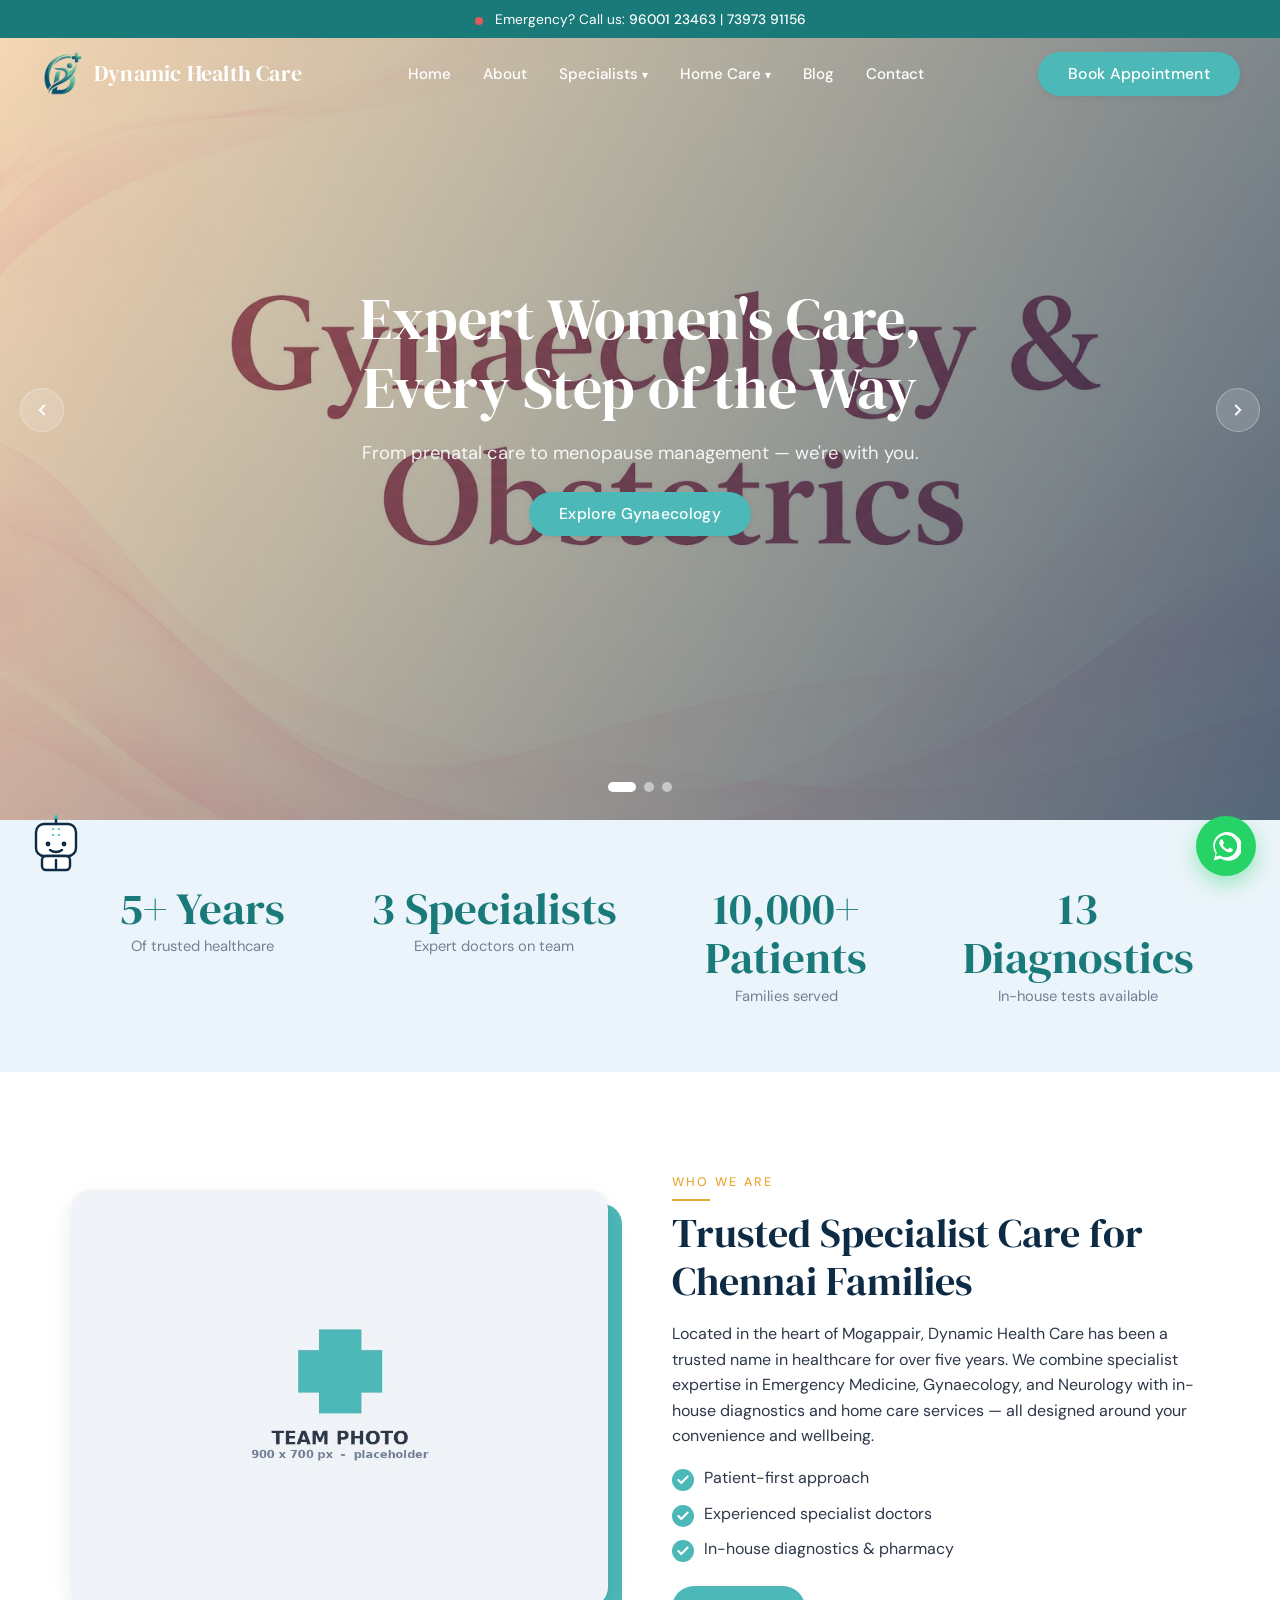
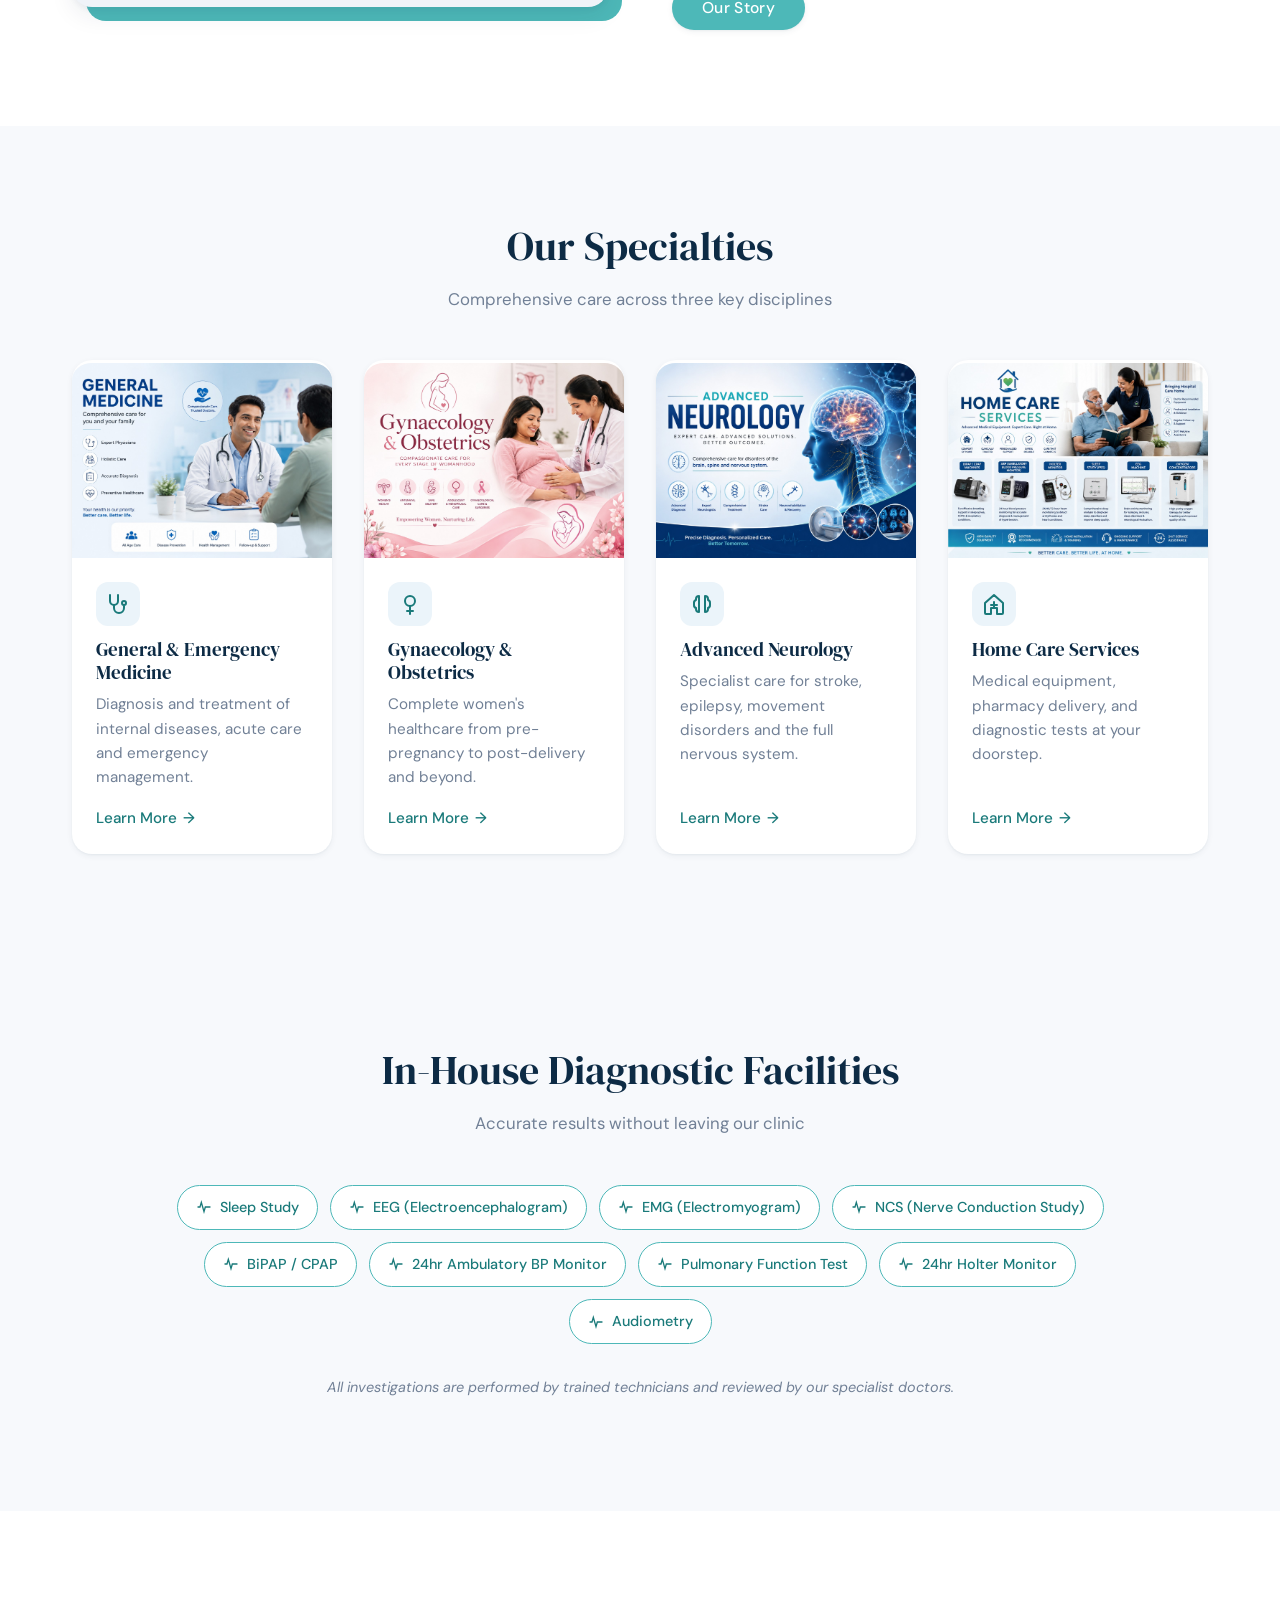
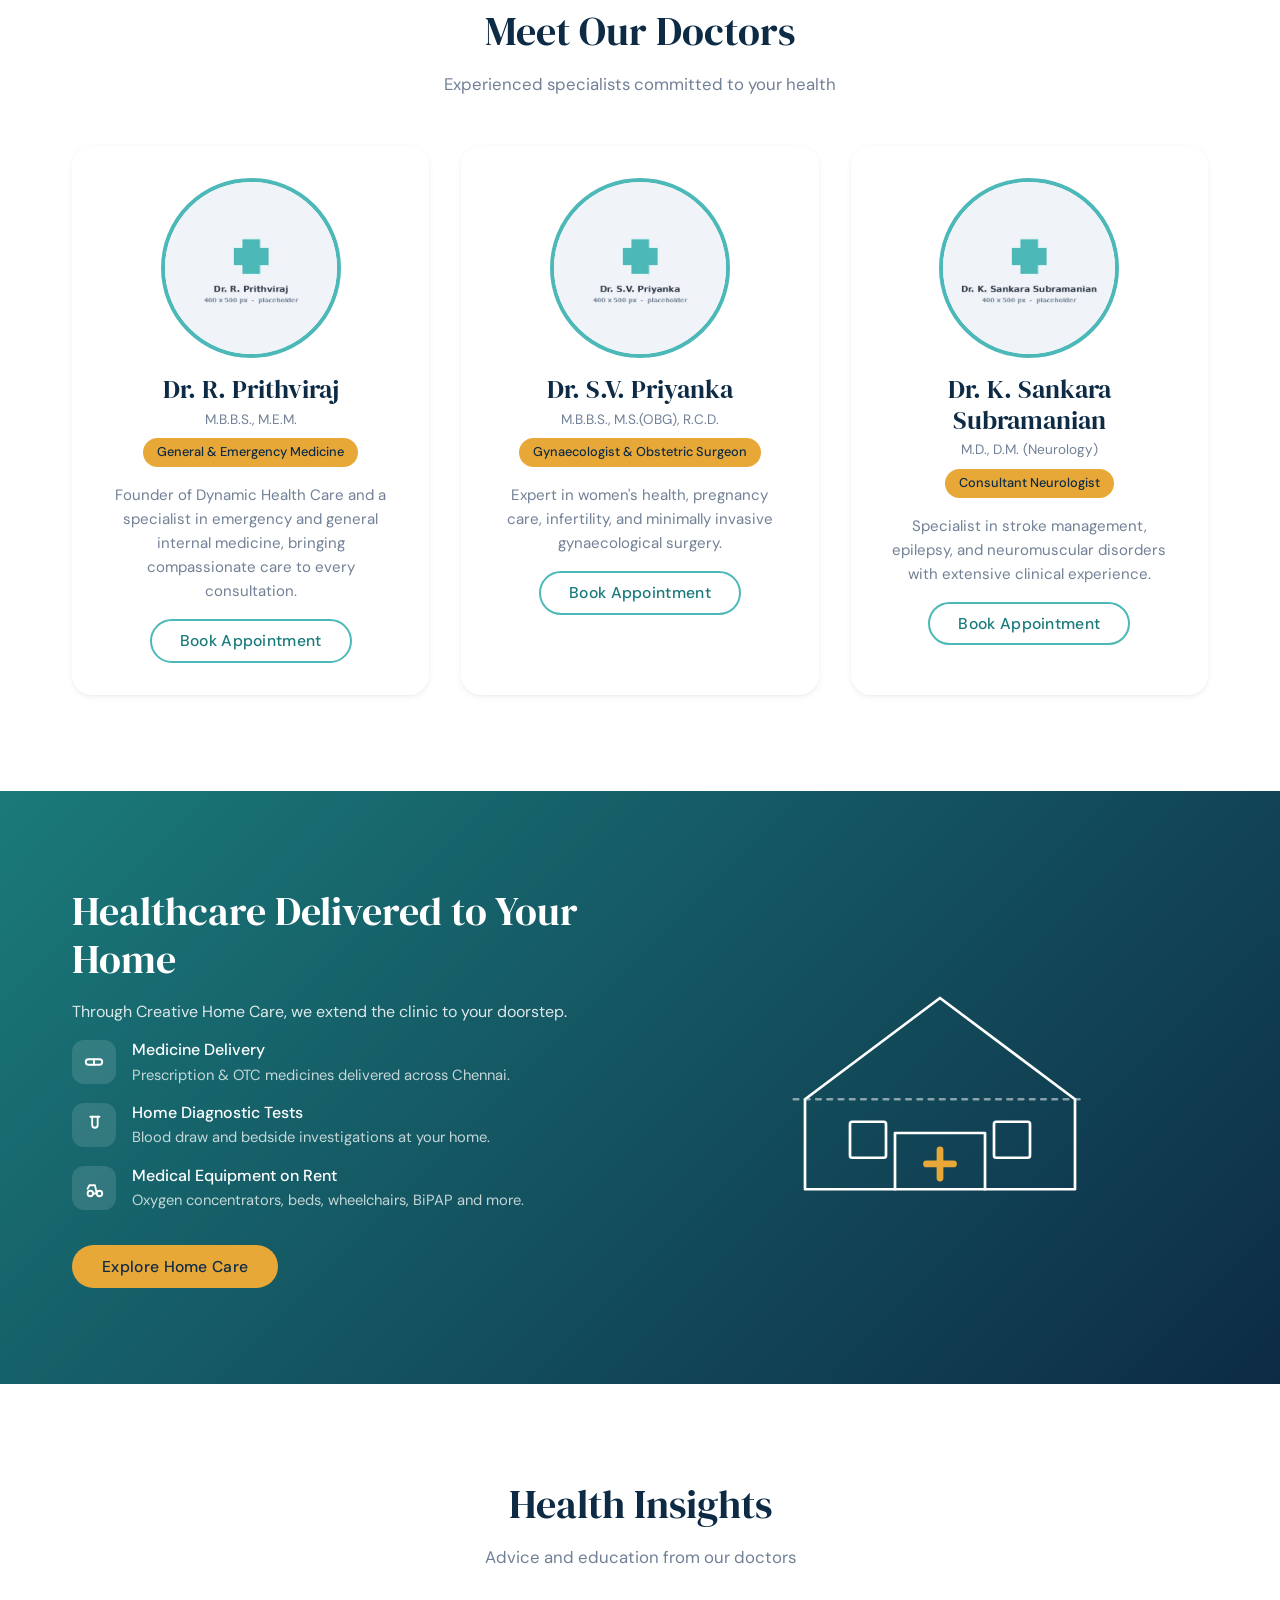
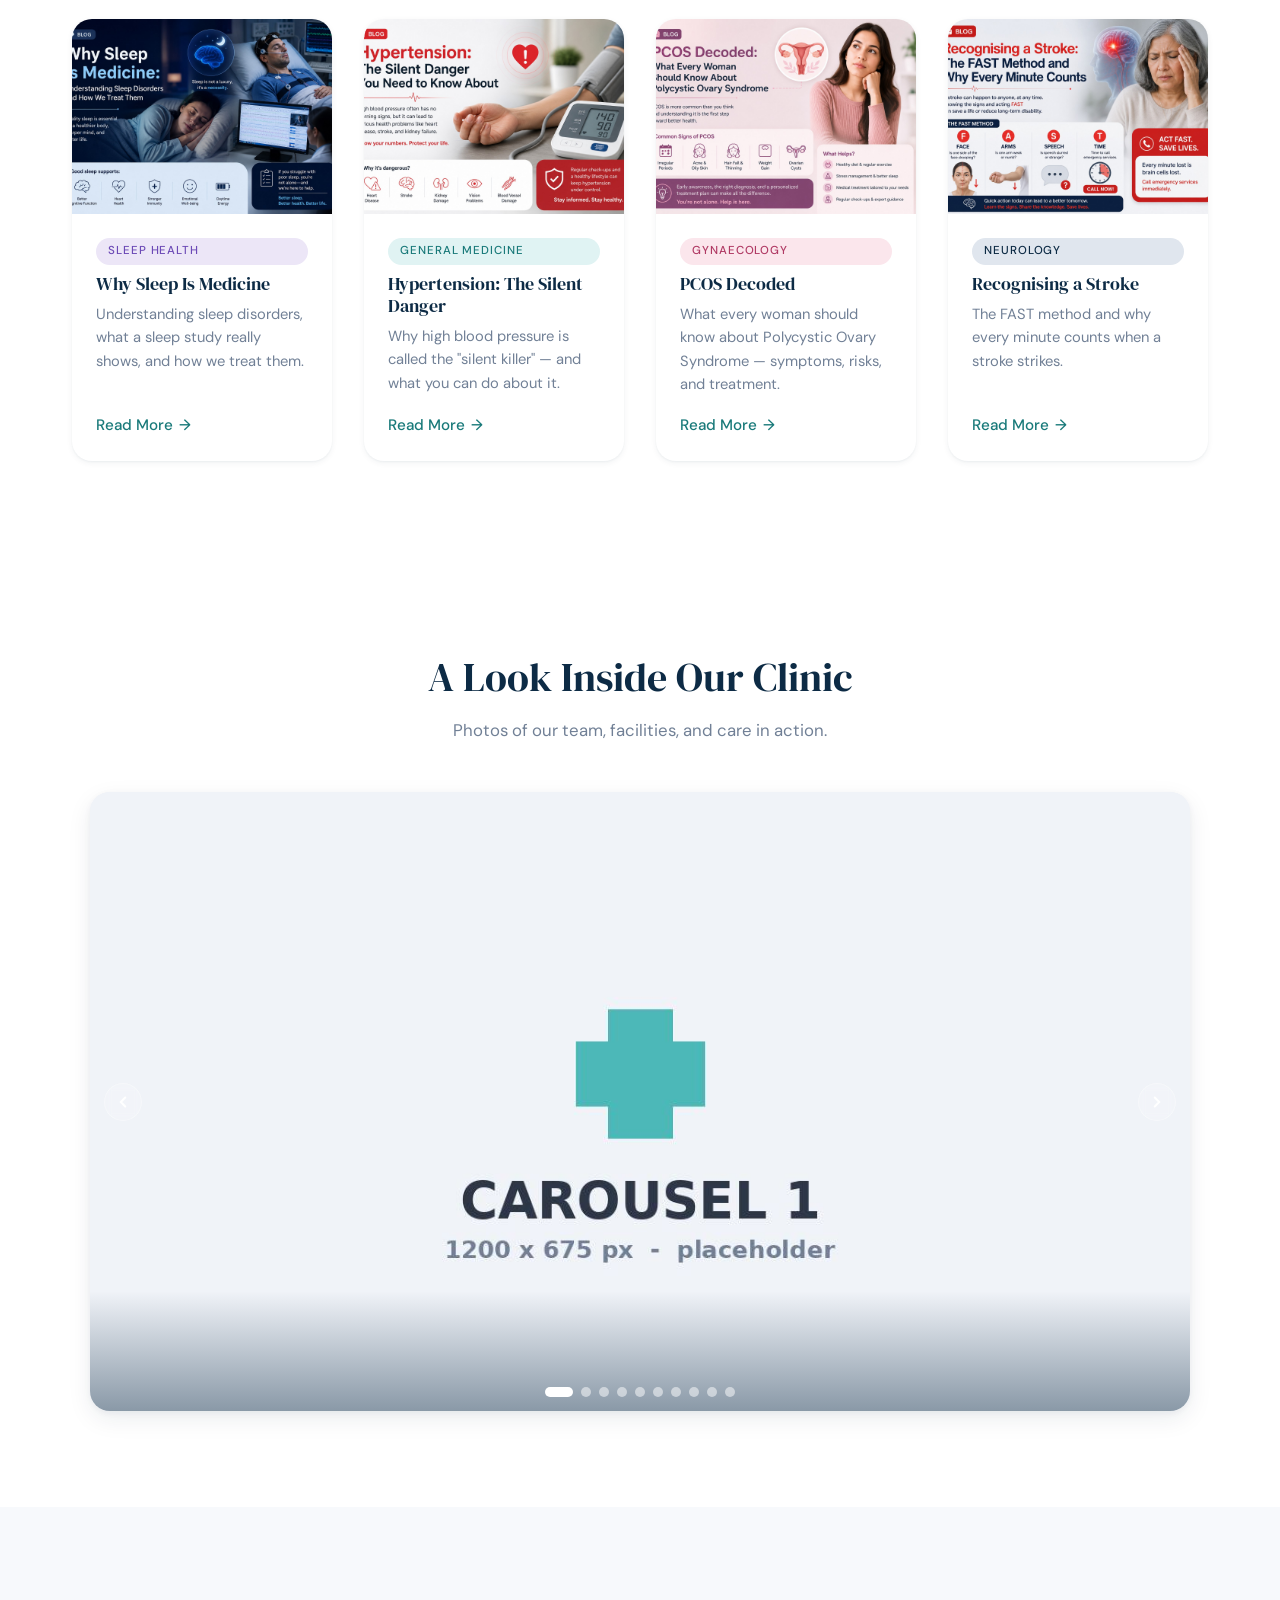
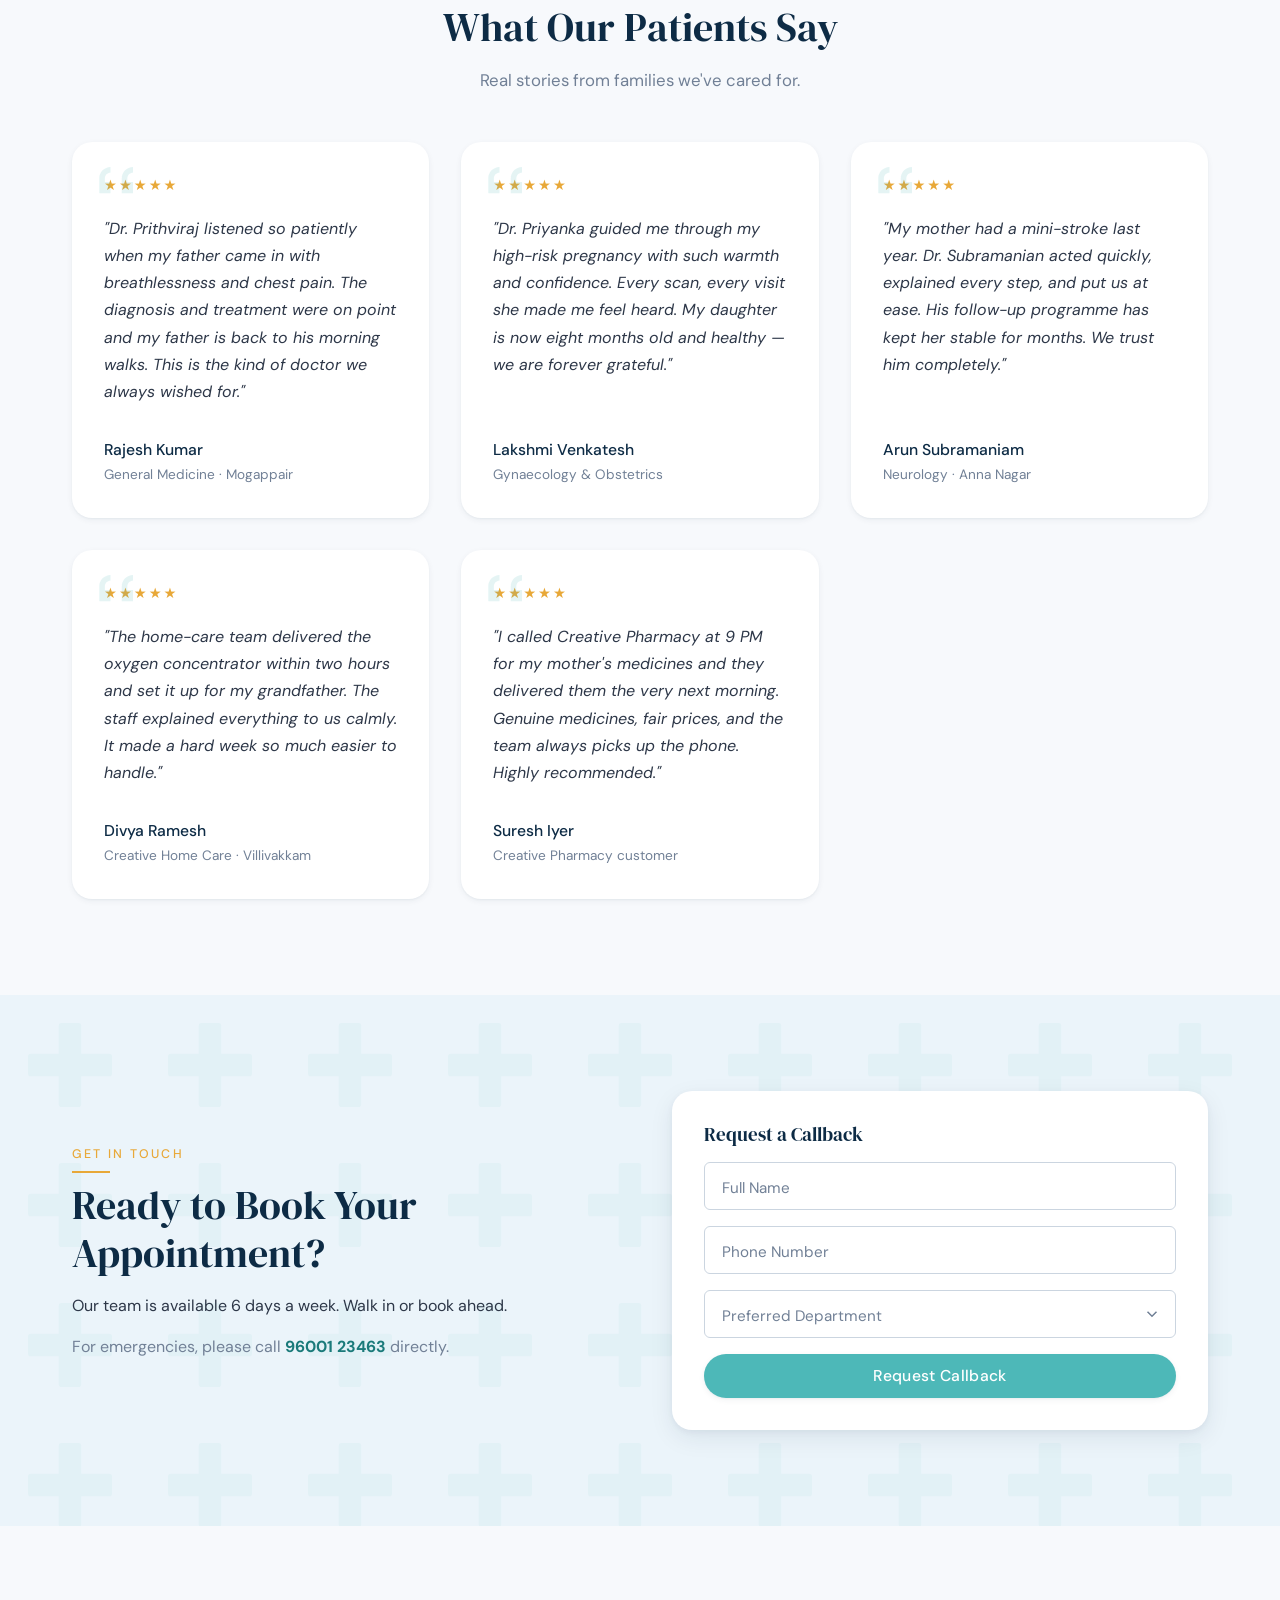
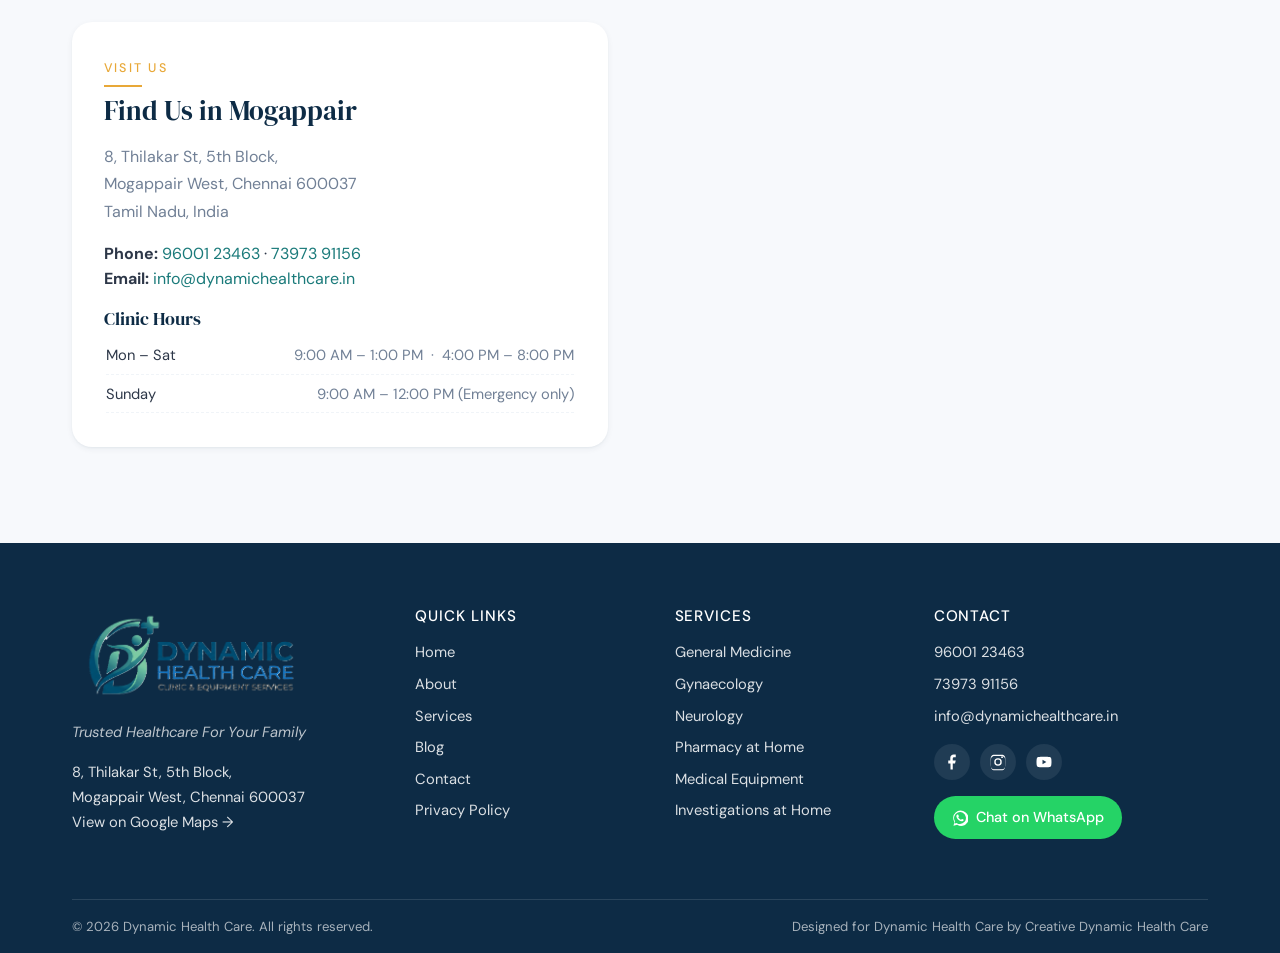
<file: index.html>
<!doctype html>
<html lang="en">
<head>
  <meta charset="utf-8" />
  <meta name="viewport" content="width=device-width, initial-scale=1" />
  <title>Dynamic Health Care — Trusted Multi-Specialty Clinic in Mogappair, Chennai</title>
  <meta name="description" content="Dynamic Health Care is a multi-specialty clinic in Mogappair offering General & Emergency Medicine, Gynaecology, Neurology, and home care services across Chennai." />
  <link rel="icon" type="image/png" href="assets/images/logo.png" />
  <link rel="stylesheet" href="assets/css/style.css" />
</head>
<body>

  <!-- ==========================================================
       SHARED HEADER: emergency bar + sticky nav + mobile menu
       Copy verbatim onto every other page (only the .is-active
       class on .nav__link is added automatically by JS).
       ========================================================== -->
  <header class="site-header">
    <div class="emergency-bar">
      <span class="pulse-dot" aria-hidden="true"></span>
      Emergency? Call us:
      <a href="tel:+919600123463">96001 23463</a> |
      <a href="tel:+917397391156">73973 91156</a>
    </div>
    <nav class="nav" aria-label="Primary">
      <div class="container nav__inner">
        <a href="index.html" class="logo" aria-label="Dynamic Health Care home">
          <img src="assets/images/logo.png" class="logo__img" alt="Dynamic Health Care logo" />
          <span class="logo__text">Dynamic Health Care</span>
        </a>

        <ul class="nav__menu">
          <li><a class="nav__link" href="index.html">Home</a></li>
          <li><a class="nav__link" href="about.html">About</a></li>
          <li>
            <a class="nav__link has-dropdown" href="#" aria-haspopup="true">Specialists</a>
            <ul class="dropdown">
              <li><a href="general-medicine.html">General Medicine</a></li>
              <li><a href="gynaecology.html">Gynaecology</a></li>
              <li><a href="neurology.html">Neurology</a></li>
            </ul>
          </li>
          <li>
            <a class="nav__link has-dropdown" href="home-care.html" aria-haspopup="true">Home Care</a>
            <ul class="dropdown">
              <li><a href="home-care.html#equipment">Medical Equipment</a></li>
              <li><a href="home-care.html#investigations">Investigations</a></li>
              <li><a href="home-care.html#pharmacy">Pharmacy</a></li>
            </ul>
          </li>
          <li><a class="nav__link" href="blog.html">Blog</a></li>
          <li><a class="nav__link" href="contact.html">Contact</a></li>
        </ul>

        <a href="contact.html#appointment-form" class="btn btn--primary nav__cta">Book Appointment</a>

        <button class="nav__hamburger" aria-label="Open menu" aria-controls="mobileMenu">
          <svg viewBox="0 0 24 24" fill="none" stroke="currentColor" stroke-width="2" stroke-linecap="round"><line x1="3" y1="6" x2="21" y2="6"/><line x1="3" y1="12" x2="21" y2="12"/><line x1="3" y1="18" x2="21" y2="18"/></svg>
        </button>
      </div>
    </nav>
  </header>

  <div class="mobile-menu__overlay" aria-hidden="true"></div>
  <aside id="mobileMenu" class="mobile-menu" aria-label="Mobile menu">
    <button class="mobile-menu__close" aria-label="Close menu">
      <svg viewBox="0 0 24 24" fill="none" stroke="currentColor" stroke-width="2" stroke-linecap="round"><line x1="6" y1="6" x2="18" y2="18"/><line x1="6" y1="18" x2="18" y2="6"/></svg>
    </button>
    <ul>
      <li><a href="index.html">Home</a></li>
      <li><a href="about.html">About</a></li>
      <li>
        <a href="#" class="has-dropdown">Specialists</a>
        <ul>
          <li><a href="general-medicine.html">General Medicine</a></li>
          <li><a href="gynaecology.html">Gynaecology</a></li>
          <li><a href="neurology.html">Neurology</a></li>
        </ul>
      </li>
      <li>
        <a href="home-care.html" class="has-dropdown">Home Care</a>
        <ul>
          <li><a href="home-care.html#equipment">Medical Equipment</a></li>
          <li><a href="home-care.html#investigations">Investigations</a></li>
          <li><a href="home-care.html#pharmacy">Pharmacy</a></li>
        </ul>
      </li>
      <li><a href="blog.html">Blog</a></li>
      <li><a href="contact.html">Contact</a></li>
      <li><a href="contact.html#appointment-form" style="color: var(--teal-dark); font-weight: 600;">Book Appointment &rarr;</a></li>
    </ul>
  </aside>

  <main>

    <!-- =====================================================
         SECTION 1 - Hero slider
         ===================================================== -->
    <section class="hero-slider" aria-label="Featured services">
      <article class="hero-slide hero-slide--1 is-active" style="background-image: url('assets/images/hero-gynae.jpg');">
        <!-- REPLACE: hero-gynae.jpg with a real photo of the gynaecology service/team -->
        <div class="hero-slide__overlay"></div>
        <div class="hero-slide__content">
          <h1>Expert Women's Care, Every Step of the Way</h1>
          <p>From prenatal care to menopause management — we're with you.</p>
          <a href="gynaecology.html" class="btn btn--primary">Explore Gynaecology</a>
        </div>
      </article>
      <article class="hero-slide hero-slide--2" style="background-image: url('assets/images/hero-general.jpg');">
        <!-- REPLACE: hero-general.jpg with a real photo of the clinic / general medicine -->
        <div class="hero-slide__overlay"></div>
        <div class="hero-slide__content">
          <h1>Your Family's Trusted Healthcare Partner</h1>
          <p>Comprehensive diagnosis and personalised treatment for every age.</p>
          <a href="contact.html#appointment-form" class="btn btn--primary">Book a Consultation</a>
        </div>
      </article>
      <article class="hero-slide hero-slide--3" style="background-image: url('assets/images/hero-neuro.jpg');">
        <!-- REPLACE: hero-neuro.jpg with a real photo of neurology equipment / consultation -->
        <div class="hero-slide__overlay"></div>
        <div class="hero-slide__content">
          <h1>Advanced Neurology Care in Chennai</h1>
          <p>Stroke care, epilepsy programs, and neurological diagnostics under one roof.</p>
          <a href="neurology.html" class="btn btn--primary">Explore Neurology</a>
        </div>
      </article>
      <div class="slider-dots" aria-hidden="true"></div>
      <button class="slider-arrow slider-arrow--prev" aria-label="Previous slide">
        <svg viewBox="0 0 24 24" fill="none" stroke="currentColor" stroke-width="2.5" stroke-linecap="round"><polyline points="15 18 9 12 15 6"/></svg>
      </button>
      <button class="slider-arrow slider-arrow--next" aria-label="Next slide">
        <svg viewBox="0 0 24 24" fill="none" stroke="currentColor" stroke-width="2.5" stroke-linecap="round"><polyline points="9 18 15 12 9 6"/></svg>
      </button>
    </section>

    <!-- =====================================================
         SECTION 2 - Trust bar / stats
         ===================================================== -->
    <section class="section--tight section--pale" aria-label="Clinic stats">
      <div class="container">
        <div class="stats-row reveal">
          <div class="stat">
            <span class="stat__num" data-count="5" data-suffix="+ Years">0</span>
            <span class="stat__label">Of trusted healthcare</span>
          </div>
          <div class="stat">
            <span class="stat__num" data-count="3" data-suffix=" Specialists">0</span>
            <span class="stat__label">Expert doctors on team</span>
          </div>
          <div class="stat">
            <span class="stat__num" data-count="10000" data-suffix="+ Patients">0</span>
            <span class="stat__label">Families served</span>
          </div>
          <div class="stat">
            <span class="stat__num" data-count="13" data-suffix=" Diagnostics">0</span>
            <span class="stat__label">In-house tests available</span>
          </div>
        </div>
      </div>
    </section>

    <!-- =====================================================
         SECTION 3 - About teaser
         ===================================================== -->
    <section class="section">
      <div class="container">
        <div class="two-col reveal">
          <div class="framed-image">
            <img src="assets/images/about-team.jpg" alt="Dynamic Health Care doctors and staff" loading="lazy" />
            <!-- REPLACE: about-team.jpg with a real team photo -->
          </div>
          <div>
            <span class="section-label">Who we are</span>
            <h2>Trusted Specialist Care for Chennai Families</h2>
            <p>Located in the heart of Mogappair, Dynamic Health Care has been a trusted name in healthcare for over five years. We combine specialist expertise in Emergency Medicine, Gynaecology, and Neurology with in-house diagnostics and home care services — all designed around your convenience and wellbeing.</p>
            <ul class="tick-list">
              <li>Patient-first approach</li>
              <li>Experienced specialist doctors</li>
              <li>In-house diagnostics &amp; pharmacy</li>
            </ul>
            <a href="about.html" class="btn btn--primary">Our Story</a>
          </div>
        </div>
      </div>
    </section>

    <!-- =====================================================
         SECTION 4 - Services / Specialties cards
         ===================================================== -->
    <section class="section section--off">
      <div class="container">
        <div class="text-center reveal">
          <h2>Our Specialties</h2>
          <p class="section-subtitle">Comprehensive care across three key disciplines</p>
        </div>

        <div class="grid grid--4 reveal">
          <article class="service-card">
            <img src="assets/images/service-general.jpg" alt="General medicine consultation" loading="lazy" />
            <!-- REPLACE: service-general.jpg with a photo of a consultation room -->
            <div class="service-card__body">
              <span class="service-card__icon" aria-hidden="true">
                <!-- stethoscope -->
                <svg viewBox="0 0 24 24" fill="none" stroke="currentColor" stroke-width="2" stroke-linecap="round" stroke-linejoin="round"><path d="M4 3v6a4 4 0 0 0 8 0V3"/><path d="M8 13v3a5 5 0 0 0 10 0v-2"/><circle cx="18" cy="11" r="2"/></svg>
              </span>
              <h3>General &amp; Emergency Medicine</h3>
              <p>Diagnosis and treatment of internal diseases, acute care and emergency management.</p>
              <a href="general-medicine.html" class="link-arrow">Learn More</a>
            </div>
          </article>

          <article class="service-card">
            <img src="assets/images/service-gynae.jpg" alt="Gynaecology services" loading="lazy" />
            <!-- REPLACE: service-gynae.jpg with a women's health-themed photo -->
            <div class="service-card__body">
              <span class="service-card__icon" aria-hidden="true">
                <!-- female symbol -->
                <svg viewBox="0 0 24 24" fill="none" stroke="currentColor" stroke-width="2" stroke-linecap="round" stroke-linejoin="round"><circle cx="12" cy="9" r="5"/><line x1="12" y1="14" x2="12" y2="22"/><line x1="9" y1="19" x2="15" y2="19"/></svg>
              </span>
              <h3>Gynaecology &amp; Obstetrics</h3>
              <p>Complete women's healthcare from pre-pregnancy to post-delivery and beyond.</p>
              <a href="gynaecology.html" class="link-arrow">Learn More</a>
            </div>
          </article>

          <article class="service-card">
            <img src="assets/images/service-neuro.jpg" alt="Neurology services" loading="lazy" />
            <!-- REPLACE: service-neuro.jpg with a neurology / brain-imaging photo -->
            <div class="service-card__body">
              <span class="service-card__icon" aria-hidden="true">
                <!-- brain outline -->
                <svg viewBox="0 0 24 24" fill="none" stroke="currentColor" stroke-width="2" stroke-linecap="round" stroke-linejoin="round"><path d="M9 4a3 3 0 0 0-3 3v1a3 3 0 0 0-2 3v2a3 3 0 0 0 2 3v1a3 3 0 0 0 3 3M15 4a3 3 0 0 1 3 3v1a3 3 0 0 1 2 3v2a3 3 0 0 1-2 3v1a3 3 0 0 1-3 3M9 4v16M15 4v16"/></svg>
              </span>
              <h3>Advanced Neurology</h3>
              <p>Specialist care for stroke, epilepsy, movement disorders and the full nervous system.</p>
              <a href="neurology.html" class="link-arrow">Learn More</a>
            </div>
          </article>

          <article class="service-card">
            <img src="assets/images/service-homecare.jpg" alt="Home care services" loading="lazy" />
            <!-- REPLACE: service-homecare.jpg with a home-visit / care photo -->
            <div class="service-card__body">
              <span class="service-card__icon" aria-hidden="true">
                <!-- house with cross -->
                <svg viewBox="0 0 24 24" fill="none" stroke="currentColor" stroke-width="2" stroke-linecap="round" stroke-linejoin="round"><path d="M3 11l9-8 9 8v10a1 1 0 0 1-1 1h-5v-6h-6v6H4a1 1 0 0 1-1-1z"/><line x1="12" y1="10" x2="12" y2="16"/><line x1="9" y1="13" x2="15" y2="13"/></svg>
              </span>
              <h3>Home Care Services</h3>
              <p>Medical equipment, pharmacy delivery, and diagnostic tests at your doorstep.</p>
              <a href="home-care.html" class="link-arrow">Learn More</a>
            </div>
          </article>
        </div>
      </div>
    </section>

    <!-- =====================================================
         SECTION 5 - In-house diagnostic services
         ===================================================== -->
    <section class="section section--off">
      <div class="container">
        <div class="text-center reveal">
          <h2>In-House Diagnostic Facilities</h2>
          <p class="section-subtitle">Accurate results without leaving our clinic</p>
        </div>
        <div class="diag-pills reveal">
          <span class="diag-pill"><svg viewBox="0 0 24 24" fill="none" stroke="currentColor" stroke-width="2" stroke-linecap="round"><path d="M3 12h3l2-7 4 14 2-7h7"/></svg>Sleep Study</span>
          <span class="diag-pill"><svg viewBox="0 0 24 24" fill="none" stroke="currentColor" stroke-width="2" stroke-linecap="round"><path d="M3 12h3l2-7 4 14 2-7h7"/></svg>EEG (Electroencephalogram)</span>
          <span class="diag-pill"><svg viewBox="0 0 24 24" fill="none" stroke="currentColor" stroke-width="2" stroke-linecap="round"><path d="M3 12h3l2-7 4 14 2-7h7"/></svg>EMG (Electromyogram)</span>
          <span class="diag-pill"><svg viewBox="0 0 24 24" fill="none" stroke="currentColor" stroke-width="2" stroke-linecap="round"><path d="M3 12h3l2-7 4 14 2-7h7"/></svg>NCS (Nerve Conduction Study)</span>
          <span class="diag-pill"><svg viewBox="0 0 24 24" fill="none" stroke="currentColor" stroke-width="2" stroke-linecap="round"><path d="M3 12h3l2-7 4 14 2-7h7"/></svg>BiPAP / CPAP</span>
          <span class="diag-pill"><svg viewBox="0 0 24 24" fill="none" stroke="currentColor" stroke-width="2" stroke-linecap="round"><path d="M3 12h3l2-7 4 14 2-7h7"/></svg>24hr Ambulatory BP Monitor</span>
          <span class="diag-pill"><svg viewBox="0 0 24 24" fill="none" stroke="currentColor" stroke-width="2" stroke-linecap="round"><path d="M3 12h3l2-7 4 14 2-7h7"/></svg>Pulmonary Function Test</span>
          <span class="diag-pill"><svg viewBox="0 0 24 24" fill="none" stroke="currentColor" stroke-width="2" stroke-linecap="round"><path d="M3 12h3l2-7 4 14 2-7h7"/></svg>24hr Holter Monitor</span>
          <span class="diag-pill"><svg viewBox="0 0 24 24" fill="none" stroke="currentColor" stroke-width="2" stroke-linecap="round"><path d="M3 12h3l2-7 4 14 2-7h7"/></svg>Audiometry</span>
        </div>
        <p class="diag-note">All investigations are performed by trained technicians and reviewed by our specialist doctors.</p>
      </div>
    </section>

    <!-- =====================================================
         SECTION 6 - Meet Our Doctors
         ===================================================== -->
    <section class="section">
      <div class="container">
        <div class="text-center reveal">
          <h2>Meet Our Doctors</h2>
          <p class="section-subtitle">Experienced specialists committed to your health</p>
        </div>

        <div class="grid grid--3 reveal">
          <article class="doctor-card">
            <img class="doctor-card__photo" src="assets/images/dr-prithviraj.jpg" alt="Dr. R. Prithviraj" loading="lazy" />
            <!-- REPLACE: dr-prithviraj.jpg with a real portrait of Dr. R. Prithviraj -->
            <h3>Dr. R. Prithviraj</h3>
            <span class="doctor-card__creds">M.B.B.S., M.E.M.</span>
            <span class="doctor-card__badge">General &amp; Emergency Medicine</span>
            <p>Founder of Dynamic Health Care and a specialist in emergency and general internal medicine, bringing compassionate care to every consultation.</p>
            <a href="contact.html#appointment-form" class="btn btn--outline">Book Appointment</a>
          </article>

          <article class="doctor-card">
            <img class="doctor-card__photo" src="assets/images/dr-priyanka.jpg" alt="Dr. S.V. Priyanka" loading="lazy" />
            <!-- REPLACE: dr-priyanka.jpg with a real portrait of Dr. S.V. Priyanka -->
            <h3>Dr. S.V. Priyanka</h3>
            <span class="doctor-card__creds">M.B.B.S., M.S.(OBG), R.C.D.</span>
            <span class="doctor-card__badge">Gynaecologist &amp; Obstetric Surgeon</span>
            <p>Expert in women's health, pregnancy care, infertility, and minimally invasive gynaecological surgery.</p>
            <a href="contact.html#appointment-form" class="btn btn--outline">Book Appointment</a>
          </article>

          <article class="doctor-card">
            <img class="doctor-card__photo" src="assets/images/dr-subramanian.jpg" alt="Dr. K. Sankara Subramanian" loading="lazy" />
            <!-- REPLACE: dr-subramanian.jpg with a real portrait of Dr. K. Sankara Subramanian -->
            <h3>Dr. K. Sankara Subramanian</h3>
            <span class="doctor-card__creds">M.D., D.M. (Neurology)</span>
            <span class="doctor-card__badge">Consultant Neurologist</span>
            <p>Specialist in stroke management, epilepsy, and neuromuscular disorders with extensive clinical experience.</p>
            <a href="contact.html#appointment-form" class="btn btn--outline">Book Appointment</a>
          </article>
        </div>
      </div>
    </section>

    <!-- =====================================================
         SECTION 7 - Home care highlight band
         ===================================================== -->
    <section class="homecare-band">
      <div class="container">
        <div class="two-col reveal">
          <div>
            <h2>Healthcare Delivered to Your Home</h2>
            <p>Through Creative Home Care, we extend the clinic to your doorstep.</p>

            <div class="feature-row">
              <span class="feature-row__icon" aria-hidden="true">
                <svg viewBox="0 0 24 24" fill="none" stroke="currentColor" stroke-width="2" stroke-linecap="round" stroke-linejoin="round"><rect x="3" y="9" width="18" height="6" rx="3"/><line x1="12" y1="9" x2="12" y2="15"/></svg>
              </span>
              <div>
                <h4>Medicine Delivery</h4>
                <p>Prescription &amp; OTC medicines delivered across Chennai.</p>
              </div>
            </div>
            <div class="feature-row">
              <span class="feature-row__icon" aria-hidden="true">
                <svg viewBox="0 0 24 24" fill="none" stroke="currentColor" stroke-width="2" stroke-linecap="round" stroke-linejoin="round"><path d="M10 3v9a3 3 0 1 0 6 0V3"/><line x1="8" y1="3" x2="18" y2="3"/></svg>
              </span>
              <div>
                <h4>Home Diagnostic Tests</h4>
                <p>Blood draw and bedside investigations at your home.</p>
              </div>
            </div>
            <div class="feature-row">
              <span class="feature-row__icon" aria-hidden="true">
                <svg viewBox="0 0 24 24" fill="none" stroke="currentColor" stroke-width="2" stroke-linecap="round" stroke-linejoin="round"><circle cx="8" cy="18" r="3"/><circle cx="18" cy="18" r="3"/><path d="M11 18h4l-2-9H7l-2 4"/></svg>
              </span>
              <div>
                <h4>Medical Equipment on Rent</h4>
                <p>Oxygen concentrators, beds, wheelchairs, BiPAP and more.</p>
              </div>
            </div>

            <a href="home-care.html" class="btn btn--gold mt-md">Explore Home Care</a>
          </div>

          <div>
            <!-- house with cross illustration, white line-art -->
            <svg class="house-illustration" viewBox="0 0 320 240" fill="none" stroke="white" stroke-width="2.4" stroke-linecap="round" stroke-linejoin="round" aria-hidden="true">
              <path d="M40 130 L160 40 L280 130 V210 H40 Z"/>
              <path d="M120 210 V160 H200 V210"/>
              <rect x="80" y="150" width="32" height="32" rx="2"/>
              <rect x="208" y="150" width="32" height="32" rx="2"/>
              <g stroke="#E8A838" stroke-width="6">
                <line x1="160" y1="175" x2="160" y2="200"/>
                <line x1="148" y1="187.5" x2="172" y2="187.5"/>
              </g>
              <path d="M30 130 L290 130" stroke-dasharray="4 6" opacity="0.5"/>
            </svg>
          </div>
        </div>
      </div>
    </section>

    <!-- =====================================================
         SECTION 8 - Blog preview
         ===================================================== -->
    <section class="section">
      <div class="container">
        <div class="text-center reveal">
          <h2>Health Insights</h2>
          <p class="section-subtitle">Advice and education from our doctors</p>
        </div>

        <div class="grid grid--4 reveal">
          <article class="blog-card">
            <a href="blog-sleep.html">
              <img src="assets/images/blog-sleep.jpg" alt="Sleep article cover" loading="lazy" />
            </a>
            <!-- REPLACE: blog-sleep.jpg -->
            <div class="blog-card__body">
              <span class="category-badge category-badge--sleep">Sleep Health</span>
              <h3>Why Sleep Is Medicine</h3>
              <p>Understanding sleep disorders, what a sleep study really shows, and how we treat them.</p>
              <a href="blog-sleep.html" class="link-arrow">Read More</a>
            </div>
          </article>

          <article class="blog-card">
            <a href="blog-general-medicine.html">
              <img src="assets/images/blog-general.jpg" alt="Hypertension article cover" loading="lazy" />
            </a>
            <!-- REPLACE: blog-general.jpg -->
            <div class="blog-card__body">
              <span class="category-badge category-badge--general">General Medicine</span>
              <h3>Hypertension: The Silent Danger</h3>
              <p>Why high blood pressure is called the "silent killer" — and what you can do about it.</p>
              <a href="blog-general-medicine.html" class="link-arrow">Read More</a>
            </div>
          </article>

          <article class="blog-card">
            <a href="blog-gynaecology.html">
              <img src="assets/images/blog-gynae.jpg" alt="PCOS article cover" loading="lazy" />
            </a>
            <!-- REPLACE: blog-gynae.jpg -->
            <div class="blog-card__body">
              <span class="category-badge category-badge--gynae">Gynaecology</span>
              <h3>PCOS Decoded</h3>
              <p>What every woman should know about Polycystic Ovary Syndrome — symptoms, risks, and treatment.</p>
              <a href="blog-gynaecology.html" class="link-arrow">Read More</a>
            </div>
          </article>

          <article class="blog-card">
            <a href="blog-neurology.html">
              <img src="assets/images/blog-neuro.jpg" alt="Stroke article cover" loading="lazy" />
            </a>
            <!-- REPLACE: blog-neuro.jpg -->
            <div class="blog-card__body">
              <span class="category-badge category-badge--neuro">Neurology</span>
              <h3>Recognising a Stroke</h3>
              <p>The FAST method and why every minute counts when a stroke strikes.</p>
              <a href="blog-neurology.html" class="link-arrow">Read More</a>
            </div>
          </article>
        </div>
      </div>
    </section>

    <!-- =====================================================
         SECTION 8.5 - Clinic photo carousel
         To replace photos: drop new JPGs into assets/images/carousel/
         with the same filenames (carousel-1.jpg ... carousel-10.jpg).
         See assets/images/carousel/README.md for guidance.
         ===================================================== -->
    <section class="section">
      <div class="container">
        <div class="text-center reveal">
          <h2>A Look Inside Our Clinic</h2>
          <p class="section-subtitle">Photos of our team, facilities, and care in action.</p>
        </div>

        <div class="image-carousel reveal" aria-label="Clinic photo gallery">
          <article class="carousel-slide is-active" style="background-image: url('assets/images/carousel/carousel-1.jpg');" role="img" aria-label="Clinic photo 1"></article>
          <article class="carousel-slide" style="background-image: url('assets/images/carousel/carousel-2.jpg');" role="img" aria-label="Clinic photo 2"></article>
          <article class="carousel-slide" style="background-image: url('assets/images/carousel/carousel-3.jpg');" role="img" aria-label="Clinic photo 3"></article>
          <article class="carousel-slide" style="background-image: url('assets/images/carousel/carousel-4.jpg');" role="img" aria-label="Clinic photo 4"></article>
          <article class="carousel-slide" style="background-image: url('assets/images/carousel/carousel-5.jpg');" role="img" aria-label="Clinic photo 5"></article>
          <article class="carousel-slide" style="background-image: url('assets/images/carousel/carousel-6.jpg');" role="img" aria-label="Clinic photo 6"></article>
          <article class="carousel-slide" style="background-image: url('assets/images/carousel/carousel-7.jpg');" role="img" aria-label="Clinic photo 7"></article>
          <article class="carousel-slide" style="background-image: url('assets/images/carousel/carousel-8.jpg');" role="img" aria-label="Clinic photo 8"></article>
          <article class="carousel-slide" style="background-image: url('assets/images/carousel/carousel-9.jpg');" role="img" aria-label="Clinic photo 9"></article>
          <article class="carousel-slide" style="background-image: url('assets/images/carousel/carousel-10.jpg');" role="img" aria-label="Clinic photo 10"></article>

          <div class="slider-dots" aria-hidden="true"></div>
          <button class="slider-arrow slider-arrow--prev" aria-label="Previous photo">
            <svg viewBox="0 0 24 24" fill="none" stroke="currentColor" stroke-width="2.5" stroke-linecap="round"><polyline points="15 18 9 12 15 6"/></svg>
          </button>
          <button class="slider-arrow slider-arrow--next" aria-label="Next photo">
            <svg viewBox="0 0 24 24" fill="none" stroke="currentColor" stroke-width="2.5" stroke-linecap="round"><polyline points="9 18 15 12 9 6"/></svg>
          </button>
        </div>
      </div>
    </section>

    <!-- =====================================================
         SECTION 8.75 - Testimonials
         EDIT INSTRUCTIONS:
           To add, remove, or change a testimonial, edit the
           <article class="testimonial"> blocks below. Copy any
           one block and change the quote, name, and role to
           add a new testimonial.
         ===================================================== -->
    <section class="section section--off testimonials-section">
      <div class="container">
        <div class="text-center reveal">
          <h2>What Our Patients Say</h2>
          <p class="section-subtitle">Real stories from families we've cared for.</p>
        </div>

        <div class="grid grid--3 reveal">

          <!-- ====== TESTIMONIAL 1 ====== -->
          <article class="testimonial">
            <svg class="testimonial__mark" viewBox="0 0 32 32" fill="currentColor" aria-hidden="true"><path d="M6 22V14c0-3.3 2.7-6 6-6v3c-1.7 0-3 1.3-3 3v2h3v6H6zm12 0V14c0-3.3 2.7-6 6-6v3c-1.7 0-3 1.3-3 3v2h3v6h-6z"/></svg>
            <div class="testimonial__stars" aria-label="5 out of 5 stars">★★★★★</div>
            <p class="testimonial__quote">"Dr. Prithviraj listened so patiently when my father came in with breathlessness and chest pain. The diagnosis and treatment were on point and my father is back to his morning walks. This is the kind of doctor we always wished for."</p>
            <strong class="testimonial__name">Rajesh Kumar</strong>
            <span class="testimonial__role">General Medicine · Mogappair</span>
          </article>

          <!-- ====== TESTIMONIAL 2 ====== -->
          <article class="testimonial">
            <svg class="testimonial__mark" viewBox="0 0 32 32" fill="currentColor" aria-hidden="true"><path d="M6 22V14c0-3.3 2.7-6 6-6v3c-1.7 0-3 1.3-3 3v2h3v6H6zm12 0V14c0-3.3 2.7-6 6-6v3c-1.7 0-3 1.3-3 3v2h3v6h-6z"/></svg>
            <div class="testimonial__stars" aria-label="5 out of 5 stars">★★★★★</div>
            <p class="testimonial__quote">"Dr. Priyanka guided me through my high-risk pregnancy with such warmth and confidence. Every scan, every visit she made me feel heard. My daughter is now eight months old and healthy &mdash; we are forever grateful."</p>
            <strong class="testimonial__name">Lakshmi Venkatesh</strong>
            <span class="testimonial__role">Gynaecology &amp; Obstetrics</span>
          </article>

          <!-- ====== TESTIMONIAL 3 ====== -->
          <article class="testimonial">
            <svg class="testimonial__mark" viewBox="0 0 32 32" fill="currentColor" aria-hidden="true"><path d="M6 22V14c0-3.3 2.7-6 6-6v3c-1.7 0-3 1.3-3 3v2h3v6H6zm12 0V14c0-3.3 2.7-6 6-6v3c-1.7 0-3 1.3-3 3v2h3v6h-6z"/></svg>
            <div class="testimonial__stars" aria-label="5 out of 5 stars">★★★★★</div>
            <p class="testimonial__quote">"My mother had a mini-stroke last year. Dr. Subramanian acted quickly, explained every step, and put us at ease. His follow-up programme has kept her stable for months. We trust him completely."</p>
            <strong class="testimonial__name">Arun Subramaniam</strong>
            <span class="testimonial__role">Neurology · Anna Nagar</span>
          </article>

          <!-- ====== TESTIMONIAL 4 ====== -->
          <article class="testimonial">
            <svg class="testimonial__mark" viewBox="0 0 32 32" fill="currentColor" aria-hidden="true"><path d="M6 22V14c0-3.3 2.7-6 6-6v3c-1.7 0-3 1.3-3 3v2h3v6H6zm12 0V14c0-3.3 2.7-6 6-6v3c-1.7 0-3 1.3-3 3v2h3v6h-6z"/></svg>
            <div class="testimonial__stars" aria-label="5 out of 5 stars">★★★★★</div>
            <p class="testimonial__quote">"The home-care team delivered the oxygen concentrator within two hours and set it up for my grandfather. The staff explained everything to us calmly. It made a hard week so much easier to handle."</p>
            <strong class="testimonial__name">Divya Ramesh</strong>
            <span class="testimonial__role">Creative Home Care · Villivakkam</span>
          </article>

          <!-- ====== TESTIMONIAL 5 ====== -->
          <article class="testimonial">
            <svg class="testimonial__mark" viewBox="0 0 32 32" fill="currentColor" aria-hidden="true"><path d="M6 22V14c0-3.3 2.7-6 6-6v3c-1.7 0-3 1.3-3 3v2h3v6H6zm12 0V14c0-3.3 2.7-6 6-6v3c-1.7 0-3 1.3-3 3v2h3v6h-6z"/></svg>
            <div class="testimonial__stars" aria-label="5 out of 5 stars">★★★★★</div>
            <p class="testimonial__quote">"I called Creative Pharmacy at 9 PM for my mother's medicines and they delivered them the very next morning. Genuine medicines, fair prices, and the team always picks up the phone. Highly recommended."</p>
            <strong class="testimonial__name">Suresh Iyer</strong>
            <span class="testimonial__role">Creative Pharmacy customer</span>
          </article>

          <!-- ====== Add more testimonials below by copying any block above ====== -->

        </div>
      </div>
    </section>

    <!-- =====================================================
         SECTION 9 - Appointment CTA banner
         ===================================================== -->
    <section class="appt-band" id="appointment-teaser">
      <div class="container">
        <div class="two-col reveal" style="align-items: stretch;">
          <div style="display: flex; flex-direction: column; justify-content: center;">
            <span class="section-label">Get in touch</span>
            <h2>Ready to Book Your Appointment?</h2>
            <p>Our team is available 6 days a week. Walk in or book ahead.</p>
            <p style="color: var(--grey-600);">For emergencies, please call <a href="tel:+919600123463"><strong>96001 23463</strong></a> directly.</p>
          </div>

          <form class="appt-form-card" data-validate data-formspree action="https://formspree.io/f/xvzywzqk" method="POST">
            <!-- REPLACE: swap YOUR_FORMSPREE_ENDPOINT with the real form ID from formspree.io once you sign up -->
            <h3 style="font-size: 1.2rem; margin-bottom: var(--space-md);">Request a Callback</h3>
            <div class="form-field">
              <input id="apptName" name="name" type="text" required placeholder=" " />
              <label for="apptName">Full Name</label>
            </div>
            <div class="form-field">
              <input id="apptPhone" name="phone" type="tel" required placeholder=" " />
              <label for="apptPhone">Phone Number</label>
            </div>
            <div class="form-field">
              <select id="apptDept" name="department" required>
                <option value="" disabled selected hidden></option>
                <option>General Medicine</option>
                <option>Gynaecology</option>
                <option>Neurology</option>
                <option>Home Care</option>
              </select>
              <label for="apptDept">Preferred Department</label>
            </div>
            <button type="submit" class="btn btn--primary" style="width: 100%;">Request Callback</button>
            <div class="form-success" role="status">
              Thank you! We'll call you back shortly.
            </div>
          </form>
        </div>
      </div>
    </section>

    <!-- =====================================================
         SECTION 10 - Location / map teaser
         ===================================================== -->
    <section class="section section--off">
      <div class="container">
        <div class="two-col reveal">
          <div class="info-card">
            <span class="section-label">Visit us</span>
            <h2 style="font-size: 1.7rem;">Find Us in Mogappair</h2>
            <p class="footer__address" style="color: var(--grey-600);">
              8, Thilakar St, 5th Block,<br/>
              Mogappair West, Chennai 600037<br/>
              Tamil Nadu, India
            </p>
            <p>
              <strong>Phone:</strong>
              <a href="tel:+919600123463">96001 23463</a> &middot;
              <a href="tel:+917397391156">73973 91156</a><br/>
              <strong>Email:</strong>
              <!-- REPLACE: change info@dynamichealthcare.in to the real address when ready -->
              <a href="mailto:info@dynamichealthcare.in">info@dynamichealthcare.in</a>
            </p>

            <h4>Clinic Hours</h4>
            <table class="hours">
              <tr><td>Mon &ndash; Sat</td><td>9:00 AM &ndash; 1:00 PM &nbsp;&middot;&nbsp; 4:00 PM &ndash; 8:00 PM</td></tr>
              <tr><td>Sunday</td><td>9:00 AM &ndash; 12:00 PM (Emergency only)</td></tr>
            </table>
          </div>

          <iframe class="map-frame"
            src="https://maps.google.com/maps?q=mogappair%20west%20chennai%20600037&output=embed"
            title="Map showing the clinic location in Mogappair West, Chennai"
            loading="lazy" referrerpolicy="no-referrer-when-downgrade"></iframe>
        </div>
      </div>
    </section>

  </main>

  <!-- =====================================================
       SHARED FOOTER
       ===================================================== -->
  <footer class="site-footer">
    <div class="container">
      <div class="footer__grid">
        <div>
          <a href="index.html" class="footer__logo-link" aria-label="Dynamic Health Care home">
            <img src="assets/images/logo-with-name.png" class="footer__logo" alt="Dynamic Health Care" />
          </a>
          <p class="footer__tagline">Trusted Healthcare For Your Family</p>
          <p class="footer__address">
            8, Thilakar St, 5th Block,<br/>
            Mogappair West, Chennai 600037<br/>
            <a href="https://maps.google.com/maps?q=mogappair+west+chennai+600037" target="_blank" rel="noopener">View on Google Maps &rarr;</a>
          </p>
        </div>

        <div>
          <h4>Quick Links</h4>
          <ul>
            <li><a href="index.html">Home</a></li>
            <li><a href="about.html">About</a></li>
            <li><a href="general-medicine.html">Services</a></li>
            <li><a href="blog.html">Blog</a></li>
            <li><a href="contact.html">Contact</a></li>
            <li><a href="#" aria-disabled="true">Privacy Policy</a></li>
          </ul>
        </div>

        <div>
          <h4>Services</h4>
          <ul>
            <li><a href="general-medicine.html">General Medicine</a></li>
            <li><a href="gynaecology.html">Gynaecology</a></li>
            <li><a href="neurology.html">Neurology</a></li>
            <li><a href="home-care.html#pharmacy">Pharmacy at Home</a></li>
            <li><a href="home-care.html#equipment">Medical Equipment</a></li>
            <li><a href="home-care.html#investigations">Investigations at Home</a></li>
          </ul>
        </div>

        <div>
          <h4>Contact</h4>
          <ul>
            <li><a href="tel:+919600123463">96001 23463</a></li>
            <li><a href="tel:+917397391156">73973 91156</a></li>
            <!-- REPLACE: email placeholder -->
            <li><a href="mailto:info@dynamichealthcare.in">info@dynamichealthcare.in</a></li>
          </ul>
          <div class="social-row" aria-label="Follow us on social media">
            <a href="#" aria-label="Facebook">
              <svg viewBox="0 0 24 24"><path d="M13 22v-8h3l1-4h-4V7.5c0-1.1.4-2 2-2h2V2.1c-.3 0-1.5-.1-2.7-.1-2.7 0-4.6 1.7-4.6 4.7V10H7v4h3v8h3z"/></svg>
            </a>
            <a href="#" aria-label="Instagram">
              <svg viewBox="0 0 24 24"><path d="M12 2.2c3.2 0 3.6 0 4.8.1 1.2.1 1.8.2 2.2.4.6.2 1 .5 1.4.9.4.4.7.8.9 1.4.2.4.4 1 .4 2.2.1 1.2.1 1.6.1 4.8s0 3.6-.1 4.8c-.1 1.2-.2 1.8-.4 2.2-.2.6-.5 1-.9 1.4-.4.4-.8.7-1.4.9-.4.2-1 .4-2.2.4-1.2.1-1.6.1-4.8.1s-3.6 0-4.8-.1c-1.2-.1-1.8-.2-2.2-.4-.6-.2-1-.5-1.4-.9-.4-.4-.7-.8-.9-1.4-.2-.4-.4-1-.4-2.2C2.2 15.6 2.2 15.2 2.2 12s0-3.6.1-4.8c.1-1.2.2-1.8.4-2.2.2-.6.5-1 .9-1.4.4-.4.8-.7 1.4-.9.4-.2 1-.4 2.2-.4C8.4 2.2 8.8 2.2 12 2.2zm0 1.8c-3.1 0-3.5 0-4.7.1-1.1.1-1.7.2-2.1.4-.5.2-.9.5-1.3.9-.4.4-.7.8-.9 1.3-.2.4-.3 1-.4 2.1-.1 1.2-.1 1.6-.1 4.7s0 3.5.1 4.7c.1 1.1.2 1.7.4 2.1.2.5.5.9.9 1.3.4.4.8.7 1.3.9.4.2 1 .3 2.1.4 1.2.1 1.6.1 4.7.1s3.5 0 4.7-.1c1.1-.1 1.7-.2 2.1-.4.5-.2.9-.5 1.3-.9.4-.4.7-.8.9-1.3.2-.4.3-1 .4-2.1.1-1.2.1-1.6.1-4.7s0-3.5-.1-4.7c-.1-1.1-.2-1.7-.4-2.1-.2-.5-.5-.9-.9-1.3-.4-.4-.8-.7-1.3-.9-.4-.2-1-.3-2.1-.4-1.2-.1-1.6-.1-4.7-.1zm0 3a5 5 0 1 1 0 10 5 5 0 0 1 0-10zm0 8.2a3.2 3.2 0 1 0 0-6.4 3.2 3.2 0 0 0 0 6.4zm5.4-8.4a1.2 1.2 0 1 1 0-2.4 1.2 1.2 0 0 1 0 2.4z"/></svg>
            </a>
            <a href="#" aria-label="YouTube">
              <svg viewBox="0 0 24 24"><path d="M21.6 7.2a2.5 2.5 0 0 0-1.8-1.8C18.2 5 12 5 12 5s-6.2 0-7.8.4a2.5 2.5 0 0 0-1.8 1.8C2 8.8 2 12 2 12s0 3.2.4 4.8a2.5 2.5 0 0 0 1.8 1.8C5.8 19 12 19 12 19s6.2 0 7.8-.4a2.5 2.5 0 0 0 1.8-1.8c.4-1.6.4-4.8.4-4.8s0-3.2-.4-4.8zM10 15V9l5.2 3z"/></svg>
            </a>
          </div>
          <a href="https://wa.me/917397391156" class="footer__whatsapp" target="_blank" rel="noopener">
            <svg viewBox="0 0 24 24" width="16" height="16" fill="currentColor"><path d="M20 3.5A11 11 0 0 0 3.7 18l-1.5 5.5 5.6-1.5A11 11 0 1 0 20 3.5zM12 21a8.9 8.9 0 0 1-4.6-1.3l-.3-.2-3.3.9.9-3.2-.2-.3a8.9 8.9 0 1 1 7.5 4.1zm5-6.7c-.3-.1-1.6-.8-1.8-.9-.2-.1-.4-.1-.6.1-.2.3-.7.9-.8 1-.1.2-.3.2-.6.1a7.4 7.4 0 0 1-3.7-3.2c-.3-.5.3-.5.8-1.6.1-.2 0-.4 0-.5l-.9-2.1c-.2-.5-.4-.4-.6-.4h-.5c-.2 0-.5.1-.7.3-.3.3-1 .9-1 2.3 0 1.3 1 2.6 1.1 2.8.1.2 2 3 4.7 4.2 1.7.7 2.3.7 3.1.6.5-.1 1.6-.6 1.8-1.3.2-.6.2-1.2.2-1.3 0-.1-.3-.2-.6-.3z"/></svg>
            Chat on WhatsApp
          </a>
        </div>
      </div>
      <div class="footer__copy">
        <span>&copy; <span id="copyYear">2025</span> Dynamic Health Care. All rights reserved.</span>
        <span>Designed for Dynamic Health Care by Creative Dynamic Health Care</span>
      </div>
    </div>
  </footer>

  <!-- =====================================================
       SHARED: WhatsApp FAB + Medical Bot
       ===================================================== -->
  <a class="fab-whatsapp" href="https://wa.me/917397391156" target="_blank" rel="noopener" aria-label="Chat with us on WhatsApp">
    <svg viewBox="0 0 24 24"><path d="M20 3.5A11 11 0 0 0 3.7 18l-1.5 5.5 5.6-1.5A11 11 0 1 0 20 3.5zM12 21a8.9 8.9 0 0 1-4.6-1.3l-.3-.2-3.3.9.9-3.2-.2-.3a8.9 8.9 0 1 1 7.5 4.1zm5-6.7c-.3-.1-1.6-.8-1.8-.9-.2-.1-.4-.1-.6.1-.2.3-.7.9-.8 1-.1.2-.3.2-.6.1a7.4 7.4 0 0 1-3.7-3.2c-.3-.5.3-.5.8-1.6.1-.2 0-.4 0-.5l-.9-2.1c-.2-.5-.4-.4-.6-.4h-.5c-.2 0-.5.1-.7.3-.3.3-1 .9-1 2.3 0 1.3 1 2.6 1.1 2.8.1.2 2 3 4.7 4.2 1.7.7 2.3.7 3.1.6.5-.1 1.6-.6 1.8-1.3.2-.6.2-1.2.2-1.3 0-.1-.3-.2-.6-.3z"/></svg>
    <span class="fab-whatsapp__tip">Chat with us on WhatsApp</span>
  </a>

  <a class="med-bot" href="contact.html" aria-label="Open contact page">
    <svg viewBox="0 0 64 64" fill="none" stroke="#0D2B45" stroke-width="2.4" stroke-linecap="round" stroke-linejoin="round" aria-hidden="true">
      <!-- antenna -->
      <line x1="32" y1="6" x2="32" y2="12"/>
      <circle cx="32" cy="5" r="2" fill="#4DB8B8" stroke="none"/>
      <!-- head -->
      <rect x="12" y="12" width="40" height="32" rx="8" fill="white"/>
      <!-- medical cross badge -->
      <rect x="28" y="16" width="8" height="8" rx="1.5" fill="#4DB8B8" stroke="none"/>
      <rect x="30" y="14" width="4" height="12" fill="white" stroke="none"/>
      <rect x="26" y="18" width="12" height="4" fill="white" stroke="none"/>
      <!-- eyes -->
      <circle class="med-bot__eye" cx="24" cy="32" r="2.4" fill="#0D2B45" stroke="none"/>
      <circle class="med-bot__eye" cx="40" cy="32" r="2.4" fill="#0D2B45" stroke="none"/>
      <!-- smile -->
      <path d="M26 38 Q32 42 38 38"/>
      <!-- body -->
      <rect x="18" y="44" width="28" height="14" rx="4" fill="white"/>
      <line x1="32" y1="48" x2="32" y2="56"/>
    </svg>
    <span class="med-bot__bubble">How can I help you today?</span>
  </a>

  <script>document.getElementById('copyYear').textContent = new Date().getFullYear();</script>
  <script src="assets/js/main.js"></script>
</body>
</html>
</file>
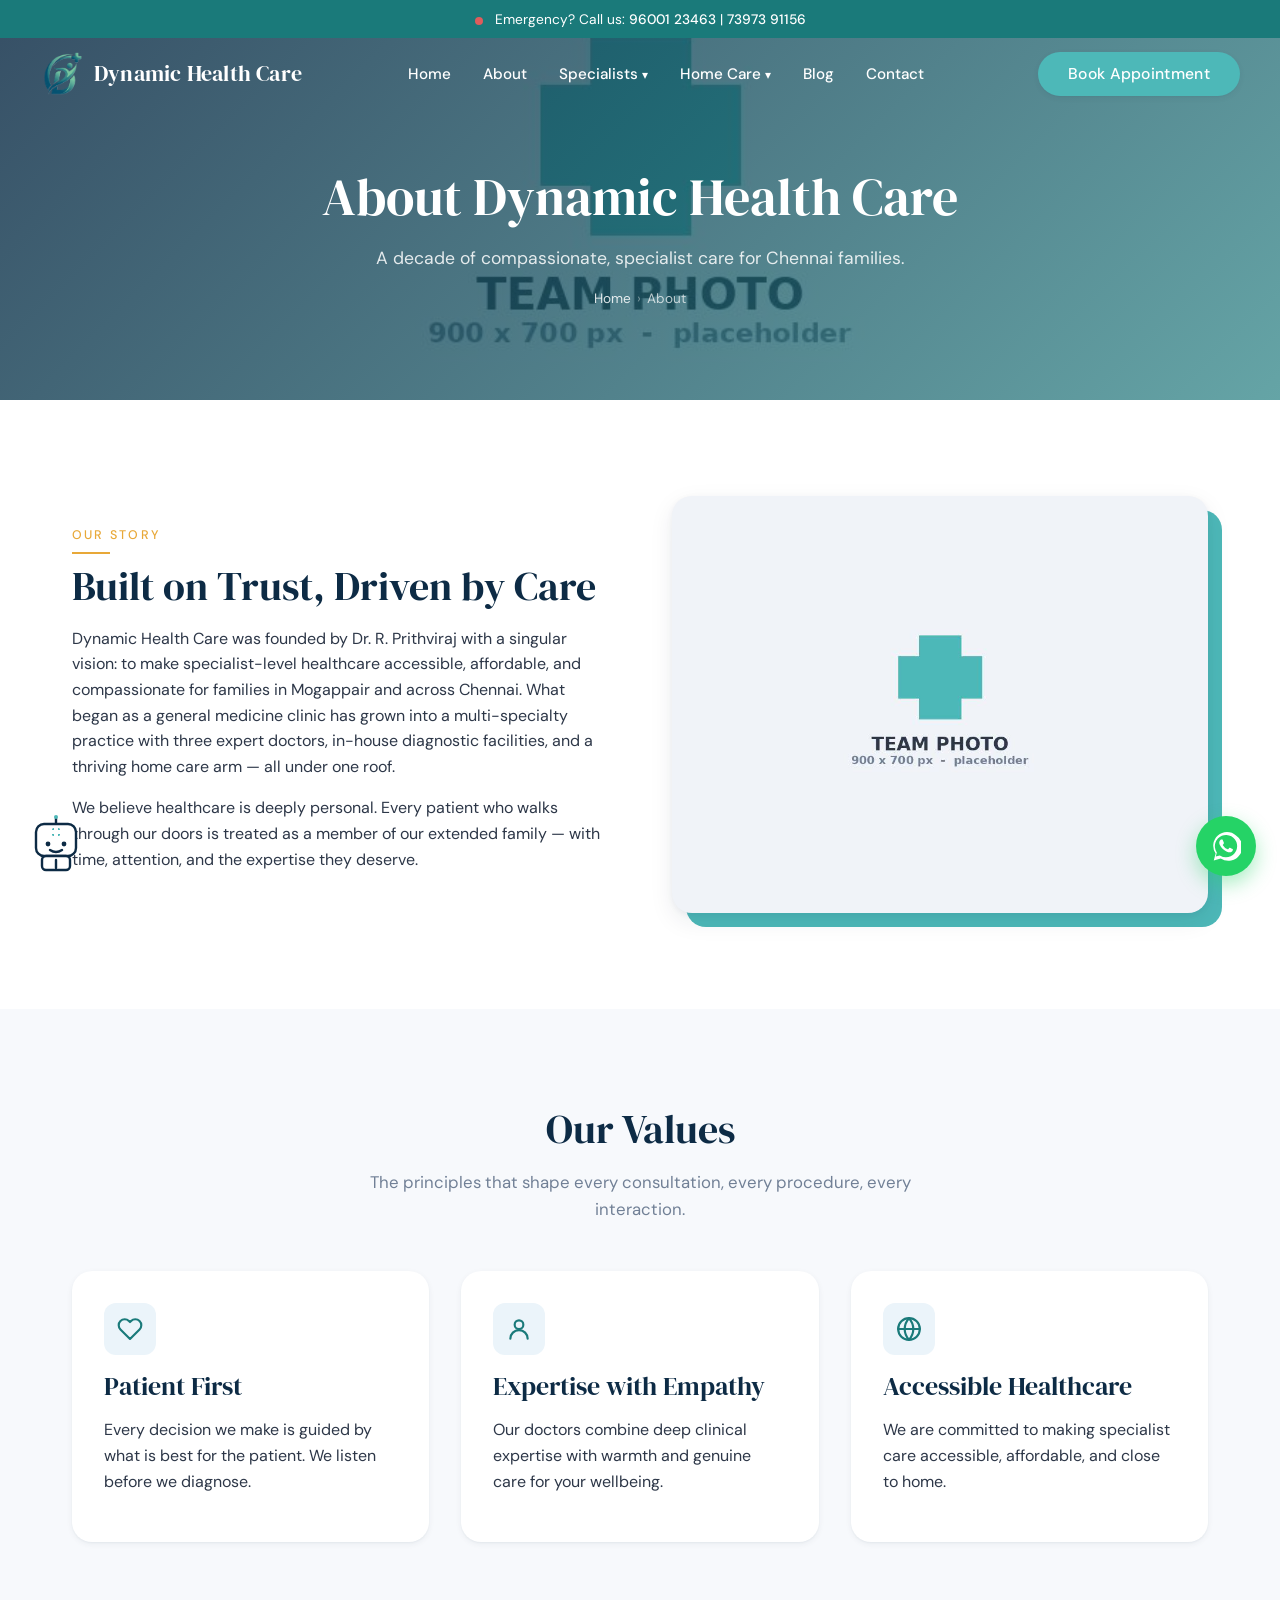
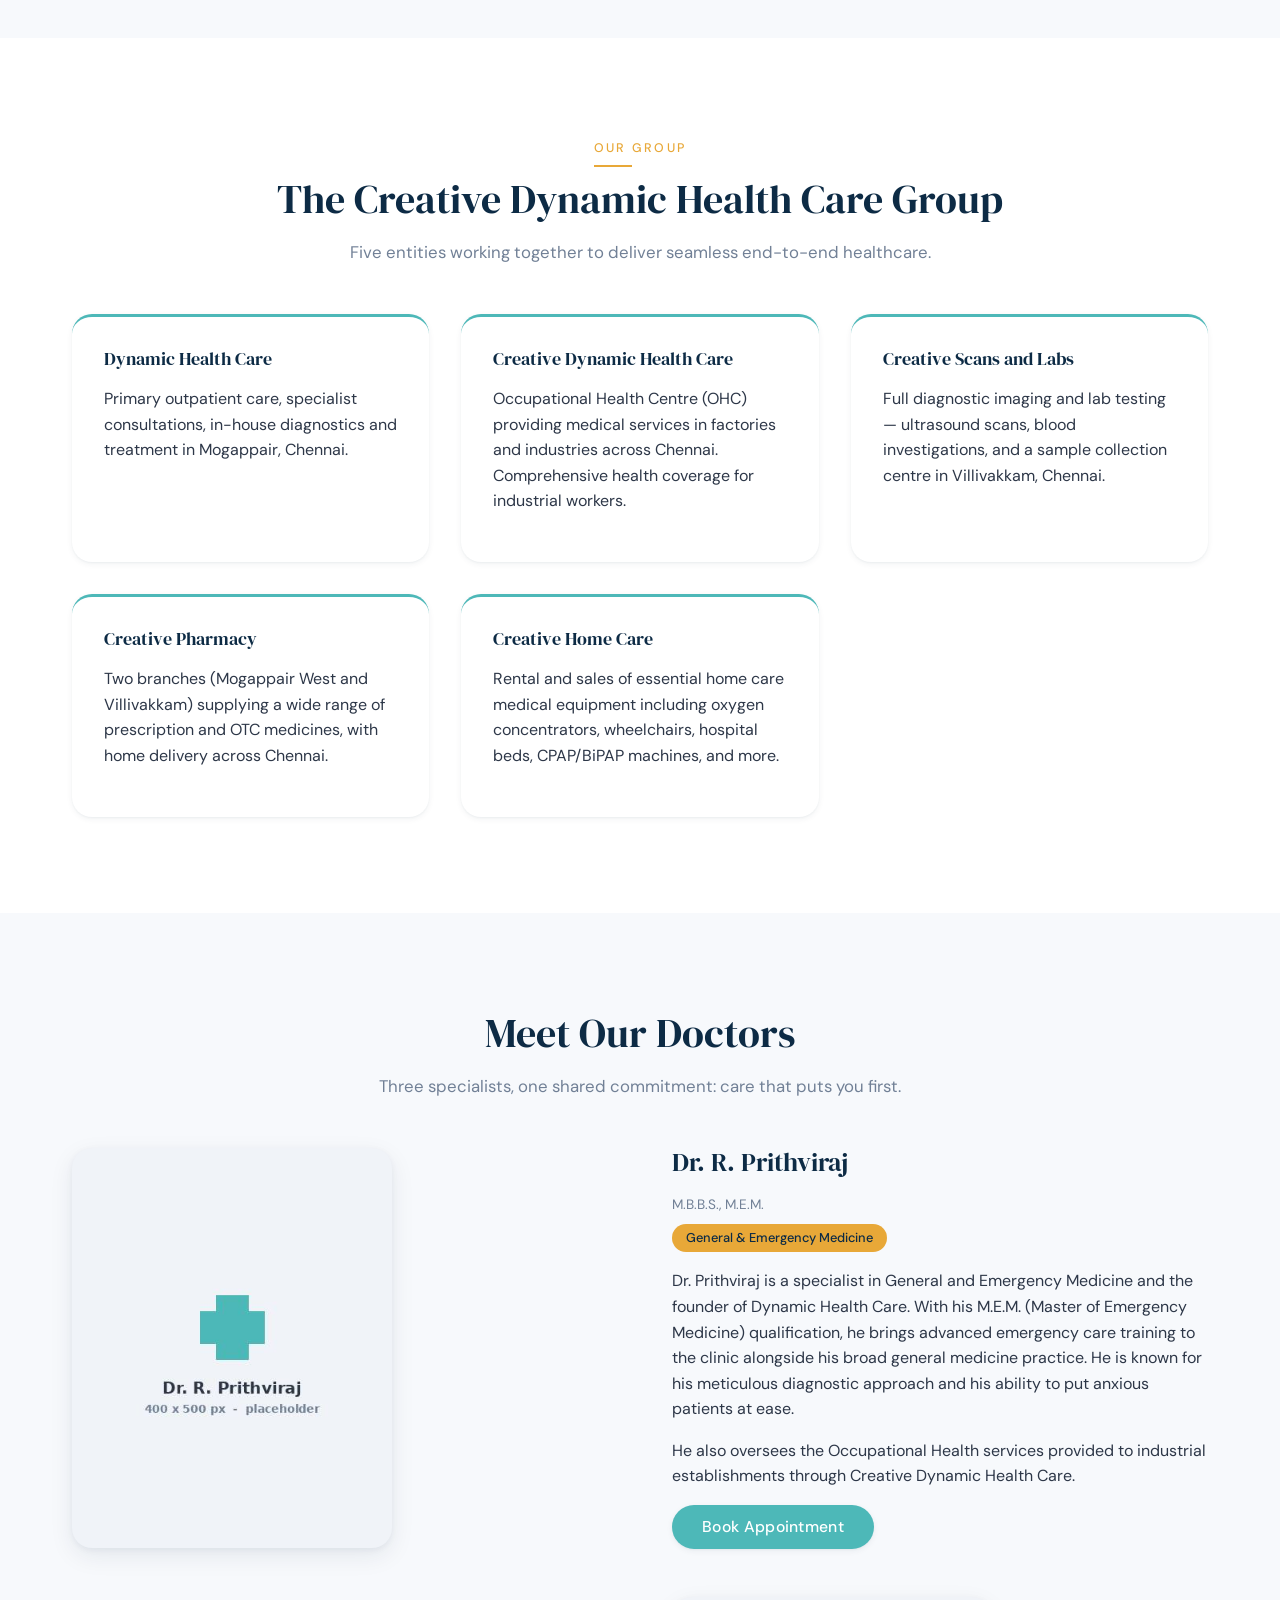
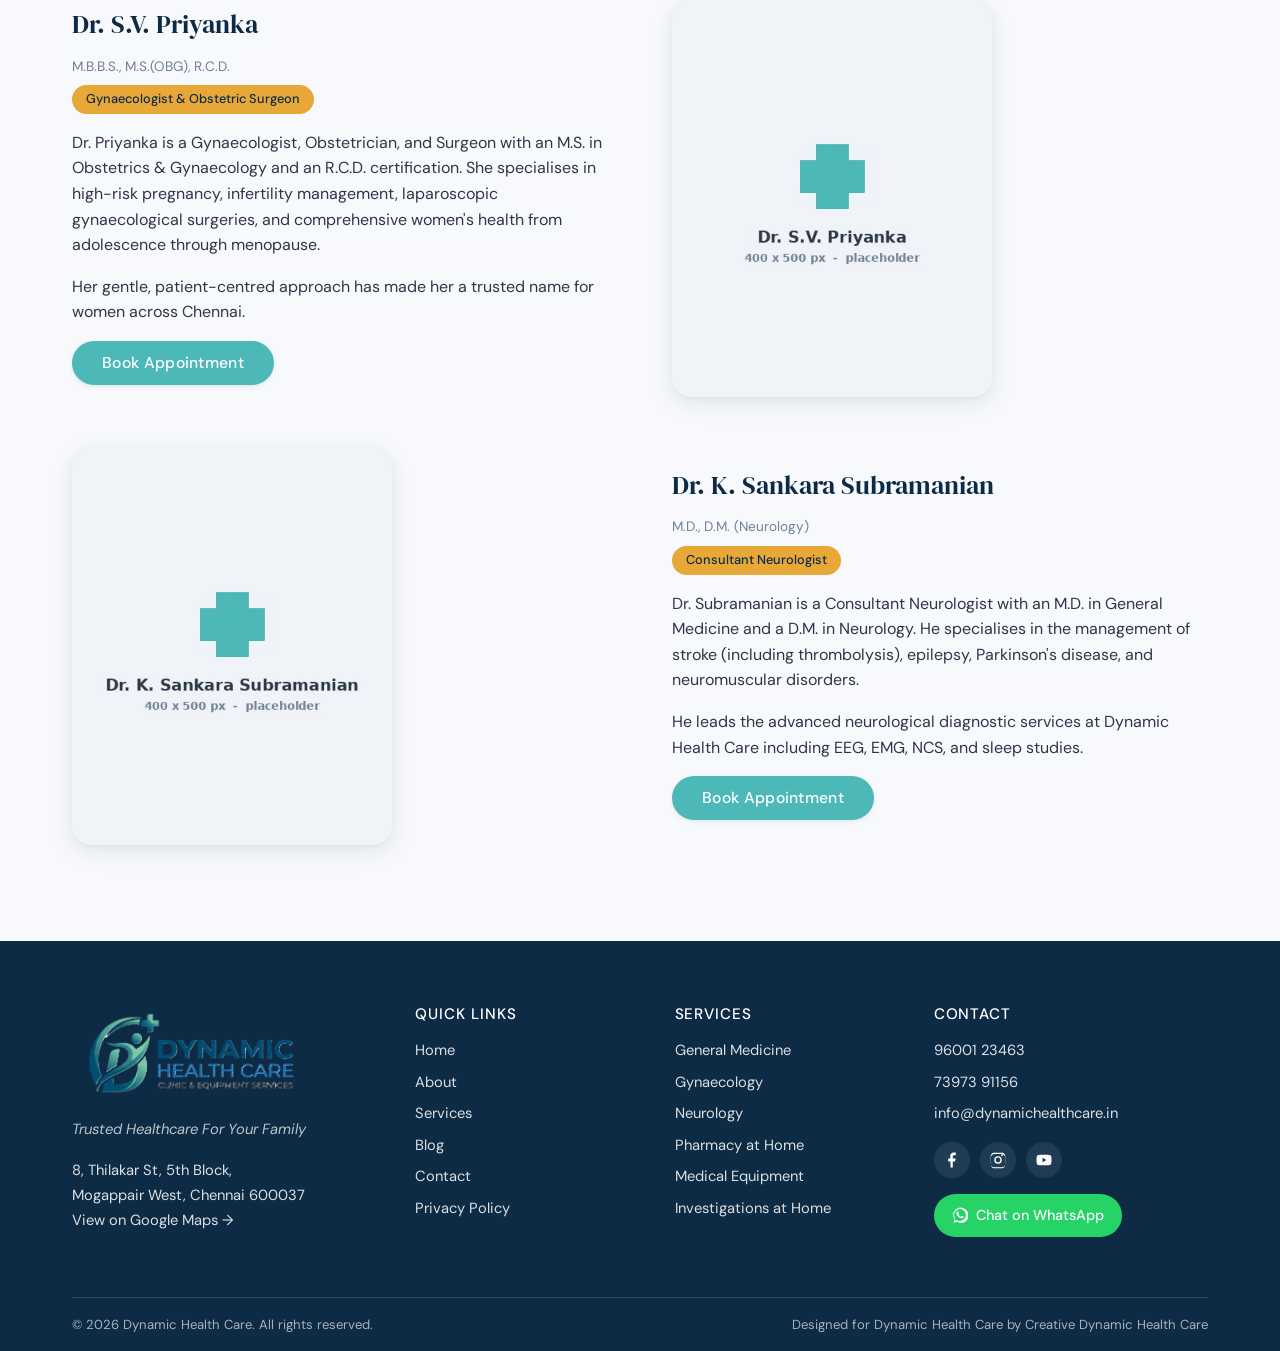
<file: about.html>
<!doctype html>
<html lang="en">
<head>
  <meta charset="utf-8" />
  <meta name="viewport" content="width=device-width, initial-scale=1" />
  <title>About Us — Dynamic Health Care, Mogappair</title>
  <meta name="description" content="Learn about Dynamic Health Care: our story, values, the Creative Dynamic Health Care group of companies, and our specialist doctors." />
  <link rel="icon" type="image/png" href="assets/images/logo.png" />
  <link rel="stylesheet" href="assets/css/style.css" />
</head>
<body>

  <header class="site-header">
    <div class="emergency-bar">
      <span class="pulse-dot" aria-hidden="true"></span>
      Emergency? Call us:
      <a href="tel:+919600123463">96001 23463</a> |
      <a href="tel:+917397391156">73973 91156</a>
    </div>
    <nav class="nav" aria-label="Primary">
      <div class="container nav__inner">
        <a href="index.html" class="logo" aria-label="Dynamic Health Care home">
          <img src="assets/images/logo.png" class="logo__img" alt="Dynamic Health Care logo" />
          <span class="logo__text">Dynamic Health Care</span>
        </a>
        <ul class="nav__menu">
          <li><a class="nav__link" href="index.html">Home</a></li>
          <li><a class="nav__link" href="about.html">About</a></li>
          <li>
            <a class="nav__link has-dropdown" href="#" aria-haspopup="true">Specialists</a>
            <ul class="dropdown">
              <li><a href="general-medicine.html">General Medicine</a></li>
              <li><a href="gynaecology.html">Gynaecology</a></li>
              <li><a href="neurology.html">Neurology</a></li>
            </ul>
          </li>
          <li>
            <a class="nav__link has-dropdown" href="home-care.html" aria-haspopup="true">Home Care</a>
            <ul class="dropdown">
              <li><a href="home-care.html#equipment">Medical Equipment</a></li>
              <li><a href="home-care.html#investigations">Investigations</a></li>
              <li><a href="home-care.html#pharmacy">Pharmacy</a></li>
            </ul>
          </li>
          <li><a class="nav__link" href="blog.html">Blog</a></li>
          <li><a class="nav__link" href="contact.html">Contact</a></li>
        </ul>
        <a href="contact.html#appointment-form" class="btn btn--primary nav__cta">Book Appointment</a>
        <button class="nav__hamburger" aria-label="Open menu" aria-controls="mobileMenu">
          <svg viewBox="0 0 24 24" fill="none" stroke="currentColor" stroke-width="2" stroke-linecap="round"><line x1="3" y1="6" x2="21" y2="6"/><line x1="3" y1="12" x2="21" y2="12"/><line x1="3" y1="18" x2="21" y2="18"/></svg>
        </button>
      </div>
    </nav>
  </header>
  <div class="mobile-menu__overlay" aria-hidden="true"></div>
  <aside id="mobileMenu" class="mobile-menu" aria-label="Mobile menu">
    <button class="mobile-menu__close" aria-label="Close menu">
      <svg viewBox="0 0 24 24" fill="none" stroke="currentColor" stroke-width="2" stroke-linecap="round"><line x1="6" y1="6" x2="18" y2="18"/><line x1="6" y1="18" x2="18" y2="6"/></svg>
    </button>
    <ul>
      <li><a href="index.html">Home</a></li>
      <li><a href="about.html">About</a></li>
      <li><a href="#" class="has-dropdown">Specialists</a>
        <ul><li><a href="general-medicine.html">General Medicine</a></li><li><a href="gynaecology.html">Gynaecology</a></li><li><a href="neurology.html">Neurology</a></li></ul>
      </li>
      <li><a href="home-care.html" class="has-dropdown">Home Care</a>
        <ul><li><a href="home-care.html#equipment">Medical Equipment</a></li><li><a href="home-care.html#investigations">Investigations</a></li><li><a href="home-care.html#pharmacy">Pharmacy</a></li></ul>
      </li>
      <li><a href="blog.html">Blog</a></li>
      <li><a href="contact.html">Contact</a></li>
      <li><a href="contact.html#appointment-form" style="color: var(--teal-dark); font-weight: 600;">Book Appointment &rarr;</a></li>
    </ul>
  </aside>

  <main>

    <section class="page-hero" style="background-image: url('assets/images/about-team.jpg');">
      <!-- REPLACE: about-team.jpg with a team photo for the hero background -->
      <div class="page-hero__inner">
        <h1>About Dynamic Health Care</h1>
        <p>A decade of compassionate, specialist care for Chennai families.</p>
        <div class="breadcrumb"><a href="index.html">Home</a><span>&rsaquo;</span>About</div>
      </div>
    </section>

    <!-- Our Story -->
    <section class="section">
      <div class="container">
        <div class="two-col two-col--rev reveal">
          <div class="framed-image">
            <img src="assets/images/about-team.jpg" alt="The Dynamic Health Care team" loading="lazy" />
            <!-- REPLACE: about-team.jpg -->
          </div>
          <div>
            <span class="section-label">Our story</span>
            <h2>Built on Trust, Driven by Care</h2>
            <p>Dynamic Health Care was founded by Dr. R. Prithviraj with a singular vision: to make specialist-level healthcare accessible, affordable, and compassionate for families in Mogappair and across Chennai. What began as a general medicine clinic has grown into a multi-specialty practice with three expert doctors, in-house diagnostic facilities, and a thriving home care arm &mdash; all under one roof.</p>
            <p>We believe healthcare is deeply personal. Every patient who walks through our doors is treated as a member of our extended family &mdash; with time, attention, and the expertise they deserve.</p>
          </div>
        </div>
      </div>
    </section>

    <!-- Values -->
    <section class="section section--off">
      <div class="container">
        <div class="text-center reveal">
          <h2>Our Values</h2>
          <p class="section-subtitle">The principles that shape every consultation, every procedure, every interaction.</p>
        </div>
        <div class="grid grid--3 reveal">
          <article class="feature-block">
            <span class="feature-block__icon" aria-hidden="true">
              <svg viewBox="0 0 24 24" fill="none" stroke="currentColor" stroke-width="2" stroke-linecap="round" stroke-linejoin="round"><path d="M20.8 4.6a5.5 5.5 0 0 0-7.8 0L12 5.6l-1-1a5.5 5.5 0 0 0-7.8 7.8l8.8 8.8 8.8-8.8a5.5 5.5 0 0 0 0-7.8z"/></svg>
            </span>
            <h3>Patient First</h3>
            <p>Every decision we make is guided by what is best for the patient. We listen before we diagnose.</p>
          </article>
          <article class="feature-block">
            <span class="feature-block__icon" aria-hidden="true">
              <svg viewBox="0 0 24 24" fill="none" stroke="currentColor" stroke-width="2" stroke-linecap="round" stroke-linejoin="round"><circle cx="12" cy="8" r="4"/><path d="M4 21a8 8 0 0 1 16 0"/></svg>
            </span>
            <h3>Expertise with Empathy</h3>
            <p>Our doctors combine deep clinical expertise with warmth and genuine care for your wellbeing.</p>
          </article>
          <article class="feature-block">
            <span class="feature-block__icon" aria-hidden="true">
              <svg viewBox="0 0 24 24" fill="none" stroke="currentColor" stroke-width="2" stroke-linecap="round" stroke-linejoin="round"><circle cx="12" cy="12" r="10"/><line x1="2" y1="12" x2="22" y2="12"/><path d="M12 2a15.3 15.3 0 0 1 4 10 15.3 15.3 0 0 1-4 10 15.3 15.3 0 0 1-4-10 15.3 15.3 0 0 1 4-10z"/></svg>
            </span>
            <h3>Accessible Healthcare</h3>
            <p>We are committed to making specialist care accessible, affordable, and close to home.</p>
          </article>
        </div>
      </div>
    </section>

    <!-- Group of Companies -->
    <section class="section">
      <div class="container">
        <div class="text-center reveal">
          <span class="section-label">Our group</span>
          <h2>The Creative Dynamic Health Care Group</h2>
          <p class="section-subtitle">Five entities working together to deliver seamless end-to-end healthcare.</p>
        </div>
        <div class="grid grid--3 reveal" style="align-items: stretch;">
          <article class="company-card">
            <h3>Dynamic Health Care</h3>
            <p>Primary outpatient care, specialist consultations, in-house diagnostics and treatment in Mogappair, Chennai.</p>
          </article>
          <article class="company-card">
            <h3>Creative Dynamic Health Care</h3>
            <p>Occupational Health Centre (OHC) providing medical services in factories and industries across Chennai. Comprehensive health coverage for industrial workers.</p>
          </article>
          <article class="company-card">
            <h3>Creative Scans and Labs</h3>
            <p>Full diagnostic imaging and lab testing &mdash; ultrasound scans, blood investigations, and a sample collection centre in Villivakkam, Chennai.</p>
          </article>
          <article class="company-card">
            <h3>Creative Pharmacy</h3>
            <p>Two branches (Mogappair West and Villivakkam) supplying a wide range of prescription and OTC medicines, with home delivery across Chennai.</p>
          </article>
          <article class="company-card">
            <h3>Creative Home Care</h3>
            <p>Rental and sales of essential home care medical equipment including oxygen concentrators, wheelchairs, hospital beds, CPAP/BiPAP machines, and more.</p>
          </article>
        </div>
      </div>
    </section>

    <!-- Meet the Doctors (full) -->
    <section class="section section--off">
      <div class="container">
        <div class="text-center reveal">
          <h2>Meet Our Doctors</h2>
          <p class="section-subtitle">Three specialists, one shared commitment: care that puts you first.</p>
        </div>

        <div class="reveal" style="display: grid; gap: var(--space-2xl);">
          <article class="two-col">
            <div>
              <img src="assets/images/dr-prithviraj.jpg" alt="Dr. R. Prithviraj" style="width: 320px; border-radius: var(--radius-lg); box-shadow: var(--shadow-md);" loading="lazy" />
              <!-- REPLACE: dr-prithviraj.jpg -->
            </div>
            <div>
              <h3>Dr. R. Prithviraj</h3>
              <span class="doctor-card__creds">M.B.B.S., M.E.M.</span>
              <span class="doctor-card__badge">General &amp; Emergency Medicine</span>
              <p>Dr. Prithviraj is a specialist in General and Emergency Medicine and the founder of Dynamic Health Care. With his M.E.M. (Master of Emergency Medicine) qualification, he brings advanced emergency care training to the clinic alongside his broad general medicine practice. He is known for his meticulous diagnostic approach and his ability to put anxious patients at ease.</p>
              <p>He also oversees the Occupational Health services provided to industrial establishments through Creative Dynamic Health Care.</p>
              <a href="contact.html#appointment-form" class="btn btn--primary">Book Appointment</a>
            </div>
          </article>

          <article class="two-col two-col--rev">
            <div>
              <img src="assets/images/dr-priyanka.jpg" alt="Dr. S.V. Priyanka" style="width: 320px; border-radius: var(--radius-lg); box-shadow: var(--shadow-md);" loading="lazy" />
              <!-- REPLACE: dr-priyanka.jpg -->
            </div>
            <div>
              <h3>Dr. S.V. Priyanka</h3>
              <span class="doctor-card__creds">M.B.B.S., M.S.(OBG), R.C.D.</span>
              <span class="doctor-card__badge">Gynaecologist &amp; Obstetric Surgeon</span>
              <p>Dr. Priyanka is a Gynaecologist, Obstetrician, and Surgeon with an M.S. in Obstetrics &amp; Gynaecology and an R.C.D. certification. She specialises in high-risk pregnancy, infertility management, laparoscopic gynaecological surgeries, and comprehensive women's health from adolescence through menopause.</p>
              <p>Her gentle, patient-centred approach has made her a trusted name for women across Chennai.</p>
              <a href="contact.html#appointment-form" class="btn btn--primary">Book Appointment</a>
            </div>
          </article>

          <article class="two-col">
            <div>
              <img src="assets/images/dr-subramanian.jpg" alt="Dr. K. Sankara Subramanian" style="width: 320px; border-radius: var(--radius-lg); box-shadow: var(--shadow-md);" loading="lazy" />
              <!-- REPLACE: dr-subramanian.jpg -->
            </div>
            <div>
              <h3>Dr. K. Sankara Subramanian</h3>
              <span class="doctor-card__creds">M.D., D.M. (Neurology)</span>
              <span class="doctor-card__badge">Consultant Neurologist</span>
              <p>Dr. Subramanian is a Consultant Neurologist with an M.D. in General Medicine and a D.M. in Neurology. He specialises in the management of stroke (including thrombolysis), epilepsy, Parkinson's disease, and neuromuscular disorders.</p>
              <p>He leads the advanced neurological diagnostic services at Dynamic Health Care including EEG, EMG, NCS, and sleep studies.</p>
              <a href="contact.html#appointment-form" class="btn btn--primary">Book Appointment</a>
            </div>
          </article>
        </div>
      </div>
    </section>

  </main>

  <footer class="site-footer">
    <div class="container">
      <div class="footer__grid">
        <div>
          <a href="index.html" class="footer__logo-link" aria-label="Dynamic Health Care home">
            <img src="assets/images/logo-with-name.png" class="footer__logo" alt="Dynamic Health Care" />
          </a>
          <p class="footer__tagline">Trusted Healthcare For Your Family</p>
          <p class="footer__address">
            8, Thilakar St, 5th Block,<br/>
            Mogappair West, Chennai 600037<br/>
            <a href="https://maps.google.com/maps?q=mogappair+west+chennai+600037" target="_blank" rel="noopener">View on Google Maps &rarr;</a>
          </p>
        </div>
        <div>
          <h4>Quick Links</h4>
          <ul>
            <li><a href="index.html">Home</a></li>
            <li><a href="about.html">About</a></li>
            <li><a href="general-medicine.html">Services</a></li>
            <li><a href="blog.html">Blog</a></li>
            <li><a href="contact.html">Contact</a></li>
            <li><a href="#" aria-disabled="true">Privacy Policy</a></li>
          </ul>
        </div>
        <div>
          <h4>Services</h4>
          <ul>
            <li><a href="general-medicine.html">General Medicine</a></li>
            <li><a href="gynaecology.html">Gynaecology</a></li>
            <li><a href="neurology.html">Neurology</a></li>
            <li><a href="home-care.html#pharmacy">Pharmacy at Home</a></li>
            <li><a href="home-care.html#equipment">Medical Equipment</a></li>
            <li><a href="home-care.html#investigations">Investigations at Home</a></li>
          </ul>
        </div>
        <div>
          <h4>Contact</h4>
          <ul>
            <li><a href="tel:+919600123463">96001 23463</a></li>
            <li><a href="tel:+917397391156">73973 91156</a></li>
            <li><a href="mailto:info@dynamichealthcare.in">info@dynamichealthcare.in</a></li>
          </ul>
          <div class="social-row" aria-label="Follow us on social media">
            <a href="#" aria-label="Facebook"><svg viewBox="0 0 24 24"><path d="M13 22v-8h3l1-4h-4V7.5c0-1.1.4-2 2-2h2V2.1c-.3 0-1.5-.1-2.7-.1-2.7 0-4.6 1.7-4.6 4.7V10H7v4h3v8h3z"/></svg></a>
            <a href="#" aria-label="Instagram"><svg viewBox="0 0 24 24"><path d="M12 2.2c3.2 0 3.6 0 4.8.1 1.2.1 1.8.2 2.2.4.6.2 1 .5 1.4.9.4.4.7.8.9 1.4.2.4.4 1 .4 2.2.1 1.2.1 1.6.1 4.8s0 3.6-.1 4.8c-.1 1.2-.2 1.8-.4 2.2-.2.6-.5 1-.9 1.4-.4.4-.8.7-1.4.9-.4.2-1 .4-2.2.4-1.2.1-1.6.1-4.8.1s-3.6 0-4.8-.1c-1.2-.1-1.8-.2-2.2-.4-.6-.2-1-.5-1.4-.9-.4-.4-.7-.8-.9-1.4-.2-.4-.4-1-.4-2.2C2.2 15.6 2.2 15.2 2.2 12s0-3.6.1-4.8c.1-1.2.2-1.8.4-2.2.2-.6.5-1 .9-1.4.4-.4.8-.7 1.4-.9.4-.2 1-.4 2.2-.4C8.4 2.2 8.8 2.2 12 2.2zm0 1.8c-3.1 0-3.5 0-4.7.1-1.1.1-1.7.2-2.1.4-.5.2-.9.5-1.3.9-.4.4-.7.8-.9 1.3-.2.4-.3 1-.4 2.1-.1 1.2-.1 1.6-.1 4.7s0 3.5.1 4.7c.1 1.1.2 1.7.4 2.1.2.5.5.9.9 1.3.4.4.8.7 1.3.9.4.2 1 .3 2.1.4 1.2.1 1.6.1 4.7.1s3.5 0 4.7-.1c1.1-.1 1.7-.2 2.1-.4.5-.2.9-.5 1.3-.9.4-.4.7-.8.9-1.3.2-.4.3-1 .4-2.1.1-1.2.1-1.6.1-4.7s0-3.5-.1-4.7c-.1-1.1-.2-1.7-.4-2.1-.2-.5-.5-.9-.9-1.3-.4-.4-.8-.7-1.3-.9-.4-.2-1-.3-2.1-.4-1.2-.1-1.6-.1-4.7-.1zm0 3a5 5 0 1 1 0 10 5 5 0 0 1 0-10zm0 8.2a3.2 3.2 0 1 0 0-6.4 3.2 3.2 0 0 0 0 6.4zm5.4-8.4a1.2 1.2 0 1 1 0-2.4 1.2 1.2 0 0 1 0 2.4z"/></svg></a>
            <a href="#" aria-label="YouTube"><svg viewBox="0 0 24 24"><path d="M21.6 7.2a2.5 2.5 0 0 0-1.8-1.8C18.2 5 12 5 12 5s-6.2 0-7.8.4a2.5 2.5 0 0 0-1.8 1.8C2 8.8 2 12 2 12s0 3.2.4 4.8a2.5 2.5 0 0 0 1.8 1.8C5.8 19 12 19 12 19s6.2 0 7.8-.4a2.5 2.5 0 0 0 1.8-1.8c.4-1.6.4-4.8.4-4.8s0-3.2-.4-4.8zM10 15V9l5.2 3z"/></svg></a>
          </div>
          <a href="https://wa.me/917397391156" class="footer__whatsapp" target="_blank" rel="noopener">
            <svg viewBox="0 0 24 24" width="16" height="16" fill="currentColor"><path d="M20 3.5A11 11 0 0 0 3.7 18l-1.5 5.5 5.6-1.5A11 11 0 1 0 20 3.5zM12 21a8.9 8.9 0 0 1-4.6-1.3l-.3-.2-3.3.9.9-3.2-.2-.3a8.9 8.9 0 1 1 7.5 4.1zm5-6.7c-.3-.1-1.6-.8-1.8-.9-.2-.1-.4-.1-.6.1-.2.3-.7.9-.8 1-.1.2-.3.2-.6.1a7.4 7.4 0 0 1-3.7-3.2c-.3-.5.3-.5.8-1.6.1-.2 0-.4 0-.5l-.9-2.1c-.2-.5-.4-.4-.6-.4h-.5c-.2 0-.5.1-.7.3-.3.3-1 .9-1 2.3 0 1.3 1 2.6 1.1 2.8.1.2 2 3 4.7 4.2 1.7.7 2.3.7 3.1.6.5-.1 1.6-.6 1.8-1.3.2-.6.2-1.2.2-1.3 0-.1-.3-.2-.6-.3z"/></svg>
            Chat on WhatsApp
          </a>
        </div>
      </div>
      <div class="footer__copy">
        <span>&copy; <span id="copyYear">2025</span> Dynamic Health Care. All rights reserved.</span>
        <span>Designed for Dynamic Health Care by Creative Dynamic Health Care</span>
      </div>
    </div>
  </footer>

  <a class="fab-whatsapp" href="https://wa.me/917397391156" target="_blank" rel="noopener" aria-label="Chat with us on WhatsApp">
    <svg viewBox="0 0 24 24"><path d="M20 3.5A11 11 0 0 0 3.7 18l-1.5 5.5 5.6-1.5A11 11 0 1 0 20 3.5zM12 21a8.9 8.9 0 0 1-4.6-1.3l-.3-.2-3.3.9.9-3.2-.2-.3a8.9 8.9 0 1 1 7.5 4.1zm5-6.7c-.3-.1-1.6-.8-1.8-.9-.2-.1-.4-.1-.6.1-.2.3-.7.9-.8 1-.1.2-.3.2-.6.1a7.4 7.4 0 0 1-3.7-3.2c-.3-.5.3-.5.8-1.6.1-.2 0-.4 0-.5l-.9-2.1c-.2-.5-.4-.4-.6-.4h-.5c-.2 0-.5.1-.7.3-.3.3-1 .9-1 2.3 0 1.3 1 2.6 1.1 2.8.1.2 2 3 4.7 4.2 1.7.7 2.3.7 3.1.6.5-.1 1.6-.6 1.8-1.3.2-.6.2-1.2.2-1.3 0-.1-.3-.2-.6-.3z"/></svg>
    <span class="fab-whatsapp__tip">Chat with us on WhatsApp</span>
  </a>
  <a class="med-bot" href="contact.html" aria-label="Open contact page">
    <svg viewBox="0 0 64 64" fill="none" stroke="#0D2B45" stroke-width="2.4" stroke-linecap="round" stroke-linejoin="round" aria-hidden="true">
      <line x1="32" y1="6" x2="32" y2="12"/>
      <circle cx="32" cy="5" r="2" fill="#4DB8B8" stroke="none"/>
      <rect x="12" y="12" width="40" height="32" rx="8" fill="white"/>
      <rect x="28" y="16" width="8" height="8" rx="1.5" fill="#4DB8B8" stroke="none"/>
      <rect x="30" y="14" width="4" height="12" fill="white" stroke="none"/>
      <rect x="26" y="18" width="12" height="4" fill="white" stroke="none"/>
      <circle class="med-bot__eye" cx="24" cy="32" r="2.4" fill="#0D2B45" stroke="none"/>
      <circle class="med-bot__eye" cx="40" cy="32" r="2.4" fill="#0D2B45" stroke="none"/>
      <path d="M26 38 Q32 42 38 38"/>
      <rect x="18" y="44" width="28" height="14" rx="4" fill="white"/>
      <line x1="32" y1="48" x2="32" y2="56"/>
    </svg>
    <span class="med-bot__bubble">How can I help you today?</span>
  </a>

  <script>document.getElementById('copyYear').textContent = new Date().getFullYear();</script>
  <script src="assets/js/main.js"></script>
</body>
</html>
</file>
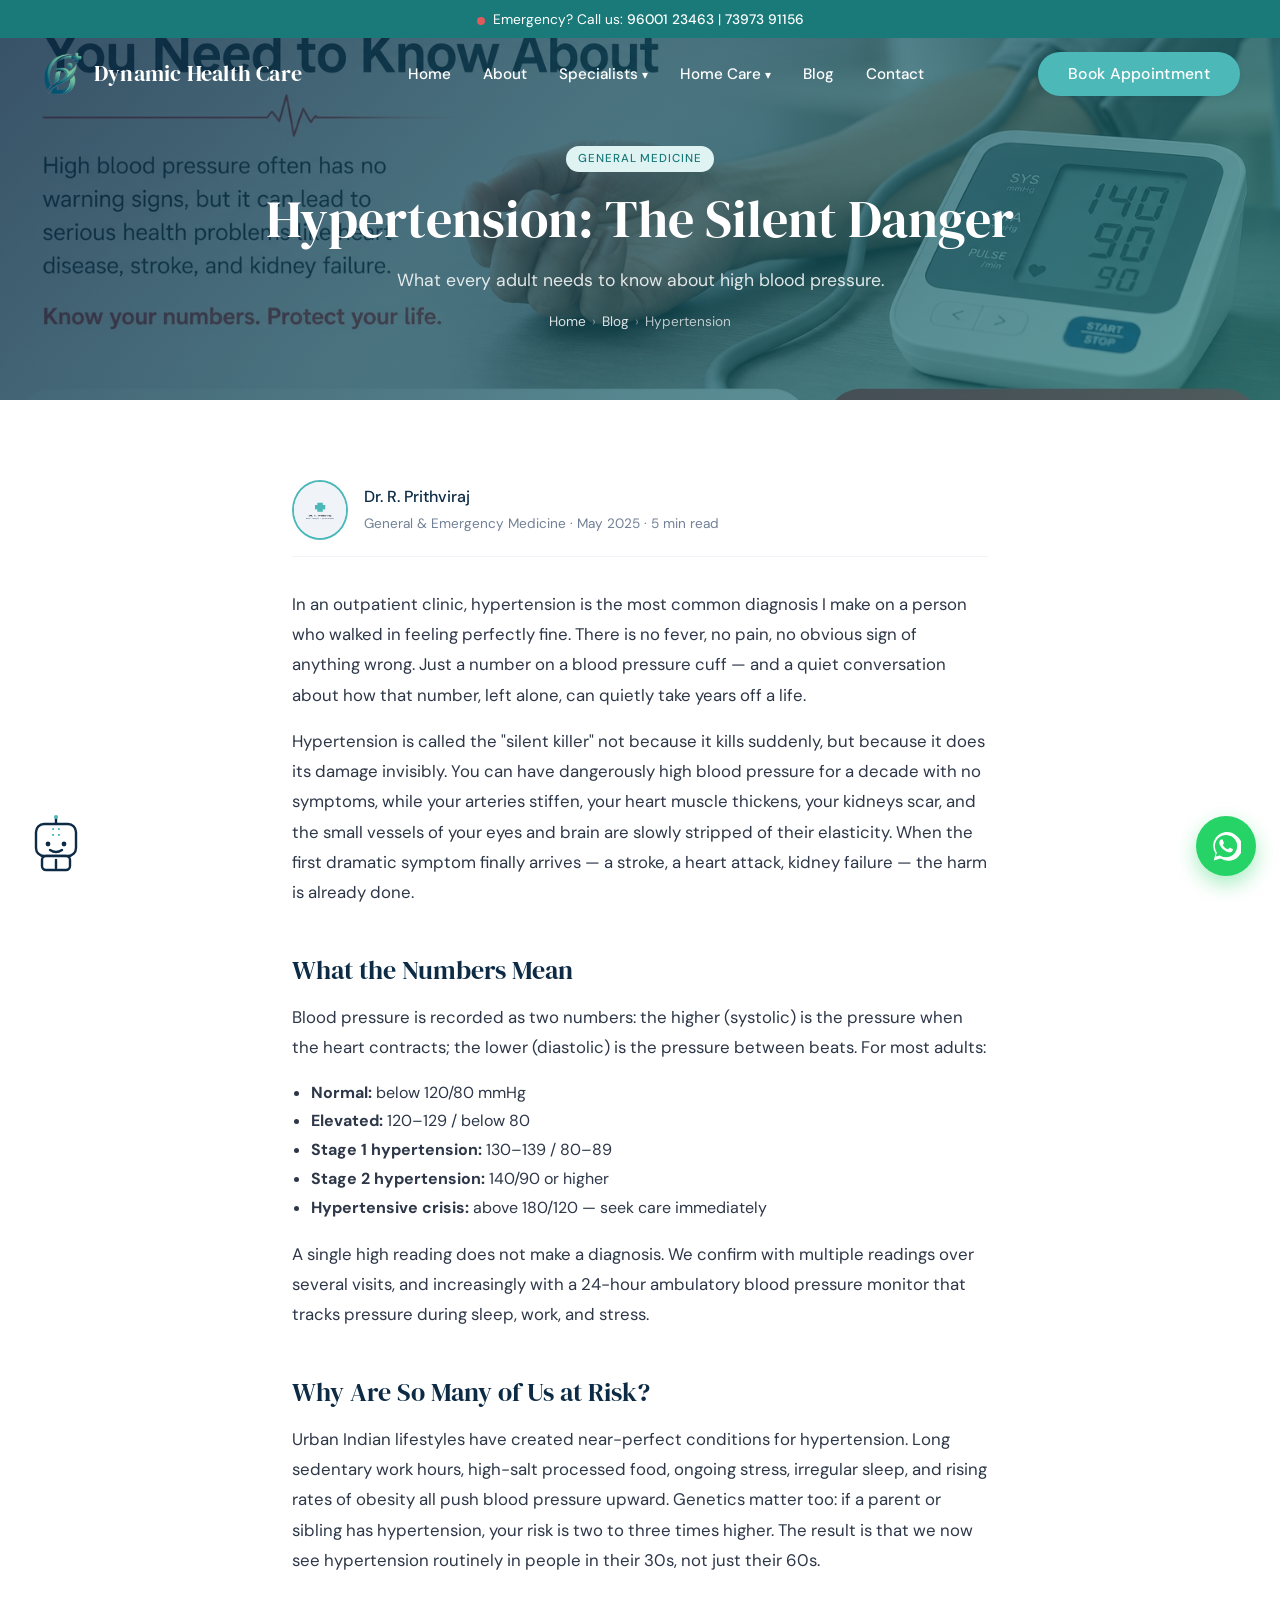
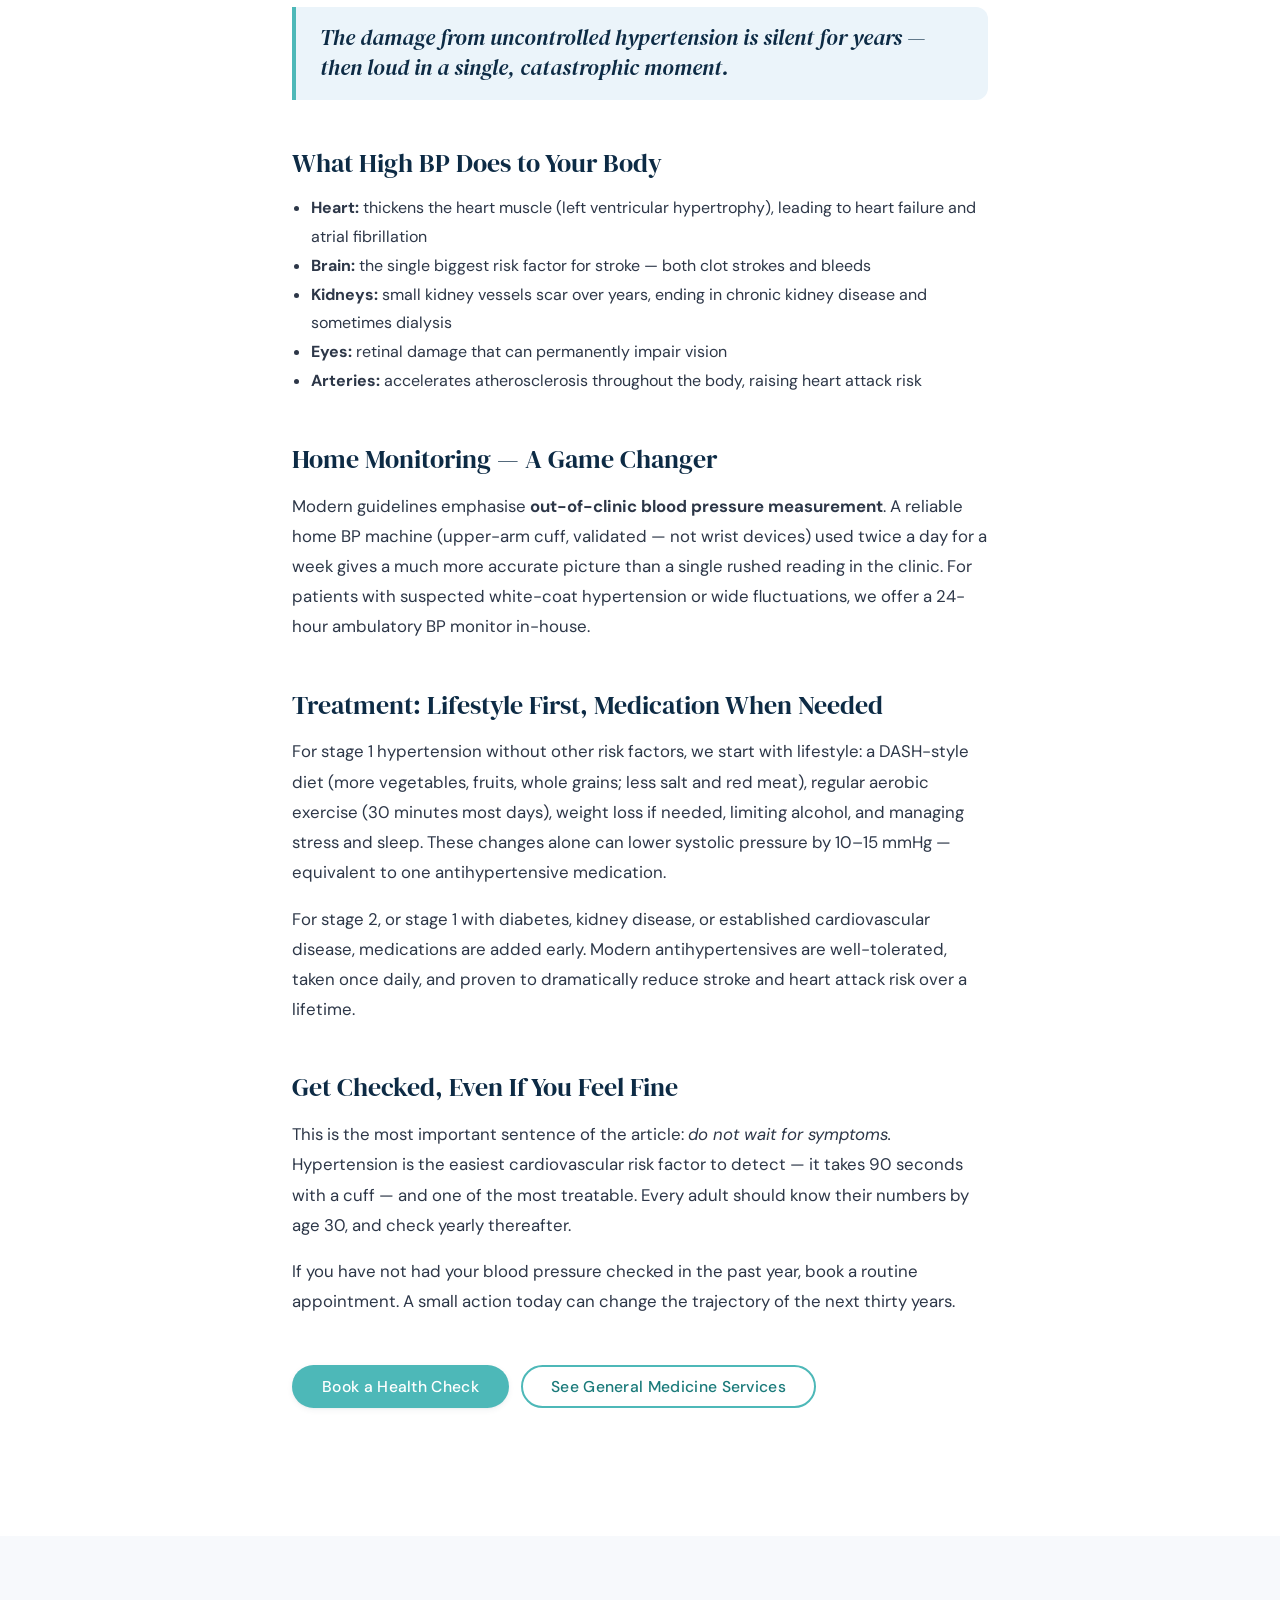
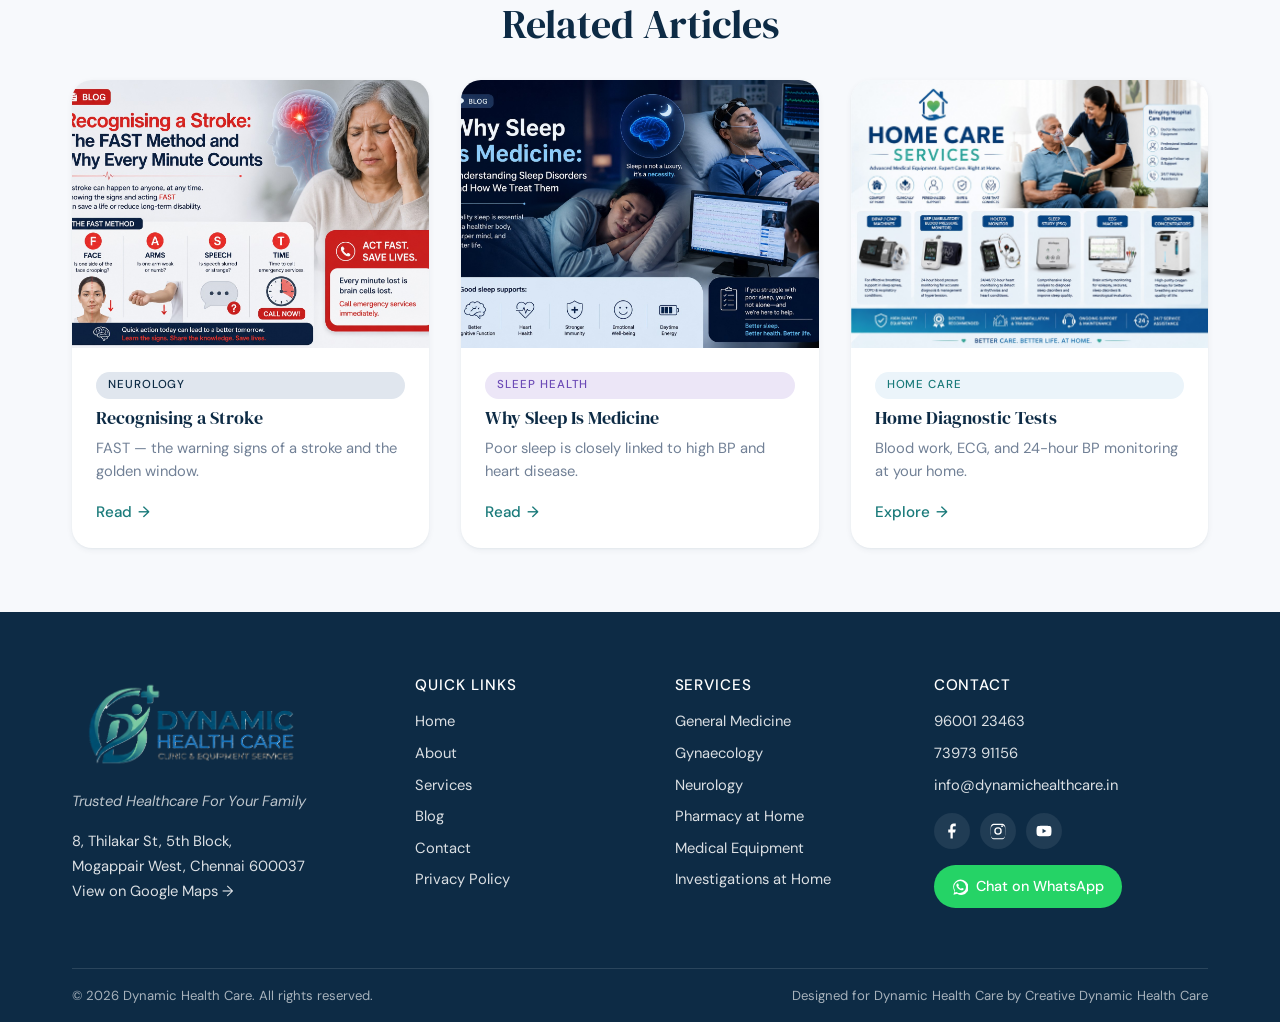
<file: blog-general-medicine.html>
<!doctype html>
<html lang="en">
<head>
  <meta charset="utf-8" />
  <meta name="viewport" content="width=device-width, initial-scale=1" />
  <title>Hypertension: The Silent Danger — Dynamic Health Care Blog</title>
  <meta name="description" content="High blood pressure is called the silent killer for a reason. Dr. R. Prithviraj explains the numbers, the organ damage, and what you can do." />
  <link rel="icon" type="image/png" href="assets/images/logo.png" />
  <link rel="stylesheet" href="assets/css/style.css" />
</head>
<body>

  <header class="site-header">
    <div class="emergency-bar"><span class="pulse-dot" aria-hidden="true"></span>Emergency? Call us: <a href="tel:+919600123463">96001 23463</a> | <a href="tel:+917397391156">73973 91156</a></div>
    <nav class="nav" aria-label="Primary">
      <div class="container nav__inner">
        <a href="index.html" class="logo"><img src="assets/images/logo.png" class="logo__img" alt="Dynamic Health Care logo" /><span class="logo__text">Dynamic Health Care</span></a>
        <ul class="nav__menu">
          <li><a class="nav__link" href="index.html">Home</a></li><li><a class="nav__link" href="about.html">About</a></li>
          <li><a class="nav__link has-dropdown" href="#">Specialists</a><ul class="dropdown"><li><a href="general-medicine.html">General Medicine</a></li><li><a href="gynaecology.html">Gynaecology</a></li><li><a href="neurology.html">Neurology</a></li></ul></li>
          <li><a class="nav__link has-dropdown" href="home-care.html">Home Care</a><ul class="dropdown"><li><a href="home-care.html#equipment">Medical Equipment</a></li><li><a href="home-care.html#investigations">Investigations</a></li><li><a href="home-care.html#pharmacy">Pharmacy</a></li></ul></li>
          <li><a class="nav__link" href="blog.html">Blog</a></li><li><a class="nav__link" href="contact.html">Contact</a></li>
        </ul>
        <a href="contact.html#appointment-form" class="btn btn--primary nav__cta">Book Appointment</a>
        <button class="nav__hamburger" aria-label="Open menu"><svg viewBox="0 0 24 24" fill="none" stroke="currentColor" stroke-width="2" stroke-linecap="round"><line x1="3" y1="6" x2="21" y2="6"/><line x1="3" y1="12" x2="21" y2="12"/><line x1="3" y1="18" x2="21" y2="18"/></svg></button>
      </div>
    </nav>
  </header>
  <div class="mobile-menu__overlay"></div>
  <aside id="mobileMenu" class="mobile-menu">
    <button class="mobile-menu__close"><svg viewBox="0 0 24 24" fill="none" stroke="currentColor" stroke-width="2" stroke-linecap="round"><line x1="6" y1="6" x2="18" y2="18"/><line x1="6" y1="18" x2="18" y2="6"/></svg></button>
    <ul>
      <li><a href="index.html">Home</a></li><li><a href="about.html">About</a></li>
      <li><a href="#" class="has-dropdown">Specialists</a><ul><li><a href="general-medicine.html">General Medicine</a></li><li><a href="gynaecology.html">Gynaecology</a></li><li><a href="neurology.html">Neurology</a></li></ul></li>
      <li><a href="home-care.html" class="has-dropdown">Home Care</a><ul><li><a href="home-care.html#equipment">Medical Equipment</a></li><li><a href="home-care.html#investigations">Investigations</a></li><li><a href="home-care.html#pharmacy">Pharmacy</a></li></ul></li>
      <li><a href="blog.html">Blog</a></li><li><a href="contact.html">Contact</a></li>
      <li><a href="contact.html#appointment-form" style="color: var(--teal-dark); font-weight: 600;">Book Appointment &rarr;</a></li>
    </ul>
  </aside>

  <main>
    <section class="page-hero" style="background-image: url('assets/images/blog-general.jpg');">
      <!-- REPLACE: blog-general.jpg -->
      <div class="page-hero__inner">
        <span class="category-badge category-badge--general">General Medicine</span>
        <h1 style="margin-top: var(--space-md);">Hypertension: The Silent Danger</h1>
        <p>What every adult needs to know about high blood pressure.</p>
        <div class="breadcrumb"><a href="index.html">Home</a><span>&rsaquo;</span><a href="blog.html">Blog</a><span>&rsaquo;</span>Hypertension</div>
      </div>
    </section>

    <article class="article">
      <div class="author-card">
        <img src="assets/images/dr-prithviraj.jpg" alt="Dr. R. Prithviraj" loading="lazy" />
        <div>
          <strong>Dr. R. Prithviraj</strong>
          <span>General &amp; Emergency Medicine &middot; May 2025 &middot; 5 min read</span>
        </div>
      </div>

      <p>In an outpatient clinic, hypertension is the most common diagnosis I make on a person who walked in feeling perfectly fine. There is no fever, no pain, no obvious sign of anything wrong. Just a number on a blood pressure cuff &mdash; and a quiet conversation about how that number, left alone, can quietly take years off a life.</p>

      <p>Hypertension is called the "silent killer" not because it kills suddenly, but because it does its damage invisibly. You can have dangerously high blood pressure for a decade with no symptoms, while your arteries stiffen, your heart muscle thickens, your kidneys scar, and the small vessels of your eyes and brain are slowly stripped of their elasticity. When the first dramatic symptom finally arrives &mdash; a stroke, a heart attack, kidney failure &mdash; the harm is already done.</p>

      <h2>What the Numbers Mean</h2>
      <p>Blood pressure is recorded as two numbers: the higher (systolic) is the pressure when the heart contracts; the lower (diastolic) is the pressure between beats. For most adults:</p>
      <ul>
        <li><strong>Normal:</strong> below 120/80 mmHg</li>
        <li><strong>Elevated:</strong> 120&ndash;129 / below 80</li>
        <li><strong>Stage 1 hypertension:</strong> 130&ndash;139 / 80&ndash;89</li>
        <li><strong>Stage 2 hypertension:</strong> 140/90 or higher</li>
        <li><strong>Hypertensive crisis:</strong> above 180/120 &mdash; seek care immediately</li>
      </ul>
      <p>A single high reading does not make a diagnosis. We confirm with multiple readings over several visits, and increasingly with a 24-hour ambulatory blood pressure monitor that tracks pressure during sleep, work, and stress.</p>

      <h2>Why Are So Many of Us at Risk?</h2>
      <p>Urban Indian lifestyles have created near-perfect conditions for hypertension. Long sedentary work hours, high-salt processed food, ongoing stress, irregular sleep, and rising rates of obesity all push blood pressure upward. Genetics matter too: if a parent or sibling has hypertension, your risk is two to three times higher. The result is that we now see hypertension routinely in people in their 30s, not just their 60s.</p>

      <p class="pullquote">The damage from uncontrolled hypertension is silent for years &mdash; then loud in a single, catastrophic moment.</p>

      <h2>What High BP Does to Your Body</h2>
      <ul>
        <li><strong>Heart:</strong> thickens the heart muscle (left ventricular hypertrophy), leading to heart failure and atrial fibrillation</li>
        <li><strong>Brain:</strong> the single biggest risk factor for stroke &mdash; both clot strokes and bleeds</li>
        <li><strong>Kidneys:</strong> small kidney vessels scar over years, ending in chronic kidney disease and sometimes dialysis</li>
        <li><strong>Eyes:</strong> retinal damage that can permanently impair vision</li>
        <li><strong>Arteries:</strong> accelerates atherosclerosis throughout the body, raising heart attack risk</li>
      </ul>

      <h2>Home Monitoring &mdash; A Game Changer</h2>
      <p>Modern guidelines emphasise <strong>out-of-clinic blood pressure measurement</strong>. A reliable home BP machine (upper-arm cuff, validated &mdash; not wrist devices) used twice a day for a week gives a much more accurate picture than a single rushed reading in the clinic. For patients with suspected white-coat hypertension or wide fluctuations, we offer a 24-hour ambulatory BP monitor in-house.</p>

      <h2>Treatment: Lifestyle First, Medication When Needed</h2>
      <p>For stage 1 hypertension without other risk factors, we start with lifestyle: a DASH-style diet (more vegetables, fruits, whole grains; less salt and red meat), regular aerobic exercise (30 minutes most days), weight loss if needed, limiting alcohol, and managing stress and sleep. These changes alone can lower systolic pressure by 10&ndash;15 mmHg &mdash; equivalent to one antihypertensive medication.</p>
      <p>For stage 2, or stage 1 with diabetes, kidney disease, or established cardiovascular disease, medications are added early. Modern antihypertensives are well-tolerated, taken once daily, and proven to dramatically reduce stroke and heart attack risk over a lifetime.</p>

      <h2>Get Checked, Even If You Feel Fine</h2>
      <p>This is the most important sentence of the article: <em>do not wait for symptoms.</em> Hypertension is the easiest cardiovascular risk factor to detect &mdash; it takes 90 seconds with a cuff &mdash; and one of the most treatable. Every adult should know their numbers by age 30, and check yearly thereafter.</p>

      <p>If you have not had your blood pressure checked in the past year, book a routine appointment. A small action today can change the trajectory of the next thirty years.</p>

      <p style="margin-top: var(--space-2xl);"><a href="contact.html#appointment-form" class="btn btn--primary">Book a Health Check</a> &nbsp; <a href="general-medicine.html" class="btn btn--outline">See General Medicine Services</a></p>
    </article>

    <section class="related-articles">
      <div class="container">
        <h2 style="text-align: center; margin-bottom: var(--space-xl);">Related Articles</h2>
        <div class="grid grid--3">
          <article class="blog-card">
            <a href="blog-neurology.html"><img src="assets/images/blog-neuro.jpg" alt="Stroke" loading="lazy" /></a>
            <div class="blog-card__body">
              <span class="category-badge category-badge--neuro">Neurology</span>
              <h3>Recognising a Stroke</h3>
              <p>FAST &mdash; the warning signs of a stroke and the golden window.</p>
              <a href="blog-neurology.html" class="link-arrow">Read</a>
            </div>
          </article>
          <article class="blog-card">
            <a href="blog-sleep.html"><img src="assets/images/blog-sleep.jpg" alt="Sleep" loading="lazy" /></a>
            <div class="blog-card__body">
              <span class="category-badge category-badge--sleep">Sleep Health</span>
              <h3>Why Sleep Is Medicine</h3>
              <p>Poor sleep is closely linked to high BP and heart disease.</p>
              <a href="blog-sleep.html" class="link-arrow">Read</a>
            </div>
          </article>
          <article class="blog-card">
            <a href="home-care.html#investigations"><img src="assets/images/service-homecare.jpg" alt="Home tests" loading="lazy" /></a>
            <div class="blog-card__body">
              <span class="category-badge">Home Care</span>
              <h3>Home Diagnostic Tests</h3>
              <p>Blood work, ECG, and 24-hour BP monitoring at your home.</p>
              <a href="home-care.html#investigations" class="link-arrow">Explore</a>
            </div>
          </article>
        </div>
      </div>
    </section>
  </main>

  <footer class="site-footer">
    <div class="container">
      <div class="footer__grid">
        <div>
          <a href="index.html" class="footer__logo-link" aria-label="Dynamic Health Care home"><img src="assets/images/logo-with-name.png" class="footer__logo" alt="Dynamic Health Care" /></a>
          <p class="footer__tagline">Trusted Healthcare For Your Family</p>
          <p class="footer__address">8, Thilakar St, 5th Block,<br/>Mogappair West, Chennai 600037<br/><a href="https://maps.google.com/maps?q=mogappair+west+chennai+600037" target="_blank" rel="noopener">View on Google Maps &rarr;</a></p>
        </div>
        <div><h4>Quick Links</h4><ul><li><a href="index.html">Home</a></li><li><a href="about.html">About</a></li><li><a href="general-medicine.html">Services</a></li><li><a href="blog.html">Blog</a></li><li><a href="contact.html">Contact</a></li><li><a href="#" aria-disabled="true">Privacy Policy</a></li></ul></div>
        <div><h4>Services</h4><ul><li><a href="general-medicine.html">General Medicine</a></li><li><a href="gynaecology.html">Gynaecology</a></li><li><a href="neurology.html">Neurology</a></li><li><a href="home-care.html#pharmacy">Pharmacy at Home</a></li><li><a href="home-care.html#equipment">Medical Equipment</a></li><li><a href="home-care.html#investigations">Investigations at Home</a></li></ul></div>
        <div>
          <h4>Contact</h4>
          <ul><li><a href="tel:+919600123463">96001 23463</a></li><li><a href="tel:+917397391156">73973 91156</a></li><li><a href="mailto:info@dynamichealthcare.in">info@dynamichealthcare.in</a></li></ul>
          <div class="social-row">
            <a href="#" aria-label="Facebook"><svg viewBox="0 0 24 24"><path d="M13 22v-8h3l1-4h-4V7.5c0-1.1.4-2 2-2h2V2.1c-.3 0-1.5-.1-2.7-.1-2.7 0-4.6 1.7-4.6 4.7V10H7v4h3v8h3z"/></svg></a>
            <a href="#" aria-label="Instagram"><svg viewBox="0 0 24 24"><path d="M12 2.2c3.2 0 3.6 0 4.8.1 1.2.1 1.8.2 2.2.4.6.2 1 .5 1.4.9.4.4.7.8.9 1.4.2.4.4 1 .4 2.2.1 1.2.1 1.6.1 4.8s0 3.6-.1 4.8c-.1 1.2-.2 1.8-.4 2.2-.2.6-.5 1-.9 1.4-.4.4-.8.7-1.4.9-.4.2-1 .4-2.2.4-1.2.1-1.6.1-4.8.1s-3.6 0-4.8-.1c-1.2-.1-1.8-.2-2.2-.4-.6-.2-1-.5-1.4-.9-.4-.4-.7-.8-.9-1.4-.2-.4-.4-1-.4-2.2C2.2 15.6 2.2 15.2 2.2 12s0-3.6.1-4.8c.1-1.2.2-1.8.4-2.2.2-.6.5-1 .9-1.4.4-.4.8-.7 1.4-.9.4-.2 1-.4 2.2-.4C8.4 2.2 8.8 2.2 12 2.2zm0 1.8c-3.1 0-3.5 0-4.7.1-1.1.1-1.7.2-2.1.4-.5.2-.9.5-1.3.9-.4.4-.7.8-.9 1.3-.2.4-.3 1-.4 2.1-.1 1.2-.1 1.6-.1 4.7s0 3.5.1 4.7c.1 1.1.2 1.7.4 2.1.2.5.5.9.9 1.3.4.4.8.7 1.3.9.4.2 1 .3 2.1.4 1.2.1 1.6.1 4.7.1s3.5 0 4.7-.1c1.1-.1 1.7-.2 2.1-.4.5-.2.9-.5 1.3-.9.4-.4.7-.8.9-1.3.2-.4.3-1 .4-2.1.1-1.2.1-1.6.1-4.7s0-3.5-.1-4.7c-.1-1.1-.2-1.7-.4-2.1-.2-.5-.5-.9-.9-1.3-.4-.4-.8-.7-1.3-.9-.4-.2-1-.3-2.1-.4-1.2-.1-1.6-.1-4.7-.1zm0 3a5 5 0 1 1 0 10 5 5 0 0 1 0-10zm0 8.2a3.2 3.2 0 1 0 0-6.4 3.2 3.2 0 0 0 0 6.4zm5.4-8.4a1.2 1.2 0 1 1 0-2.4 1.2 1.2 0 0 1 0 2.4z"/></svg></a>
            <a href="#" aria-label="YouTube"><svg viewBox="0 0 24 24"><path d="M21.6 7.2a2.5 2.5 0 0 0-1.8-1.8C18.2 5 12 5 12 5s-6.2 0-7.8.4a2.5 2.5 0 0 0-1.8 1.8C2 8.8 2 12 2 12s0 3.2.4 4.8a2.5 2.5 0 0 0 1.8 1.8C5.8 19 12 19 12 19s6.2 0 7.8-.4a2.5 2.5 0 0 0 1.8-1.8c.4-1.6.4-4.8.4-4.8s0-3.2-.4-4.8zM10 15V9l5.2 3z"/></svg></a>
          </div>
          <a href="https://wa.me/917397391156" class="footer__whatsapp" target="_blank" rel="noopener"><svg viewBox="0 0 24 24" width="16" height="16" fill="currentColor"><path d="M20 3.5A11 11 0 0 0 3.7 18l-1.5 5.5 5.6-1.5A11 11 0 1 0 20 3.5zM12 21a8.9 8.9 0 0 1-4.6-1.3l-.3-.2-3.3.9.9-3.2-.2-.3a8.9 8.9 0 1 1 7.5 4.1zm5-6.7c-.3-.1-1.6-.8-1.8-.9-.2-.1-.4-.1-.6.1-.2.3-.7.9-.8 1-.1.2-.3.2-.6.1a7.4 7.4 0 0 1-3.7-3.2c-.3-.5.3-.5.8-1.6.1-.2 0-.4 0-.5l-.9-2.1c-.2-.5-.4-.4-.6-.4h-.5c-.2 0-.5.1-.7.3-.3.3-1 .9-1 2.3 0 1.3 1 2.6 1.1 2.8.1.2 2 3 4.7 4.2 1.7.7 2.3.7 3.1.6.5-.1 1.6-.6 1.8-1.3.2-.6.2-1.2.2-1.3 0-.1-.3-.2-.6-.3z"/></svg>Chat on WhatsApp</a>
        </div>
      </div>
      <div class="footer__copy"><span>&copy; <span id="copyYear">2025</span> Dynamic Health Care. All rights reserved.</span><span>Designed for Dynamic Health Care by Creative Dynamic Health Care</span></div>
    </div>
  </footer>

  <a class="fab-whatsapp" href="https://wa.me/917397391156" target="_blank" rel="noopener" aria-label="Chat with us on WhatsApp">
    <svg viewBox="0 0 24 24"><path d="M20 3.5A11 11 0 0 0 3.7 18l-1.5 5.5 5.6-1.5A11 11 0 1 0 20 3.5zM12 21a8.9 8.9 0 0 1-4.6-1.3l-.3-.2-3.3.9.9-3.2-.2-.3a8.9 8.9 0 1 1 7.5 4.1zm5-6.7c-.3-.1-1.6-.8-1.8-.9-.2-.1-.4-.1-.6.1-.2.3-.7.9-.8 1-.1.2-.3.2-.6.1a7.4 7.4 0 0 1-3.7-3.2c-.3-.5.3-.5.8-1.6.1-.2 0-.4 0-.5l-.9-2.1c-.2-.5-.4-.4-.6-.4h-.5c-.2 0-.5.1-.7.3-.3.3-1 .9-1 2.3 0 1.3 1 2.6 1.1 2.8.1.2 2 3 4.7 4.2 1.7.7 2.3.7 3.1.6.5-.1 1.6-.6 1.8-1.3.2-.6.2-1.2.2-1.3 0-.1-.3-.2-.6-.3z"/></svg>
    <span class="fab-whatsapp__tip">Chat with us on WhatsApp</span>
  </a>
  <a class="med-bot" href="contact.html" aria-label="Open contact page">
    <svg viewBox="0 0 64 64" fill="none" stroke="#0D2B45" stroke-width="2.4" stroke-linecap="round" stroke-linejoin="round" aria-hidden="true">
      <line x1="32" y1="6" x2="32" y2="12"/><circle cx="32" cy="5" r="2" fill="#4DB8B8" stroke="none"/>
      <rect x="12" y="12" width="40" height="32" rx="8" fill="white"/>
      <rect x="28" y="16" width="8" height="8" rx="1.5" fill="#4DB8B8" stroke="none"/>
      <rect x="30" y="14" width="4" height="12" fill="white" stroke="none"/><rect x="26" y="18" width="12" height="4" fill="white" stroke="none"/>
      <circle class="med-bot__eye" cx="24" cy="32" r="2.4" fill="#0D2B45" stroke="none"/><circle class="med-bot__eye" cx="40" cy="32" r="2.4" fill="#0D2B45" stroke="none"/>
      <path d="M26 38 Q32 42 38 38"/><rect x="18" y="44" width="28" height="14" rx="4" fill="white"/><line x1="32" y1="48" x2="32" y2="56"/>
    </svg>
    <span class="med-bot__bubble">How can I help you today?</span>
  </a>
  <script>document.getElementById('copyYear').textContent = new Date().getFullYear();</script>
  <script src="assets/js/main.js"></script>
</body>
</html>
</file>
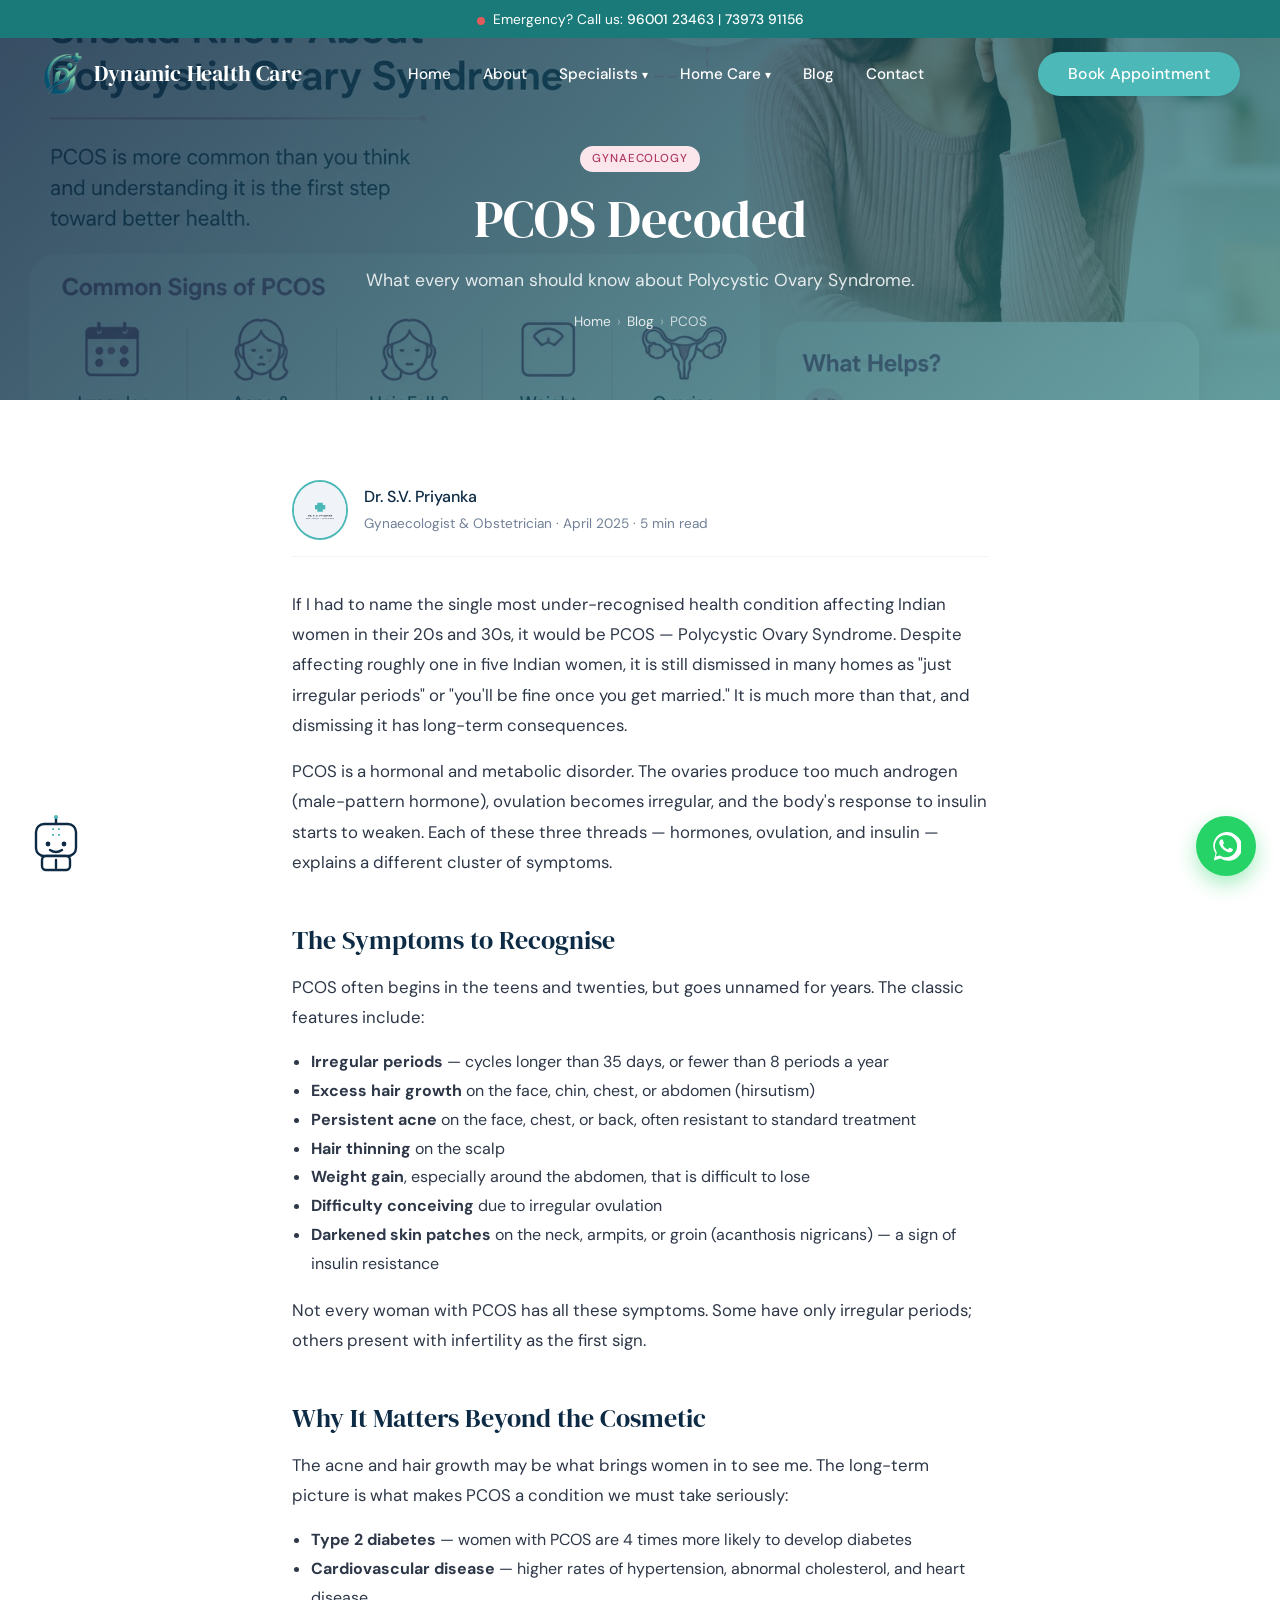
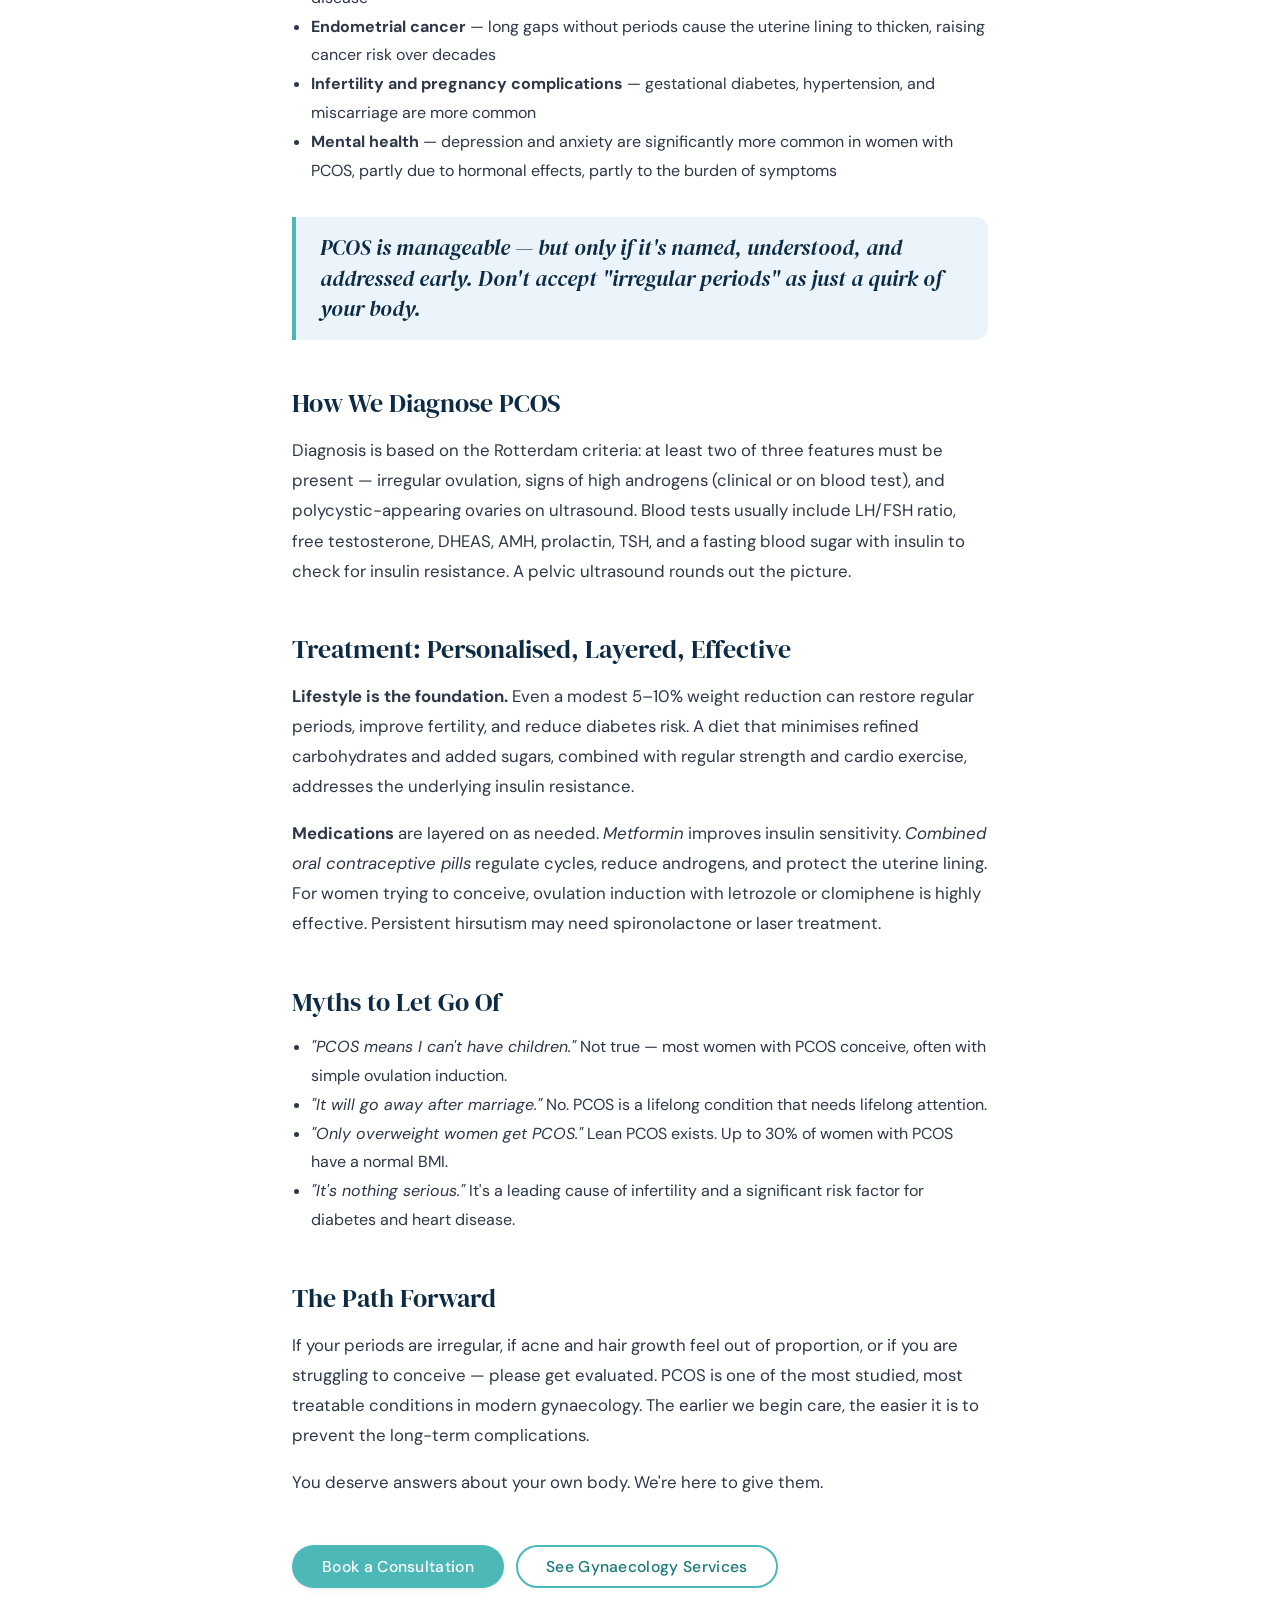
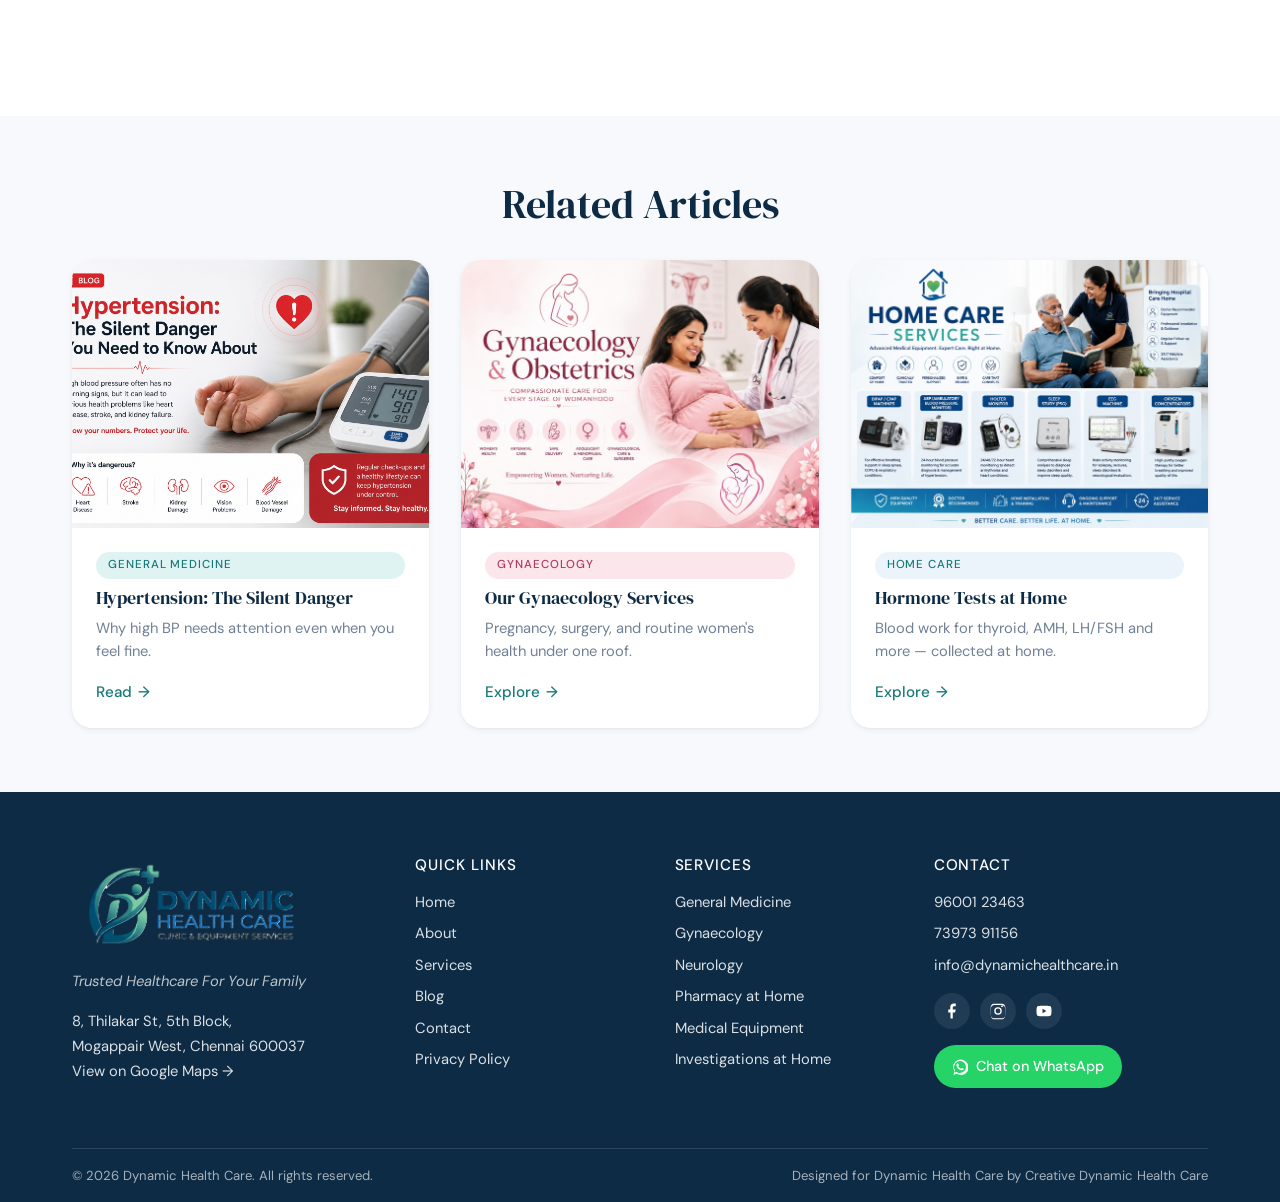
<file: blog-gynaecology.html>
<!doctype html>
<html lang="en">
<head>
  <meta charset="utf-8" />
  <meta name="viewport" content="width=device-width, initial-scale=1" />
  <title>PCOS Decoded — Dynamic Health Care Blog</title>
  <meta name="description" content="Polycystic Ovary Syndrome explained: symptoms, long-term risks, diagnosis, and treatment. By Dr. S.V. Priyanka, Gynaecologist." />
  <link rel="icon" type="image/png" href="assets/images/logo.png" />
  <link rel="stylesheet" href="assets/css/style.css" />
</head>
<body>

  <header class="site-header">
    <div class="emergency-bar"><span class="pulse-dot" aria-hidden="true"></span>Emergency? Call us: <a href="tel:+919600123463">96001 23463</a> | <a href="tel:+917397391156">73973 91156</a></div>
    <nav class="nav" aria-label="Primary">
      <div class="container nav__inner">
        <a href="index.html" class="logo"><img src="assets/images/logo.png" class="logo__img" alt="Dynamic Health Care logo" /><span class="logo__text">Dynamic Health Care</span></a>
        <ul class="nav__menu">
          <li><a class="nav__link" href="index.html">Home</a></li><li><a class="nav__link" href="about.html">About</a></li>
          <li><a class="nav__link has-dropdown" href="#">Specialists</a><ul class="dropdown"><li><a href="general-medicine.html">General Medicine</a></li><li><a href="gynaecology.html">Gynaecology</a></li><li><a href="neurology.html">Neurology</a></li></ul></li>
          <li><a class="nav__link has-dropdown" href="home-care.html">Home Care</a><ul class="dropdown"><li><a href="home-care.html#equipment">Medical Equipment</a></li><li><a href="home-care.html#investigations">Investigations</a></li><li><a href="home-care.html#pharmacy">Pharmacy</a></li></ul></li>
          <li><a class="nav__link" href="blog.html">Blog</a></li><li><a class="nav__link" href="contact.html">Contact</a></li>
        </ul>
        <a href="contact.html#appointment-form" class="btn btn--primary nav__cta">Book Appointment</a>
        <button class="nav__hamburger" aria-label="Open menu"><svg viewBox="0 0 24 24" fill="none" stroke="currentColor" stroke-width="2" stroke-linecap="round"><line x1="3" y1="6" x2="21" y2="6"/><line x1="3" y1="12" x2="21" y2="12"/><line x1="3" y1="18" x2="21" y2="18"/></svg></button>
      </div>
    </nav>
  </header>
  <div class="mobile-menu__overlay"></div>
  <aside id="mobileMenu" class="mobile-menu">
    <button class="mobile-menu__close"><svg viewBox="0 0 24 24" fill="none" stroke="currentColor" stroke-width="2" stroke-linecap="round"><line x1="6" y1="6" x2="18" y2="18"/><line x1="6" y1="18" x2="18" y2="6"/></svg></button>
    <ul>
      <li><a href="index.html">Home</a></li><li><a href="about.html">About</a></li>
      <li><a href="#" class="has-dropdown">Specialists</a><ul><li><a href="general-medicine.html">General Medicine</a></li><li><a href="gynaecology.html">Gynaecology</a></li><li><a href="neurology.html">Neurology</a></li></ul></li>
      <li><a href="home-care.html" class="has-dropdown">Home Care</a><ul><li><a href="home-care.html#equipment">Medical Equipment</a></li><li><a href="home-care.html#investigations">Investigations</a></li><li><a href="home-care.html#pharmacy">Pharmacy</a></li></ul></li>
      <li><a href="blog.html">Blog</a></li><li><a href="contact.html">Contact</a></li>
      <li><a href="contact.html#appointment-form" style="color: var(--teal-dark); font-weight: 600;">Book Appointment &rarr;</a></li>
    </ul>
  </aside>

  <main>
    <section class="page-hero" style="background-image: url('assets/images/blog-gynae.jpg');">
      <!-- REPLACE: blog-gynae.jpg -->
      <div class="page-hero__inner">
        <span class="category-badge category-badge--gynae">Gynaecology</span>
        <h1 style="margin-top: var(--space-md);">PCOS Decoded</h1>
        <p>What every woman should know about Polycystic Ovary Syndrome.</p>
        <div class="breadcrumb"><a href="index.html">Home</a><span>&rsaquo;</span><a href="blog.html">Blog</a><span>&rsaquo;</span>PCOS</div>
      </div>
    </section>

    <article class="article">
      <div class="author-card">
        <img src="assets/images/dr-priyanka.jpg" alt="Dr. S.V. Priyanka" loading="lazy" />
        <div>
          <strong>Dr. S.V. Priyanka</strong>
          <span>Gynaecologist &amp; Obstetrician &middot; April 2025 &middot; 5 min read</span>
        </div>
      </div>

      <p>If I had to name the single most under-recognised health condition affecting Indian women in their 20s and 30s, it would be PCOS &mdash; Polycystic Ovary Syndrome. Despite affecting roughly one in five Indian women, it is still dismissed in many homes as "just irregular periods" or "you'll be fine once you get married." It is much more than that, and dismissing it has long-term consequences.</p>

      <p>PCOS is a hormonal and metabolic disorder. The ovaries produce too much androgen (male-pattern hormone), ovulation becomes irregular, and the body's response to insulin starts to weaken. Each of these three threads &mdash; hormones, ovulation, and insulin &mdash; explains a different cluster of symptoms.</p>

      <h2>The Symptoms to Recognise</h2>
      <p>PCOS often begins in the teens and twenties, but goes unnamed for years. The classic features include:</p>
      <ul>
        <li><strong>Irregular periods</strong> &mdash; cycles longer than 35 days, or fewer than 8 periods a year</li>
        <li><strong>Excess hair growth</strong> on the face, chin, chest, or abdomen (hirsutism)</li>
        <li><strong>Persistent acne</strong> on the face, chest, or back, often resistant to standard treatment</li>
        <li><strong>Hair thinning</strong> on the scalp</li>
        <li><strong>Weight gain</strong>, especially around the abdomen, that is difficult to lose</li>
        <li><strong>Difficulty conceiving</strong> due to irregular ovulation</li>
        <li><strong>Darkened skin patches</strong> on the neck, armpits, or groin (acanthosis nigricans) &mdash; a sign of insulin resistance</li>
      </ul>

      <p>Not every woman with PCOS has all these symptoms. Some have only irregular periods; others present with infertility as the first sign.</p>

      <h2>Why It Matters Beyond the Cosmetic</h2>
      <p>The acne and hair growth may be what brings women in to see me. The long-term picture is what makes PCOS a condition we must take seriously:</p>
      <ul>
        <li><strong>Type 2 diabetes</strong> &mdash; women with PCOS are 4 times more likely to develop diabetes</li>
        <li><strong>Cardiovascular disease</strong> &mdash; higher rates of hypertension, abnormal cholesterol, and heart disease</li>
        <li><strong>Endometrial cancer</strong> &mdash; long gaps without periods cause the uterine lining to thicken, raising cancer risk over decades</li>
        <li><strong>Infertility and pregnancy complications</strong> &mdash; gestational diabetes, hypertension, and miscarriage are more common</li>
        <li><strong>Mental health</strong> &mdash; depression and anxiety are significantly more common in women with PCOS, partly due to hormonal effects, partly to the burden of symptoms</li>
      </ul>

      <p class="pullquote">PCOS is manageable &mdash; but only if it's named, understood, and addressed early. Don't accept "irregular periods" as just a quirk of your body.</p>

      <h2>How We Diagnose PCOS</h2>
      <p>Diagnosis is based on the Rotterdam criteria: at least two of three features must be present &mdash; irregular ovulation, signs of high androgens (clinical or on blood test), and polycystic-appearing ovaries on ultrasound. Blood tests usually include LH/FSH ratio, free testosterone, DHEAS, AMH, prolactin, TSH, and a fasting blood sugar with insulin to check for insulin resistance. A pelvic ultrasound rounds out the picture.</p>

      <h2>Treatment: Personalised, Layered, Effective</h2>
      <p><strong>Lifestyle is the foundation.</strong> Even a modest 5&ndash;10% weight reduction can restore regular periods, improve fertility, and reduce diabetes risk. A diet that minimises refined carbohydrates and added sugars, combined with regular strength and cardio exercise, addresses the underlying insulin resistance.</p>

      <p><strong>Medications</strong> are layered on as needed. <em>Metformin</em> improves insulin sensitivity. <em>Combined oral contraceptive pills</em> regulate cycles, reduce androgens, and protect the uterine lining. For women trying to conceive, ovulation induction with letrozole or clomiphene is highly effective. Persistent hirsutism may need spironolactone or laser treatment.</p>

      <h2>Myths to Let Go Of</h2>
      <ul>
        <li><em>"PCOS means I can't have children."</em> Not true &mdash; most women with PCOS conceive, often with simple ovulation induction.</li>
        <li><em>"It will go away after marriage."</em> No. PCOS is a lifelong condition that needs lifelong attention.</li>
        <li><em>"Only overweight women get PCOS."</em> Lean PCOS exists. Up to 30% of women with PCOS have a normal BMI.</li>
        <li><em>"It's nothing serious."</em> It's a leading cause of infertility and a significant risk factor for diabetes and heart disease.</li>
      </ul>

      <h2>The Path Forward</h2>
      <p>If your periods are irregular, if acne and hair growth feel out of proportion, or if you are struggling to conceive &mdash; please get evaluated. PCOS is one of the most studied, most treatable conditions in modern gynaecology. The earlier we begin care, the easier it is to prevent the long-term complications.</p>

      <p>You deserve answers about your own body. We're here to give them.</p>

      <p style="margin-top: var(--space-2xl);"><a href="contact.html#appointment-form" class="btn btn--primary">Book a Consultation</a> &nbsp; <a href="gynaecology.html" class="btn btn--outline">See Gynaecology Services</a></p>
    </article>

    <section class="related-articles">
      <div class="container">
        <h2 style="text-align: center; margin-bottom: var(--space-xl);">Related Articles</h2>
        <div class="grid grid--3">
          <article class="blog-card">
            <a href="blog-general-medicine.html"><img src="assets/images/blog-general.jpg" alt="Hypertension" loading="lazy" /></a>
            <div class="blog-card__body">
              <span class="category-badge category-badge--general">General Medicine</span>
              <h3>Hypertension: The Silent Danger</h3>
              <p>Why high BP needs attention even when you feel fine.</p>
              <a href="blog-general-medicine.html" class="link-arrow">Read</a>
            </div>
          </article>
          <article class="blog-card">
            <a href="gynaecology.html"><img src="assets/images/service-gynae.jpg" alt="Gynaecology services" loading="lazy" /></a>
            <div class="blog-card__body">
              <span class="category-badge category-badge--gynae">Gynaecology</span>
              <h3>Our Gynaecology Services</h3>
              <p>Pregnancy, surgery, and routine women's health under one roof.</p>
              <a href="gynaecology.html" class="link-arrow">Explore</a>
            </div>
          </article>
          <article class="blog-card">
            <a href="home-care.html#investigations"><img src="assets/images/service-homecare.jpg" alt="Home tests" loading="lazy" /></a>
            <div class="blog-card__body">
              <span class="category-badge">Home Care</span>
              <h3>Hormone Tests at Home</h3>
              <p>Blood work for thyroid, AMH, LH/FSH and more &mdash; collected at home.</p>
              <a href="home-care.html#investigations" class="link-arrow">Explore</a>
            </div>
          </article>
        </div>
      </div>
    </section>
  </main>

  <footer class="site-footer">
    <div class="container">
      <div class="footer__grid">
        <div>
          <a href="index.html" class="footer__logo-link" aria-label="Dynamic Health Care home"><img src="assets/images/logo-with-name.png" class="footer__logo" alt="Dynamic Health Care" /></a>
          <p class="footer__tagline">Trusted Healthcare For Your Family</p>
          <p class="footer__address">8, Thilakar St, 5th Block,<br/>Mogappair West, Chennai 600037<br/><a href="https://maps.google.com/maps?q=mogappair+west+chennai+600037" target="_blank" rel="noopener">View on Google Maps &rarr;</a></p>
        </div>
        <div><h4>Quick Links</h4><ul><li><a href="index.html">Home</a></li><li><a href="about.html">About</a></li><li><a href="general-medicine.html">Services</a></li><li><a href="blog.html">Blog</a></li><li><a href="contact.html">Contact</a></li><li><a href="#" aria-disabled="true">Privacy Policy</a></li></ul></div>
        <div><h4>Services</h4><ul><li><a href="general-medicine.html">General Medicine</a></li><li><a href="gynaecology.html">Gynaecology</a></li><li><a href="neurology.html">Neurology</a></li><li><a href="home-care.html#pharmacy">Pharmacy at Home</a></li><li><a href="home-care.html#equipment">Medical Equipment</a></li><li><a href="home-care.html#investigations">Investigations at Home</a></li></ul></div>
        <div>
          <h4>Contact</h4>
          <ul><li><a href="tel:+919600123463">96001 23463</a></li><li><a href="tel:+917397391156">73973 91156</a></li><li><a href="mailto:info@dynamichealthcare.in">info@dynamichealthcare.in</a></li></ul>
          <div class="social-row">
            <a href="#" aria-label="Facebook"><svg viewBox="0 0 24 24"><path d="M13 22v-8h3l1-4h-4V7.5c0-1.1.4-2 2-2h2V2.1c-.3 0-1.5-.1-2.7-.1-2.7 0-4.6 1.7-4.6 4.7V10H7v4h3v8h3z"/></svg></a>
            <a href="#" aria-label="Instagram"><svg viewBox="0 0 24 24"><path d="M12 2.2c3.2 0 3.6 0 4.8.1 1.2.1 1.8.2 2.2.4.6.2 1 .5 1.4.9.4.4.7.8.9 1.4.2.4.4 1 .4 2.2.1 1.2.1 1.6.1 4.8s0 3.6-.1 4.8c-.1 1.2-.2 1.8-.4 2.2-.2.6-.5 1-.9 1.4-.4.4-.8.7-1.4.9-.4.2-1 .4-2.2.4-1.2.1-1.6.1-4.8.1s-3.6 0-4.8-.1c-1.2-.1-1.8-.2-2.2-.4-.6-.2-1-.5-1.4-.9-.4-.4-.7-.8-.9-1.4-.2-.4-.4-1-.4-2.2C2.2 15.6 2.2 15.2 2.2 12s0-3.6.1-4.8c.1-1.2.2-1.8.4-2.2.2-.6.5-1 .9-1.4.4-.4.8-.7 1.4-.9.4-.2 1-.4 2.2-.4C8.4 2.2 8.8 2.2 12 2.2zm0 1.8c-3.1 0-3.5 0-4.7.1-1.1.1-1.7.2-2.1.4-.5.2-.9.5-1.3.9-.4.4-.7.8-.9 1.3-.2.4-.3 1-.4 2.1-.1 1.2-.1 1.6-.1 4.7s0 3.5.1 4.7c.1 1.1.2 1.7.4 2.1.2.5.5.9.9 1.3.4.4.8.7 1.3.9.4.2 1 .3 2.1.4 1.2.1 1.6.1 4.7.1s3.5 0 4.7-.1c1.1-.1 1.7-.2 2.1-.4.5-.2.9-.5 1.3-.9.4-.4.7-.8.9-1.3.2-.4.3-1 .4-2.1.1-1.2.1-1.6.1-4.7s0-3.5-.1-4.7c-.1-1.1-.2-1.7-.4-2.1-.2-.5-.5-.9-.9-1.3-.4-.4-.8-.7-1.3-.9-.4-.2-1-.3-2.1-.4-1.2-.1-1.6-.1-4.7-.1zm0 3a5 5 0 1 1 0 10 5 5 0 0 1 0-10zm0 8.2a3.2 3.2 0 1 0 0-6.4 3.2 3.2 0 0 0 0 6.4zm5.4-8.4a1.2 1.2 0 1 1 0-2.4 1.2 1.2 0 0 1 0 2.4z"/></svg></a>
            <a href="#" aria-label="YouTube"><svg viewBox="0 0 24 24"><path d="M21.6 7.2a2.5 2.5 0 0 0-1.8-1.8C18.2 5 12 5 12 5s-6.2 0-7.8.4a2.5 2.5 0 0 0-1.8 1.8C2 8.8 2 12 2 12s0 3.2.4 4.8a2.5 2.5 0 0 0 1.8 1.8C5.8 19 12 19 12 19s6.2 0 7.8-.4a2.5 2.5 0 0 0 1.8-1.8c.4-1.6.4-4.8.4-4.8s0-3.2-.4-4.8zM10 15V9l5.2 3z"/></svg></a>
          </div>
          <a href="https://wa.me/917397391156" class="footer__whatsapp" target="_blank" rel="noopener"><svg viewBox="0 0 24 24" width="16" height="16" fill="currentColor"><path d="M20 3.5A11 11 0 0 0 3.7 18l-1.5 5.5 5.6-1.5A11 11 0 1 0 20 3.5zM12 21a8.9 8.9 0 0 1-4.6-1.3l-.3-.2-3.3.9.9-3.2-.2-.3a8.9 8.9 0 1 1 7.5 4.1zm5-6.7c-.3-.1-1.6-.8-1.8-.9-.2-.1-.4-.1-.6.1-.2.3-.7.9-.8 1-.1.2-.3.2-.6.1a7.4 7.4 0 0 1-3.7-3.2c-.3-.5.3-.5.8-1.6.1-.2 0-.4 0-.5l-.9-2.1c-.2-.5-.4-.4-.6-.4h-.5c-.2 0-.5.1-.7.3-.3.3-1 .9-1 2.3 0 1.3 1 2.6 1.1 2.8.1.2 2 3 4.7 4.2 1.7.7 2.3.7 3.1.6.5-.1 1.6-.6 1.8-1.3.2-.6.2-1.2.2-1.3 0-.1-.3-.2-.6-.3z"/></svg>Chat on WhatsApp</a>
        </div>
      </div>
      <div class="footer__copy"><span>&copy; <span id="copyYear">2025</span> Dynamic Health Care. All rights reserved.</span><span>Designed for Dynamic Health Care by Creative Dynamic Health Care</span></div>
    </div>
  </footer>

  <a class="fab-whatsapp" href="https://wa.me/917397391156" target="_blank" rel="noopener" aria-label="Chat with us on WhatsApp">
    <svg viewBox="0 0 24 24"><path d="M20 3.5A11 11 0 0 0 3.7 18l-1.5 5.5 5.6-1.5A11 11 0 1 0 20 3.5zM12 21a8.9 8.9 0 0 1-4.6-1.3l-.3-.2-3.3.9.9-3.2-.2-.3a8.9 8.9 0 1 1 7.5 4.1zm5-6.7c-.3-.1-1.6-.8-1.8-.9-.2-.1-.4-.1-.6.1-.2.3-.7.9-.8 1-.1.2-.3.2-.6.1a7.4 7.4 0 0 1-3.7-3.2c-.3-.5.3-.5.8-1.6.1-.2 0-.4 0-.5l-.9-2.1c-.2-.5-.4-.4-.6-.4h-.5c-.2 0-.5.1-.7.3-.3.3-1 .9-1 2.3 0 1.3 1 2.6 1.1 2.8.1.2 2 3 4.7 4.2 1.7.7 2.3.7 3.1.6.5-.1 1.6-.6 1.8-1.3.2-.6.2-1.2.2-1.3 0-.1-.3-.2-.6-.3z"/></svg>
    <span class="fab-whatsapp__tip">Chat with us on WhatsApp</span>
  </a>
  <a class="med-bot" href="contact.html" aria-label="Open contact page">
    <svg viewBox="0 0 64 64" fill="none" stroke="#0D2B45" stroke-width="2.4" stroke-linecap="round" stroke-linejoin="round" aria-hidden="true">
      <line x1="32" y1="6" x2="32" y2="12"/><circle cx="32" cy="5" r="2" fill="#4DB8B8" stroke="none"/>
      <rect x="12" y="12" width="40" height="32" rx="8" fill="white"/>
      <rect x="28" y="16" width="8" height="8" rx="1.5" fill="#4DB8B8" stroke="none"/>
      <rect x="30" y="14" width="4" height="12" fill="white" stroke="none"/><rect x="26" y="18" width="12" height="4" fill="white" stroke="none"/>
      <circle class="med-bot__eye" cx="24" cy="32" r="2.4" fill="#0D2B45" stroke="none"/><circle class="med-bot__eye" cx="40" cy="32" r="2.4" fill="#0D2B45" stroke="none"/>
      <path d="M26 38 Q32 42 38 38"/><rect x="18" y="44" width="28" height="14" rx="4" fill="white"/><line x1="32" y1="48" x2="32" y2="56"/>
    </svg>
    <span class="med-bot__bubble">How can I help you today?</span>
  </a>
  <script>document.getElementById('copyYear').textContent = new Date().getFullYear();</script>
  <script src="assets/js/main.js"></script>
</body>
</html>
</file>
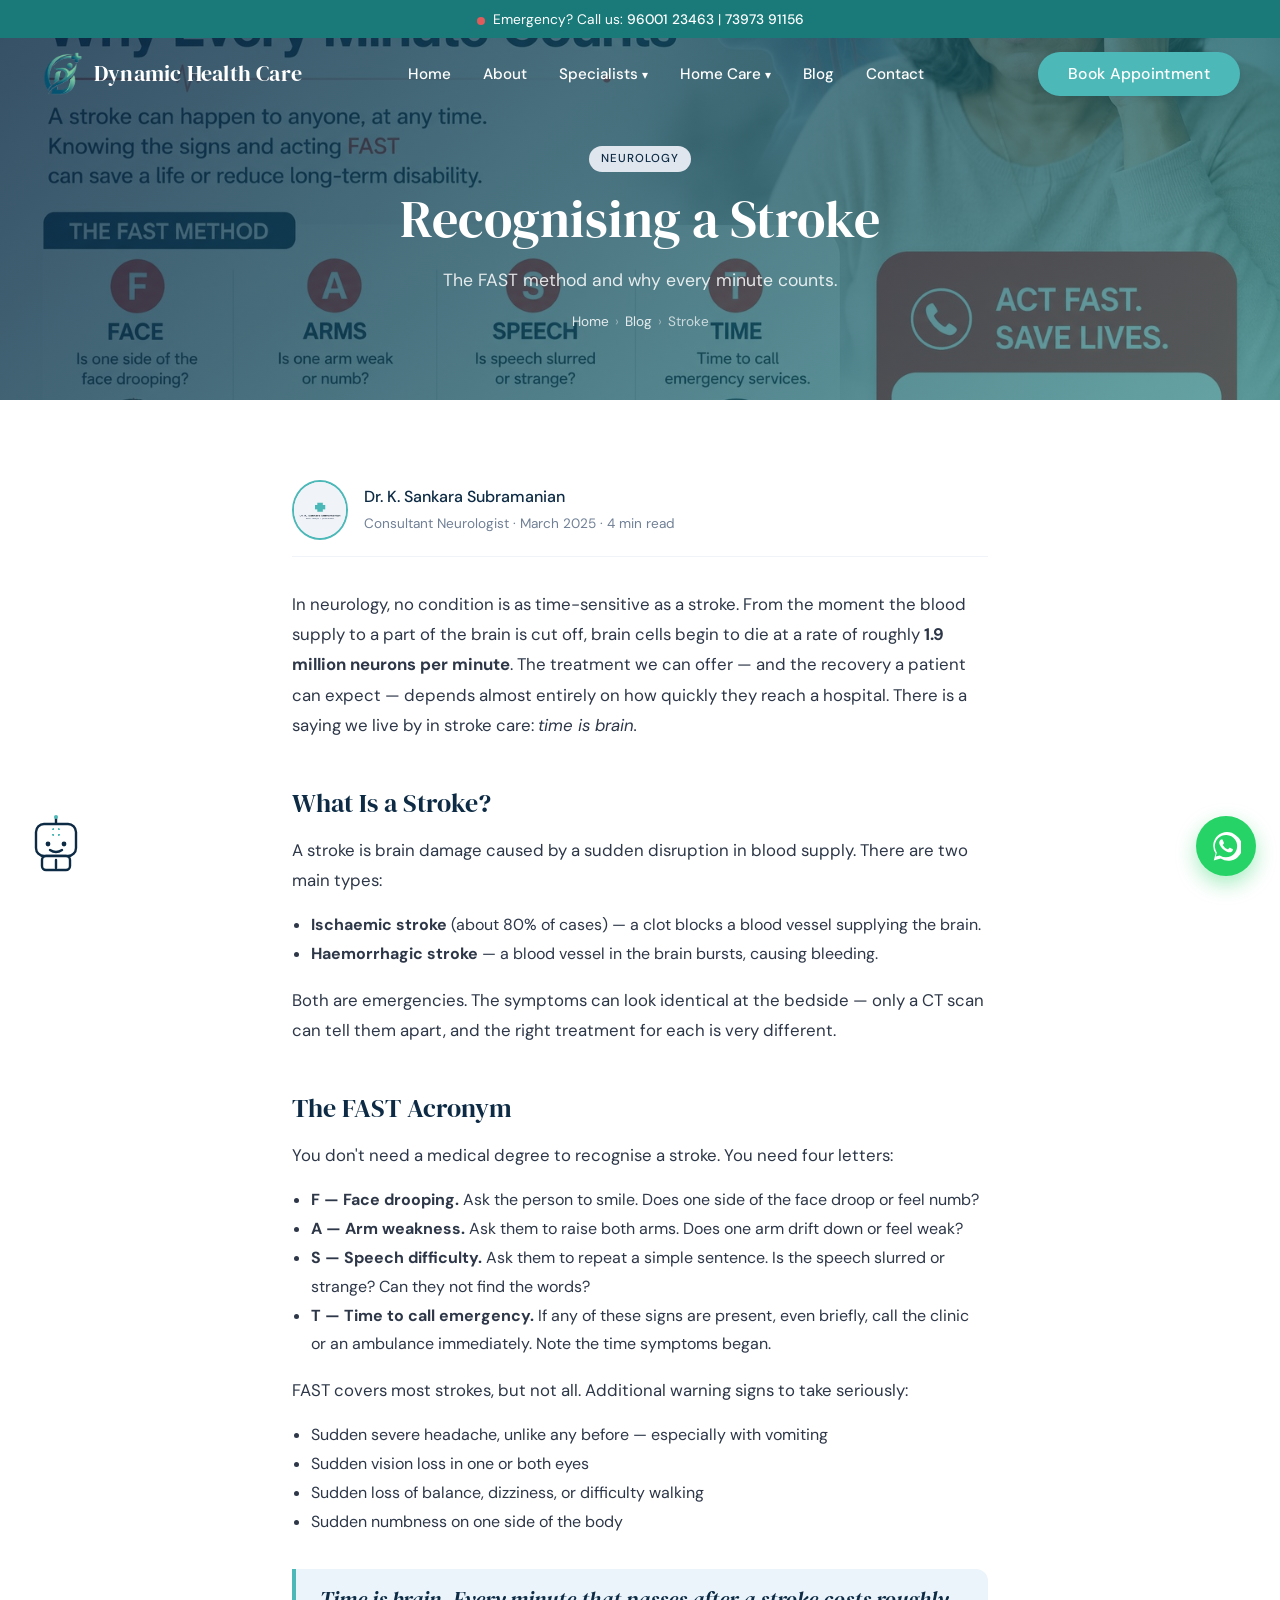
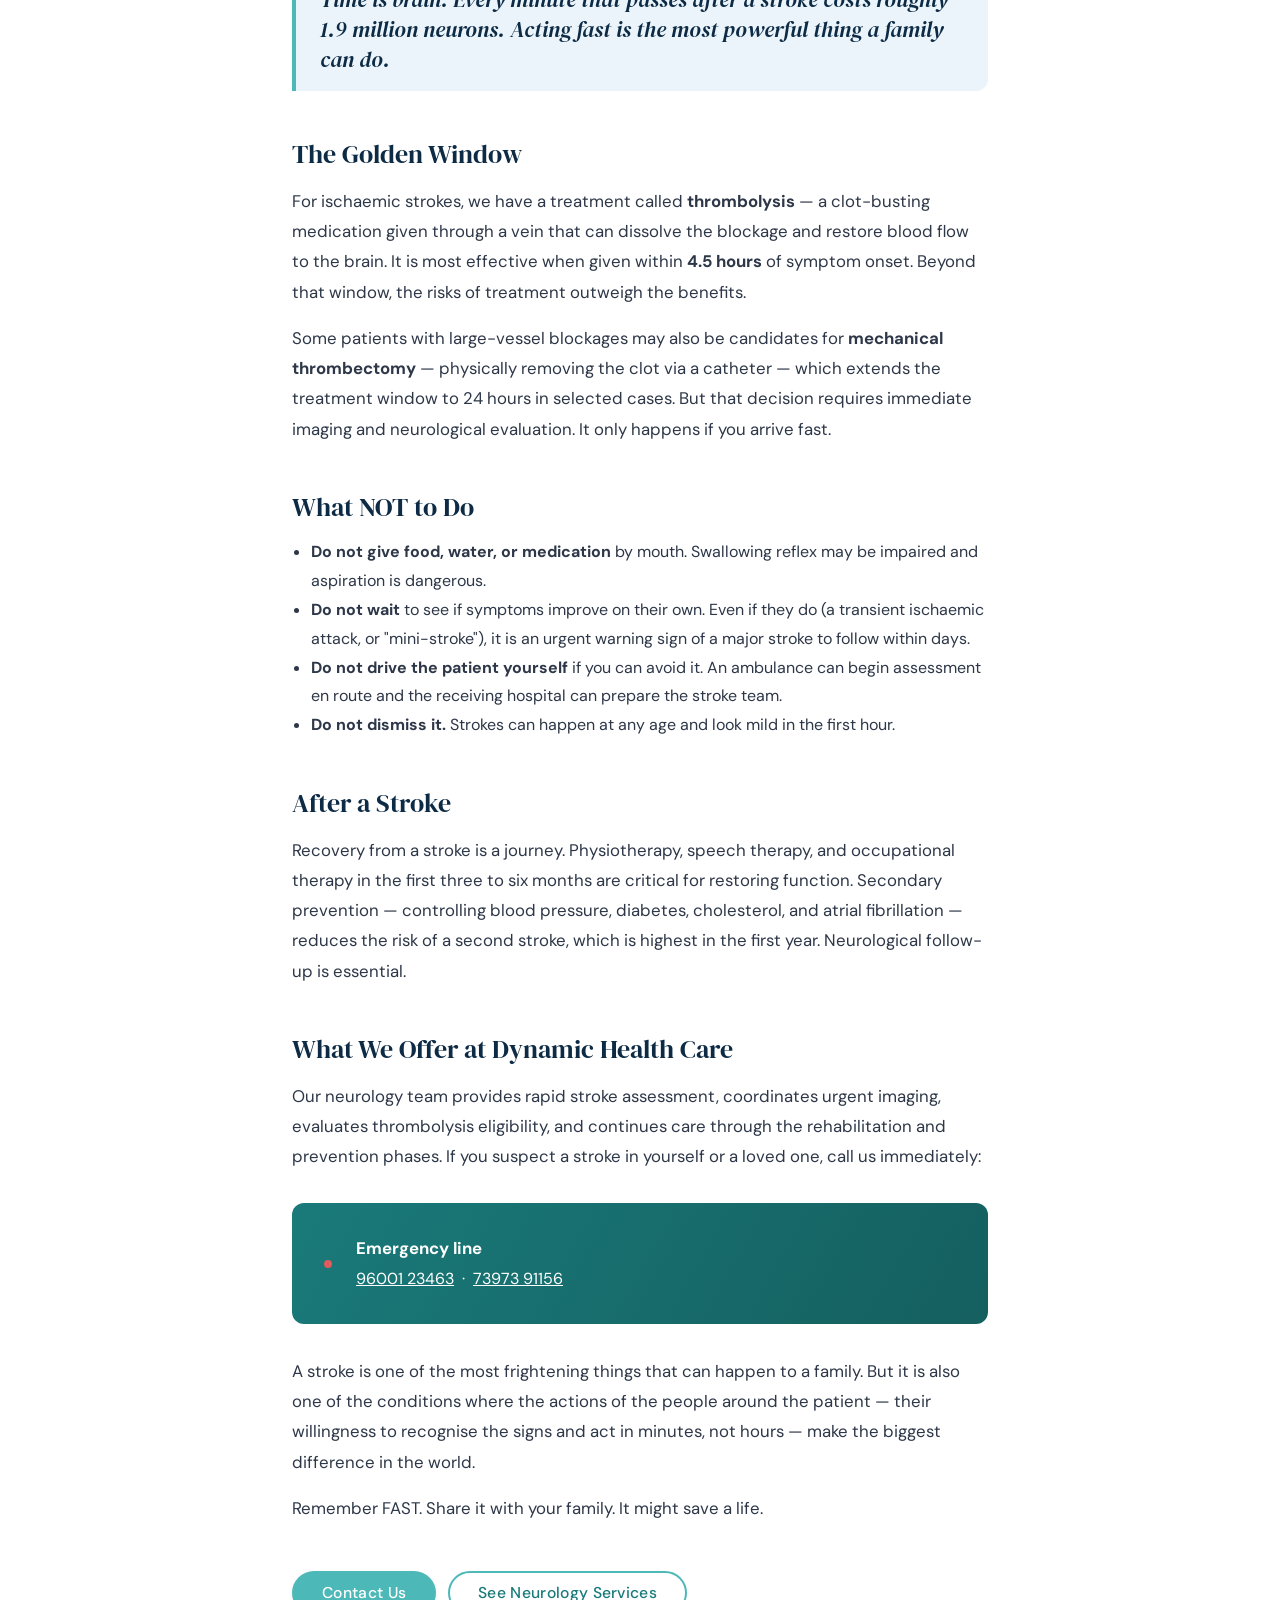
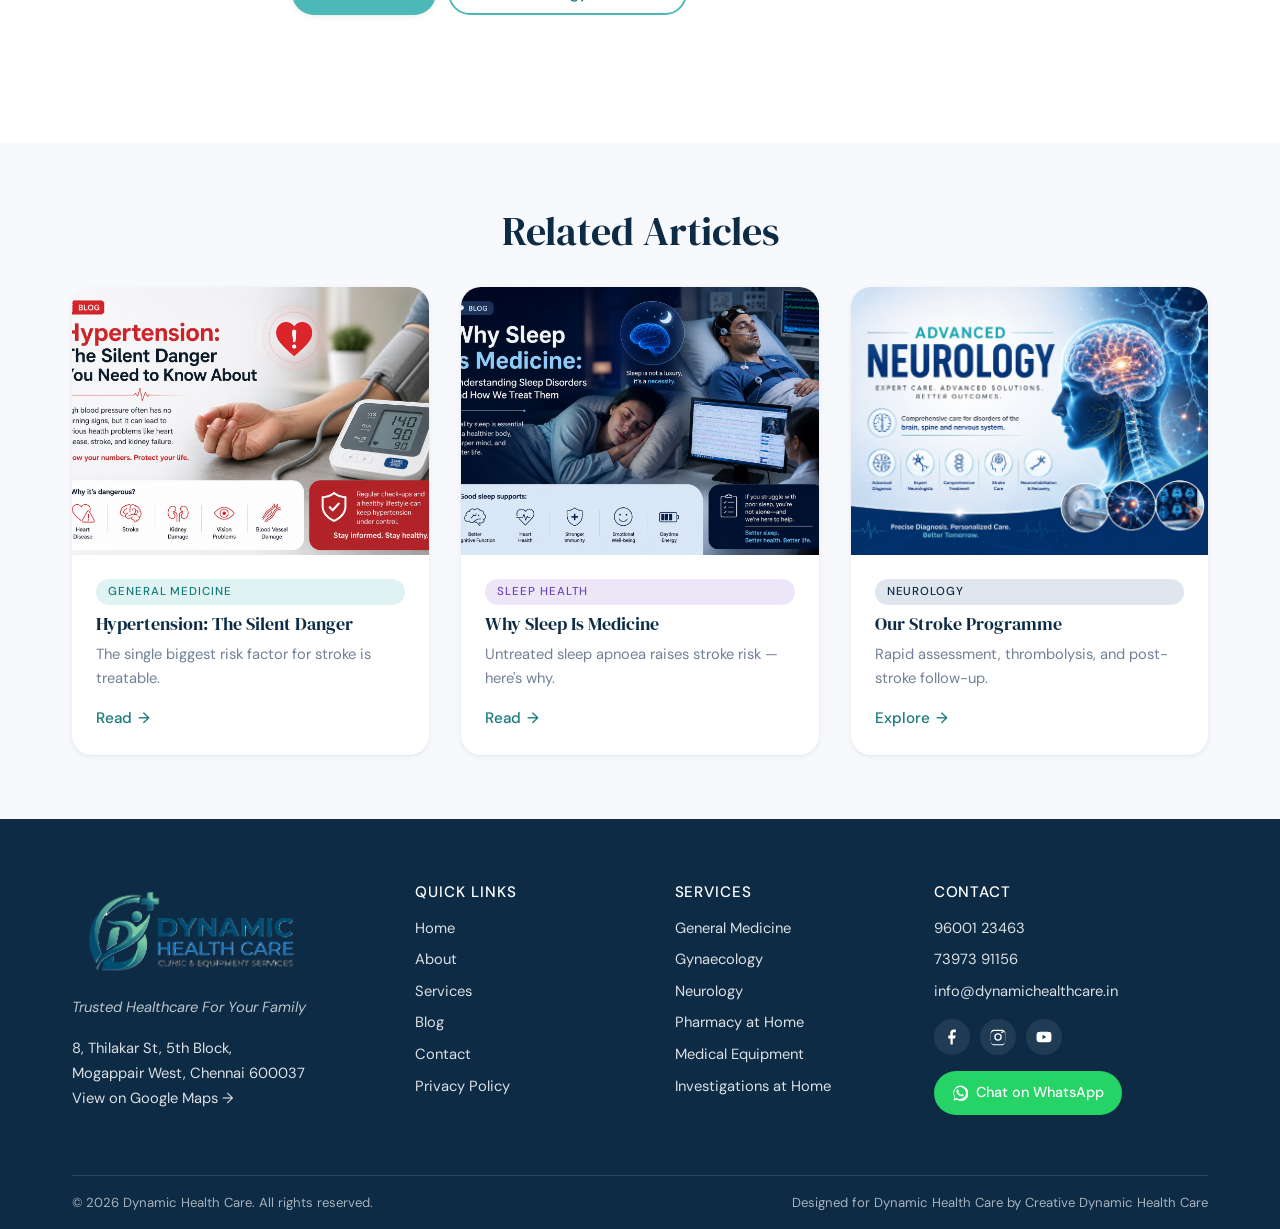
<file: blog-neurology.html>
<!doctype html>
<html lang="en">
<head>
  <meta charset="utf-8" />
  <meta name="viewport" content="width=device-width, initial-scale=1" />
  <title>Recognising a Stroke: FAST — Dynamic Health Care Blog</title>
  <meta name="description" content="Stroke care is time-critical. Dr. K. Sankara Subramanian explains the FAST method, the golden window for thrombolysis, and what to do." />
  <link rel="icon" type="image/png" href="assets/images/logo.png" />
  <link rel="stylesheet" href="assets/css/style.css" />
</head>
<body>

  <header class="site-header">
    <div class="emergency-bar"><span class="pulse-dot" aria-hidden="true"></span>Emergency? Call us: <a href="tel:+919600123463">96001 23463</a> | <a href="tel:+917397391156">73973 91156</a></div>
    <nav class="nav" aria-label="Primary">
      <div class="container nav__inner">
        <a href="index.html" class="logo"><img src="assets/images/logo.png" class="logo__img" alt="Dynamic Health Care logo" /><span class="logo__text">Dynamic Health Care</span></a>
        <ul class="nav__menu">
          <li><a class="nav__link" href="index.html">Home</a></li><li><a class="nav__link" href="about.html">About</a></li>
          <li><a class="nav__link has-dropdown" href="#">Specialists</a><ul class="dropdown"><li><a href="general-medicine.html">General Medicine</a></li><li><a href="gynaecology.html">Gynaecology</a></li><li><a href="neurology.html">Neurology</a></li></ul></li>
          <li><a class="nav__link has-dropdown" href="home-care.html">Home Care</a><ul class="dropdown"><li><a href="home-care.html#equipment">Medical Equipment</a></li><li><a href="home-care.html#investigations">Investigations</a></li><li><a href="home-care.html#pharmacy">Pharmacy</a></li></ul></li>
          <li><a class="nav__link" href="blog.html">Blog</a></li><li><a class="nav__link" href="contact.html">Contact</a></li>
        </ul>
        <a href="contact.html#appointment-form" class="btn btn--primary nav__cta">Book Appointment</a>
        <button class="nav__hamburger" aria-label="Open menu"><svg viewBox="0 0 24 24" fill="none" stroke="currentColor" stroke-width="2" stroke-linecap="round"><line x1="3" y1="6" x2="21" y2="6"/><line x1="3" y1="12" x2="21" y2="12"/><line x1="3" y1="18" x2="21" y2="18"/></svg></button>
      </div>
    </nav>
  </header>
  <div class="mobile-menu__overlay"></div>
  <aside id="mobileMenu" class="mobile-menu">
    <button class="mobile-menu__close"><svg viewBox="0 0 24 24" fill="none" stroke="currentColor" stroke-width="2" stroke-linecap="round"><line x1="6" y1="6" x2="18" y2="18"/><line x1="6" y1="18" x2="18" y2="6"/></svg></button>
    <ul>
      <li><a href="index.html">Home</a></li><li><a href="about.html">About</a></li>
      <li><a href="#" class="has-dropdown">Specialists</a><ul><li><a href="general-medicine.html">General Medicine</a></li><li><a href="gynaecology.html">Gynaecology</a></li><li><a href="neurology.html">Neurology</a></li></ul></li>
      <li><a href="home-care.html" class="has-dropdown">Home Care</a><ul><li><a href="home-care.html#equipment">Medical Equipment</a></li><li><a href="home-care.html#investigations">Investigations</a></li><li><a href="home-care.html#pharmacy">Pharmacy</a></li></ul></li>
      <li><a href="blog.html">Blog</a></li><li><a href="contact.html">Contact</a></li>
      <li><a href="contact.html#appointment-form" style="color: var(--teal-dark); font-weight: 600;">Book Appointment &rarr;</a></li>
    </ul>
  </aside>

  <main>
    <section class="page-hero" style="background-image: url('assets/images/blog-neuro.jpg');">
      <!-- REPLACE: blog-neuro.jpg -->
      <div class="page-hero__inner">
        <span class="category-badge category-badge--neuro">Neurology</span>
        <h1 style="margin-top: var(--space-md);">Recognising a Stroke</h1>
        <p>The FAST method and why every minute counts.</p>
        <div class="breadcrumb"><a href="index.html">Home</a><span>&rsaquo;</span><a href="blog.html">Blog</a><span>&rsaquo;</span>Stroke</div>
      </div>
    </section>

    <article class="article">
      <div class="author-card">
        <img src="assets/images/dr-subramanian.jpg" alt="Dr. K. Sankara Subramanian" loading="lazy" />
        <div>
          <strong>Dr. K. Sankara Subramanian</strong>
          <span>Consultant Neurologist &middot; March 2025 &middot; 4 min read</span>
        </div>
      </div>

      <p>In neurology, no condition is as time-sensitive as a stroke. From the moment the blood supply to a part of the brain is cut off, brain cells begin to die at a rate of roughly <strong>1.9 million neurons per minute</strong>. The treatment we can offer &mdash; and the recovery a patient can expect &mdash; depends almost entirely on how quickly they reach a hospital. There is a saying we live by in stroke care: <em>time is brain.</em></p>

      <h2>What Is a Stroke?</h2>
      <p>A stroke is brain damage caused by a sudden disruption in blood supply. There are two main types:</p>
      <ul>
        <li><strong>Ischaemic stroke</strong> (about 80% of cases) &mdash; a clot blocks a blood vessel supplying the brain.</li>
        <li><strong>Haemorrhagic stroke</strong> &mdash; a blood vessel in the brain bursts, causing bleeding.</li>
      </ul>
      <p>Both are emergencies. The symptoms can look identical at the bedside &mdash; only a CT scan can tell them apart, and the right treatment for each is very different.</p>

      <h2>The FAST Acronym</h2>
      <p>You don't need a medical degree to recognise a stroke. You need four letters:</p>
      <ul>
        <li><strong>F &mdash; Face drooping.</strong> Ask the person to smile. Does one side of the face droop or feel numb?</li>
        <li><strong>A &mdash; Arm weakness.</strong> Ask them to raise both arms. Does one arm drift down or feel weak?</li>
        <li><strong>S &mdash; Speech difficulty.</strong> Ask them to repeat a simple sentence. Is the speech slurred or strange? Can they not find the words?</li>
        <li><strong>T &mdash; Time to call emergency.</strong> If any of these signs are present, even briefly, call the clinic or an ambulance immediately. Note the time symptoms began.</li>
      </ul>

      <p>FAST covers most strokes, but not all. Additional warning signs to take seriously:</p>
      <ul>
        <li>Sudden severe headache, unlike any before &mdash; especially with vomiting</li>
        <li>Sudden vision loss in one or both eyes</li>
        <li>Sudden loss of balance, dizziness, or difficulty walking</li>
        <li>Sudden numbness on one side of the body</li>
      </ul>

      <p class="pullquote">Time is brain. Every minute that passes after a stroke costs roughly 1.9 million neurons. Acting fast is the most powerful thing a family can do.</p>

      <h2>The Golden Window</h2>
      <p>For ischaemic strokes, we have a treatment called <strong>thrombolysis</strong> &mdash; a clot-busting medication given through a vein that can dissolve the blockage and restore blood flow to the brain. It is most effective when given within <strong>4.5 hours</strong> of symptom onset. Beyond that window, the risks of treatment outweigh the benefits.</p>

      <p>Some patients with large-vessel blockages may also be candidates for <strong>mechanical thrombectomy</strong> &mdash; physically removing the clot via a catheter &mdash; which extends the treatment window to 24 hours in selected cases. But that decision requires immediate imaging and neurological evaluation. It only happens if you arrive fast.</p>

      <h2>What NOT to Do</h2>
      <ul>
        <li><strong>Do not give food, water, or medication</strong> by mouth. Swallowing reflex may be impaired and aspiration is dangerous.</li>
        <li><strong>Do not wait</strong> to see if symptoms improve on their own. Even if they do (a transient ischaemic attack, or "mini-stroke"), it is an urgent warning sign of a major stroke to follow within days.</li>
        <li><strong>Do not drive the patient yourself</strong> if you can avoid it. An ambulance can begin assessment en route and the receiving hospital can prepare the stroke team.</li>
        <li><strong>Do not dismiss it.</strong> Strokes can happen at any age and look mild in the first hour.</li>
      </ul>

      <h2>After a Stroke</h2>
      <p>Recovery from a stroke is a journey. Physiotherapy, speech therapy, and occupational therapy in the first three to six months are critical for restoring function. Secondary prevention &mdash; controlling blood pressure, diabetes, cholesterol, and atrial fibrillation &mdash; reduces the risk of a second stroke, which is highest in the first year. Neurological follow-up is essential.</p>

      <h2>What We Offer at Dynamic Health Care</h2>
      <p>Our neurology team provides rapid stroke assessment, coordinates urgent imaging, evaluates thrombolysis eligibility, and continues care through the rehabilitation and prevention phases. If you suspect a stroke in yourself or a loved one, call us immediately:</p>

      <div class="emergency-notice" style="margin-top: var(--space-xl);">
        <span class="pulse-dot" aria-hidden="true"></span>
        <div>
          <strong>Emergency line</strong>
          <a href="tel:+919600123463">96001 23463</a> &nbsp;&middot;&nbsp; <a href="tel:+917397391156">73973 91156</a>
        </div>
      </div>

      <p style="margin-top: var(--space-xl);">A stroke is one of the most frightening things that can happen to a family. But it is also one of the conditions where the actions of the people around the patient &mdash; their willingness to recognise the signs and act in minutes, not hours &mdash; make the biggest difference in the world.</p>

      <p>Remember FAST. Share it with your family. It might save a life.</p>

      <p style="margin-top: var(--space-2xl);"><a href="contact.html" class="btn btn--primary">Contact Us</a> &nbsp; <a href="neurology.html" class="btn btn--outline">See Neurology Services</a></p>
    </article>

    <section class="related-articles">
      <div class="container">
        <h2 style="text-align: center; margin-bottom: var(--space-xl);">Related Articles</h2>
        <div class="grid grid--3">
          <article class="blog-card">
            <a href="blog-general-medicine.html"><img src="assets/images/blog-general.jpg" alt="Hypertension" loading="lazy" /></a>
            <div class="blog-card__body">
              <span class="category-badge category-badge--general">General Medicine</span>
              <h3>Hypertension: The Silent Danger</h3>
              <p>The single biggest risk factor for stroke is treatable.</p>
              <a href="blog-general-medicine.html" class="link-arrow">Read</a>
            </div>
          </article>
          <article class="blog-card">
            <a href="blog-sleep.html"><img src="assets/images/blog-sleep.jpg" alt="Sleep" loading="lazy" /></a>
            <div class="blog-card__body">
              <span class="category-badge category-badge--sleep">Sleep Health</span>
              <h3>Why Sleep Is Medicine</h3>
              <p>Untreated sleep apnoea raises stroke risk &mdash; here's why.</p>
              <a href="blog-sleep.html" class="link-arrow">Read</a>
            </div>
          </article>
          <article class="blog-card">
            <a href="neurology.html"><img src="assets/images/service-neuro.jpg" alt="Neurology services" loading="lazy" /></a>
            <div class="blog-card__body">
              <span class="category-badge category-badge--neuro">Neurology</span>
              <h3>Our Stroke Programme</h3>
              <p>Rapid assessment, thrombolysis, and post-stroke follow-up.</p>
              <a href="neurology.html" class="link-arrow">Explore</a>
            </div>
          </article>
        </div>
      </div>
    </section>
  </main>

  <footer class="site-footer">
    <div class="container">
      <div class="footer__grid">
        <div>
          <a href="index.html" class="footer__logo-link" aria-label="Dynamic Health Care home"><img src="assets/images/logo-with-name.png" class="footer__logo" alt="Dynamic Health Care" /></a>
          <p class="footer__tagline">Trusted Healthcare For Your Family</p>
          <p class="footer__address">8, Thilakar St, 5th Block,<br/>Mogappair West, Chennai 600037<br/><a href="https://maps.google.com/maps?q=mogappair+west+chennai+600037" target="_blank" rel="noopener">View on Google Maps &rarr;</a></p>
        </div>
        <div><h4>Quick Links</h4><ul><li><a href="index.html">Home</a></li><li><a href="about.html">About</a></li><li><a href="general-medicine.html">Services</a></li><li><a href="blog.html">Blog</a></li><li><a href="contact.html">Contact</a></li><li><a href="#" aria-disabled="true">Privacy Policy</a></li></ul></div>
        <div><h4>Services</h4><ul><li><a href="general-medicine.html">General Medicine</a></li><li><a href="gynaecology.html">Gynaecology</a></li><li><a href="neurology.html">Neurology</a></li><li><a href="home-care.html#pharmacy">Pharmacy at Home</a></li><li><a href="home-care.html#equipment">Medical Equipment</a></li><li><a href="home-care.html#investigations">Investigations at Home</a></li></ul></div>
        <div>
          <h4>Contact</h4>
          <ul><li><a href="tel:+919600123463">96001 23463</a></li><li><a href="tel:+917397391156">73973 91156</a></li><li><a href="mailto:info@dynamichealthcare.in">info@dynamichealthcare.in</a></li></ul>
          <div class="social-row">
            <a href="#" aria-label="Facebook"><svg viewBox="0 0 24 24"><path d="M13 22v-8h3l1-4h-4V7.5c0-1.1.4-2 2-2h2V2.1c-.3 0-1.5-.1-2.7-.1-2.7 0-4.6 1.7-4.6 4.7V10H7v4h3v8h3z"/></svg></a>
            <a href="#" aria-label="Instagram"><svg viewBox="0 0 24 24"><path d="M12 2.2c3.2 0 3.6 0 4.8.1 1.2.1 1.8.2 2.2.4.6.2 1 .5 1.4.9.4.4.7.8.9 1.4.2.4.4 1 .4 2.2.1 1.2.1 1.6.1 4.8s0 3.6-.1 4.8c-.1 1.2-.2 1.8-.4 2.2-.2.6-.5 1-.9 1.4-.4.4-.8.7-1.4.9-.4.2-1 .4-2.2.4-1.2.1-1.6.1-4.8.1s-3.6 0-4.8-.1c-1.2-.1-1.8-.2-2.2-.4-.6-.2-1-.5-1.4-.9-.4-.4-.7-.8-.9-1.4-.2-.4-.4-1-.4-2.2C2.2 15.6 2.2 15.2 2.2 12s0-3.6.1-4.8c.1-1.2.2-1.8.4-2.2.2-.6.5-1 .9-1.4.4-.4.8-.7 1.4-.9.4-.2 1-.4 2.2-.4C8.4 2.2 8.8 2.2 12 2.2zm0 1.8c-3.1 0-3.5 0-4.7.1-1.1.1-1.7.2-2.1.4-.5.2-.9.5-1.3.9-.4.4-.7.8-.9 1.3-.2.4-.3 1-.4 2.1-.1 1.2-.1 1.6-.1 4.7s0 3.5.1 4.7c.1 1.1.2 1.7.4 2.1.2.5.5.9.9 1.3.4.4.8.7 1.3.9.4.2 1 .3 2.1.4 1.2.1 1.6.1 4.7.1s3.5 0 4.7-.1c1.1-.1 1.7-.2 2.1-.4.5-.2.9-.5 1.3-.9.4-.4.7-.8.9-1.3.2-.4.3-1 .4-2.1.1-1.2.1-1.6.1-4.7s0-3.5-.1-4.7c-.1-1.1-.2-1.7-.4-2.1-.2-.5-.5-.9-.9-1.3-.4-.4-.8-.7-1.3-.9-.4-.2-1-.3-2.1-.4-1.2-.1-1.6-.1-4.7-.1zm0 3a5 5 0 1 1 0 10 5 5 0 0 1 0-10zm0 8.2a3.2 3.2 0 1 0 0-6.4 3.2 3.2 0 0 0 0 6.4zm5.4-8.4a1.2 1.2 0 1 1 0-2.4 1.2 1.2 0 0 1 0 2.4z"/></svg></a>
            <a href="#" aria-label="YouTube"><svg viewBox="0 0 24 24"><path d="M21.6 7.2a2.5 2.5 0 0 0-1.8-1.8C18.2 5 12 5 12 5s-6.2 0-7.8.4a2.5 2.5 0 0 0-1.8 1.8C2 8.8 2 12 2 12s0 3.2.4 4.8a2.5 2.5 0 0 0 1.8 1.8C5.8 19 12 19 12 19s6.2 0 7.8-.4a2.5 2.5 0 0 0 1.8-1.8c.4-1.6.4-4.8.4-4.8s0-3.2-.4-4.8zM10 15V9l5.2 3z"/></svg></a>
          </div>
          <a href="https://wa.me/917397391156" class="footer__whatsapp" target="_blank" rel="noopener"><svg viewBox="0 0 24 24" width="16" height="16" fill="currentColor"><path d="M20 3.5A11 11 0 0 0 3.7 18l-1.5 5.5 5.6-1.5A11 11 0 1 0 20 3.5zM12 21a8.9 8.9 0 0 1-4.6-1.3l-.3-.2-3.3.9.9-3.2-.2-.3a8.9 8.9 0 1 1 7.5 4.1zm5-6.7c-.3-.1-1.6-.8-1.8-.9-.2-.1-.4-.1-.6.1-.2.3-.7.9-.8 1-.1.2-.3.2-.6.1a7.4 7.4 0 0 1-3.7-3.2c-.3-.5.3-.5.8-1.6.1-.2 0-.4 0-.5l-.9-2.1c-.2-.5-.4-.4-.6-.4h-.5c-.2 0-.5.1-.7.3-.3.3-1 .9-1 2.3 0 1.3 1 2.6 1.1 2.8.1.2 2 3 4.7 4.2 1.7.7 2.3.7 3.1.6.5-.1 1.6-.6 1.8-1.3.2-.6.2-1.2.2-1.3 0-.1-.3-.2-.6-.3z"/></svg>Chat on WhatsApp</a>
        </div>
      </div>
      <div class="footer__copy"><span>&copy; <span id="copyYear">2025</span> Dynamic Health Care. All rights reserved.</span><span>Designed for Dynamic Health Care by Creative Dynamic Health Care</span></div>
    </div>
  </footer>

  <a class="fab-whatsapp" href="https://wa.me/917397391156" target="_blank" rel="noopener" aria-label="Chat with us on WhatsApp">
    <svg viewBox="0 0 24 24"><path d="M20 3.5A11 11 0 0 0 3.7 18l-1.5 5.5 5.6-1.5A11 11 0 1 0 20 3.5zM12 21a8.9 8.9 0 0 1-4.6-1.3l-.3-.2-3.3.9.9-3.2-.2-.3a8.9 8.9 0 1 1 7.5 4.1zm5-6.7c-.3-.1-1.6-.8-1.8-.9-.2-.1-.4-.1-.6.1-.2.3-.7.9-.8 1-.1.2-.3.2-.6.1a7.4 7.4 0 0 1-3.7-3.2c-.3-.5.3-.5.8-1.6.1-.2 0-.4 0-.5l-.9-2.1c-.2-.5-.4-.4-.6-.4h-.5c-.2 0-.5.1-.7.3-.3.3-1 .9-1 2.3 0 1.3 1 2.6 1.1 2.8.1.2 2 3 4.7 4.2 1.7.7 2.3.7 3.1.6.5-.1 1.6-.6 1.8-1.3.2-.6.2-1.2.2-1.3 0-.1-.3-.2-.6-.3z"/></svg>
    <span class="fab-whatsapp__tip">Chat with us on WhatsApp</span>
  </a>
  <a class="med-bot" href="contact.html" aria-label="Open contact page">
    <svg viewBox="0 0 64 64" fill="none" stroke="#0D2B45" stroke-width="2.4" stroke-linecap="round" stroke-linejoin="round" aria-hidden="true">
      <line x1="32" y1="6" x2="32" y2="12"/><circle cx="32" cy="5" r="2" fill="#4DB8B8" stroke="none"/>
      <rect x="12" y="12" width="40" height="32" rx="8" fill="white"/>
      <rect x="28" y="16" width="8" height="8" rx="1.5" fill="#4DB8B8" stroke="none"/>
      <rect x="30" y="14" width="4" height="12" fill="white" stroke="none"/><rect x="26" y="18" width="12" height="4" fill="white" stroke="none"/>
      <circle class="med-bot__eye" cx="24" cy="32" r="2.4" fill="#0D2B45" stroke="none"/><circle class="med-bot__eye" cx="40" cy="32" r="2.4" fill="#0D2B45" stroke="none"/>
      <path d="M26 38 Q32 42 38 38"/><rect x="18" y="44" width="28" height="14" rx="4" fill="white"/><line x1="32" y1="48" x2="32" y2="56"/>
    </svg>
    <span class="med-bot__bubble">How can I help you today?</span>
  </a>
  <script>document.getElementById('copyYear').textContent = new Date().getFullYear();</script>
  <script src="assets/js/main.js"></script>
</body>
</html>
</file>
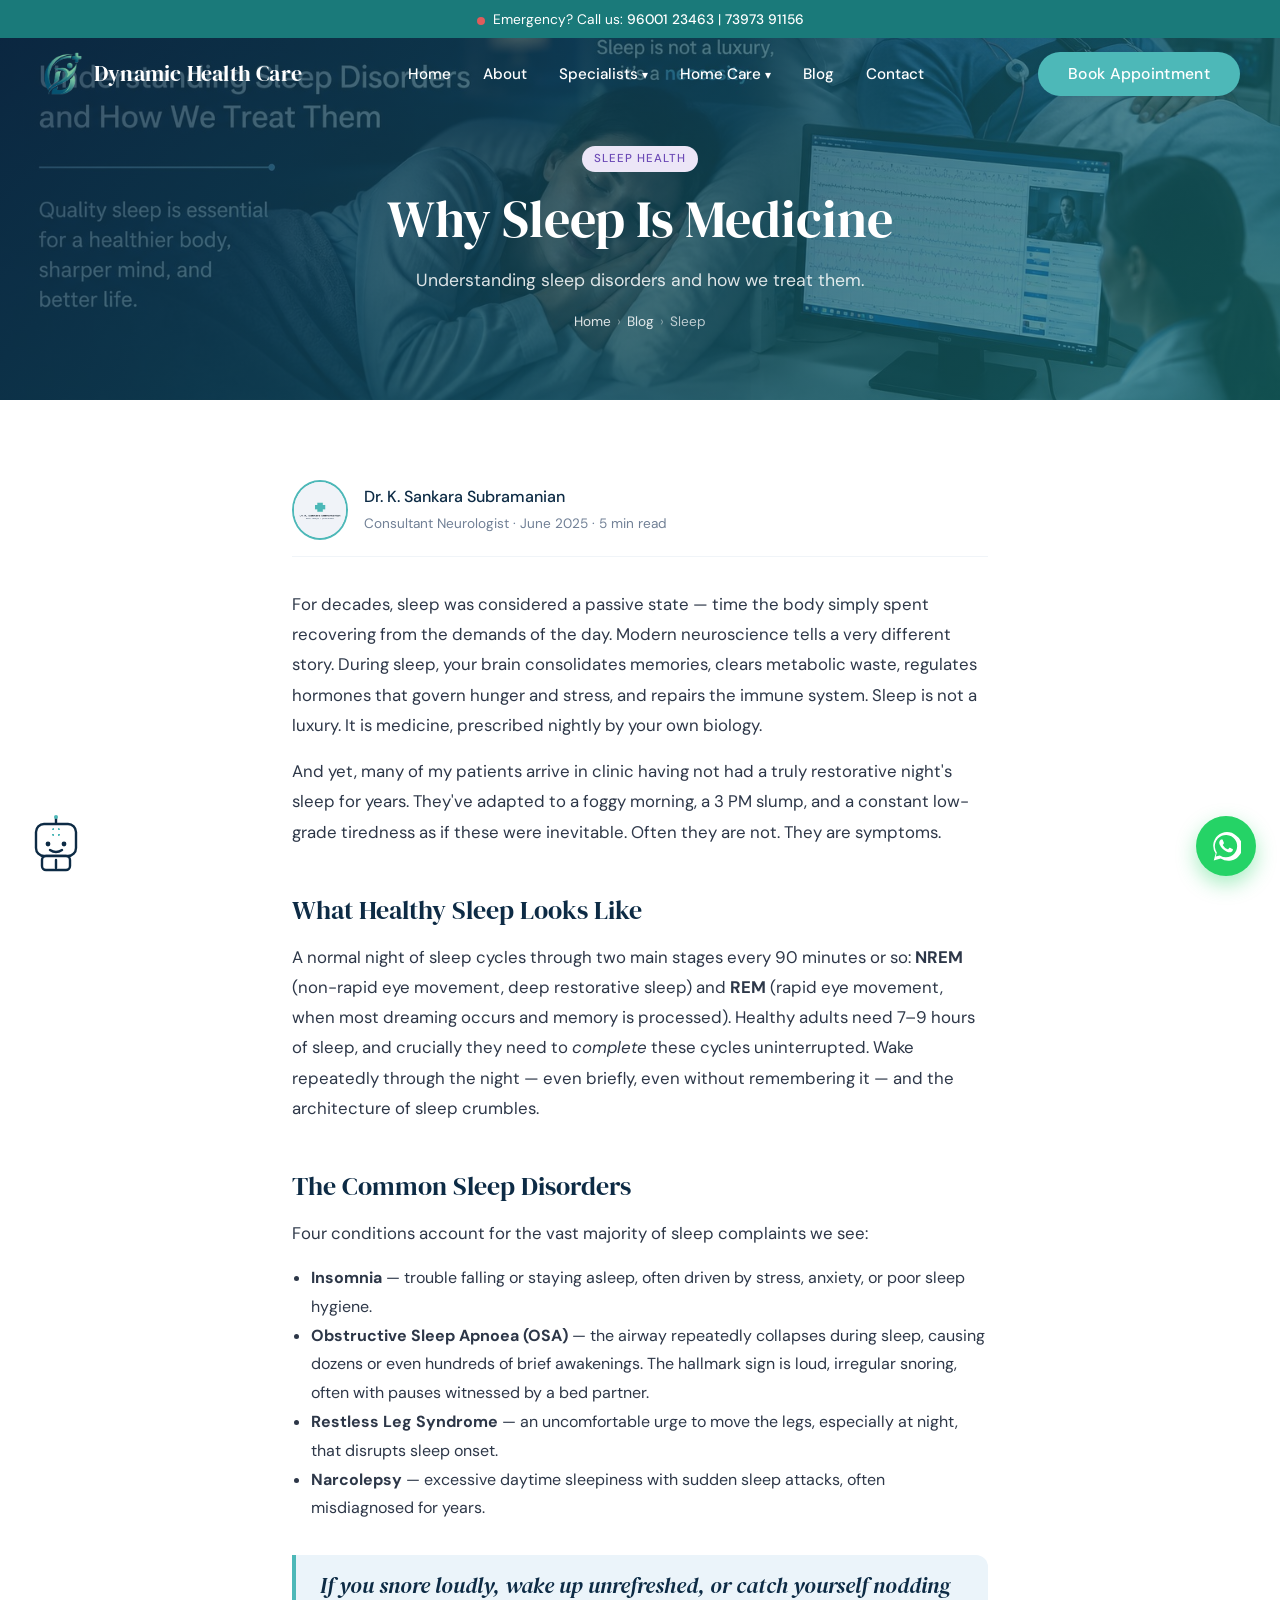
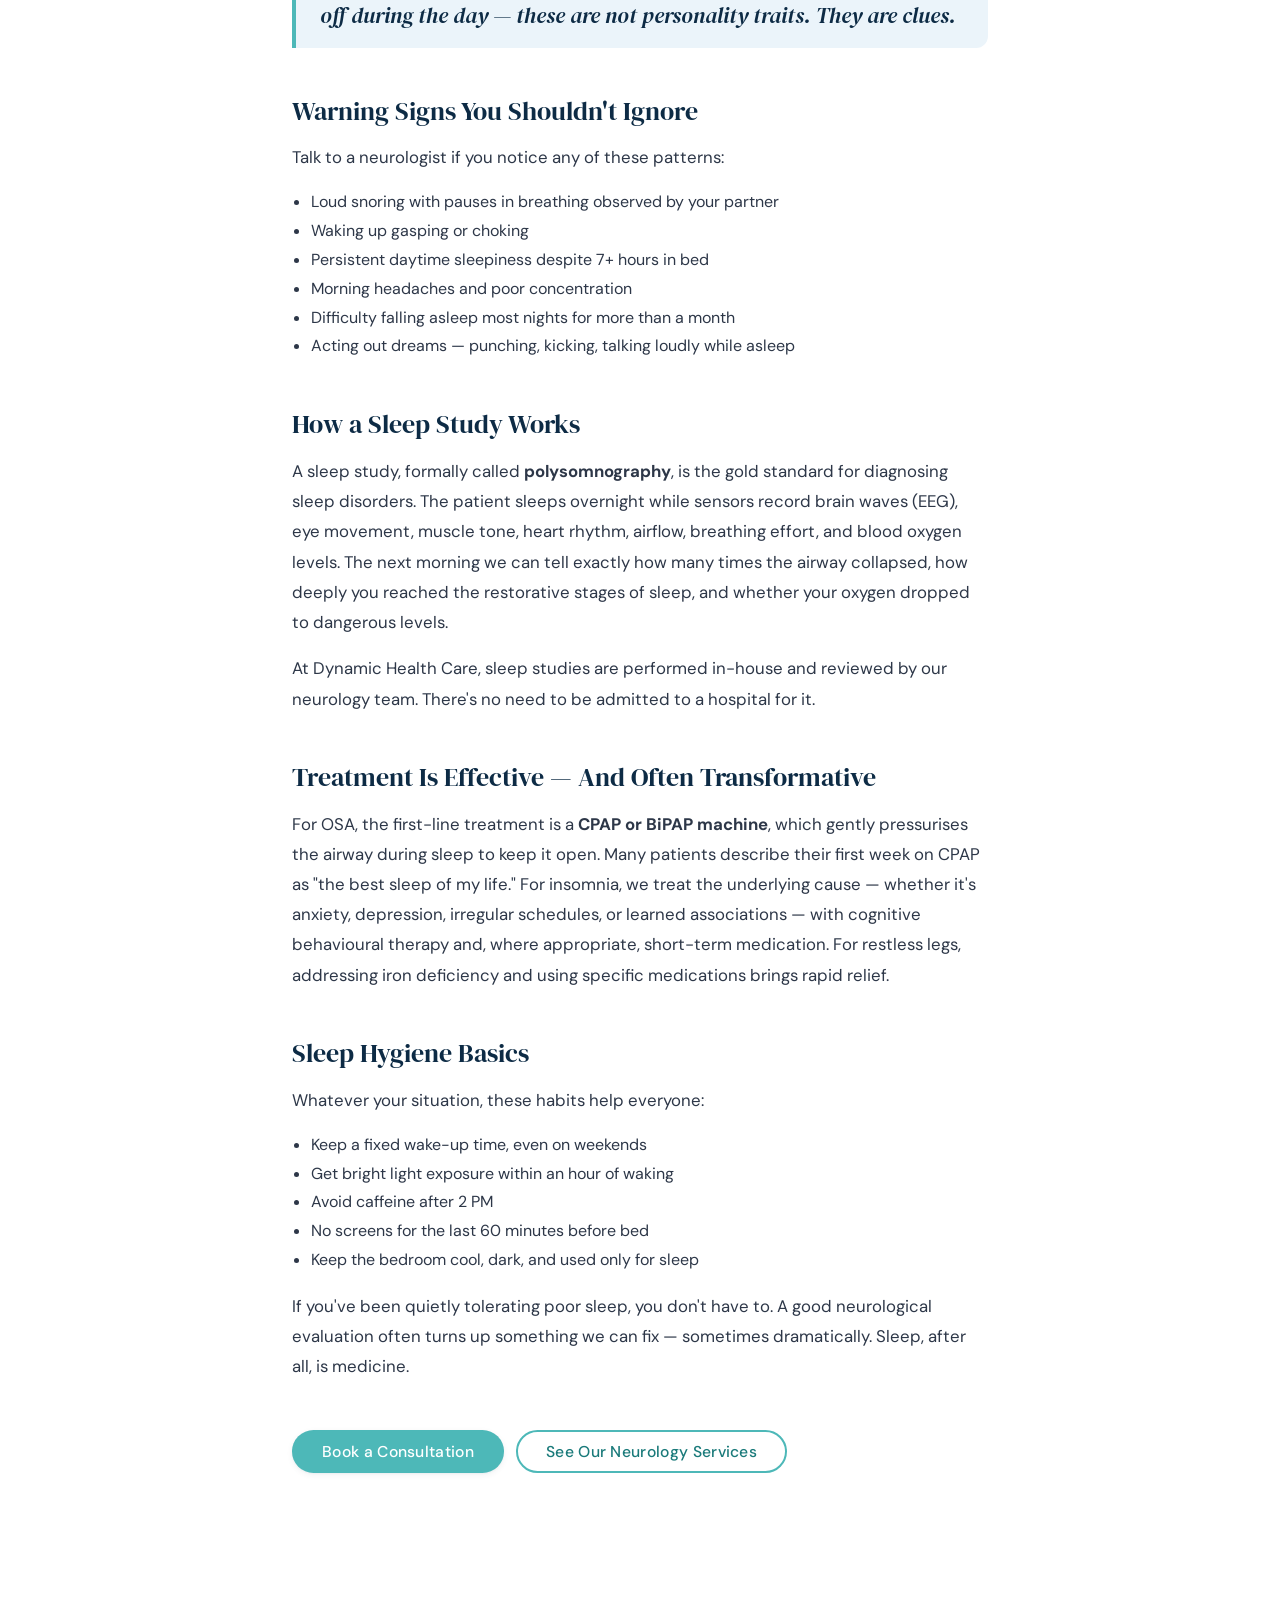
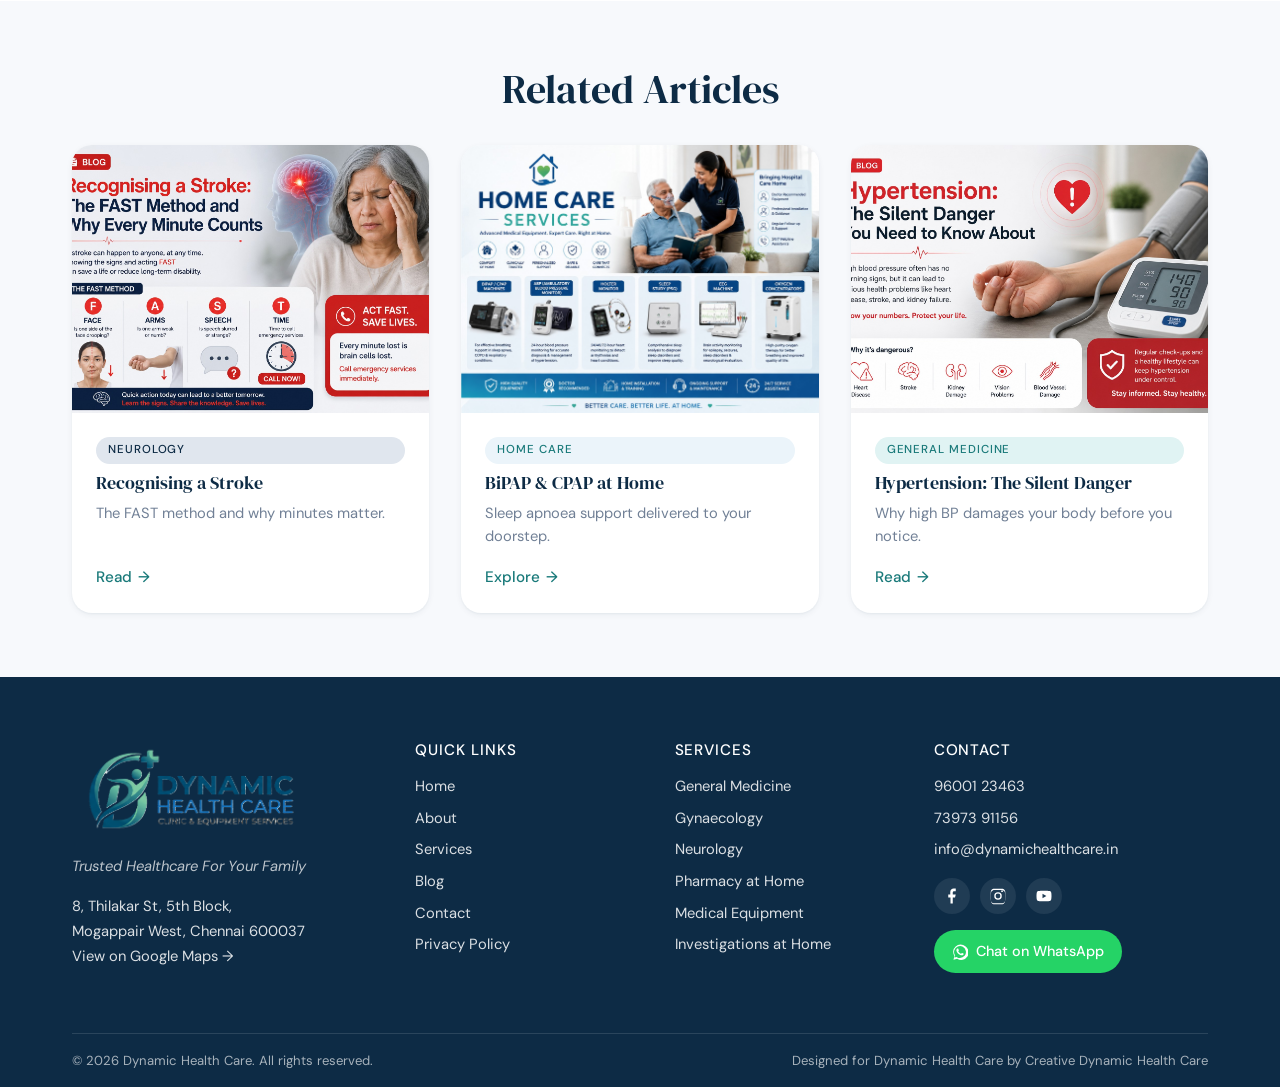
<file: blog-sleep.html>
<!doctype html>
<html lang="en">
<head>
  <meta charset="utf-8" />
  <meta name="viewport" content="width=device-width, initial-scale=1" />
  <title>Why Sleep Is Medicine — Dynamic Health Care Blog</title>
  <meta name="description" content="Sleep is a critical health function. Dr. K. Sankara Subramanian explains common sleep disorders, the warning signs, and how a sleep study works." />
  <link rel="icon" type="image/png" href="assets/images/logo.png" />
  <link rel="stylesheet" href="assets/css/style.css" />
</head>
<body>

  <header class="site-header">
    <div class="emergency-bar"><span class="pulse-dot" aria-hidden="true"></span>Emergency? Call us: <a href="tel:+919600123463">96001 23463</a> | <a href="tel:+917397391156">73973 91156</a></div>
    <nav class="nav" aria-label="Primary">
      <div class="container nav__inner">
        <a href="index.html" class="logo"><img src="assets/images/logo.png" class="logo__img" alt="Dynamic Health Care logo" /><span class="logo__text">Dynamic Health Care</span></a>
        <ul class="nav__menu">
          <li><a class="nav__link" href="index.html">Home</a></li><li><a class="nav__link" href="about.html">About</a></li>
          <li><a class="nav__link has-dropdown" href="#">Specialists</a><ul class="dropdown"><li><a href="general-medicine.html">General Medicine</a></li><li><a href="gynaecology.html">Gynaecology</a></li><li><a href="neurology.html">Neurology</a></li></ul></li>
          <li><a class="nav__link has-dropdown" href="home-care.html">Home Care</a><ul class="dropdown"><li><a href="home-care.html#equipment">Medical Equipment</a></li><li><a href="home-care.html#investigations">Investigations</a></li><li><a href="home-care.html#pharmacy">Pharmacy</a></li></ul></li>
          <li><a class="nav__link" href="blog.html">Blog</a></li><li><a class="nav__link" href="contact.html">Contact</a></li>
        </ul>
        <a href="contact.html#appointment-form" class="btn btn--primary nav__cta">Book Appointment</a>
        <button class="nav__hamburger" aria-label="Open menu"><svg viewBox="0 0 24 24" fill="none" stroke="currentColor" stroke-width="2" stroke-linecap="round"><line x1="3" y1="6" x2="21" y2="6"/><line x1="3" y1="12" x2="21" y2="12"/><line x1="3" y1="18" x2="21" y2="18"/></svg></button>
      </div>
    </nav>
  </header>
  <div class="mobile-menu__overlay"></div>
  <aside id="mobileMenu" class="mobile-menu">
    <button class="mobile-menu__close"><svg viewBox="0 0 24 24" fill="none" stroke="currentColor" stroke-width="2" stroke-linecap="round"><line x1="6" y1="6" x2="18" y2="18"/><line x1="6" y1="18" x2="18" y2="6"/></svg></button>
    <ul>
      <li><a href="index.html">Home</a></li><li><a href="about.html">About</a></li>
      <li><a href="#" class="has-dropdown">Specialists</a><ul><li><a href="general-medicine.html">General Medicine</a></li><li><a href="gynaecology.html">Gynaecology</a></li><li><a href="neurology.html">Neurology</a></li></ul></li>
      <li><a href="home-care.html" class="has-dropdown">Home Care</a><ul><li><a href="home-care.html#equipment">Medical Equipment</a></li><li><a href="home-care.html#investigations">Investigations</a></li><li><a href="home-care.html#pharmacy">Pharmacy</a></li></ul></li>
      <li><a href="blog.html">Blog</a></li><li><a href="contact.html">Contact</a></li>
      <li><a href="contact.html#appointment-form" style="color: var(--teal-dark); font-weight: 600;">Book Appointment &rarr;</a></li>
    </ul>
  </aside>

  <main>
    <section class="page-hero" style="background-image: url('assets/images/blog-sleep.jpg');">
      <!-- REPLACE: blog-sleep.jpg -->
      <div class="page-hero__inner">
        <span class="category-badge category-badge--sleep">Sleep Health</span>
        <h1 style="margin-top: var(--space-md);">Why Sleep Is Medicine</h1>
        <p>Understanding sleep disorders and how we treat them.</p>
        <div class="breadcrumb"><a href="index.html">Home</a><span>&rsaquo;</span><a href="blog.html">Blog</a><span>&rsaquo;</span>Sleep</div>
      </div>
    </section>

    <article class="article">
      <div class="author-card">
        <img src="assets/images/dr-subramanian.jpg" alt="Dr. K. Sankara Subramanian" loading="lazy" />
        <div>
          <strong>Dr. K. Sankara Subramanian</strong>
          <span>Consultant Neurologist &middot; June 2025 &middot; 5 min read</span>
        </div>
      </div>

      <p>For decades, sleep was considered a passive state &mdash; time the body simply spent recovering from the demands of the day. Modern neuroscience tells a very different story. During sleep, your brain consolidates memories, clears metabolic waste, regulates hormones that govern hunger and stress, and repairs the immune system. Sleep is not a luxury. It is medicine, prescribed nightly by your own biology.</p>

      <p>And yet, many of my patients arrive in clinic having not had a truly restorative night's sleep for years. They've adapted to a foggy morning, a 3 PM slump, and a constant low-grade tiredness as if these were inevitable. Often they are not. They are symptoms.</p>

      <h2>What Healthy Sleep Looks Like</h2>
      <p>A normal night of sleep cycles through two main stages every 90 minutes or so: <strong>NREM</strong> (non-rapid eye movement, deep restorative sleep) and <strong>REM</strong> (rapid eye movement, when most dreaming occurs and memory is processed). Healthy adults need 7&ndash;9 hours of sleep, and crucially they need to <em>complete</em> these cycles uninterrupted. Wake repeatedly through the night &mdash; even briefly, even without remembering it &mdash; and the architecture of sleep crumbles.</p>

      <h2>The Common Sleep Disorders</h2>
      <p>Four conditions account for the vast majority of sleep complaints we see:</p>
      <ul>
        <li><strong>Insomnia</strong> &mdash; trouble falling or staying asleep, often driven by stress, anxiety, or poor sleep hygiene.</li>
        <li><strong>Obstructive Sleep Apnoea (OSA)</strong> &mdash; the airway repeatedly collapses during sleep, causing dozens or even hundreds of brief awakenings. The hallmark sign is loud, irregular snoring, often with pauses witnessed by a bed partner.</li>
        <li><strong>Restless Leg Syndrome</strong> &mdash; an uncomfortable urge to move the legs, especially at night, that disrupts sleep onset.</li>
        <li><strong>Narcolepsy</strong> &mdash; excessive daytime sleepiness with sudden sleep attacks, often misdiagnosed for years.</li>
      </ul>

      <p class="pullquote">If you snore loudly, wake up unrefreshed, or catch yourself nodding off during the day &mdash; these are not personality traits. They are clues.</p>

      <h2>Warning Signs You Shouldn't Ignore</h2>
      <p>Talk to a neurologist if you notice any of these patterns:</p>
      <ul>
        <li>Loud snoring with pauses in breathing observed by your partner</li>
        <li>Waking up gasping or choking</li>
        <li>Persistent daytime sleepiness despite 7+ hours in bed</li>
        <li>Morning headaches and poor concentration</li>
        <li>Difficulty falling asleep most nights for more than a month</li>
        <li>Acting out dreams &mdash; punching, kicking, talking loudly while asleep</li>
      </ul>

      <h2>How a Sleep Study Works</h2>
      <p>A sleep study, formally called <strong>polysomnography</strong>, is the gold standard for diagnosing sleep disorders. The patient sleeps overnight while sensors record brain waves (EEG), eye movement, muscle tone, heart rhythm, airflow, breathing effort, and blood oxygen levels. The next morning we can tell exactly how many times the airway collapsed, how deeply you reached the restorative stages of sleep, and whether your oxygen dropped to dangerous levels.</p>
      <p>At Dynamic Health Care, sleep studies are performed in-house and reviewed by our neurology team. There's no need to be admitted to a hospital for it.</p>

      <h2>Treatment Is Effective &mdash; And Often Transformative</h2>
      <p>For OSA, the first-line treatment is a <strong>CPAP or BiPAP machine</strong>, which gently pressurises the airway during sleep to keep it open. Many patients describe their first week on CPAP as "the best sleep of my life." For insomnia, we treat the underlying cause &mdash; whether it's anxiety, depression, irregular schedules, or learned associations &mdash; with cognitive behavioural therapy and, where appropriate, short-term medication. For restless legs, addressing iron deficiency and using specific medications brings rapid relief.</p>

      <h2>Sleep Hygiene Basics</h2>
      <p>Whatever your situation, these habits help everyone:</p>
      <ul>
        <li>Keep a fixed wake-up time, even on weekends</li>
        <li>Get bright light exposure within an hour of waking</li>
        <li>Avoid caffeine after 2 PM</li>
        <li>No screens for the last 60 minutes before bed</li>
        <li>Keep the bedroom cool, dark, and used only for sleep</li>
      </ul>

      <p>If you've been quietly tolerating poor sleep, you don't have to. A good neurological evaluation often turns up something we can fix &mdash; sometimes dramatically. Sleep, after all, is medicine.</p>

      <p style="margin-top: var(--space-2xl);"><a href="contact.html#appointment-form" class="btn btn--primary">Book a Consultation</a> &nbsp; <a href="neurology.html" class="btn btn--outline">See Our Neurology Services</a></p>
    </article>

    <section class="related-articles">
      <div class="container">
        <h2 style="text-align: center; margin-bottom: var(--space-xl);">Related Articles</h2>
        <div class="grid grid--3">
          <article class="blog-card">
            <a href="blog-neurology.html"><img src="assets/images/blog-neuro.jpg" alt="Stroke article" loading="lazy" /></a>
            <div class="blog-card__body">
              <span class="category-badge category-badge--neuro">Neurology</span>
              <h3>Recognising a Stroke</h3>
              <p>The FAST method and why minutes matter.</p>
              <a href="blog-neurology.html" class="link-arrow">Read</a>
            </div>
          </article>
          <article class="blog-card">
            <a href="home-care.html#equipment"><img src="assets/images/service-homecare.jpg" alt="BiPAP / CPAP" loading="lazy" /></a>
            <div class="blog-card__body">
              <span class="category-badge">Home Care</span>
              <h3>BiPAP &amp; CPAP at Home</h3>
              <p>Sleep apnoea support delivered to your doorstep.</p>
              <a href="home-care.html#equipment" class="link-arrow">Explore</a>
            </div>
          </article>
          <article class="blog-card">
            <a href="blog-general-medicine.html"><img src="assets/images/blog-general.jpg" alt="Hypertension" loading="lazy" /></a>
            <div class="blog-card__body">
              <span class="category-badge category-badge--general">General Medicine</span>
              <h3>Hypertension: The Silent Danger</h3>
              <p>Why high BP damages your body before you notice.</p>
              <a href="blog-general-medicine.html" class="link-arrow">Read</a>
            </div>
          </article>
        </div>
      </div>
    </section>
  </main>

  <footer class="site-footer">
    <div class="container">
      <div class="footer__grid">
        <div>
          <a href="index.html" class="footer__logo-link" aria-label="Dynamic Health Care home"><img src="assets/images/logo-with-name.png" class="footer__logo" alt="Dynamic Health Care" /></a>
          <p class="footer__tagline">Trusted Healthcare For Your Family</p>
          <p class="footer__address">8, Thilakar St, 5th Block,<br/>Mogappair West, Chennai 600037<br/><a href="https://maps.google.com/maps?q=mogappair+west+chennai+600037" target="_blank" rel="noopener">View on Google Maps &rarr;</a></p>
        </div>
        <div><h4>Quick Links</h4><ul><li><a href="index.html">Home</a></li><li><a href="about.html">About</a></li><li><a href="general-medicine.html">Services</a></li><li><a href="blog.html">Blog</a></li><li><a href="contact.html">Contact</a></li><li><a href="#" aria-disabled="true">Privacy Policy</a></li></ul></div>
        <div><h4>Services</h4><ul><li><a href="general-medicine.html">General Medicine</a></li><li><a href="gynaecology.html">Gynaecology</a></li><li><a href="neurology.html">Neurology</a></li><li><a href="home-care.html#pharmacy">Pharmacy at Home</a></li><li><a href="home-care.html#equipment">Medical Equipment</a></li><li><a href="home-care.html#investigations">Investigations at Home</a></li></ul></div>
        <div>
          <h4>Contact</h4>
          <ul><li><a href="tel:+919600123463">96001 23463</a></li><li><a href="tel:+917397391156">73973 91156</a></li><li><a href="mailto:info@dynamichealthcare.in">info@dynamichealthcare.in</a></li></ul>
          <div class="social-row">
            <a href="#" aria-label="Facebook"><svg viewBox="0 0 24 24"><path d="M13 22v-8h3l1-4h-4V7.5c0-1.1.4-2 2-2h2V2.1c-.3 0-1.5-.1-2.7-.1-2.7 0-4.6 1.7-4.6 4.7V10H7v4h3v8h3z"/></svg></a>
            <a href="#" aria-label="Instagram"><svg viewBox="0 0 24 24"><path d="M12 2.2c3.2 0 3.6 0 4.8.1 1.2.1 1.8.2 2.2.4.6.2 1 .5 1.4.9.4.4.7.8.9 1.4.2.4.4 1 .4 2.2.1 1.2.1 1.6.1 4.8s0 3.6-.1 4.8c-.1 1.2-.2 1.8-.4 2.2-.2.6-.5 1-.9 1.4-.4.4-.8.7-1.4.9-.4.2-1 .4-2.2.4-1.2.1-1.6.1-4.8.1s-3.6 0-4.8-.1c-1.2-.1-1.8-.2-2.2-.4-.6-.2-1-.5-1.4-.9-.4-.4-.7-.8-.9-1.4-.2-.4-.4-1-.4-2.2C2.2 15.6 2.2 15.2 2.2 12s0-3.6.1-4.8c.1-1.2.2-1.8.4-2.2.2-.6.5-1 .9-1.4.4-.4.8-.7 1.4-.9.4-.2 1-.4 2.2-.4C8.4 2.2 8.8 2.2 12 2.2zm0 1.8c-3.1 0-3.5 0-4.7.1-1.1.1-1.7.2-2.1.4-.5.2-.9.5-1.3.9-.4.4-.7.8-.9 1.3-.2.4-.3 1-.4 2.1-.1 1.2-.1 1.6-.1 4.7s0 3.5.1 4.7c.1 1.1.2 1.7.4 2.1.2.5.5.9.9 1.3.4.4.8.7 1.3.9.4.2 1 .3 2.1.4 1.2.1 1.6.1 4.7.1s3.5 0 4.7-.1c1.1-.1 1.7-.2 2.1-.4.5-.2.9-.5 1.3-.9.4-.4.7-.8.9-1.3.2-.4.3-1 .4-2.1.1-1.2.1-1.6.1-4.7s0-3.5-.1-4.7c-.1-1.1-.2-1.7-.4-2.1-.2-.5-.5-.9-.9-1.3-.4-.4-.8-.7-1.3-.9-.4-.2-1-.3-2.1-.4-1.2-.1-1.6-.1-4.7-.1zm0 3a5 5 0 1 1 0 10 5 5 0 0 1 0-10zm0 8.2a3.2 3.2 0 1 0 0-6.4 3.2 3.2 0 0 0 0 6.4zm5.4-8.4a1.2 1.2 0 1 1 0-2.4 1.2 1.2 0 0 1 0 2.4z"/></svg></a>
            <a href="#" aria-label="YouTube"><svg viewBox="0 0 24 24"><path d="M21.6 7.2a2.5 2.5 0 0 0-1.8-1.8C18.2 5 12 5 12 5s-6.2 0-7.8.4a2.5 2.5 0 0 0-1.8 1.8C2 8.8 2 12 2 12s0 3.2.4 4.8a2.5 2.5 0 0 0 1.8 1.8C5.8 19 12 19 12 19s6.2 0 7.8-.4a2.5 2.5 0 0 0 1.8-1.8c.4-1.6.4-4.8.4-4.8s0-3.2-.4-4.8zM10 15V9l5.2 3z"/></svg></a>
          </div>
          <a href="https://wa.me/917397391156" class="footer__whatsapp" target="_blank" rel="noopener"><svg viewBox="0 0 24 24" width="16" height="16" fill="currentColor"><path d="M20 3.5A11 11 0 0 0 3.7 18l-1.5 5.5 5.6-1.5A11 11 0 1 0 20 3.5zM12 21a8.9 8.9 0 0 1-4.6-1.3l-.3-.2-3.3.9.9-3.2-.2-.3a8.9 8.9 0 1 1 7.5 4.1zm5-6.7c-.3-.1-1.6-.8-1.8-.9-.2-.1-.4-.1-.6.1-.2.3-.7.9-.8 1-.1.2-.3.2-.6.1a7.4 7.4 0 0 1-3.7-3.2c-.3-.5.3-.5.8-1.6.1-.2 0-.4 0-.5l-.9-2.1c-.2-.5-.4-.4-.6-.4h-.5c-.2 0-.5.1-.7.3-.3.3-1 .9-1 2.3 0 1.3 1 2.6 1.1 2.8.1.2 2 3 4.7 4.2 1.7.7 2.3.7 3.1.6.5-.1 1.6-.6 1.8-1.3.2-.6.2-1.2.2-1.3 0-.1-.3-.2-.6-.3z"/></svg>Chat on WhatsApp</a>
        </div>
      </div>
      <div class="footer__copy"><span>&copy; <span id="copyYear">2025</span> Dynamic Health Care. All rights reserved.</span><span>Designed for Dynamic Health Care by Creative Dynamic Health Care</span></div>
    </div>
  </footer>

  <a class="fab-whatsapp" href="https://wa.me/917397391156" target="_blank" rel="noopener" aria-label="Chat with us on WhatsApp">
    <svg viewBox="0 0 24 24"><path d="M20 3.5A11 11 0 0 0 3.7 18l-1.5 5.5 5.6-1.5A11 11 0 1 0 20 3.5zM12 21a8.9 8.9 0 0 1-4.6-1.3l-.3-.2-3.3.9.9-3.2-.2-.3a8.9 8.9 0 1 1 7.5 4.1zm5-6.7c-.3-.1-1.6-.8-1.8-.9-.2-.1-.4-.1-.6.1-.2.3-.7.9-.8 1-.1.2-.3.2-.6.1a7.4 7.4 0 0 1-3.7-3.2c-.3-.5.3-.5.8-1.6.1-.2 0-.4 0-.5l-.9-2.1c-.2-.5-.4-.4-.6-.4h-.5c-.2 0-.5.1-.7.3-.3.3-1 .9-1 2.3 0 1.3 1 2.6 1.1 2.8.1.2 2 3 4.7 4.2 1.7.7 2.3.7 3.1.6.5-.1 1.6-.6 1.8-1.3.2-.6.2-1.2.2-1.3 0-.1-.3-.2-.6-.3z"/></svg>
    <span class="fab-whatsapp__tip">Chat with us on WhatsApp</span>
  </a>
  <a class="med-bot" href="contact.html" aria-label="Open contact page">
    <svg viewBox="0 0 64 64" fill="none" stroke="#0D2B45" stroke-width="2.4" stroke-linecap="round" stroke-linejoin="round" aria-hidden="true">
      <line x1="32" y1="6" x2="32" y2="12"/><circle cx="32" cy="5" r="2" fill="#4DB8B8" stroke="none"/>
      <rect x="12" y="12" width="40" height="32" rx="8" fill="white"/>
      <rect x="28" y="16" width="8" height="8" rx="1.5" fill="#4DB8B8" stroke="none"/>
      <rect x="30" y="14" width="4" height="12" fill="white" stroke="none"/><rect x="26" y="18" width="12" height="4" fill="white" stroke="none"/>
      <circle class="med-bot__eye" cx="24" cy="32" r="2.4" fill="#0D2B45" stroke="none"/><circle class="med-bot__eye" cx="40" cy="32" r="2.4" fill="#0D2B45" stroke="none"/>
      <path d="M26 38 Q32 42 38 38"/><rect x="18" y="44" width="28" height="14" rx="4" fill="white"/><line x1="32" y1="48" x2="32" y2="56"/>
    </svg>
    <span class="med-bot__bubble">How can I help you today?</span>
  </a>
  <script>document.getElementById('copyYear').textContent = new Date().getFullYear();</script>
  <script src="assets/js/main.js"></script>
</body>
</html>
</file>
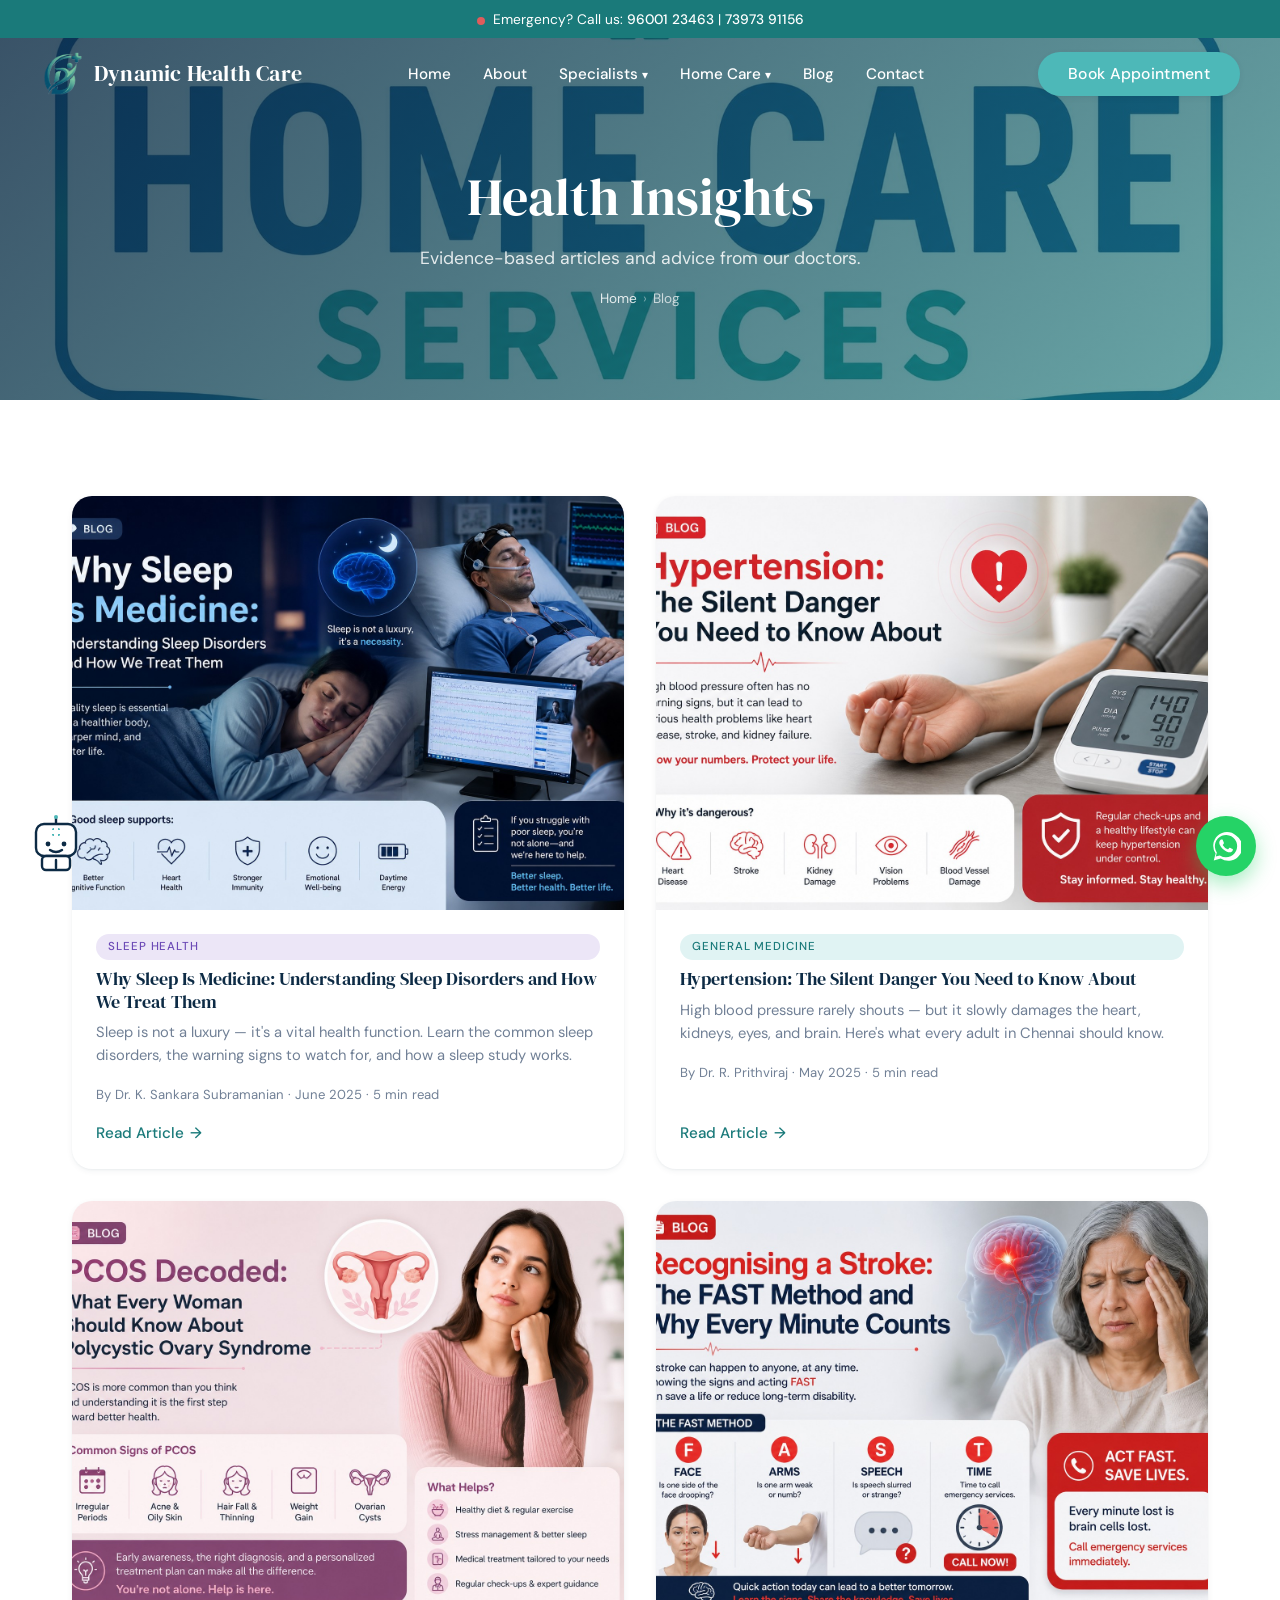
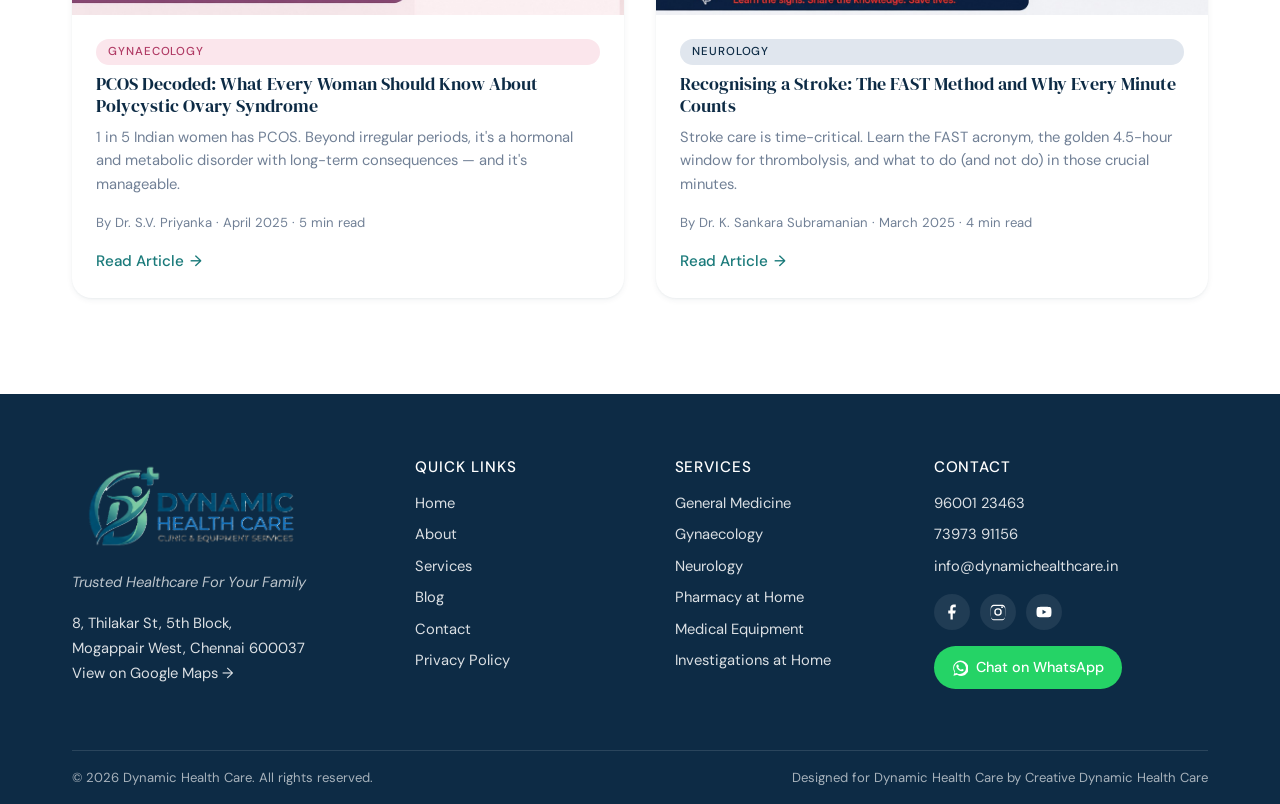
<file: blog.html>
<!doctype html>
<html lang="en">
<head>
  <meta charset="utf-8" />
  <meta name="viewport" content="width=device-width, initial-scale=1" />
  <title>Health Insights — Dynamic Health Care Blog</title>
  <meta name="description" content="Evidence-based health articles from the doctors at Dynamic Health Care — sleep health, hypertension, PCOS, stroke recognition, and more." />
  <link rel="icon" type="image/png" href="assets/images/logo.png" />
  <link rel="stylesheet" href="assets/css/style.css" />
</head>
<body>

  <header class="site-header">
    <div class="emergency-bar"><span class="pulse-dot" aria-hidden="true"></span>Emergency? Call us: <a href="tel:+919600123463">96001 23463</a> | <a href="tel:+917397391156">73973 91156</a></div>
    <nav class="nav" aria-label="Primary">
      <div class="container nav__inner">
        <a href="index.html" class="logo"><img src="assets/images/logo.png" class="logo__img" alt="Dynamic Health Care logo" /><span class="logo__text">Dynamic Health Care</span></a>
        <ul class="nav__menu">
          <li><a class="nav__link" href="index.html">Home</a></li>
          <li><a class="nav__link" href="about.html">About</a></li>
          <li><a class="nav__link has-dropdown" href="#">Specialists</a><ul class="dropdown"><li><a href="general-medicine.html">General Medicine</a></li><li><a href="gynaecology.html">Gynaecology</a></li><li><a href="neurology.html">Neurology</a></li></ul></li>
          <li><a class="nav__link has-dropdown" href="home-care.html">Home Care</a><ul class="dropdown"><li><a href="home-care.html#equipment">Medical Equipment</a></li><li><a href="home-care.html#investigations">Investigations</a></li><li><a href="home-care.html#pharmacy">Pharmacy</a></li></ul></li>
          <li><a class="nav__link" href="blog.html">Blog</a></li>
          <li><a class="nav__link" href="contact.html">Contact</a></li>
        </ul>
        <a href="contact.html#appointment-form" class="btn btn--primary nav__cta">Book Appointment</a>
        <button class="nav__hamburger" aria-label="Open menu"><svg viewBox="0 0 24 24" fill="none" stroke="currentColor" stroke-width="2" stroke-linecap="round"><line x1="3" y1="6" x2="21" y2="6"/><line x1="3" y1="12" x2="21" y2="12"/><line x1="3" y1="18" x2="21" y2="18"/></svg></button>
      </div>
    </nav>
  </header>
  <div class="mobile-menu__overlay"></div>
  <aside id="mobileMenu" class="mobile-menu">
    <button class="mobile-menu__close"><svg viewBox="0 0 24 24" fill="none" stroke="currentColor" stroke-width="2" stroke-linecap="round"><line x1="6" y1="6" x2="18" y2="18"/><line x1="6" y1="18" x2="18" y2="6"/></svg></button>
    <ul>
      <li><a href="index.html">Home</a></li><li><a href="about.html">About</a></li>
      <li><a href="#" class="has-dropdown">Specialists</a><ul><li><a href="general-medicine.html">General Medicine</a></li><li><a href="gynaecology.html">Gynaecology</a></li><li><a href="neurology.html">Neurology</a></li></ul></li>
      <li><a href="home-care.html" class="has-dropdown">Home Care</a><ul><li><a href="home-care.html#equipment">Medical Equipment</a></li><li><a href="home-care.html#investigations">Investigations</a></li><li><a href="home-care.html#pharmacy">Pharmacy</a></li></ul></li>
      <li><a href="blog.html">Blog</a></li><li><a href="contact.html">Contact</a></li>
      <li><a href="contact.html#appointment-form" style="color: var(--teal-dark); font-weight: 600;">Book Appointment &rarr;</a></li>
    </ul>
  </aside>

  <main>
    <section class="page-hero" style="background-image: url('assets/images/hero-home.jpg');">
      <!-- REPLACE: hero-home.jpg -->
      <div class="page-hero__inner">
        <h1>Health Insights</h1>
        <p>Evidence-based articles and advice from our doctors.</p>
        <div class="breadcrumb"><a href="index.html">Home</a><span>&rsaquo;</span>Blog</div>
      </div>
    </section>

    <section class="section">
      <div class="container">
        <div class="grid grid--2 reveal">
          <article class="blog-card">
            <a href="blog-sleep.html"><img src="assets/images/blog-sleep.jpg" alt="Sleep article cover" loading="lazy" /></a>
            <div class="blog-card__body">
              <span class="category-badge category-badge--sleep">Sleep Health</span>
              <h3>Why Sleep Is Medicine: Understanding Sleep Disorders and How We Treat Them</h3>
              <p>Sleep is not a luxury &mdash; it's a vital health function. Learn the common sleep disorders, the warning signs to watch for, and how a sleep study works.</p>
              <p style="font-size: 0.82rem; color: var(--grey-600); margin-bottom: var(--space-md);">By Dr. K. Sankara Subramanian &middot; June 2025 &middot; 5 min read</p>
              <a href="blog-sleep.html" class="link-arrow">Read Article</a>
            </div>
          </article>

          <article class="blog-card">
            <a href="blog-general-medicine.html"><img src="assets/images/blog-general.jpg" alt="Hypertension article cover" loading="lazy" /></a>
            <div class="blog-card__body">
              <span class="category-badge category-badge--general">General Medicine</span>
              <h3>Hypertension: The Silent Danger You Need to Know About</h3>
              <p>High blood pressure rarely shouts &mdash; but it slowly damages the heart, kidneys, eyes, and brain. Here's what every adult in Chennai should know.</p>
              <p style="font-size: 0.82rem; color: var(--grey-600); margin-bottom: var(--space-md);">By Dr. R. Prithviraj &middot; May 2025 &middot; 5 min read</p>
              <a href="blog-general-medicine.html" class="link-arrow">Read Article</a>
            </div>
          </article>

          <article class="blog-card">
            <a href="blog-gynaecology.html"><img src="assets/images/blog-gynae.jpg" alt="PCOS article cover" loading="lazy" /></a>
            <div class="blog-card__body">
              <span class="category-badge category-badge--gynae">Gynaecology</span>
              <h3>PCOS Decoded: What Every Woman Should Know About Polycystic Ovary Syndrome</h3>
              <p>1 in 5 Indian women has PCOS. Beyond irregular periods, it's a hormonal and metabolic disorder with long-term consequences &mdash; and it's manageable.</p>
              <p style="font-size: 0.82rem; color: var(--grey-600); margin-bottom: var(--space-md);">By Dr. S.V. Priyanka &middot; April 2025 &middot; 5 min read</p>
              <a href="blog-gynaecology.html" class="link-arrow">Read Article</a>
            </div>
          </article>

          <article class="blog-card">
            <a href="blog-neurology.html"><img src="assets/images/blog-neuro.jpg" alt="Stroke article cover" loading="lazy" /></a>
            <div class="blog-card__body">
              <span class="category-badge category-badge--neuro">Neurology</span>
              <h3>Recognising a Stroke: The FAST Method and Why Every Minute Counts</h3>
              <p>Stroke care is time-critical. Learn the FAST acronym, the golden 4.5-hour window for thrombolysis, and what to do (and not do) in those crucial minutes.</p>
              <p style="font-size: 0.82rem; color: var(--grey-600); margin-bottom: var(--space-md);">By Dr. K. Sankara Subramanian &middot; March 2025 &middot; 4 min read</p>
              <a href="blog-neurology.html" class="link-arrow">Read Article</a>
            </div>
          </article>
        </div>
      </div>
    </section>
  </main>

  <footer class="site-footer">
    <div class="container">
      <div class="footer__grid">
        <div>
          <a href="index.html" class="footer__logo-link" aria-label="Dynamic Health Care home"><img src="assets/images/logo-with-name.png" class="footer__logo" alt="Dynamic Health Care" /></a>
          <p class="footer__tagline">Trusted Healthcare For Your Family</p>
          <p class="footer__address">8, Thilakar St, 5th Block,<br/>Mogappair West, Chennai 600037<br/><a href="https://maps.google.com/maps?q=mogappair+west+chennai+600037" target="_blank" rel="noopener">View on Google Maps &rarr;</a></p>
        </div>
        <div><h4>Quick Links</h4><ul><li><a href="index.html">Home</a></li><li><a href="about.html">About</a></li><li><a href="general-medicine.html">Services</a></li><li><a href="blog.html">Blog</a></li><li><a href="contact.html">Contact</a></li><li><a href="#" aria-disabled="true">Privacy Policy</a></li></ul></div>
        <div><h4>Services</h4><ul><li><a href="general-medicine.html">General Medicine</a></li><li><a href="gynaecology.html">Gynaecology</a></li><li><a href="neurology.html">Neurology</a></li><li><a href="home-care.html#pharmacy">Pharmacy at Home</a></li><li><a href="home-care.html#equipment">Medical Equipment</a></li><li><a href="home-care.html#investigations">Investigations at Home</a></li></ul></div>
        <div>
          <h4>Contact</h4>
          <ul><li><a href="tel:+919600123463">96001 23463</a></li><li><a href="tel:+917397391156">73973 91156</a></li><li><a href="mailto:info@dynamichealthcare.in">info@dynamichealthcare.in</a></li></ul>
          <div class="social-row">
            <a href="#" aria-label="Facebook"><svg viewBox="0 0 24 24"><path d="M13 22v-8h3l1-4h-4V7.5c0-1.1.4-2 2-2h2V2.1c-.3 0-1.5-.1-2.7-.1-2.7 0-4.6 1.7-4.6 4.7V10H7v4h3v8h3z"/></svg></a>
            <a href="#" aria-label="Instagram"><svg viewBox="0 0 24 24"><path d="M12 2.2c3.2 0 3.6 0 4.8.1 1.2.1 1.8.2 2.2.4.6.2 1 .5 1.4.9.4.4.7.8.9 1.4.2.4.4 1 .4 2.2.1 1.2.1 1.6.1 4.8s0 3.6-.1 4.8c-.1 1.2-.2 1.8-.4 2.2-.2.6-.5 1-.9 1.4-.4.4-.8.7-1.4.9-.4.2-1 .4-2.2.4-1.2.1-1.6.1-4.8.1s-3.6 0-4.8-.1c-1.2-.1-1.8-.2-2.2-.4-.6-.2-1-.5-1.4-.9-.4-.4-.7-.8-.9-1.4-.2-.4-.4-1-.4-2.2C2.2 15.6 2.2 15.2 2.2 12s0-3.6.1-4.8c.1-1.2.2-1.8.4-2.2.2-.6.5-1 .9-1.4.4-.4.8-.7 1.4-.9.4-.2 1-.4 2.2-.4C8.4 2.2 8.8 2.2 12 2.2zm0 1.8c-3.1 0-3.5 0-4.7.1-1.1.1-1.7.2-2.1.4-.5.2-.9.5-1.3.9-.4.4-.7.8-.9 1.3-.2.4-.3 1-.4 2.1-.1 1.2-.1 1.6-.1 4.7s0 3.5.1 4.7c.1 1.1.2 1.7.4 2.1.2.5.5.9.9 1.3.4.4.8.7 1.3.9.4.2 1 .3 2.1.4 1.2.1 1.6.1 4.7.1s3.5 0 4.7-.1c1.1-.1 1.7-.2 2.1-.4.5-.2.9-.5 1.3-.9.4-.4.7-.8.9-1.3.2-.4.3-1 .4-2.1.1-1.2.1-1.6.1-4.7s0-3.5-.1-4.7c-.1-1.1-.2-1.7-.4-2.1-.2-.5-.5-.9-.9-1.3-.4-.4-.8-.7-1.3-.9-.4-.2-1-.3-2.1-.4-1.2-.1-1.6-.1-4.7-.1zm0 3a5 5 0 1 1 0 10 5 5 0 0 1 0-10zm0 8.2a3.2 3.2 0 1 0 0-6.4 3.2 3.2 0 0 0 0 6.4zm5.4-8.4a1.2 1.2 0 1 1 0-2.4 1.2 1.2 0 0 1 0 2.4z"/></svg></a>
            <a href="#" aria-label="YouTube"><svg viewBox="0 0 24 24"><path d="M21.6 7.2a2.5 2.5 0 0 0-1.8-1.8C18.2 5 12 5 12 5s-6.2 0-7.8.4a2.5 2.5 0 0 0-1.8 1.8C2 8.8 2 12 2 12s0 3.2.4 4.8a2.5 2.5 0 0 0 1.8 1.8C5.8 19 12 19 12 19s6.2 0 7.8-.4a2.5 2.5 0 0 0 1.8-1.8c.4-1.6.4-4.8.4-4.8s0-3.2-.4-4.8zM10 15V9l5.2 3z"/></svg></a>
          </div>
          <a href="https://wa.me/917397391156" class="footer__whatsapp" target="_blank" rel="noopener"><svg viewBox="0 0 24 24" width="16" height="16" fill="currentColor"><path d="M20 3.5A11 11 0 0 0 3.7 18l-1.5 5.5 5.6-1.5A11 11 0 1 0 20 3.5zM12 21a8.9 8.9 0 0 1-4.6-1.3l-.3-.2-3.3.9.9-3.2-.2-.3a8.9 8.9 0 1 1 7.5 4.1zm5-6.7c-.3-.1-1.6-.8-1.8-.9-.2-.1-.4-.1-.6.1-.2.3-.7.9-.8 1-.1.2-.3.2-.6.1a7.4 7.4 0 0 1-3.7-3.2c-.3-.5.3-.5.8-1.6.1-.2 0-.4 0-.5l-.9-2.1c-.2-.5-.4-.4-.6-.4h-.5c-.2 0-.5.1-.7.3-.3.3-1 .9-1 2.3 0 1.3 1 2.6 1.1 2.8.1.2 2 3 4.7 4.2 1.7.7 2.3.7 3.1.6.5-.1 1.6-.6 1.8-1.3.2-.6.2-1.2.2-1.3 0-.1-.3-.2-.6-.3z"/></svg>Chat on WhatsApp</a>
        </div>
      </div>
      <div class="footer__copy"><span>&copy; <span id="copyYear">2025</span> Dynamic Health Care. All rights reserved.</span><span>Designed for Dynamic Health Care by Creative Dynamic Health Care</span></div>
    </div>
  </footer>

  <a class="fab-whatsapp" href="https://wa.me/917397391156" target="_blank" rel="noopener" aria-label="Chat with us on WhatsApp">
    <svg viewBox="0 0 24 24"><path d="M20 3.5A11 11 0 0 0 3.7 18l-1.5 5.5 5.6-1.5A11 11 0 1 0 20 3.5zM12 21a8.9 8.9 0 0 1-4.6-1.3l-.3-.2-3.3.9.9-3.2-.2-.3a8.9 8.9 0 1 1 7.5 4.1zm5-6.7c-.3-.1-1.6-.8-1.8-.9-.2-.1-.4-.1-.6.1-.2.3-.7.9-.8 1-.1.2-.3.2-.6.1a7.4 7.4 0 0 1-3.7-3.2c-.3-.5.3-.5.8-1.6.1-.2 0-.4 0-.5l-.9-2.1c-.2-.5-.4-.4-.6-.4h-.5c-.2 0-.5.1-.7.3-.3.3-1 .9-1 2.3 0 1.3 1 2.6 1.1 2.8.1.2 2 3 4.7 4.2 1.7.7 2.3.7 3.1.6.5-.1 1.6-.6 1.8-1.3.2-.6.2-1.2.2-1.3 0-.1-.3-.2-.6-.3z"/></svg>
    <span class="fab-whatsapp__tip">Chat with us on WhatsApp</span>
  </a>
  <a class="med-bot" href="contact.html" aria-label="Open contact page">
    <svg viewBox="0 0 64 64" fill="none" stroke="#0D2B45" stroke-width="2.4" stroke-linecap="round" stroke-linejoin="round" aria-hidden="true">
      <line x1="32" y1="6" x2="32" y2="12"/><circle cx="32" cy="5" r="2" fill="#4DB8B8" stroke="none"/>
      <rect x="12" y="12" width="40" height="32" rx="8" fill="white"/>
      <rect x="28" y="16" width="8" height="8" rx="1.5" fill="#4DB8B8" stroke="none"/>
      <rect x="30" y="14" width="4" height="12" fill="white" stroke="none"/><rect x="26" y="18" width="12" height="4" fill="white" stroke="none"/>
      <circle class="med-bot__eye" cx="24" cy="32" r="2.4" fill="#0D2B45" stroke="none"/><circle class="med-bot__eye" cx="40" cy="32" r="2.4" fill="#0D2B45" stroke="none"/>
      <path d="M26 38 Q32 42 38 38"/><rect x="18" y="44" width="28" height="14" rx="4" fill="white"/><line x1="32" y1="48" x2="32" y2="56"/>
    </svg>
    <span class="med-bot__bubble">How can I help you today?</span>
  </a>
  <script>document.getElementById('copyYear').textContent = new Date().getFullYear();</script>
  <script src="assets/js/main.js"></script>
</body>
</html>
</file>
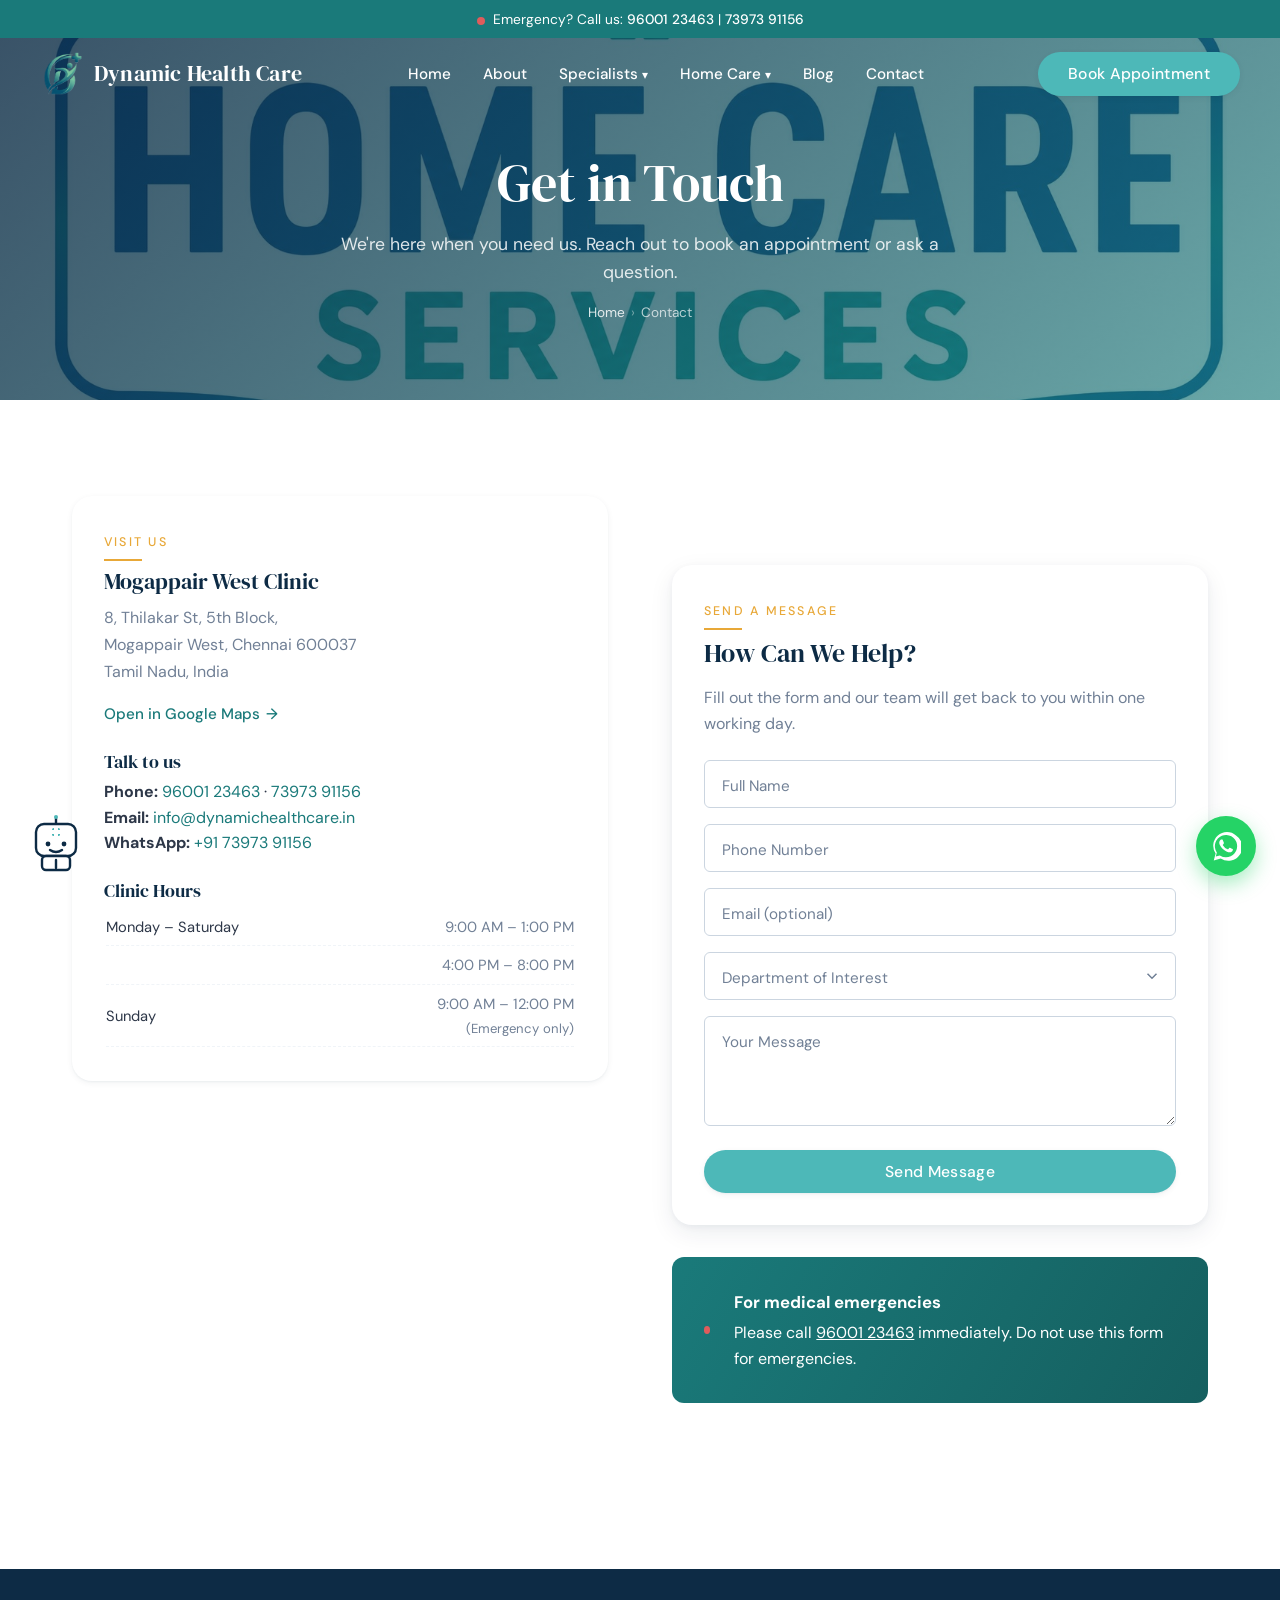
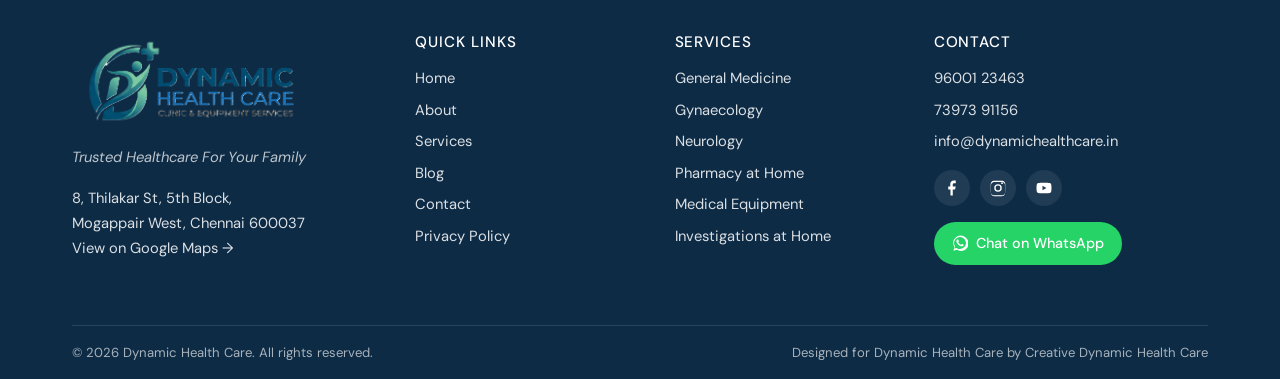
<file: contact.html>
<!doctype html>
<html lang="en">
<head>
  <meta charset="utf-8" />
  <meta name="viewport" content="width=device-width, initial-scale=1" />
  <title>Contact Us — Dynamic Health Care, Mogappair, Chennai</title>
  <meta name="description" content="Contact Dynamic Health Care: address, phone, email, WhatsApp, clinic hours, and online appointment request form. Located in Mogappair West, Chennai." />
  <link rel="icon" type="image/png" href="assets/images/logo.png" />
  <link rel="stylesheet" href="assets/css/style.css" />
</head>
<body>

  <header class="site-header">
    <div class="emergency-bar"><span class="pulse-dot" aria-hidden="true"></span>Emergency? Call us: <a href="tel:+919600123463">96001 23463</a> | <a href="tel:+917397391156">73973 91156</a></div>
    <nav class="nav" aria-label="Primary">
      <div class="container nav__inner">
        <a href="index.html" class="logo"><img src="assets/images/logo.png" class="logo__img" alt="Dynamic Health Care logo" /><span class="logo__text">Dynamic Health Care</span></a>
        <ul class="nav__menu">
          <li><a class="nav__link" href="index.html">Home</a></li>
          <li><a class="nav__link" href="about.html">About</a></li>
          <li><a class="nav__link has-dropdown" href="#">Specialists</a><ul class="dropdown"><li><a href="general-medicine.html">General Medicine</a></li><li><a href="gynaecology.html">Gynaecology</a></li><li><a href="neurology.html">Neurology</a></li></ul></li>
          <li><a class="nav__link has-dropdown" href="home-care.html">Home Care</a><ul class="dropdown"><li><a href="home-care.html#equipment">Medical Equipment</a></li><li><a href="home-care.html#investigations">Investigations</a></li><li><a href="home-care.html#pharmacy">Pharmacy</a></li></ul></li>
          <li><a class="nav__link" href="blog.html">Blog</a></li>
          <li><a class="nav__link" href="contact.html">Contact</a></li>
        </ul>
        <a href="contact.html#appointment-form" class="btn btn--primary nav__cta">Book Appointment</a>
        <button class="nav__hamburger" aria-label="Open menu"><svg viewBox="0 0 24 24" fill="none" stroke="currentColor" stroke-width="2" stroke-linecap="round"><line x1="3" y1="6" x2="21" y2="6"/><line x1="3" y1="12" x2="21" y2="12"/><line x1="3" y1="18" x2="21" y2="18"/></svg></button>
      </div>
    </nav>
  </header>
  <div class="mobile-menu__overlay"></div>
  <aside id="mobileMenu" class="mobile-menu">
    <button class="mobile-menu__close"><svg viewBox="0 0 24 24" fill="none" stroke="currentColor" stroke-width="2" stroke-linecap="round"><line x1="6" y1="6" x2="18" y2="18"/><line x1="6" y1="18" x2="18" y2="6"/></svg></button>
    <ul>
      <li><a href="index.html">Home</a></li><li><a href="about.html">About</a></li>
      <li><a href="#" class="has-dropdown">Specialists</a><ul><li><a href="general-medicine.html">General Medicine</a></li><li><a href="gynaecology.html">Gynaecology</a></li><li><a href="neurology.html">Neurology</a></li></ul></li>
      <li><a href="home-care.html" class="has-dropdown">Home Care</a><ul><li><a href="home-care.html#equipment">Medical Equipment</a></li><li><a href="home-care.html#investigations">Investigations</a></li><li><a href="home-care.html#pharmacy">Pharmacy</a></li></ul></li>
      <li><a href="blog.html">Blog</a></li><li><a href="contact.html">Contact</a></li>
      <li><a href="contact.html#appointment-form" style="color: var(--teal-dark); font-weight: 600;">Book Appointment &rarr;</a></li>
    </ul>
  </aside>

  <main>
    <section class="page-hero" style="background-image: url('assets/images/hero-home.jpg');">
      <!-- REPLACE: hero-home.jpg -->
      <div class="page-hero__inner">
        <h1>Get in Touch</h1>
        <p>We're here when you need us. Reach out to book an appointment or ask a question.</p>
        <div class="breadcrumb"><a href="index.html">Home</a><span>&rsaquo;</span>Contact</div>
      </div>
    </section>

    <section class="section">
      <div class="container">
        <div class="two-col reveal">
          <!-- Left column: contact info + map -->
          <div>
            <div class="info-card" style="margin-bottom: var(--space-lg);">
              <span class="section-label">Visit us</span>
              <h3 style="font-size: 1.4rem; margin-bottom: var(--space-sm);">Mogappair West Clinic</h3>
              <p class="footer__address" style="color: var(--grey-600);">8, Thilakar St, 5th Block,<br/>Mogappair West, Chennai 600037<br/>Tamil Nadu, India</p>
              <p><a href="https://maps.google.com/maps?q=mogappair+west+chennai+600037" target="_blank" rel="noopener" class="link-arrow">Open in Google Maps</a></p>

              <h4 style="margin-top: var(--space-lg);">Talk to us</h4>
              <p>
                <strong>Phone:</strong> <a href="tel:+919600123463">96001 23463</a> &middot; <a href="tel:+917397391156">73973 91156</a><br/>
                <strong>Email:</strong> <a href="mailto:info@dynamichealthcare.in">info@dynamichealthcare.in</a><br/>
                <!-- REPLACE: email placeholder -->
                <strong>WhatsApp:</strong> <a href="https://wa.me/917397391156" target="_blank" rel="noopener">+91 73973 91156</a>
              </p>

              <h4 style="margin-top: var(--space-lg);">Clinic Hours</h4>
              <table class="hours">
                <tr><td>Monday &ndash; Saturday</td><td>9:00 AM &ndash; 1:00 PM</td></tr>
                <tr><td></td><td>4:00 PM &ndash; 8:00 PM</td></tr>
                <tr><td>Sunday</td><td>9:00 AM &ndash; 12:00 PM<br/><span style="font-size: 0.82rem;">(Emergency only)</span></td></tr>
              </table>
            </div>

            <iframe class="map-frame" src="https://maps.google.com/maps?q=mogappair%20west%20chennai%20600037&output=embed" title="Map showing the clinic location in Mogappair West, Chennai" loading="lazy" referrerpolicy="no-referrer-when-downgrade"></iframe>
          </div>

          <!-- Right column: contact form -->
          <div>
            <div class="appt-form-card" id="appointment-form">
              <span class="section-label">Send a message</span>
              <h2 style="font-size: 1.6rem; margin-bottom: var(--space-md);">How Can We Help?</h2>
              <p style="color: var(--grey-600); margin-bottom: var(--space-lg);">Fill out the form and our team will get back to you within one working day.</p>

              <form data-validate data-formspree action="https://formspree.io/f/xvzywzqk" method="POST">
                <!-- REPLACE: swap YOUR_FORMSPREE_ENDPOINT with the real form ID from formspree.io once you sign up -->
                <div class="form-field">
                  <input id="cName" name="name" type="text" required placeholder=" " />
                  <label for="cName">Full Name</label>
                </div>
                <div class="form-field">
                  <input id="cPhone" name="phone" type="tel" required placeholder=" " />
                  <label for="cPhone">Phone Number</label>
                </div>
                <div class="form-field">
                  <input id="cEmail" name="email" type="email" placeholder=" " />
                  <label for="cEmail">Email (optional)</label>
                </div>
                <div class="form-field">
                  <select id="cDept" name="department" required>
                    <option value="" disabled selected hidden></option>
                    <option>General Medicine</option>
                    <option>Gynaecology</option>
                    <option>Neurology</option>
                    <option>Home Care</option>
                    <option>Pharmacy</option>
                    <option>Other</option>
                  </select>
                  <label for="cDept">Department of Interest</label>
                </div>
                <div class="form-field">
                  <textarea id="cMsg" name="message" required placeholder=" "></textarea>
                  <label for="cMsg">Your Message</label>
                </div>
                <button type="submit" class="btn btn--primary" style="width: 100%;">Send Message</button>
                <div class="form-success" role="status">Thank you! We've received your message and will get back to you shortly.</div>
              </form>
            </div>

            <div class="emergency-notice">
              <span class="pulse-dot" aria-hidden="true"></span>
              <div>
                <strong>For medical emergencies</strong>
                Please call <a href="tel:+919600123463">96001 23463</a> immediately. Do not use this form for emergencies.
              </div>
            </div>
          </div>
        </div>
      </div>
    </section>
  </main>

  <footer class="site-footer">
    <div class="container">
      <div class="footer__grid">
        <div>
          <a href="index.html" class="footer__logo-link" aria-label="Dynamic Health Care home"><img src="assets/images/logo-with-name.png" class="footer__logo" alt="Dynamic Health Care" /></a>
          <p class="footer__tagline">Trusted Healthcare For Your Family</p>
          <p class="footer__address">8, Thilakar St, 5th Block,<br/>Mogappair West, Chennai 600037<br/><a href="https://maps.google.com/maps?q=mogappair+west+chennai+600037" target="_blank" rel="noopener">View on Google Maps &rarr;</a></p>
        </div>
        <div><h4>Quick Links</h4><ul><li><a href="index.html">Home</a></li><li><a href="about.html">About</a></li><li><a href="general-medicine.html">Services</a></li><li><a href="blog.html">Blog</a></li><li><a href="contact.html">Contact</a></li><li><a href="#" aria-disabled="true">Privacy Policy</a></li></ul></div>
        <div><h4>Services</h4><ul><li><a href="general-medicine.html">General Medicine</a></li><li><a href="gynaecology.html">Gynaecology</a></li><li><a href="neurology.html">Neurology</a></li><li><a href="home-care.html#pharmacy">Pharmacy at Home</a></li><li><a href="home-care.html#equipment">Medical Equipment</a></li><li><a href="home-care.html#investigations">Investigations at Home</a></li></ul></div>
        <div>
          <h4>Contact</h4>
          <ul><li><a href="tel:+919600123463">96001 23463</a></li><li><a href="tel:+917397391156">73973 91156</a></li><li><a href="mailto:info@dynamichealthcare.in">info@dynamichealthcare.in</a></li></ul>
          <div class="social-row">
            <a href="#" aria-label="Facebook"><svg viewBox="0 0 24 24"><path d="M13 22v-8h3l1-4h-4V7.5c0-1.1.4-2 2-2h2V2.1c-.3 0-1.5-.1-2.7-.1-2.7 0-4.6 1.7-4.6 4.7V10H7v4h3v8h3z"/></svg></a>
            <a href="#" aria-label="Instagram"><svg viewBox="0 0 24 24"><path d="M12 2.2c3.2 0 3.6 0 4.8.1 1.2.1 1.8.2 2.2.4.6.2 1 .5 1.4.9.4.4.7.8.9 1.4.2.4.4 1 .4 2.2.1 1.2.1 1.6.1 4.8s0 3.6-.1 4.8c-.1 1.2-.2 1.8-.4 2.2-.2.6-.5 1-.9 1.4-.4.4-.8.7-1.4.9-.4.2-1 .4-2.2.4-1.2.1-1.6.1-4.8.1s-3.6 0-4.8-.1c-1.2-.1-1.8-.2-2.2-.4-.6-.2-1-.5-1.4-.9-.4-.4-.7-.8-.9-1.4-.2-.4-.4-1-.4-2.2C2.2 15.6 2.2 15.2 2.2 12s0-3.6.1-4.8c.1-1.2.2-1.8.4-2.2.2-.6.5-1 .9-1.4.4-.4.8-.7 1.4-.9.4-.2 1-.4 2.2-.4C8.4 2.2 8.8 2.2 12 2.2zm0 1.8c-3.1 0-3.5 0-4.7.1-1.1.1-1.7.2-2.1.4-.5.2-.9.5-1.3.9-.4.4-.7.8-.9 1.3-.2.4-.3 1-.4 2.1-.1 1.2-.1 1.6-.1 4.7s0 3.5.1 4.7c.1 1.1.2 1.7.4 2.1.2.5.5.9.9 1.3.4.4.8.7 1.3.9.4.2 1 .3 2.1.4 1.2.1 1.6.1 4.7.1s3.5 0 4.7-.1c1.1-.1 1.7-.2 2.1-.4.5-.2.9-.5 1.3-.9.4-.4.7-.8.9-1.3.2-.4.3-1 .4-2.1.1-1.2.1-1.6.1-4.7s0-3.5-.1-4.7c-.1-1.1-.2-1.7-.4-2.1-.2-.5-.5-.9-.9-1.3-.4-.4-.8-.7-1.3-.9-.4-.2-1-.3-2.1-.4-1.2-.1-1.6-.1-4.7-.1zm0 3a5 5 0 1 1 0 10 5 5 0 0 1 0-10zm0 8.2a3.2 3.2 0 1 0 0-6.4 3.2 3.2 0 0 0 0 6.4zm5.4-8.4a1.2 1.2 0 1 1 0-2.4 1.2 1.2 0 0 1 0 2.4z"/></svg></a>
            <a href="#" aria-label="YouTube"><svg viewBox="0 0 24 24"><path d="M21.6 7.2a2.5 2.5 0 0 0-1.8-1.8C18.2 5 12 5 12 5s-6.2 0-7.8.4a2.5 2.5 0 0 0-1.8 1.8C2 8.8 2 12 2 12s0 3.2.4 4.8a2.5 2.5 0 0 0 1.8 1.8C5.8 19 12 19 12 19s6.2 0 7.8-.4a2.5 2.5 0 0 0 1.8-1.8c.4-1.6.4-4.8.4-4.8s0-3.2-.4-4.8zM10 15V9l5.2 3z"/></svg></a>
          </div>
          <a href="https://wa.me/917397391156" class="footer__whatsapp" target="_blank" rel="noopener"><svg viewBox="0 0 24 24" width="16" height="16" fill="currentColor"><path d="M20 3.5A11 11 0 0 0 3.7 18l-1.5 5.5 5.6-1.5A11 11 0 1 0 20 3.5zM12 21a8.9 8.9 0 0 1-4.6-1.3l-.3-.2-3.3.9.9-3.2-.2-.3a8.9 8.9 0 1 1 7.5 4.1zm5-6.7c-.3-.1-1.6-.8-1.8-.9-.2-.1-.4-.1-.6.1-.2.3-.7.9-.8 1-.1.2-.3.2-.6.1a7.4 7.4 0 0 1-3.7-3.2c-.3-.5.3-.5.8-1.6.1-.2 0-.4 0-.5l-.9-2.1c-.2-.5-.4-.4-.6-.4h-.5c-.2 0-.5.1-.7.3-.3.3-1 .9-1 2.3 0 1.3 1 2.6 1.1 2.8.1.2 2 3 4.7 4.2 1.7.7 2.3.7 3.1.6.5-.1 1.6-.6 1.8-1.3.2-.6.2-1.2.2-1.3 0-.1-.3-.2-.6-.3z"/></svg>Chat on WhatsApp</a>
        </div>
      </div>
      <div class="footer__copy"><span>&copy; <span id="copyYear">2025</span> Dynamic Health Care. All rights reserved.</span><span>Designed for Dynamic Health Care by Creative Dynamic Health Care</span></div>
    </div>
  </footer>

  <a class="fab-whatsapp" href="https://wa.me/917397391156" target="_blank" rel="noopener" aria-label="Chat with us on WhatsApp">
    <svg viewBox="0 0 24 24"><path d="M20 3.5A11 11 0 0 0 3.7 18l-1.5 5.5 5.6-1.5A11 11 0 1 0 20 3.5zM12 21a8.9 8.9 0 0 1-4.6-1.3l-.3-.2-3.3.9.9-3.2-.2-.3a8.9 8.9 0 1 1 7.5 4.1zm5-6.7c-.3-.1-1.6-.8-1.8-.9-.2-.1-.4-.1-.6.1-.2.3-.7.9-.8 1-.1.2-.3.2-.6.1a7.4 7.4 0 0 1-3.7-3.2c-.3-.5.3-.5.8-1.6.1-.2 0-.4 0-.5l-.9-2.1c-.2-.5-.4-.4-.6-.4h-.5c-.2 0-.5.1-.7.3-.3.3-1 .9-1 2.3 0 1.3 1 2.6 1.1 2.8.1.2 2 3 4.7 4.2 1.7.7 2.3.7 3.1.6.5-.1 1.6-.6 1.8-1.3.2-.6.2-1.2.2-1.3 0-.1-.3-.2-.6-.3z"/></svg>
    <span class="fab-whatsapp__tip">Chat with us on WhatsApp</span>
  </a>
  <a class="med-bot" href="contact.html" aria-label="Open contact page">
    <svg viewBox="0 0 64 64" fill="none" stroke="#0D2B45" stroke-width="2.4" stroke-linecap="round" stroke-linejoin="round" aria-hidden="true">
      <line x1="32" y1="6" x2="32" y2="12"/><circle cx="32" cy="5" r="2" fill="#4DB8B8" stroke="none"/>
      <rect x="12" y="12" width="40" height="32" rx="8" fill="white"/>
      <rect x="28" y="16" width="8" height="8" rx="1.5" fill="#4DB8B8" stroke="none"/>
      <rect x="30" y="14" width="4" height="12" fill="white" stroke="none"/><rect x="26" y="18" width="12" height="4" fill="white" stroke="none"/>
      <circle class="med-bot__eye" cx="24" cy="32" r="2.4" fill="#0D2B45" stroke="none"/><circle class="med-bot__eye" cx="40" cy="32" r="2.4" fill="#0D2B45" stroke="none"/>
      <path d="M26 38 Q32 42 38 38"/><rect x="18" y="44" width="28" height="14" rx="4" fill="white"/><line x1="32" y1="48" x2="32" y2="56"/>
    </svg>
    <span class="med-bot__bubble">How can I help you today?</span>
  </a>
  <script>document.getElementById('copyYear').textContent = new Date().getFullYear();</script>
  <script src="assets/js/main.js"></script>
</body>
</html>
</file>
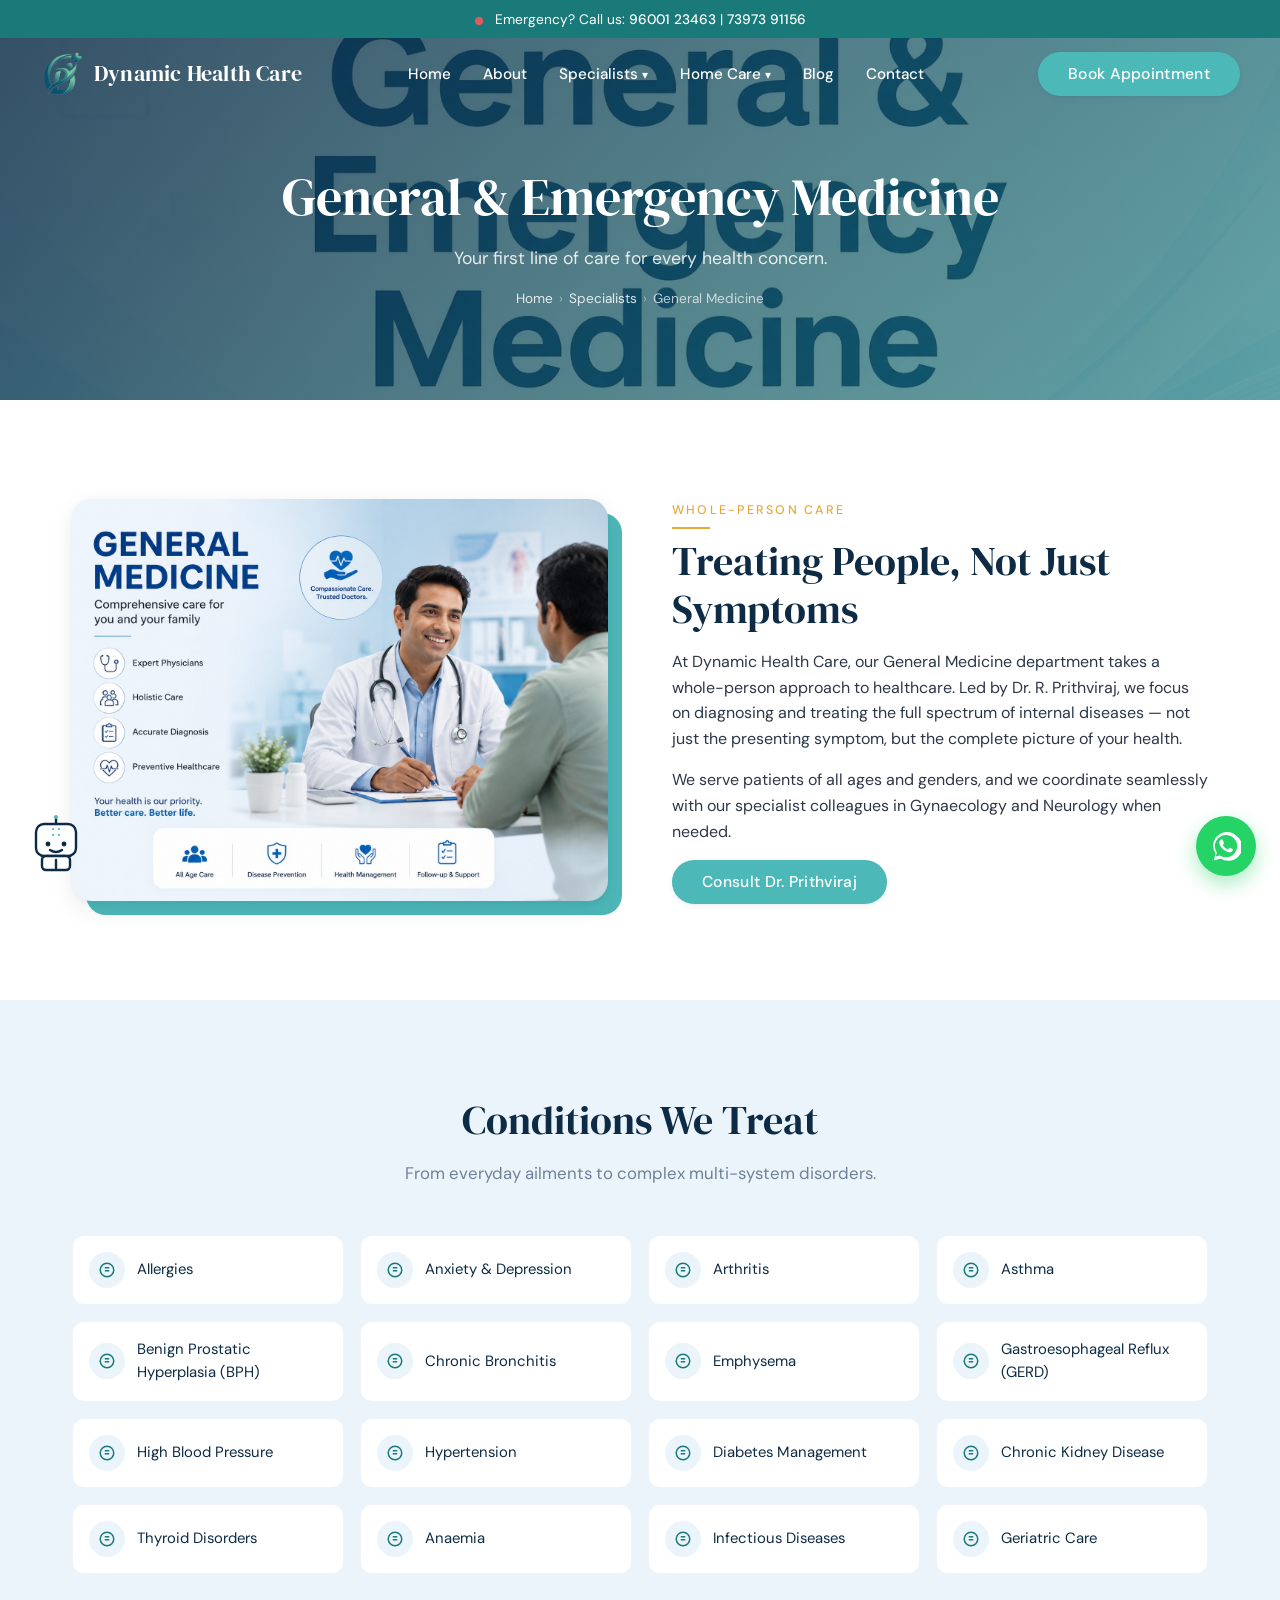
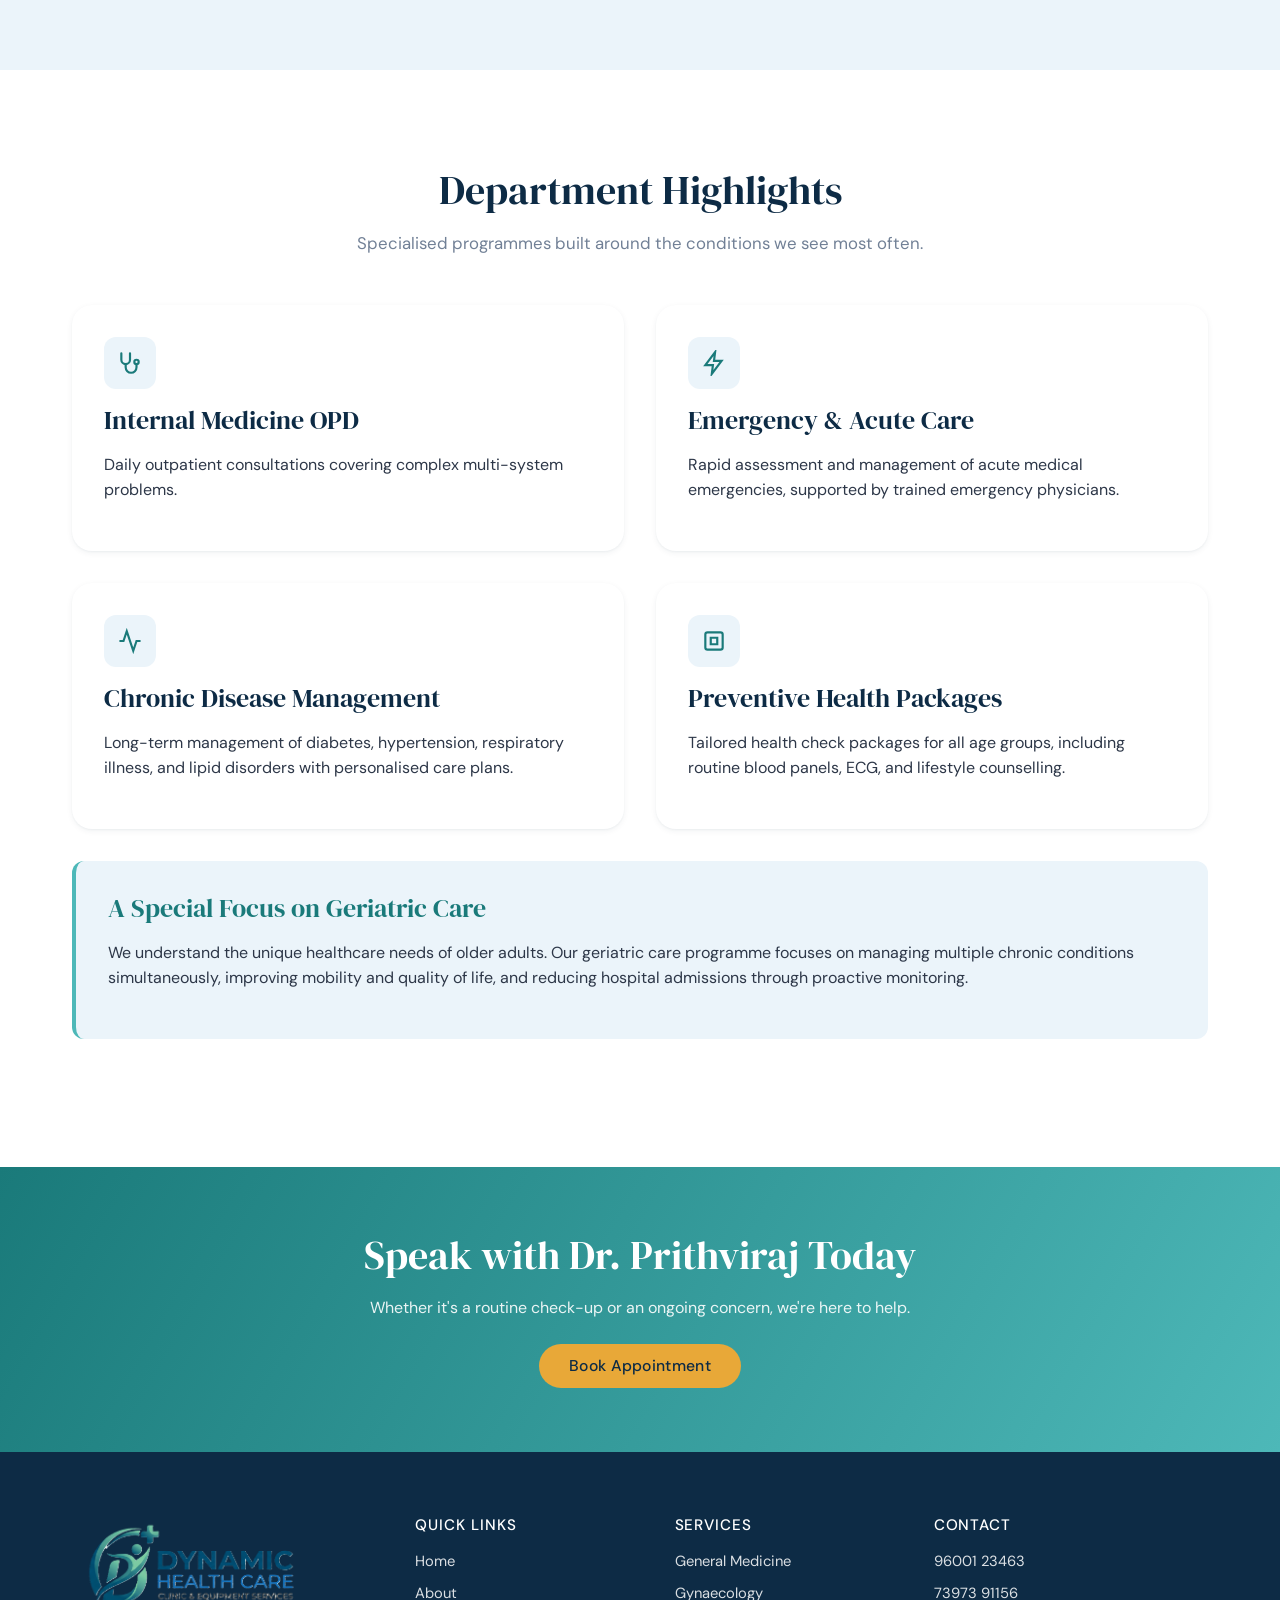
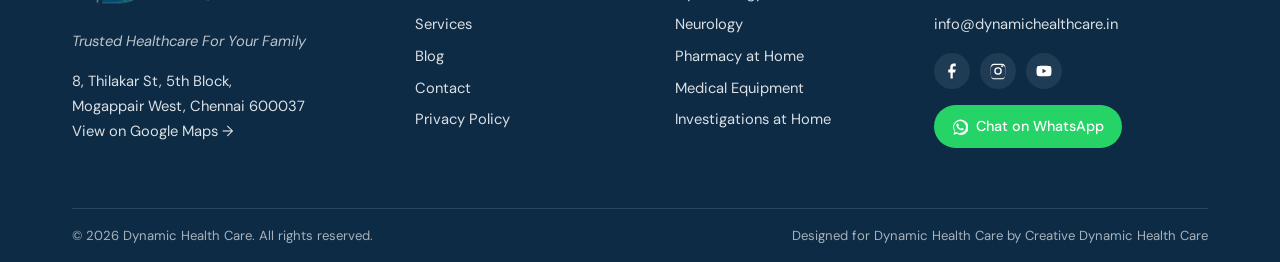
<file: general-medicine.html>
<!doctype html>
<html lang="en">
<head>
  <meta charset="utf-8" />
  <meta name="viewport" content="width=device-width, initial-scale=1" />
  <title>General &amp; Emergency Medicine — Dynamic Health Care</title>
  <meta name="description" content="General & Emergency Medicine at Dynamic Health Care: chronic disease management, acute care, preventive health packages, and geriatric care, led by Dr. R. Prithviraj." />
  <link rel="icon" type="image/png" href="assets/images/logo.png" />
  <link rel="stylesheet" href="assets/css/style.css" />
</head>
<body>

  <header class="site-header">
    <div class="emergency-bar">
      <span class="pulse-dot" aria-hidden="true"></span>
      Emergency? Call us:
      <a href="tel:+919600123463">96001 23463</a> |
      <a href="tel:+917397391156">73973 91156</a>
    </div>
    <nav class="nav" aria-label="Primary">
      <div class="container nav__inner">
        <a href="index.html" class="logo" aria-label="Dynamic Health Care home">
          <img src="assets/images/logo.png" class="logo__img" alt="Dynamic Health Care logo" />
          <span class="logo__text">Dynamic Health Care</span>
        </a>
        <ul class="nav__menu">
          <li><a class="nav__link" href="index.html">Home</a></li>
          <li><a class="nav__link" href="about.html">About</a></li>
          <li>
            <a class="nav__link has-dropdown" href="#" aria-haspopup="true">Specialists</a>
            <ul class="dropdown">
              <li><a href="general-medicine.html">General Medicine</a></li>
              <li><a href="gynaecology.html">Gynaecology</a></li>
              <li><a href="neurology.html">Neurology</a></li>
            </ul>
          </li>
          <li>
            <a class="nav__link has-dropdown" href="home-care.html" aria-haspopup="true">Home Care</a>
            <ul class="dropdown">
              <li><a href="home-care.html#equipment">Medical Equipment</a></li>
              <li><a href="home-care.html#investigations">Investigations</a></li>
              <li><a href="home-care.html#pharmacy">Pharmacy</a></li>
            </ul>
          </li>
          <li><a class="nav__link" href="blog.html">Blog</a></li>
          <li><a class="nav__link" href="contact.html">Contact</a></li>
        </ul>
        <a href="contact.html#appointment-form" class="btn btn--primary nav__cta">Book Appointment</a>
        <button class="nav__hamburger" aria-label="Open menu" aria-controls="mobileMenu">
          <svg viewBox="0 0 24 24" fill="none" stroke="currentColor" stroke-width="2" stroke-linecap="round"><line x1="3" y1="6" x2="21" y2="6"/><line x1="3" y1="12" x2="21" y2="12"/><line x1="3" y1="18" x2="21" y2="18"/></svg>
        </button>
      </div>
    </nav>
  </header>
  <div class="mobile-menu__overlay" aria-hidden="true"></div>
  <aside id="mobileMenu" class="mobile-menu" aria-label="Mobile menu">
    <button class="mobile-menu__close" aria-label="Close menu">
      <svg viewBox="0 0 24 24" fill="none" stroke="currentColor" stroke-width="2" stroke-linecap="round"><line x1="6" y1="6" x2="18" y2="18"/><line x1="6" y1="18" x2="18" y2="6"/></svg>
    </button>
    <ul>
      <li><a href="index.html">Home</a></li>
      <li><a href="about.html">About</a></li>
      <li><a href="#" class="has-dropdown">Specialists</a>
        <ul><li><a href="general-medicine.html">General Medicine</a></li><li><a href="gynaecology.html">Gynaecology</a></li><li><a href="neurology.html">Neurology</a></li></ul>
      </li>
      <li><a href="home-care.html" class="has-dropdown">Home Care</a>
        <ul><li><a href="home-care.html#equipment">Medical Equipment</a></li><li><a href="home-care.html#investigations">Investigations</a></li><li><a href="home-care.html#pharmacy">Pharmacy</a></li></ul>
      </li>
      <li><a href="blog.html">Blog</a></li>
      <li><a href="contact.html">Contact</a></li>
      <li><a href="contact.html#appointment-form" style="color: var(--teal-dark); font-weight: 600;">Book Appointment &rarr;</a></li>
    </ul>
  </aside>

  <main>

    <section class="page-hero" style="background-image: url('assets/images/hero-general.jpg');">
      <!-- REPLACE: hero-general.jpg -->
      <div class="page-hero__inner">
        <h1>General &amp; Emergency Medicine</h1>
        <p>Your first line of care for every health concern.</p>
        <div class="breadcrumb"><a href="index.html">Home</a><span>&rsaquo;</span><a href="#">Specialists</a><span>&rsaquo;</span>General Medicine</div>
      </div>
    </section>

    <!-- Intro -->
    <section class="section">
      <div class="container">
        <div class="two-col reveal">
          <div class="framed-image">
            <img src="assets/images/service-general.jpg" alt="General medicine consultation" loading="lazy" />
            <!-- REPLACE: service-general.jpg -->
          </div>
          <div>
            <span class="section-label">Whole-person care</span>
            <h2>Treating People, Not Just Symptoms</h2>
            <p>At Dynamic Health Care, our General Medicine department takes a whole-person approach to healthcare. Led by Dr. R. Prithviraj, we focus on diagnosing and treating the full spectrum of internal diseases &mdash; not just the presenting symptom, but the complete picture of your health.</p>
            <p>We serve patients of all ages and genders, and we coordinate seamlessly with our specialist colleagues in Gynaecology and Neurology when needed.</p>
            <a href="contact.html#appointment-form" class="btn btn--primary">Consult Dr. Prithviraj</a>
          </div>
        </div>
      </div>
    </section>

    <!-- What We Treat -->
    <section class="section section--pale">
      <div class="container">
        <div class="text-center reveal">
          <h2>Conditions We Treat</h2>
          <p class="section-subtitle">From everyday ailments to complex multi-system disorders.</p>
        </div>
        <div class="conditions-grid reveal">
          <!-- Each: icon + label -->
          <div class="condition-card"><span class="condition-card__icon"><svg viewBox="0 0 24 24" fill="none" stroke="currentColor" stroke-width="2"><circle cx="12" cy="12" r="9"/><path d="M9 9h6M9 13h6"/></svg></span>Allergies</div>
          <div class="condition-card"><span class="condition-card__icon"><svg viewBox="0 0 24 24" fill="none" stroke="currentColor" stroke-width="2"><circle cx="12" cy="12" r="9"/><path d="M9 9h6M9 13h6"/></svg></span>Anxiety &amp; Depression</div>
          <div class="condition-card"><span class="condition-card__icon"><svg viewBox="0 0 24 24" fill="none" stroke="currentColor" stroke-width="2"><circle cx="12" cy="12" r="9"/><path d="M9 9h6M9 13h6"/></svg></span>Arthritis</div>
          <div class="condition-card"><span class="condition-card__icon"><svg viewBox="0 0 24 24" fill="none" stroke="currentColor" stroke-width="2"><circle cx="12" cy="12" r="9"/><path d="M9 9h6M9 13h6"/></svg></span>Asthma</div>
          <div class="condition-card"><span class="condition-card__icon"><svg viewBox="0 0 24 24" fill="none" stroke="currentColor" stroke-width="2"><circle cx="12" cy="12" r="9"/><path d="M9 9h6M9 13h6"/></svg></span>Benign Prostatic Hyperplasia (BPH)</div>
          <div class="condition-card"><span class="condition-card__icon"><svg viewBox="0 0 24 24" fill="none" stroke="currentColor" stroke-width="2"><circle cx="12" cy="12" r="9"/><path d="M9 9h6M9 13h6"/></svg></span>Chronic Bronchitis</div>
          <div class="condition-card"><span class="condition-card__icon"><svg viewBox="0 0 24 24" fill="none" stroke="currentColor" stroke-width="2"><circle cx="12" cy="12" r="9"/><path d="M9 9h6M9 13h6"/></svg></span>Emphysema</div>
          <div class="condition-card"><span class="condition-card__icon"><svg viewBox="0 0 24 24" fill="none" stroke="currentColor" stroke-width="2"><circle cx="12" cy="12" r="9"/><path d="M9 9h6M9 13h6"/></svg></span>Gastroesophageal Reflux (GERD)</div>
          <div class="condition-card"><span class="condition-card__icon"><svg viewBox="0 0 24 24" fill="none" stroke="currentColor" stroke-width="2"><circle cx="12" cy="12" r="9"/><path d="M9 9h6M9 13h6"/></svg></span>High Blood Pressure</div>
          <div class="condition-card"><span class="condition-card__icon"><svg viewBox="0 0 24 24" fill="none" stroke="currentColor" stroke-width="2"><circle cx="12" cy="12" r="9"/><path d="M9 9h6M9 13h6"/></svg></span>Hypertension</div>
          <div class="condition-card"><span class="condition-card__icon"><svg viewBox="0 0 24 24" fill="none" stroke="currentColor" stroke-width="2"><circle cx="12" cy="12" r="9"/><path d="M9 9h6M9 13h6"/></svg></span>Diabetes Management</div>
          <div class="condition-card"><span class="condition-card__icon"><svg viewBox="0 0 24 24" fill="none" stroke="currentColor" stroke-width="2"><circle cx="12" cy="12" r="9"/><path d="M9 9h6M9 13h6"/></svg></span>Chronic Kidney Disease</div>
          <div class="condition-card"><span class="condition-card__icon"><svg viewBox="0 0 24 24" fill="none" stroke="currentColor" stroke-width="2"><circle cx="12" cy="12" r="9"/><path d="M9 9h6M9 13h6"/></svg></span>Thyroid Disorders</div>
          <div class="condition-card"><span class="condition-card__icon"><svg viewBox="0 0 24 24" fill="none" stroke="currentColor" stroke-width="2"><circle cx="12" cy="12" r="9"/><path d="M9 9h6M9 13h6"/></svg></span>Anaemia</div>
          <div class="condition-card"><span class="condition-card__icon"><svg viewBox="0 0 24 24" fill="none" stroke="currentColor" stroke-width="2"><circle cx="12" cy="12" r="9"/><path d="M9 9h6M9 13h6"/></svg></span>Infectious Diseases</div>
          <div class="condition-card"><span class="condition-card__icon"><svg viewBox="0 0 24 24" fill="none" stroke="currentColor" stroke-width="2"><circle cx="12" cy="12" r="9"/><path d="M9 9h6M9 13h6"/></svg></span>Geriatric Care</div>
        </div>
      </div>
    </section>

    <!-- Department Highlights -->
    <section class="section">
      <div class="container">
        <div class="text-center reveal">
          <h2>Department Highlights</h2>
          <p class="section-subtitle">Specialised programmes built around the conditions we see most often.</p>
        </div>
        <div class="grid grid--2 reveal">
          <article class="feature-block">
            <span class="feature-block__icon"><svg viewBox="0 0 24 24" fill="none" stroke="currentColor" stroke-width="2" stroke-linecap="round"><path d="M4 3v6a4 4 0 0 0 8 0V3"/><path d="M8 13v3a5 5 0 0 0 10 0v-2"/><circle cx="18" cy="11" r="2"/></svg></span>
            <h3>Internal Medicine OPD</h3>
            <p>Daily outpatient consultations covering complex multi-system problems.</p>
          </article>
          <article class="feature-block">
            <span class="feature-block__icon"><svg viewBox="0 0 24 24" fill="none" stroke="currentColor" stroke-width="2" stroke-linecap="round"><path d="M13 2L4 14h7l-1 8 9-12h-7z"/></svg></span>
            <h3>Emergency &amp; Acute Care</h3>
            <p>Rapid assessment and management of acute medical emergencies, supported by trained emergency physicians.</p>
          </article>
          <article class="feature-block">
            <span class="feature-block__icon"><svg viewBox="0 0 24 24" fill="none" stroke="currentColor" stroke-width="2" stroke-linecap="round"><path d="M21 12h-3l-3 9-6-18-3 9H3"/></svg></span>
            <h3>Chronic Disease Management</h3>
            <p>Long-term management of diabetes, hypertension, respiratory illness, and lipid disorders with personalised care plans.</p>
          </article>
          <article class="feature-block">
            <span class="feature-block__icon"><svg viewBox="0 0 24 24" fill="none" stroke="currentColor" stroke-width="2" stroke-linecap="round"><rect x="4" y="4" width="16" height="16" rx="2"/><path d="M9 9h6v6H9z"/></svg></span>
            <h3>Preventive Health Packages</h3>
            <p>Tailored health check packages for all age groups, including routine blood panels, ECG, and lifestyle counselling.</p>
          </article>
        </div>

        <!-- Geriatric focus -->
        <div class="callout reveal">
          <h3>A Special Focus on Geriatric Care</h3>
          <p>We understand the unique healthcare needs of older adults. Our geriatric care programme focuses on managing multiple chronic conditions simultaneously, improving mobility and quality of life, and reducing hospital admissions through proactive monitoring.</p>
        </div>
      </div>
    </section>

    <!-- CTA Banner -->
    <section class="cta-banner">
      <div class="container">
        <h2>Speak with Dr. Prithviraj Today</h2>
        <p>Whether it's a routine check-up or an ongoing concern, we're here to help.</p>
        <a href="contact.html#appointment-form" class="btn btn--gold">Book Appointment</a>
      </div>
    </section>

  </main>

  <footer class="site-footer">
    <div class="container">
      <div class="footer__grid">
        <div>
          <a href="index.html" class="footer__logo-link" aria-label="Dynamic Health Care home">
            <img src="assets/images/logo-with-name.png" class="footer__logo" alt="Dynamic Health Care" />
          </a>
          <p class="footer__tagline">Trusted Healthcare For Your Family</p>
          <p class="footer__address">
            8, Thilakar St, 5th Block,<br/>
            Mogappair West, Chennai 600037<br/>
            <a href="https://maps.google.com/maps?q=mogappair+west+chennai+600037" target="_blank" rel="noopener">View on Google Maps &rarr;</a>
          </p>
        </div>
        <div>
          <h4>Quick Links</h4>
          <ul>
            <li><a href="index.html">Home</a></li>
            <li><a href="about.html">About</a></li>
            <li><a href="general-medicine.html">Services</a></li>
            <li><a href="blog.html">Blog</a></li>
            <li><a href="contact.html">Contact</a></li>
            <li><a href="#" aria-disabled="true">Privacy Policy</a></li>
          </ul>
        </div>
        <div>
          <h4>Services</h4>
          <ul>
            <li><a href="general-medicine.html">General Medicine</a></li>
            <li><a href="gynaecology.html">Gynaecology</a></li>
            <li><a href="neurology.html">Neurology</a></li>
            <li><a href="home-care.html#pharmacy">Pharmacy at Home</a></li>
            <li><a href="home-care.html#equipment">Medical Equipment</a></li>
            <li><a href="home-care.html#investigations">Investigations at Home</a></li>
          </ul>
        </div>
        <div>
          <h4>Contact</h4>
          <ul>
            <li><a href="tel:+919600123463">96001 23463</a></li>
            <li><a href="tel:+917397391156">73973 91156</a></li>
            <li><a href="mailto:info@dynamichealthcare.in">info@dynamichealthcare.in</a></li>
          </ul>
          <div class="social-row">
            <a href="#" aria-label="Facebook"><svg viewBox="0 0 24 24"><path d="M13 22v-8h3l1-4h-4V7.5c0-1.1.4-2 2-2h2V2.1c-.3 0-1.5-.1-2.7-.1-2.7 0-4.6 1.7-4.6 4.7V10H7v4h3v8h3z"/></svg></a>
            <a href="#" aria-label="Instagram"><svg viewBox="0 0 24 24"><path d="M12 2.2c3.2 0 3.6 0 4.8.1 1.2.1 1.8.2 2.2.4.6.2 1 .5 1.4.9.4.4.7.8.9 1.4.2.4.4 1 .4 2.2.1 1.2.1 1.6.1 4.8s0 3.6-.1 4.8c-.1 1.2-.2 1.8-.4 2.2-.2.6-.5 1-.9 1.4-.4.4-.8.7-1.4.9-.4.2-1 .4-2.2.4-1.2.1-1.6.1-4.8.1s-3.6 0-4.8-.1c-1.2-.1-1.8-.2-2.2-.4-.6-.2-1-.5-1.4-.9-.4-.4-.7-.8-.9-1.4-.2-.4-.4-1-.4-2.2C2.2 15.6 2.2 15.2 2.2 12s0-3.6.1-4.8c.1-1.2.2-1.8.4-2.2.2-.6.5-1 .9-1.4.4-.4.8-.7 1.4-.9.4-.2 1-.4 2.2-.4C8.4 2.2 8.8 2.2 12 2.2zm0 1.8c-3.1 0-3.5 0-4.7.1-1.1.1-1.7.2-2.1.4-.5.2-.9.5-1.3.9-.4.4-.7.8-.9 1.3-.2.4-.3 1-.4 2.1-.1 1.2-.1 1.6-.1 4.7s0 3.5.1 4.7c.1 1.1.2 1.7.4 2.1.2.5.5.9.9 1.3.4.4.8.7 1.3.9.4.2 1 .3 2.1.4 1.2.1 1.6.1 4.7.1s3.5 0 4.7-.1c1.1-.1 1.7-.2 2.1-.4.5-.2.9-.5 1.3-.9.4-.4.7-.8.9-1.3.2-.4.3-1 .4-2.1.1-1.2.1-1.6.1-4.7s0-3.5-.1-4.7c-.1-1.1-.2-1.7-.4-2.1-.2-.5-.5-.9-.9-1.3-.4-.4-.8-.7-1.3-.9-.4-.2-1-.3-2.1-.4-1.2-.1-1.6-.1-4.7-.1zm0 3a5 5 0 1 1 0 10 5 5 0 0 1 0-10zm0 8.2a3.2 3.2 0 1 0 0-6.4 3.2 3.2 0 0 0 0 6.4zm5.4-8.4a1.2 1.2 0 1 1 0-2.4 1.2 1.2 0 0 1 0 2.4z"/></svg></a>
            <a href="#" aria-label="YouTube"><svg viewBox="0 0 24 24"><path d="M21.6 7.2a2.5 2.5 0 0 0-1.8-1.8C18.2 5 12 5 12 5s-6.2 0-7.8.4a2.5 2.5 0 0 0-1.8 1.8C2 8.8 2 12 2 12s0 3.2.4 4.8a2.5 2.5 0 0 0 1.8 1.8C5.8 19 12 19 12 19s6.2 0 7.8-.4a2.5 2.5 0 0 0 1.8-1.8c.4-1.6.4-4.8.4-4.8s0-3.2-.4-4.8zM10 15V9l5.2 3z"/></svg></a>
          </div>
          <a href="https://wa.me/917397391156" class="footer__whatsapp" target="_blank" rel="noopener">
            <svg viewBox="0 0 24 24" width="16" height="16" fill="currentColor"><path d="M20 3.5A11 11 0 0 0 3.7 18l-1.5 5.5 5.6-1.5A11 11 0 1 0 20 3.5zM12 21a8.9 8.9 0 0 1-4.6-1.3l-.3-.2-3.3.9.9-3.2-.2-.3a8.9 8.9 0 1 1 7.5 4.1zm5-6.7c-.3-.1-1.6-.8-1.8-.9-.2-.1-.4-.1-.6.1-.2.3-.7.9-.8 1-.1.2-.3.2-.6.1a7.4 7.4 0 0 1-3.7-3.2c-.3-.5.3-.5.8-1.6.1-.2 0-.4 0-.5l-.9-2.1c-.2-.5-.4-.4-.6-.4h-.5c-.2 0-.5.1-.7.3-.3.3-1 .9-1 2.3 0 1.3 1 2.6 1.1 2.8.1.2 2 3 4.7 4.2 1.7.7 2.3.7 3.1.6.5-.1 1.6-.6 1.8-1.3.2-.6.2-1.2.2-1.3 0-.1-.3-.2-.6-.3z"/></svg>
            Chat on WhatsApp
          </a>
        </div>
      </div>
      <div class="footer__copy">
        <span>&copy; <span id="copyYear">2025</span> Dynamic Health Care. All rights reserved.</span>
        <span>Designed for Dynamic Health Care by Creative Dynamic Health Care</span>
      </div>
    </div>
  </footer>

  <a class="fab-whatsapp" href="https://wa.me/917397391156" target="_blank" rel="noopener" aria-label="Chat with us on WhatsApp">
    <svg viewBox="0 0 24 24"><path d="M20 3.5A11 11 0 0 0 3.7 18l-1.5 5.5 5.6-1.5A11 11 0 1 0 20 3.5zM12 21a8.9 8.9 0 0 1-4.6-1.3l-.3-.2-3.3.9.9-3.2-.2-.3a8.9 8.9 0 1 1 7.5 4.1zm5-6.7c-.3-.1-1.6-.8-1.8-.9-.2-.1-.4-.1-.6.1-.2.3-.7.9-.8 1-.1.2-.3.2-.6.1a7.4 7.4 0 0 1-3.7-3.2c-.3-.5.3-.5.8-1.6.1-.2 0-.4 0-.5l-.9-2.1c-.2-.5-.4-.4-.6-.4h-.5c-.2 0-.5.1-.7.3-.3.3-1 .9-1 2.3 0 1.3 1 2.6 1.1 2.8.1.2 2 3 4.7 4.2 1.7.7 2.3.7 3.1.6.5-.1 1.6-.6 1.8-1.3.2-.6.2-1.2.2-1.3 0-.1-.3-.2-.6-.3z"/></svg>
    <span class="fab-whatsapp__tip">Chat with us on WhatsApp</span>
  </a>
  <a class="med-bot" href="contact.html" aria-label="Open contact page">
    <svg viewBox="0 0 64 64" fill="none" stroke="#0D2B45" stroke-width="2.4" stroke-linecap="round" stroke-linejoin="round" aria-hidden="true">
      <line x1="32" y1="6" x2="32" y2="12"/>
      <circle cx="32" cy="5" r="2" fill="#4DB8B8" stroke="none"/>
      <rect x="12" y="12" width="40" height="32" rx="8" fill="white"/>
      <rect x="28" y="16" width="8" height="8" rx="1.5" fill="#4DB8B8" stroke="none"/>
      <rect x="30" y="14" width="4" height="12" fill="white" stroke="none"/>
      <rect x="26" y="18" width="12" height="4" fill="white" stroke="none"/>
      <circle class="med-bot__eye" cx="24" cy="32" r="2.4" fill="#0D2B45" stroke="none"/>
      <circle class="med-bot__eye" cx="40" cy="32" r="2.4" fill="#0D2B45" stroke="none"/>
      <path d="M26 38 Q32 42 38 38"/>
      <rect x="18" y="44" width="28" height="14" rx="4" fill="white"/>
      <line x1="32" y1="48" x2="32" y2="56"/>
    </svg>
    <span class="med-bot__bubble">How can I help you today?</span>
  </a>

  <script>document.getElementById('copyYear').textContent = new Date().getFullYear();</script>
  <script src="assets/js/main.js"></script>
</body>
</html>
</file>
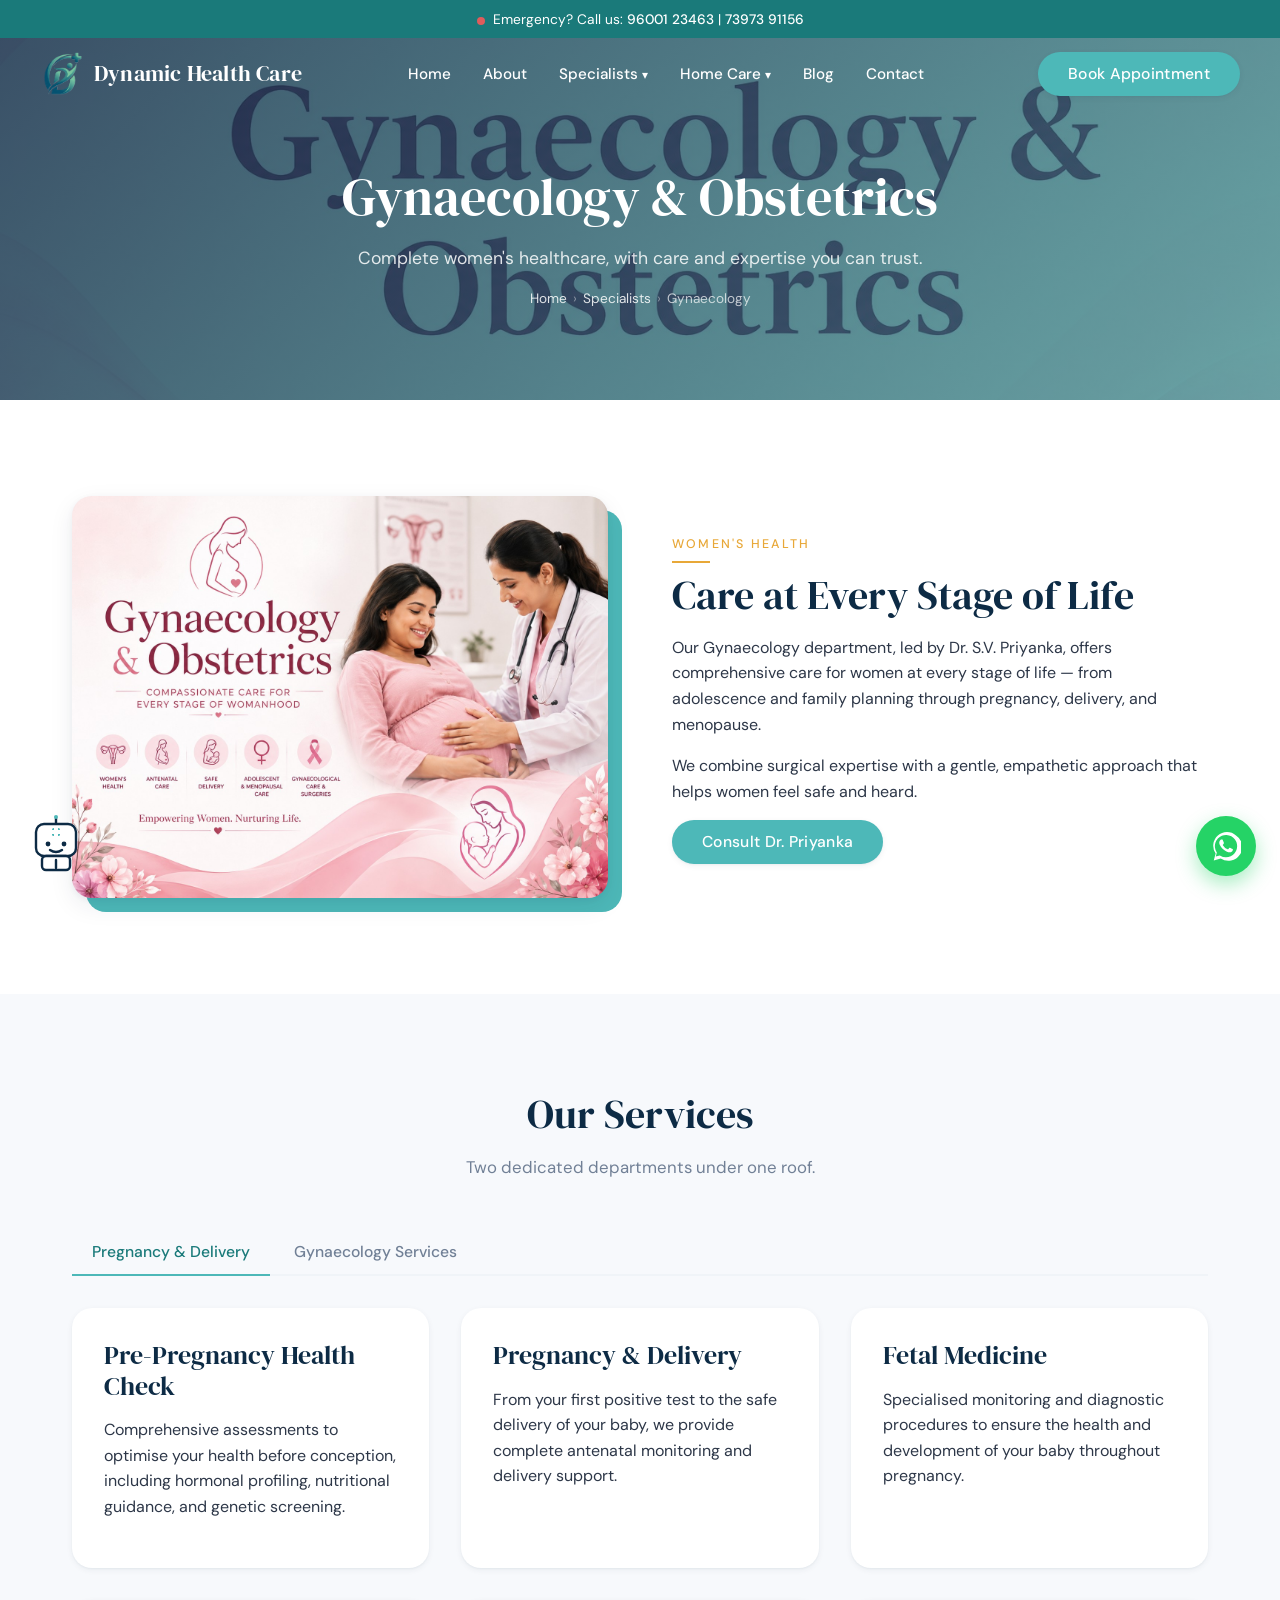
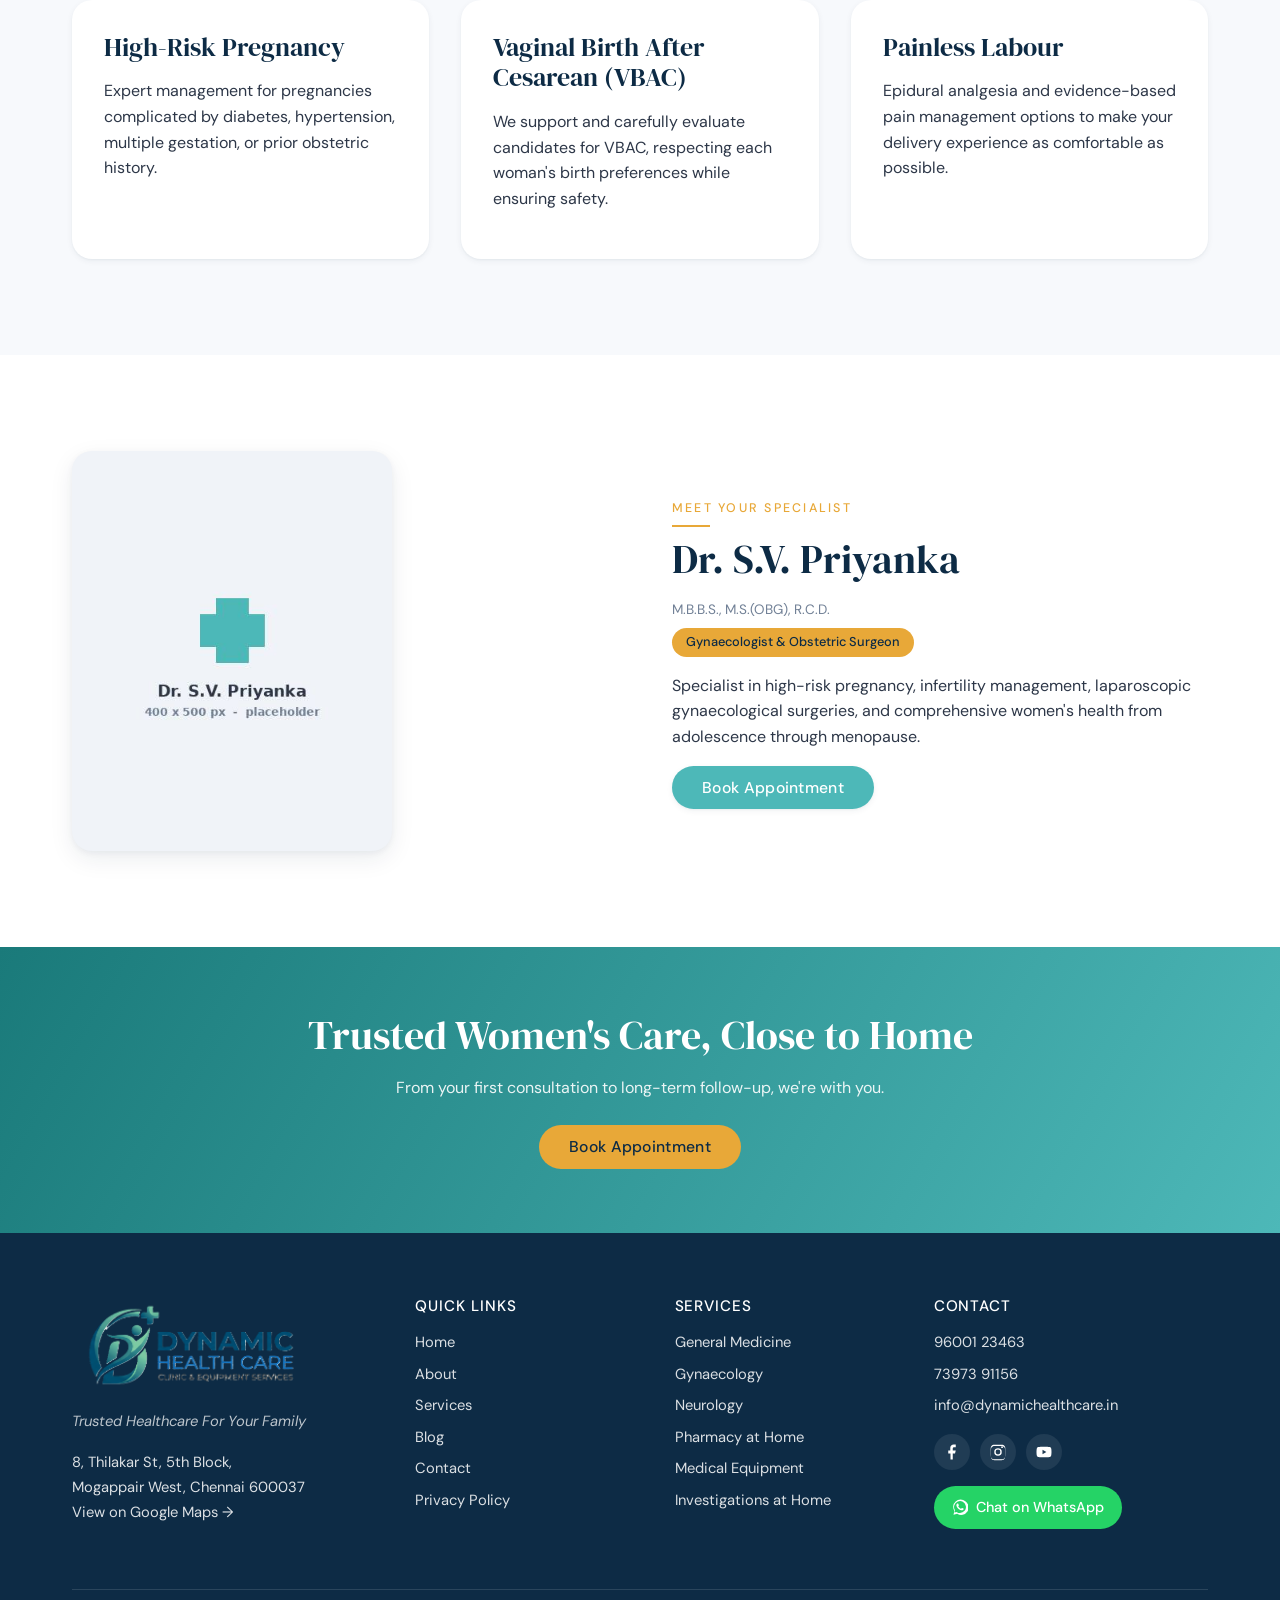
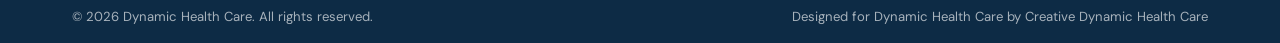
<file: gynaecology.html>
<!doctype html>
<html lang="en">
<head>
  <meta charset="utf-8" />
  <meta name="viewport" content="width=device-width, initial-scale=1" />
  <title>Gynaecology &amp; Obstetrics — Dynamic Health Care</title>
  <meta name="description" content="Complete women's healthcare at Dynamic Health Care: pre-pregnancy, delivery, fetal medicine, gynaecological surgery, and more, led by Dr. S.V. Priyanka." />
  <link rel="icon" type="image/png" href="assets/images/logo.png" />
  <link rel="stylesheet" href="assets/css/style.css" />
</head>
<body>

  <header class="site-header">
    <div class="emergency-bar"><span class="pulse-dot" aria-hidden="true"></span>Emergency? Call us: <a href="tel:+919600123463">96001 23463</a> | <a href="tel:+917397391156">73973 91156</a></div>
    <nav class="nav" aria-label="Primary">
      <div class="container nav__inner">
        <a href="index.html" class="logo"><img src="assets/images/logo.png" class="logo__img" alt="Dynamic Health Care logo" /><span class="logo__text">Dynamic Health Care</span></a>
        <ul class="nav__menu">
          <li><a class="nav__link" href="index.html">Home</a></li>
          <li><a class="nav__link" href="about.html">About</a></li>
          <li><a class="nav__link has-dropdown" href="#">Specialists</a>
            <ul class="dropdown"><li><a href="general-medicine.html">General Medicine</a></li><li><a href="gynaecology.html">Gynaecology</a></li><li><a href="neurology.html">Neurology</a></li></ul></li>
          <li><a class="nav__link has-dropdown" href="home-care.html">Home Care</a>
            <ul class="dropdown"><li><a href="home-care.html#equipment">Medical Equipment</a></li><li><a href="home-care.html#investigations">Investigations</a></li><li><a href="home-care.html#pharmacy">Pharmacy</a></li></ul></li>
          <li><a class="nav__link" href="blog.html">Blog</a></li>
          <li><a class="nav__link" href="contact.html">Contact</a></li>
        </ul>
        <a href="contact.html#appointment-form" class="btn btn--primary nav__cta">Book Appointment</a>
        <button class="nav__hamburger" aria-label="Open menu"><svg viewBox="0 0 24 24" fill="none" stroke="currentColor" stroke-width="2" stroke-linecap="round"><line x1="3" y1="6" x2="21" y2="6"/><line x1="3" y1="12" x2="21" y2="12"/><line x1="3" y1="18" x2="21" y2="18"/></svg></button>
      </div>
    </nav>
  </header>
  <div class="mobile-menu__overlay"></div>
  <aside id="mobileMenu" class="mobile-menu">
    <button class="mobile-menu__close"><svg viewBox="0 0 24 24" fill="none" stroke="currentColor" stroke-width="2" stroke-linecap="round"><line x1="6" y1="6" x2="18" y2="18"/><line x1="6" y1="18" x2="18" y2="6"/></svg></button>
    <ul>
      <li><a href="index.html">Home</a></li>
      <li><a href="about.html">About</a></li>
      <li><a href="#" class="has-dropdown">Specialists</a><ul><li><a href="general-medicine.html">General Medicine</a></li><li><a href="gynaecology.html">Gynaecology</a></li><li><a href="neurology.html">Neurology</a></li></ul></li>
      <li><a href="home-care.html" class="has-dropdown">Home Care</a><ul><li><a href="home-care.html#equipment">Medical Equipment</a></li><li><a href="home-care.html#investigations">Investigations</a></li><li><a href="home-care.html#pharmacy">Pharmacy</a></li></ul></li>
      <li><a href="blog.html">Blog</a></li>
      <li><a href="contact.html">Contact</a></li>
      <li><a href="contact.html#appointment-form" style="color: var(--teal-dark); font-weight: 600;">Book Appointment &rarr;</a></li>
    </ul>
  </aside>

  <main>

    <section class="page-hero" style="background-image: url('assets/images/hero-gynae.jpg');">
      <!-- REPLACE: hero-gynae.jpg -->
      <div class="page-hero__inner">
        <h1>Gynaecology &amp; Obstetrics</h1>
        <p>Complete women's healthcare, with care and expertise you can trust.</p>
        <div class="breadcrumb"><a href="index.html">Home</a><span>&rsaquo;</span><a href="#">Specialists</a><span>&rsaquo;</span>Gynaecology</div>
      </div>
    </section>

    <section class="section">
      <div class="container">
        <div class="two-col reveal">
          <div class="framed-image">
            <img src="assets/images/service-gynae.jpg" alt="Gynaecology consultation room" loading="lazy" />
            <!-- REPLACE: service-gynae.jpg -->
          </div>
          <div>
            <span class="section-label">Women's health</span>
            <h2>Care at Every Stage of Life</h2>
            <p>Our Gynaecology department, led by Dr. S.V. Priyanka, offers comprehensive care for women at every stage of life &mdash; from adolescence and family planning through pregnancy, delivery, and menopause.</p>
            <p>We combine surgical expertise with a gentle, empathetic approach that helps women feel safe and heard.</p>
            <a href="contact.html#appointment-form" class="btn btn--primary">Consult Dr. Priyanka</a>
          </div>
        </div>
      </div>
    </section>

    <!-- Tabbed services -->
    <section class="section section--off">
      <div class="container">
        <div class="text-center reveal">
          <h2>Our Services</h2>
          <p class="section-subtitle">Two dedicated departments under one roof.</p>
        </div>

        <div class="reveal">
          <div class="tab-row" role="tablist">
            <button type="button" class="is-active" role="tab">Pregnancy &amp; Delivery</button>
            <button type="button" role="tab">Gynaecology Services</button>
          </div>

          <!-- Pregnancy & Delivery -->
          <div class="tab-panel is-active">
            <div class="grid grid--3">
              <article class="feature-block">
                <h3>Pre-Pregnancy Health Check</h3>
                <p>Comprehensive assessments to optimise your health before conception, including hormonal profiling, nutritional guidance, and genetic screening.</p>
              </article>
              <article class="feature-block">
                <h3>Pregnancy &amp; Delivery</h3>
                <p>From your first positive test to the safe delivery of your baby, we provide complete antenatal monitoring and delivery support.</p>
              </article>
              <article class="feature-block">
                <h3>Fetal Medicine</h3>
                <p>Specialised monitoring and diagnostic procedures to ensure the health and development of your baby throughout pregnancy.</p>
              </article>
              <article class="feature-block">
                <h3>High-Risk Pregnancy</h3>
                <p>Expert management for pregnancies complicated by diabetes, hypertension, multiple gestation, or prior obstetric history.</p>
              </article>
              <article class="feature-block">
                <h3>Vaginal Birth After Cesarean (VBAC)</h3>
                <p>We support and carefully evaluate candidates for VBAC, respecting each woman's birth preferences while ensuring safety.</p>
              </article>
              <article class="feature-block">
                <h3>Painless Labour</h3>
                <p>Epidural analgesia and evidence-based pain management options to make your delivery experience as comfortable as possible.</p>
              </article>
            </div>
          </div>

          <!-- Gynaecology Services -->
          <div class="tab-panel">
            <div class="grid grid--3">
              <article class="feature-block">
                <h3>Uterine Health</h3>
                <p>Diagnosis and management of fibroids, endometriosis, polyps, uterine prolapse, and abnormal uterine bleeding.</p>
              </article>
              <article class="feature-block">
                <h3>Menopause Health</h3>
                <p>Hormonal therapy guidance, symptom management, and lifestyle support for women navigating menopause.</p>
              </article>
              <article class="feature-block">
                <h3>Ovarian Health</h3>
                <p>Detection and management of PCOS, ovarian cysts, and other ovarian conditions.</p>
              </article>
              <article class="feature-block">
                <h3>Cervical Health</h3>
                <p>Pap smears, colposcopy, and HPV screening as part of routine preventive cervical health care.</p>
              </article>
              <article class="feature-block">
                <h3>Gynaecological Surgeries</h3>
                <p>Laparoscopic and open surgical procedures including hysterectomy, myomectomy, and ovarian cystectomy.</p>
              </article>
              <article class="feature-block">
                <h3>Uro-Gynaecology</h3>
                <p>Treatment of pelvic floor disorders including urinary incontinence, pelvic organ prolapse, and overactive bladder.</p>
              </article>
              <article class="feature-block">
                <h3>Infertility</h3>
                <p>Evaluation and management of infertility in both partners, including ovulation induction, IUI coordination, and referral for IVF when required.</p>
              </article>
              <article class="feature-block">
                <h3>Cancer in Women</h3>
                <p>Early detection, counselling, and management of gynaecological cancers including cervical, uterine, and ovarian cancers.</p>
              </article>
            </div>
          </div>
        </div>
      </div>
    </section>

    <!-- Doctor CTA -->
    <section class="section">
      <div class="container">
        <div class="two-col reveal" style="align-items: center;">
          <div>
            <img src="assets/images/dr-priyanka.jpg" alt="Dr. S.V. Priyanka" style="width: 320px; border-radius: var(--radius-lg); box-shadow: var(--shadow-md);" loading="lazy" />
            <!-- REPLACE: dr-priyanka.jpg -->
          </div>
          <div>
            <span class="section-label">Meet your specialist</span>
            <h2>Dr. S.V. Priyanka</h2>
            <span class="doctor-card__creds">M.B.B.S., M.S.(OBG), R.C.D.</span>
            <span class="doctor-card__badge">Gynaecologist &amp; Obstetric Surgeon</span>
            <p>Specialist in high-risk pregnancy, infertility management, laparoscopic gynaecological surgeries, and comprehensive women's health from adolescence through menopause.</p>
            <a href="contact.html#appointment-form" class="btn btn--primary">Book Appointment</a>
          </div>
        </div>
      </div>
    </section>

    <section class="cta-banner">
      <div class="container">
        <h2>Trusted Women's Care, Close to Home</h2>
        <p>From your first consultation to long-term follow-up, we're with you.</p>
        <a href="contact.html#appointment-form" class="btn btn--gold">Book Appointment</a>
      </div>
    </section>

  </main>

  <footer class="site-footer">
    <div class="container">
      <div class="footer__grid">
        <div>
          <a href="index.html" class="footer__logo-link" aria-label="Dynamic Health Care home"><img src="assets/images/logo-with-name.png" class="footer__logo" alt="Dynamic Health Care" /></a>
          <p class="footer__tagline">Trusted Healthcare For Your Family</p>
          <p class="footer__address">8, Thilakar St, 5th Block,<br/>Mogappair West, Chennai 600037<br/><a href="https://maps.google.com/maps?q=mogappair+west+chennai+600037" target="_blank" rel="noopener">View on Google Maps &rarr;</a></p>
        </div>
        <div>
          <h4>Quick Links</h4>
          <ul><li><a href="index.html">Home</a></li><li><a href="about.html">About</a></li><li><a href="general-medicine.html">Services</a></li><li><a href="blog.html">Blog</a></li><li><a href="contact.html">Contact</a></li><li><a href="#" aria-disabled="true">Privacy Policy</a></li></ul>
        </div>
        <div>
          <h4>Services</h4>
          <ul><li><a href="general-medicine.html">General Medicine</a></li><li><a href="gynaecology.html">Gynaecology</a></li><li><a href="neurology.html">Neurology</a></li><li><a href="home-care.html#pharmacy">Pharmacy at Home</a></li><li><a href="home-care.html#equipment">Medical Equipment</a></li><li><a href="home-care.html#investigations">Investigations at Home</a></li></ul>
        </div>
        <div>
          <h4>Contact</h4>
          <ul><li><a href="tel:+919600123463">96001 23463</a></li><li><a href="tel:+917397391156">73973 91156</a></li><li><a href="mailto:info@dynamichealthcare.in">info@dynamichealthcare.in</a></li></ul>
          <div class="social-row">
            <a href="#" aria-label="Facebook"><svg viewBox="0 0 24 24"><path d="M13 22v-8h3l1-4h-4V7.5c0-1.1.4-2 2-2h2V2.1c-.3 0-1.5-.1-2.7-.1-2.7 0-4.6 1.7-4.6 4.7V10H7v4h3v8h3z"/></svg></a>
            <a href="#" aria-label="Instagram"><svg viewBox="0 0 24 24"><path d="M12 2.2c3.2 0 3.6 0 4.8.1 1.2.1 1.8.2 2.2.4.6.2 1 .5 1.4.9.4.4.7.8.9 1.4.2.4.4 1 .4 2.2.1 1.2.1 1.6.1 4.8s0 3.6-.1 4.8c-.1 1.2-.2 1.8-.4 2.2-.2.6-.5 1-.9 1.4-.4.4-.8.7-1.4.9-.4.2-1 .4-2.2.4-1.2.1-1.6.1-4.8.1s-3.6 0-4.8-.1c-1.2-.1-1.8-.2-2.2-.4-.6-.2-1-.5-1.4-.9-.4-.4-.7-.8-.9-1.4-.2-.4-.4-1-.4-2.2C2.2 15.6 2.2 15.2 2.2 12s0-3.6.1-4.8c.1-1.2.2-1.8.4-2.2.2-.6.5-1 .9-1.4.4-.4.8-.7 1.4-.9.4-.2 1-.4 2.2-.4C8.4 2.2 8.8 2.2 12 2.2zm0 1.8c-3.1 0-3.5 0-4.7.1-1.1.1-1.7.2-2.1.4-.5.2-.9.5-1.3.9-.4.4-.7.8-.9 1.3-.2.4-.3 1-.4 2.1-.1 1.2-.1 1.6-.1 4.7s0 3.5.1 4.7c.1 1.1.2 1.7.4 2.1.2.5.5.9.9 1.3.4.4.8.7 1.3.9.4.2 1 .3 2.1.4 1.2.1 1.6.1 4.7.1s3.5 0 4.7-.1c1.1-.1 1.7-.2 2.1-.4.5-.2.9-.5 1.3-.9.4-.4.7-.8.9-1.3.2-.4.3-1 .4-2.1.1-1.2.1-1.6.1-4.7s0-3.5-.1-4.7c-.1-1.1-.2-1.7-.4-2.1-.2-.5-.5-.9-.9-1.3-.4-.4-.8-.7-1.3-.9-.4-.2-1-.3-2.1-.4-1.2-.1-1.6-.1-4.7-.1zm0 3a5 5 0 1 1 0 10 5 5 0 0 1 0-10zm0 8.2a3.2 3.2 0 1 0 0-6.4 3.2 3.2 0 0 0 0 6.4zm5.4-8.4a1.2 1.2 0 1 1 0-2.4 1.2 1.2 0 0 1 0 2.4z"/></svg></a>
            <a href="#" aria-label="YouTube"><svg viewBox="0 0 24 24"><path d="M21.6 7.2a2.5 2.5 0 0 0-1.8-1.8C18.2 5 12 5 12 5s-6.2 0-7.8.4a2.5 2.5 0 0 0-1.8 1.8C2 8.8 2 12 2 12s0 3.2.4 4.8a2.5 2.5 0 0 0 1.8 1.8C5.8 19 12 19 12 19s6.2 0 7.8-.4a2.5 2.5 0 0 0 1.8-1.8c.4-1.6.4-4.8.4-4.8s0-3.2-.4-4.8zM10 15V9l5.2 3z"/></svg></a>
          </div>
          <a href="https://wa.me/917397391156" class="footer__whatsapp" target="_blank" rel="noopener"><svg viewBox="0 0 24 24" width="16" height="16" fill="currentColor"><path d="M20 3.5A11 11 0 0 0 3.7 18l-1.5 5.5 5.6-1.5A11 11 0 1 0 20 3.5zM12 21a8.9 8.9 0 0 1-4.6-1.3l-.3-.2-3.3.9.9-3.2-.2-.3a8.9 8.9 0 1 1 7.5 4.1zm5-6.7c-.3-.1-1.6-.8-1.8-.9-.2-.1-.4-.1-.6.1-.2.3-.7.9-.8 1-.1.2-.3.2-.6.1a7.4 7.4 0 0 1-3.7-3.2c-.3-.5.3-.5.8-1.6.1-.2 0-.4 0-.5l-.9-2.1c-.2-.5-.4-.4-.6-.4h-.5c-.2 0-.5.1-.7.3-.3.3-1 .9-1 2.3 0 1.3 1 2.6 1.1 2.8.1.2 2 3 4.7 4.2 1.7.7 2.3.7 3.1.6.5-.1 1.6-.6 1.8-1.3.2-.6.2-1.2.2-1.3 0-.1-.3-.2-.6-.3z"/></svg>Chat on WhatsApp</a>
        </div>
      </div>
      <div class="footer__copy"><span>&copy; <span id="copyYear">2025</span> Dynamic Health Care. All rights reserved.</span><span>Designed for Dynamic Health Care by Creative Dynamic Health Care</span></div>
    </div>
  </footer>

  <a class="fab-whatsapp" href="https://wa.me/917397391156" target="_blank" rel="noopener" aria-label="Chat with us on WhatsApp">
    <svg viewBox="0 0 24 24"><path d="M20 3.5A11 11 0 0 0 3.7 18l-1.5 5.5 5.6-1.5A11 11 0 1 0 20 3.5zM12 21a8.9 8.9 0 0 1-4.6-1.3l-.3-.2-3.3.9.9-3.2-.2-.3a8.9 8.9 0 1 1 7.5 4.1zm5-6.7c-.3-.1-1.6-.8-1.8-.9-.2-.1-.4-.1-.6.1-.2.3-.7.9-.8 1-.1.2-.3.2-.6.1a7.4 7.4 0 0 1-3.7-3.2c-.3-.5.3-.5.8-1.6.1-.2 0-.4 0-.5l-.9-2.1c-.2-.5-.4-.4-.6-.4h-.5c-.2 0-.5.1-.7.3-.3.3-1 .9-1 2.3 0 1.3 1 2.6 1.1 2.8.1.2 2 3 4.7 4.2 1.7.7 2.3.7 3.1.6.5-.1 1.6-.6 1.8-1.3.2-.6.2-1.2.2-1.3 0-.1-.3-.2-.6-.3z"/></svg>
    <span class="fab-whatsapp__tip">Chat with us on WhatsApp</span>
  </a>
  <a class="med-bot" href="contact.html" aria-label="Open contact page">
    <svg viewBox="0 0 64 64" fill="none" stroke="#0D2B45" stroke-width="2.4" stroke-linecap="round" stroke-linejoin="round" aria-hidden="true">
      <line x1="32" y1="6" x2="32" y2="12"/><circle cx="32" cy="5" r="2" fill="#4DB8B8" stroke="none"/>
      <rect x="12" y="12" width="40" height="32" rx="8" fill="white"/>
      <rect x="28" y="16" width="8" height="8" rx="1.5" fill="#4DB8B8" stroke="none"/>
      <rect x="30" y="14" width="4" height="12" fill="white" stroke="none"/><rect x="26" y="18" width="12" height="4" fill="white" stroke="none"/>
      <circle class="med-bot__eye" cx="24" cy="32" r="2.4" fill="#0D2B45" stroke="none"/><circle class="med-bot__eye" cx="40" cy="32" r="2.4" fill="#0D2B45" stroke="none"/>
      <path d="M26 38 Q32 42 38 38"/><rect x="18" y="44" width="28" height="14" rx="4" fill="white"/><line x1="32" y1="48" x2="32" y2="56"/>
    </svg>
    <span class="med-bot__bubble">How can I help you today?</span>
  </a>

  <script>document.getElementById('copyYear').textContent = new Date().getFullYear();</script>
  <script src="assets/js/main.js"></script>
</body>
</html>
</file>
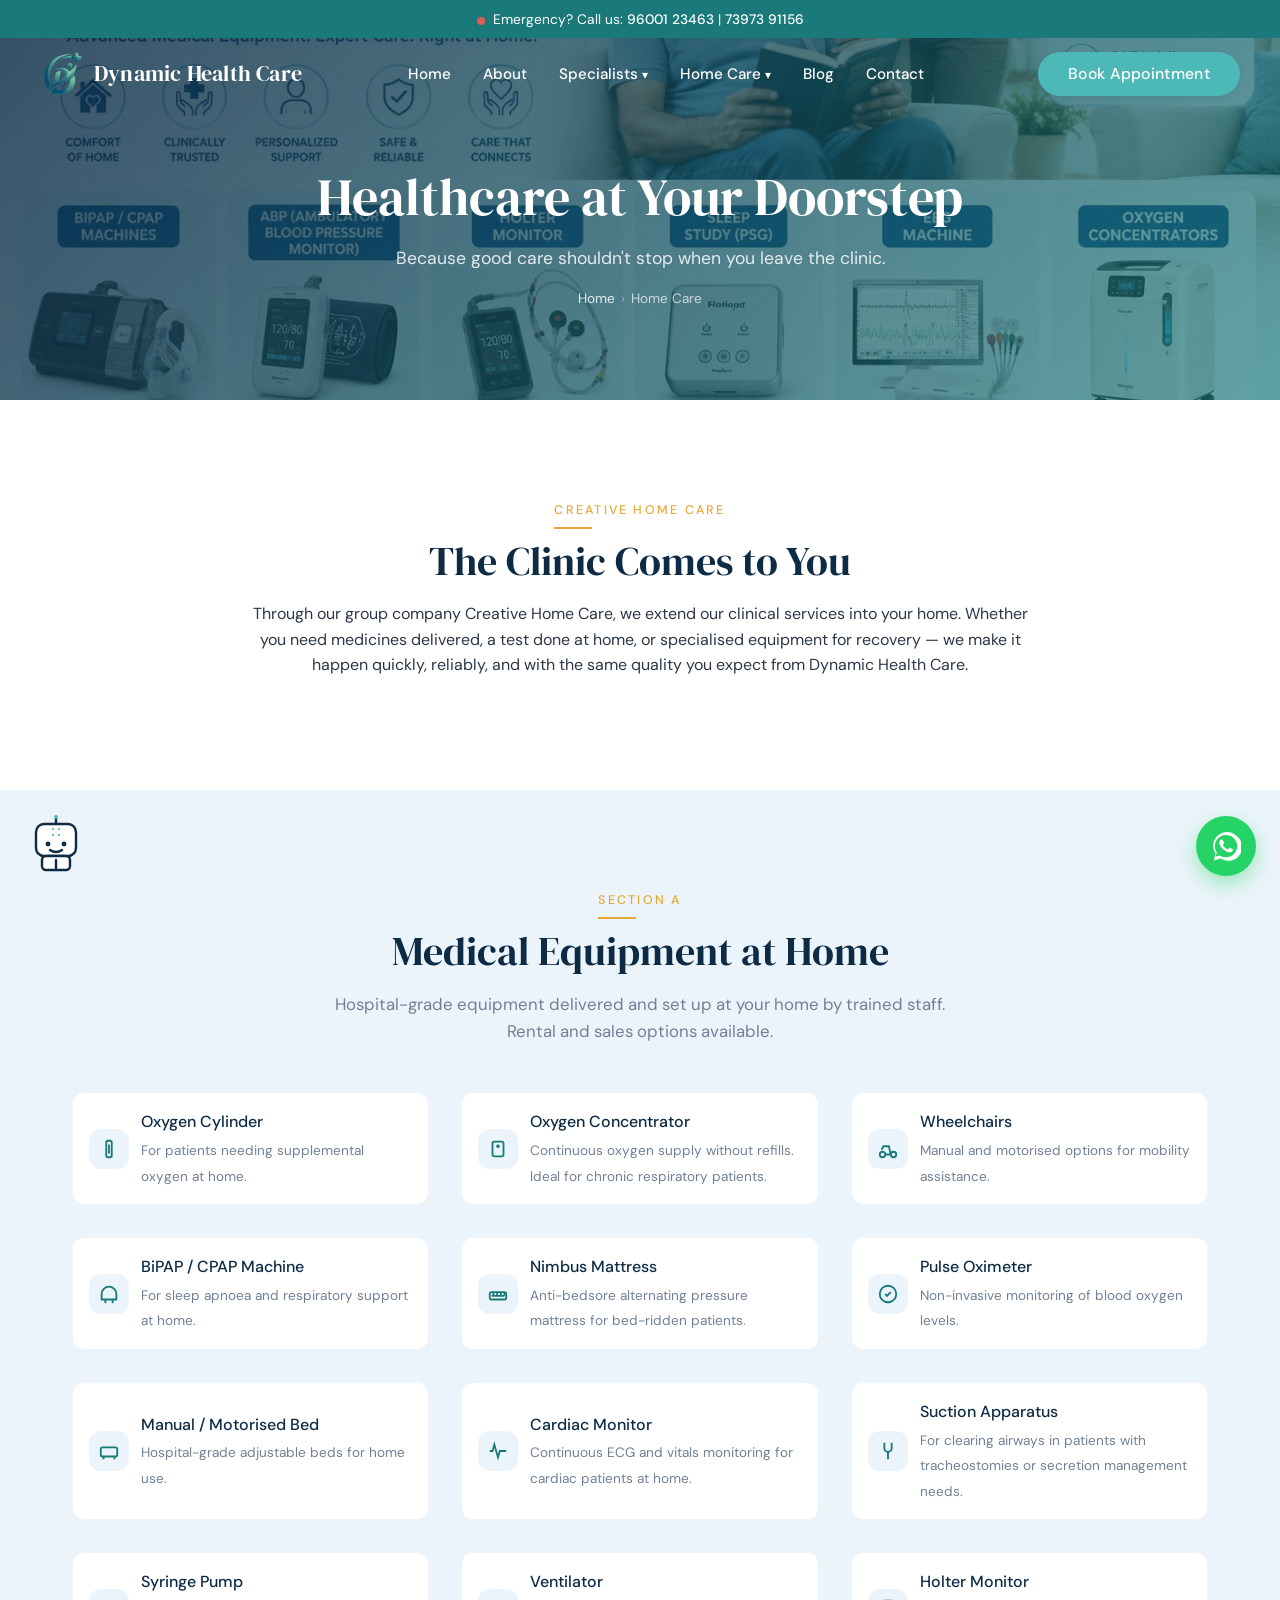
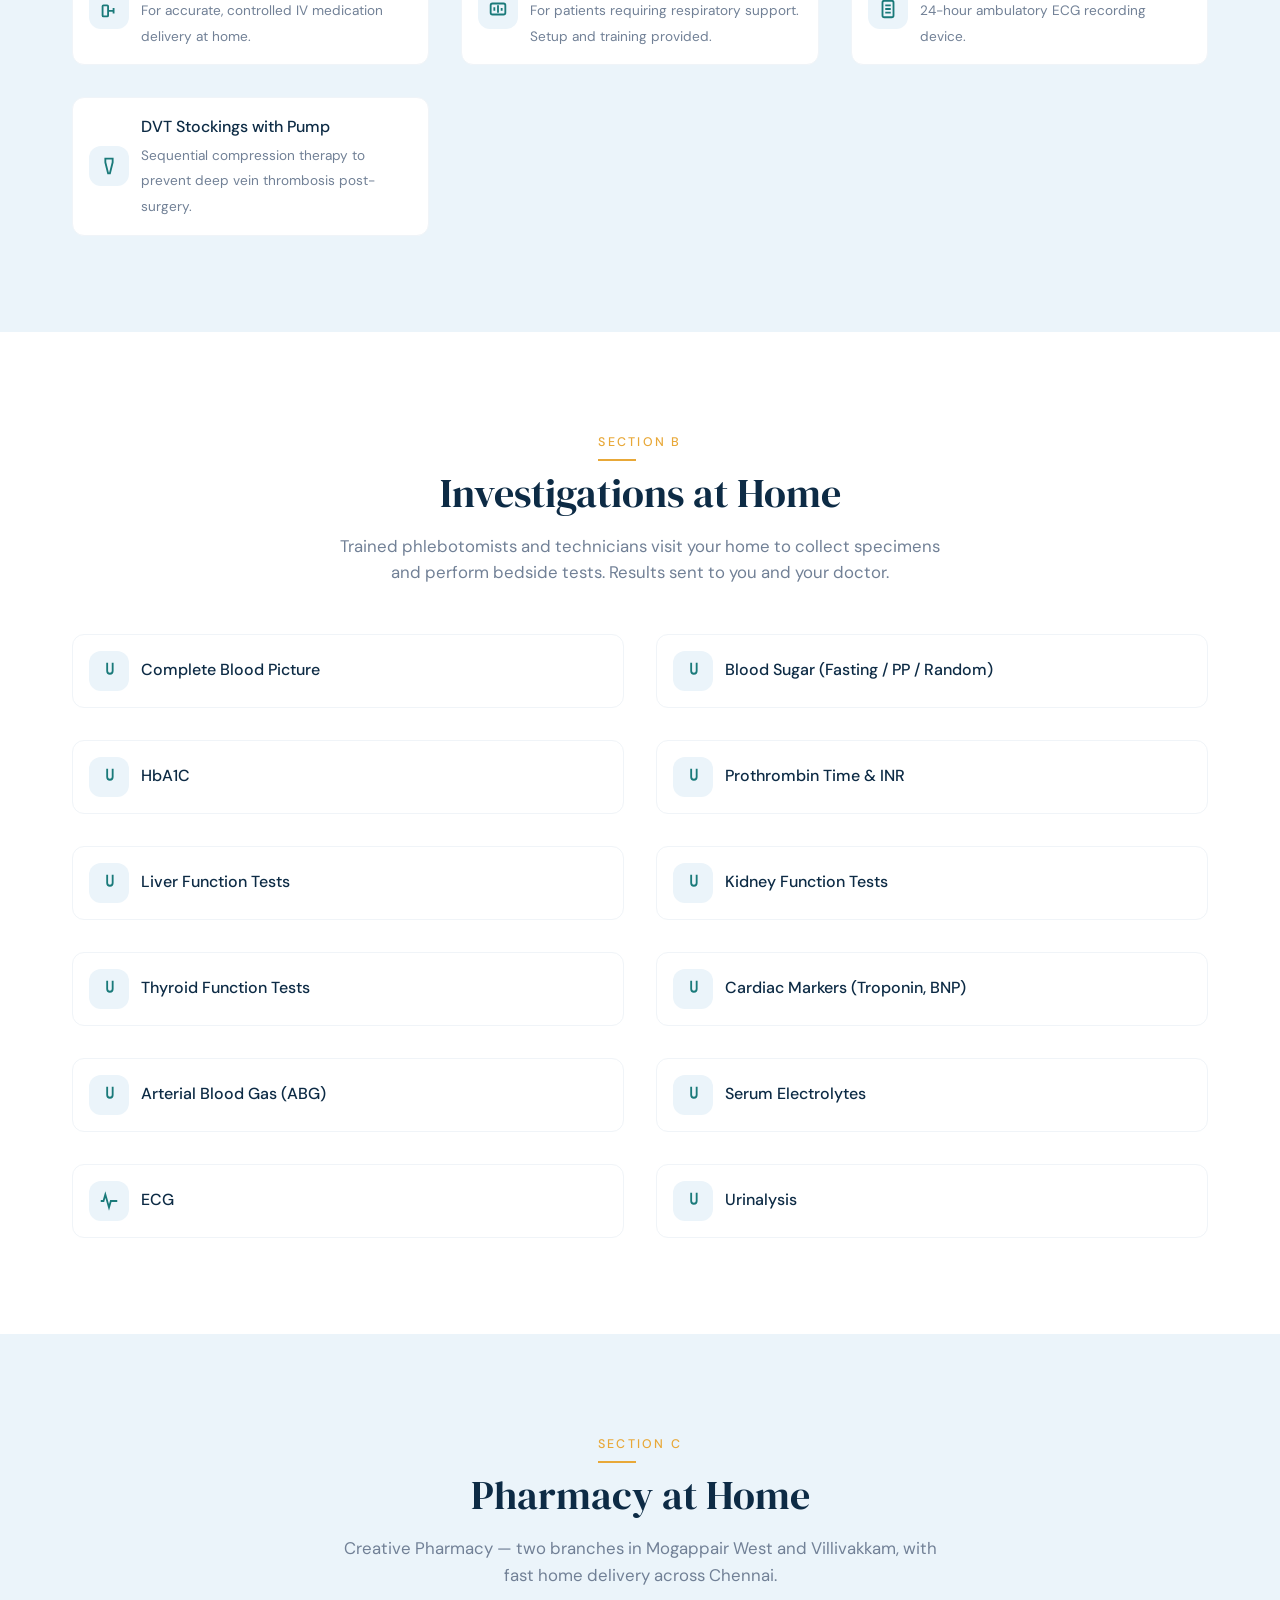
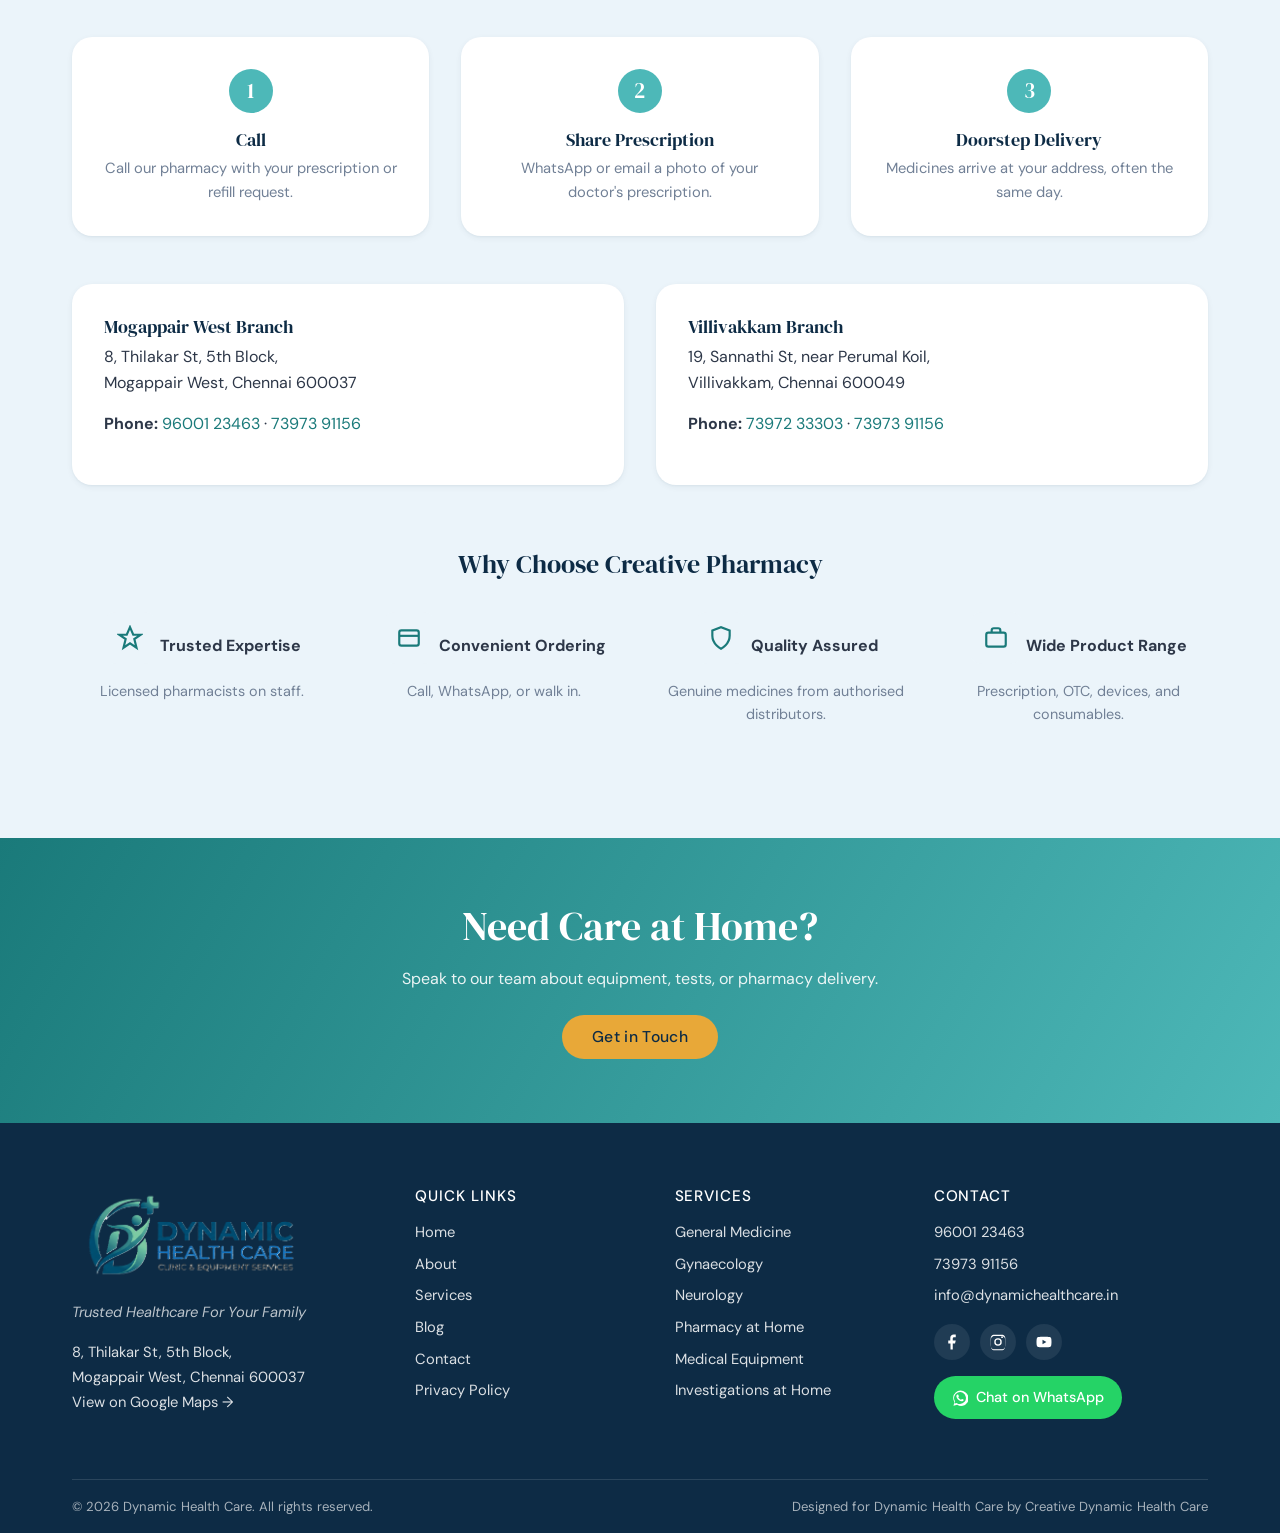
<file: home-care.html>
<!doctype html>
<html lang="en">
<head>
  <meta charset="utf-8" />
  <meta name="viewport" content="width=device-width, initial-scale=1" />
  <title>Home Care Services — Dynamic Health Care</title>
  <meta name="description" content="Home care from Dynamic Health Care: medical equipment rental, home diagnostic tests, and pharmacy delivery across Chennai through Creative Home Care." />
  <link rel="icon" type="image/png" href="assets/images/logo.png" />
  <link rel="stylesheet" href="assets/css/style.css" />
</head>
<body>

  <header class="site-header">
    <div class="emergency-bar"><span class="pulse-dot" aria-hidden="true"></span>Emergency? Call us: <a href="tel:+919600123463">96001 23463</a> | <a href="tel:+917397391156">73973 91156</a></div>
    <nav class="nav" aria-label="Primary">
      <div class="container nav__inner">
        <a href="index.html" class="logo"><img src="assets/images/logo.png" class="logo__img" alt="Dynamic Health Care logo" /><span class="logo__text">Dynamic Health Care</span></a>
        <ul class="nav__menu">
          <li><a class="nav__link" href="index.html">Home</a></li>
          <li><a class="nav__link" href="about.html">About</a></li>
          <li><a class="nav__link has-dropdown" href="#">Specialists</a><ul class="dropdown"><li><a href="general-medicine.html">General Medicine</a></li><li><a href="gynaecology.html">Gynaecology</a></li><li><a href="neurology.html">Neurology</a></li></ul></li>
          <li><a class="nav__link has-dropdown" href="home-care.html">Home Care</a><ul class="dropdown"><li><a href="home-care.html#equipment">Medical Equipment</a></li><li><a href="home-care.html#investigations">Investigations</a></li><li><a href="home-care.html#pharmacy">Pharmacy</a></li></ul></li>
          <li><a class="nav__link" href="blog.html">Blog</a></li>
          <li><a class="nav__link" href="contact.html">Contact</a></li>
        </ul>
        <a href="contact.html#appointment-form" class="btn btn--primary nav__cta">Book Appointment</a>
        <button class="nav__hamburger" aria-label="Open menu"><svg viewBox="0 0 24 24" fill="none" stroke="currentColor" stroke-width="2" stroke-linecap="round"><line x1="3" y1="6" x2="21" y2="6"/><line x1="3" y1="12" x2="21" y2="12"/><line x1="3" y1="18" x2="21" y2="18"/></svg></button>
      </div>
    </nav>
  </header>
  <div class="mobile-menu__overlay"></div>
  <aside id="mobileMenu" class="mobile-menu">
    <button class="mobile-menu__close"><svg viewBox="0 0 24 24" fill="none" stroke="currentColor" stroke-width="2" stroke-linecap="round"><line x1="6" y1="6" x2="18" y2="18"/><line x1="6" y1="18" x2="18" y2="6"/></svg></button>
    <ul>
      <li><a href="index.html">Home</a></li><li><a href="about.html">About</a></li>
      <li><a href="#" class="has-dropdown">Specialists</a><ul><li><a href="general-medicine.html">General Medicine</a></li><li><a href="gynaecology.html">Gynaecology</a></li><li><a href="neurology.html">Neurology</a></li></ul></li>
      <li><a href="home-care.html" class="has-dropdown">Home Care</a><ul><li><a href="home-care.html#equipment">Medical Equipment</a></li><li><a href="home-care.html#investigations">Investigations</a></li><li><a href="home-care.html#pharmacy">Pharmacy</a></li></ul></li>
      <li><a href="blog.html">Blog</a></li><li><a href="contact.html">Contact</a></li>
      <li><a href="contact.html#appointment-form" style="color: var(--teal-dark); font-weight: 600;">Book Appointment &rarr;</a></li>
    </ul>
  </aside>

  <main>
    <section class="page-hero" style="background-image: url('assets/images/service-homecare.jpg');">
      <!-- REPLACE: service-homecare.jpg -->
      <div class="page-hero__inner">
        <h1>Healthcare at Your Doorstep</h1>
        <p>Because good care shouldn't stop when you leave the clinic.</p>
        <div class="breadcrumb"><a href="index.html">Home</a><span>&rsaquo;</span>Home Care</div>
      </div>
    </section>

    <section class="section">
      <div class="container">
        <div class="reveal" style="max-width: 800px; margin: 0 auto; text-align: center;">
          <span class="section-label">Creative Home Care</span>
          <h2>The Clinic Comes to You</h2>
          <p>Through our group company Creative Home Care, we extend our clinical services into your home. Whether you need medicines delivered, a test done at home, or specialised equipment for recovery &mdash; we make it happen quickly, reliably, and with the same quality you expect from Dynamic Health Care.</p>
        </div>
      </div>
    </section>

    <!-- =====================================================
         Section A: Medical Equipment at Home
         ===================================================== -->
    <section id="equipment" class="section section--pale">
      <div class="container">
        <div class="text-center reveal">
          <span class="section-label">Section A</span>
          <h2>Medical Equipment at Home</h2>
          <p class="section-subtitle">Hospital-grade equipment delivered and set up at your home by trained staff. Rental and sales options available.</p>
        </div>

        <div class="grid grid--3 reveal">
          <div class="equip-card">
            <span class="equip-card__icon"><svg viewBox="0 0 24 24" fill="none" stroke="currentColor" stroke-width="2"><rect x="9" y="3" width="6" height="18" rx="2"/><line x1="12" y1="7" x2="12" y2="17"/></svg></span>
            <div class="equip-card__body"><strong>Oxygen Cylinder</strong><span>For patients needing supplemental oxygen at home.</span></div>
          </div>
          <div class="equip-card">
            <span class="equip-card__icon"><svg viewBox="0 0 24 24" fill="none" stroke="currentColor" stroke-width="2"><rect x="6" y="4" width="12" height="16" rx="2"/><line x1="10" y1="9" x2="14" y2="9"/><line x1="12" y1="7" x2="12" y2="11"/></svg></span>
            <div class="equip-card__body"><strong>Oxygen Concentrator</strong><span>Continuous oxygen supply without refills. Ideal for chronic respiratory patients.</span></div>
          </div>
          <div class="equip-card">
            <span class="equip-card__icon"><svg viewBox="0 0 24 24" fill="none" stroke="currentColor" stroke-width="2"><circle cx="6" cy="18" r="3"/><circle cx="18" cy="18" r="3"/><path d="M9 18h6l-2-9H7l-2 4"/></svg></span>
            <div class="equip-card__body"><strong>Wheelchairs</strong><span>Manual and motorised options for mobility assistance.</span></div>
          </div>
          <div class="equip-card">
            <span class="equip-card__icon"><svg viewBox="0 0 24 24" fill="none" stroke="currentColor" stroke-width="2"><path d="M4 12a8 8 0 0 1 16 0v6H4z"/><line x1="8" y1="18" x2="8" y2="22"/><line x1="16" y1="18" x2="16" y2="22"/></svg></span>
            <div class="equip-card__body"><strong>BiPAP / CPAP Machine</strong><span>For sleep apnoea and respiratory support at home.</span></div>
          </div>
          <div class="equip-card">
            <span class="equip-card__icon"><svg viewBox="0 0 24 24" fill="none" stroke="currentColor" stroke-width="2"><rect x="3" y="10" width="18" height="8" rx="2"/><path d="M5 14h14M7 14v-3M11 14v-3M15 14v-3M19 14v-3"/></svg></span>
            <div class="equip-card__body"><strong>Nimbus Mattress</strong><span>Anti-bedsore alternating pressure mattress for bed-ridden patients.</span></div>
          </div>
          <div class="equip-card">
            <span class="equip-card__icon"><svg viewBox="0 0 24 24" fill="none" stroke="currentColor" stroke-width="2"><circle cx="12" cy="12" r="9"/><path d="M9 12l2 2 4-4"/></svg></span>
            <div class="equip-card__body"><strong>Pulse Oximeter</strong><span>Non-invasive monitoring of blood oxygen levels.</span></div>
          </div>
          <div class="equip-card">
            <span class="equip-card__icon"><svg viewBox="0 0 24 24" fill="none" stroke="currentColor" stroke-width="2"><rect x="3" y="8" width="18" height="10" rx="2"/><line x1="6" y1="18" x2="6" y2="21"/><line x1="18" y1="18" x2="18" y2="21"/></svg></span>
            <div class="equip-card__body"><strong>Manual / Motorised Bed</strong><span>Hospital-grade adjustable beds for home use.</span></div>
          </div>
          <div class="equip-card">
            <span class="equip-card__icon"><svg viewBox="0 0 24 24" fill="none" stroke="currentColor" stroke-width="2"><path d="M3 12h3l2-7 4 14 2-7h7"/></svg></span>
            <div class="equip-card__body"><strong>Cardiac Monitor</strong><span>Continuous ECG and vitals monitoring for cardiac patients at home.</span></div>
          </div>
          <div class="equip-card">
            <span class="equip-card__icon"><svg viewBox="0 0 24 24" fill="none" stroke="currentColor" stroke-width="2"><path d="M8 3v6a4 4 0 0 0 8 0V3"/><path d="M12 13v8"/></svg></span>
            <div class="equip-card__body"><strong>Suction Apparatus</strong><span>For clearing airways in patients with tracheostomies or secretion management needs.</span></div>
          </div>
          <div class="equip-card">
            <span class="equip-card__icon"><svg viewBox="0 0 24 24" fill="none" stroke="currentColor" stroke-width="2"><rect x="5" y="8" width="6" height="12" rx="1"/><path d="M11 14h6M17 11v6"/></svg></span>
            <div class="equip-card__body"><strong>Syringe Pump</strong><span>For accurate, controlled IV medication delivery at home.</span></div>
          </div>
          <div class="equip-card">
            <span class="equip-card__icon"><svg viewBox="0 0 24 24" fill="none" stroke="currentColor" stroke-width="2"><rect x="4" y="6" width="16" height="12" rx="2"/><path d="M8 10v4M12 8v8M16 11v3"/></svg></span>
            <div class="equip-card__body"><strong>Ventilator</strong><span>For patients requiring respiratory support. Setup and training provided.</span></div>
          </div>
          <div class="equip-card">
            <span class="equip-card__icon"><svg viewBox="0 0 24 24" fill="none" stroke="currentColor" stroke-width="2"><rect x="6" y="3" width="12" height="18" rx="2"/><path d="M9 8h6M9 12h6M9 16h6"/></svg></span>
            <div class="equip-card__body"><strong>Holter Monitor</strong><span>24-hour ambulatory ECG recording device.</span></div>
          </div>
          <div class="equip-card">
            <span class="equip-card__icon"><svg viewBox="0 0 24 24" fill="none" stroke="currentColor" stroke-width="2"><path d="M8 4h8v4l-3 12h-2L8 8z"/></svg></span>
            <div class="equip-card__body"><strong>DVT Stockings with Pump</strong><span>Sequential compression therapy to prevent deep vein thrombosis post-surgery.</span></div>
          </div>
        </div>
      </div>
    </section>

    <!-- =====================================================
         Section B: Investigations at Home
         ===================================================== -->
    <section id="investigations" class="section">
      <div class="container">
        <div class="text-center reveal">
          <span class="section-label">Section B</span>
          <h2>Investigations at Home</h2>
          <p class="section-subtitle">Trained phlebotomists and technicians visit your home to collect specimens and perform bedside tests. Results sent to you and your doctor.</p>
        </div>

        <div class="grid grid--2 reveal">
          <div class="test-card"><span class="equip-card__icon"><svg viewBox="0 0 24 24" fill="none" stroke="currentColor" stroke-width="2"><path d="M10 3v9a3 3 0 1 0 6 0V3"/></svg></span><div class="equip-card__body"><strong>Complete Blood Picture</strong></div></div>
          <div class="test-card"><span class="equip-card__icon"><svg viewBox="0 0 24 24" fill="none" stroke="currentColor" stroke-width="2"><path d="M10 3v9a3 3 0 1 0 6 0V3"/></svg></span><div class="equip-card__body"><strong>Blood Sugar (Fasting / PP / Random)</strong></div></div>
          <div class="test-card"><span class="equip-card__icon"><svg viewBox="0 0 24 24" fill="none" stroke="currentColor" stroke-width="2"><path d="M10 3v9a3 3 0 1 0 6 0V3"/></svg></span><div class="equip-card__body"><strong>HbA1C</strong></div></div>
          <div class="test-card"><span class="equip-card__icon"><svg viewBox="0 0 24 24" fill="none" stroke="currentColor" stroke-width="2"><path d="M10 3v9a3 3 0 1 0 6 0V3"/></svg></span><div class="equip-card__body"><strong>Prothrombin Time &amp; INR</strong></div></div>
          <div class="test-card"><span class="equip-card__icon"><svg viewBox="0 0 24 24" fill="none" stroke="currentColor" stroke-width="2"><path d="M10 3v9a3 3 0 1 0 6 0V3"/></svg></span><div class="equip-card__body"><strong>Liver Function Tests</strong></div></div>
          <div class="test-card"><span class="equip-card__icon"><svg viewBox="0 0 24 24" fill="none" stroke="currentColor" stroke-width="2"><path d="M10 3v9a3 3 0 1 0 6 0V3"/></svg></span><div class="equip-card__body"><strong>Kidney Function Tests</strong></div></div>
          <div class="test-card"><span class="equip-card__icon"><svg viewBox="0 0 24 24" fill="none" stroke="currentColor" stroke-width="2"><path d="M10 3v9a3 3 0 1 0 6 0V3"/></svg></span><div class="equip-card__body"><strong>Thyroid Function Tests</strong></div></div>
          <div class="test-card"><span class="equip-card__icon"><svg viewBox="0 0 24 24" fill="none" stroke="currentColor" stroke-width="2"><path d="M10 3v9a3 3 0 1 0 6 0V3"/></svg></span><div class="equip-card__body"><strong>Cardiac Markers (Troponin, BNP)</strong></div></div>
          <div class="test-card"><span class="equip-card__icon"><svg viewBox="0 0 24 24" fill="none" stroke="currentColor" stroke-width="2"><path d="M10 3v9a3 3 0 1 0 6 0V3"/></svg></span><div class="equip-card__body"><strong>Arterial Blood Gas (ABG)</strong></div></div>
          <div class="test-card"><span class="equip-card__icon"><svg viewBox="0 0 24 24" fill="none" stroke="currentColor" stroke-width="2"><path d="M10 3v9a3 3 0 1 0 6 0V3"/></svg></span><div class="equip-card__body"><strong>Serum Electrolytes</strong></div></div>
          <div class="test-card"><span class="equip-card__icon"><svg viewBox="0 0 24 24" fill="none" stroke="currentColor" stroke-width="2"><path d="M3 12h3l2-7 4 14 2-7h7"/></svg></span><div class="equip-card__body"><strong>ECG</strong></div></div>
          <div class="test-card"><span class="equip-card__icon"><svg viewBox="0 0 24 24" fill="none" stroke="currentColor" stroke-width="2"><path d="M10 3v9a3 3 0 1 0 6 0V3"/></svg></span><div class="equip-card__body"><strong>Urinalysis</strong></div></div>
        </div>
      </div>
    </section>

    <!-- =====================================================
         Section C: Pharmacy at Home
         ===================================================== -->
    <section id="pharmacy" class="section section--pale">
      <div class="container">
        <div class="text-center reveal">
          <span class="section-label">Section C</span>
          <h2>Pharmacy at Home</h2>
          <p class="section-subtitle">Creative Pharmacy &mdash; two branches in Mogappair West and Villivakkam, with fast home delivery across Chennai.</p>
        </div>

        <div class="steps reveal">
          <div class="step"><span class="step__num">1</span><h4>Call</h4><p>Call our pharmacy with your prescription or refill request.</p></div>
          <div class="step"><span class="step__num">2</span><h4>Share Prescription</h4><p>WhatsApp or email a photo of your doctor's prescription.</p></div>
          <div class="step"><span class="step__num">3</span><h4>Doorstep Delivery</h4><p>Medicines arrive at your address, often the same day.</p></div>
        </div>

        <div class="grid grid--2 reveal" style="margin-top: var(--space-2xl);">
          <div class="info-card">
            <h4>Mogappair West Branch</h4>
            <p>8, Thilakar St, 5th Block,<br/>Mogappair West, Chennai 600037</p>
            <p><strong>Phone:</strong> <a href="tel:+919600123463">96001 23463</a> &middot; <a href="tel:+917397391156">73973 91156</a></p>
          </div>
          <div class="info-card">
            <h4>Villivakkam Branch</h4>
            <p>19, Sannathi St, near Perumal Koil,<br/>Villivakkam, Chennai 600049</p>
            <p><strong>Phone:</strong> <a href="tel:+917397233303">73972 33303</a> &middot; <a href="tel:+917397391156">73973 91156</a></p>
          </div>
        </div>

        <div class="text-center reveal" style="margin-top: var(--space-3xl);">
          <h3 style="margin-bottom: var(--space-xl);">Why Choose Creative Pharmacy</h3>
          <div class="grid grid--4">
            <div class="text-center">
              <span class="feature-block__icon" style="margin: 0 auto var(--space-md);"><svg viewBox="0 0 24 24" fill="none" stroke="currentColor" stroke-width="2"><path d="M12 2l3 7h7l-6 4 2 8-6-4-6 4 2-8-6-4h7z"/></svg></span>
              <strong>Trusted Expertise</strong>
              <p style="font-size: 0.9rem; color: var(--grey-600);">Licensed pharmacists on staff.</p>
            </div>
            <div class="text-center">
              <span class="feature-block__icon" style="margin: 0 auto var(--space-md);"><svg viewBox="0 0 24 24" fill="none" stroke="currentColor" stroke-width="2"><rect x="3" y="5" width="18" height="14" rx="2"/><line x1="3" y1="10" x2="21" y2="10"/></svg></span>
              <strong>Convenient Ordering</strong>
              <p style="font-size: 0.9rem; color: var(--grey-600);">Call, WhatsApp, or walk in.</p>
            </div>
            <div class="text-center">
              <span class="feature-block__icon" style="margin: 0 auto var(--space-md);"><svg viewBox="0 0 24 24" fill="none" stroke="currentColor" stroke-width="2"><path d="M12 22s8-4 8-12V5l-8-3-8 3v5c0 8 8 12 8 12z"/></svg></span>
              <strong>Quality Assured</strong>
              <p style="font-size: 0.9rem; color: var(--grey-600);">Genuine medicines from authorised distributors.</p>
            </div>
            <div class="text-center">
              <span class="feature-block__icon" style="margin: 0 auto var(--space-md);"><svg viewBox="0 0 24 24" fill="none" stroke="currentColor" stroke-width="2"><rect x="3" y="7" width="18" height="13" rx="2"/><path d="M8 7V5a2 2 0 0 1 2-2h4a2 2 0 0 1 2 2v2"/></svg></span>
              <strong>Wide Product Range</strong>
              <p style="font-size: 0.9rem; color: var(--grey-600);">Prescription, OTC, devices, and consumables.</p>
            </div>
          </div>
        </div>
      </div>
    </section>

    <section class="cta-banner">
      <div class="container">
        <h2>Need Care at Home?</h2>
        <p>Speak to our team about equipment, tests, or pharmacy delivery.</p>
        <a href="contact.html#appointment-form" class="btn btn--gold">Get in Touch</a>
      </div>
    </section>
  </main>

  <footer class="site-footer">
    <div class="container">
      <div class="footer__grid">
        <div>
          <a href="index.html" class="footer__logo-link" aria-label="Dynamic Health Care home"><img src="assets/images/logo-with-name.png" class="footer__logo" alt="Dynamic Health Care" /></a>
          <p class="footer__tagline">Trusted Healthcare For Your Family</p>
          <p class="footer__address">8, Thilakar St, 5th Block,<br/>Mogappair West, Chennai 600037<br/><a href="https://maps.google.com/maps?q=mogappair+west+chennai+600037" target="_blank" rel="noopener">View on Google Maps &rarr;</a></p>
        </div>
        <div><h4>Quick Links</h4><ul><li><a href="index.html">Home</a></li><li><a href="about.html">About</a></li><li><a href="general-medicine.html">Services</a></li><li><a href="blog.html">Blog</a></li><li><a href="contact.html">Contact</a></li><li><a href="#" aria-disabled="true">Privacy Policy</a></li></ul></div>
        <div><h4>Services</h4><ul><li><a href="general-medicine.html">General Medicine</a></li><li><a href="gynaecology.html">Gynaecology</a></li><li><a href="neurology.html">Neurology</a></li><li><a href="home-care.html#pharmacy">Pharmacy at Home</a></li><li><a href="home-care.html#equipment">Medical Equipment</a></li><li><a href="home-care.html#investigations">Investigations at Home</a></li></ul></div>
        <div>
          <h4>Contact</h4>
          <ul><li><a href="tel:+919600123463">96001 23463</a></li><li><a href="tel:+917397391156">73973 91156</a></li><li><a href="mailto:info@dynamichealthcare.in">info@dynamichealthcare.in</a></li></ul>
          <div class="social-row">
            <a href="#" aria-label="Facebook"><svg viewBox="0 0 24 24"><path d="M13 22v-8h3l1-4h-4V7.5c0-1.1.4-2 2-2h2V2.1c-.3 0-1.5-.1-2.7-.1-2.7 0-4.6 1.7-4.6 4.7V10H7v4h3v8h3z"/></svg></a>
            <a href="#" aria-label="Instagram"><svg viewBox="0 0 24 24"><path d="M12 2.2c3.2 0 3.6 0 4.8.1 1.2.1 1.8.2 2.2.4.6.2 1 .5 1.4.9.4.4.7.8.9 1.4.2.4.4 1 .4 2.2.1 1.2.1 1.6.1 4.8s0 3.6-.1 4.8c-.1 1.2-.2 1.8-.4 2.2-.2.6-.5 1-.9 1.4-.4.4-.8.7-1.4.9-.4.2-1 .4-2.2.4-1.2.1-1.6.1-4.8.1s-3.6 0-4.8-.1c-1.2-.1-1.8-.2-2.2-.4-.6-.2-1-.5-1.4-.9-.4-.4-.7-.8-.9-1.4-.2-.4-.4-1-.4-2.2C2.2 15.6 2.2 15.2 2.2 12s0-3.6.1-4.8c.1-1.2.2-1.8.4-2.2.2-.6.5-1 .9-1.4.4-.4.8-.7 1.4-.9.4-.2 1-.4 2.2-.4C8.4 2.2 8.8 2.2 12 2.2zm0 1.8c-3.1 0-3.5 0-4.7.1-1.1.1-1.7.2-2.1.4-.5.2-.9.5-1.3.9-.4.4-.7.8-.9 1.3-.2.4-.3 1-.4 2.1-.1 1.2-.1 1.6-.1 4.7s0 3.5.1 4.7c.1 1.1.2 1.7.4 2.1.2.5.5.9.9 1.3.4.4.8.7 1.3.9.4.2 1 .3 2.1.4 1.2.1 1.6.1 4.7.1s3.5 0 4.7-.1c1.1-.1 1.7-.2 2.1-.4.5-.2.9-.5 1.3-.9.4-.4.7-.8.9-1.3.2-.4.3-1 .4-2.1.1-1.2.1-1.6.1-4.7s0-3.5-.1-4.7c-.1-1.1-.2-1.7-.4-2.1-.2-.5-.5-.9-.9-1.3-.4-.4-.8-.7-1.3-.9-.4-.2-1-.3-2.1-.4-1.2-.1-1.6-.1-4.7-.1zm0 3a5 5 0 1 1 0 10 5 5 0 0 1 0-10zm0 8.2a3.2 3.2 0 1 0 0-6.4 3.2 3.2 0 0 0 0 6.4zm5.4-8.4a1.2 1.2 0 1 1 0-2.4 1.2 1.2 0 0 1 0 2.4z"/></svg></a>
            <a href="#" aria-label="YouTube"><svg viewBox="0 0 24 24"><path d="M21.6 7.2a2.5 2.5 0 0 0-1.8-1.8C18.2 5 12 5 12 5s-6.2 0-7.8.4a2.5 2.5 0 0 0-1.8 1.8C2 8.8 2 12 2 12s0 3.2.4 4.8a2.5 2.5 0 0 0 1.8 1.8C5.8 19 12 19 12 19s6.2 0 7.8-.4a2.5 2.5 0 0 0 1.8-1.8c.4-1.6.4-4.8.4-4.8s0-3.2-.4-4.8zM10 15V9l5.2 3z"/></svg></a>
          </div>
          <a href="https://wa.me/917397391156" class="footer__whatsapp" target="_blank" rel="noopener"><svg viewBox="0 0 24 24" width="16" height="16" fill="currentColor"><path d="M20 3.5A11 11 0 0 0 3.7 18l-1.5 5.5 5.6-1.5A11 11 0 1 0 20 3.5zM12 21a8.9 8.9 0 0 1-4.6-1.3l-.3-.2-3.3.9.9-3.2-.2-.3a8.9 8.9 0 1 1 7.5 4.1zm5-6.7c-.3-.1-1.6-.8-1.8-.9-.2-.1-.4-.1-.6.1-.2.3-.7.9-.8 1-.1.2-.3.2-.6.1a7.4 7.4 0 0 1-3.7-3.2c-.3-.5.3-.5.8-1.6.1-.2 0-.4 0-.5l-.9-2.1c-.2-.5-.4-.4-.6-.4h-.5c-.2 0-.5.1-.7.3-.3.3-1 .9-1 2.3 0 1.3 1 2.6 1.1 2.8.1.2 2 3 4.7 4.2 1.7.7 2.3.7 3.1.6.5-.1 1.6-.6 1.8-1.3.2-.6.2-1.2.2-1.3 0-.1-.3-.2-.6-.3z"/></svg>Chat on WhatsApp</a>
        </div>
      </div>
      <div class="footer__copy"><span>&copy; <span id="copyYear">2025</span> Dynamic Health Care. All rights reserved.</span><span>Designed for Dynamic Health Care by Creative Dynamic Health Care</span></div>
    </div>
  </footer>

  <a class="fab-whatsapp" href="https://wa.me/917397391156" target="_blank" rel="noopener" aria-label="Chat with us on WhatsApp">
    <svg viewBox="0 0 24 24"><path d="M20 3.5A11 11 0 0 0 3.7 18l-1.5 5.5 5.6-1.5A11 11 0 1 0 20 3.5zM12 21a8.9 8.9 0 0 1-4.6-1.3l-.3-.2-3.3.9.9-3.2-.2-.3a8.9 8.9 0 1 1 7.5 4.1zm5-6.7c-.3-.1-1.6-.8-1.8-.9-.2-.1-.4-.1-.6.1-.2.3-.7.9-.8 1-.1.2-.3.2-.6.1a7.4 7.4 0 0 1-3.7-3.2c-.3-.5.3-.5.8-1.6.1-.2 0-.4 0-.5l-.9-2.1c-.2-.5-.4-.4-.6-.4h-.5c-.2 0-.5.1-.7.3-.3.3-1 .9-1 2.3 0 1.3 1 2.6 1.1 2.8.1.2 2 3 4.7 4.2 1.7.7 2.3.7 3.1.6.5-.1 1.6-.6 1.8-1.3.2-.6.2-1.2.2-1.3 0-.1-.3-.2-.6-.3z"/></svg>
    <span class="fab-whatsapp__tip">Chat with us on WhatsApp</span>
  </a>
  <a class="med-bot" href="contact.html" aria-label="Open contact page">
    <svg viewBox="0 0 64 64" fill="none" stroke="#0D2B45" stroke-width="2.4" stroke-linecap="round" stroke-linejoin="round" aria-hidden="true">
      <line x1="32" y1="6" x2="32" y2="12"/><circle cx="32" cy="5" r="2" fill="#4DB8B8" stroke="none"/>
      <rect x="12" y="12" width="40" height="32" rx="8" fill="white"/>
      <rect x="28" y="16" width="8" height="8" rx="1.5" fill="#4DB8B8" stroke="none"/>
      <rect x="30" y="14" width="4" height="12" fill="white" stroke="none"/><rect x="26" y="18" width="12" height="4" fill="white" stroke="none"/>
      <circle class="med-bot__eye" cx="24" cy="32" r="2.4" fill="#0D2B45" stroke="none"/><circle class="med-bot__eye" cx="40" cy="32" r="2.4" fill="#0D2B45" stroke="none"/>
      <path d="M26 38 Q32 42 38 38"/><rect x="18" y="44" width="28" height="14" rx="4" fill="white"/><line x1="32" y1="48" x2="32" y2="56"/>
    </svg>
    <span class="med-bot__bubble">How can I help you today?</span>
  </a>
  <script>document.getElementById('copyYear').textContent = new Date().getFullYear();</script>
  <script src="assets/js/main.js"></script>
</body>
</html>
</file>
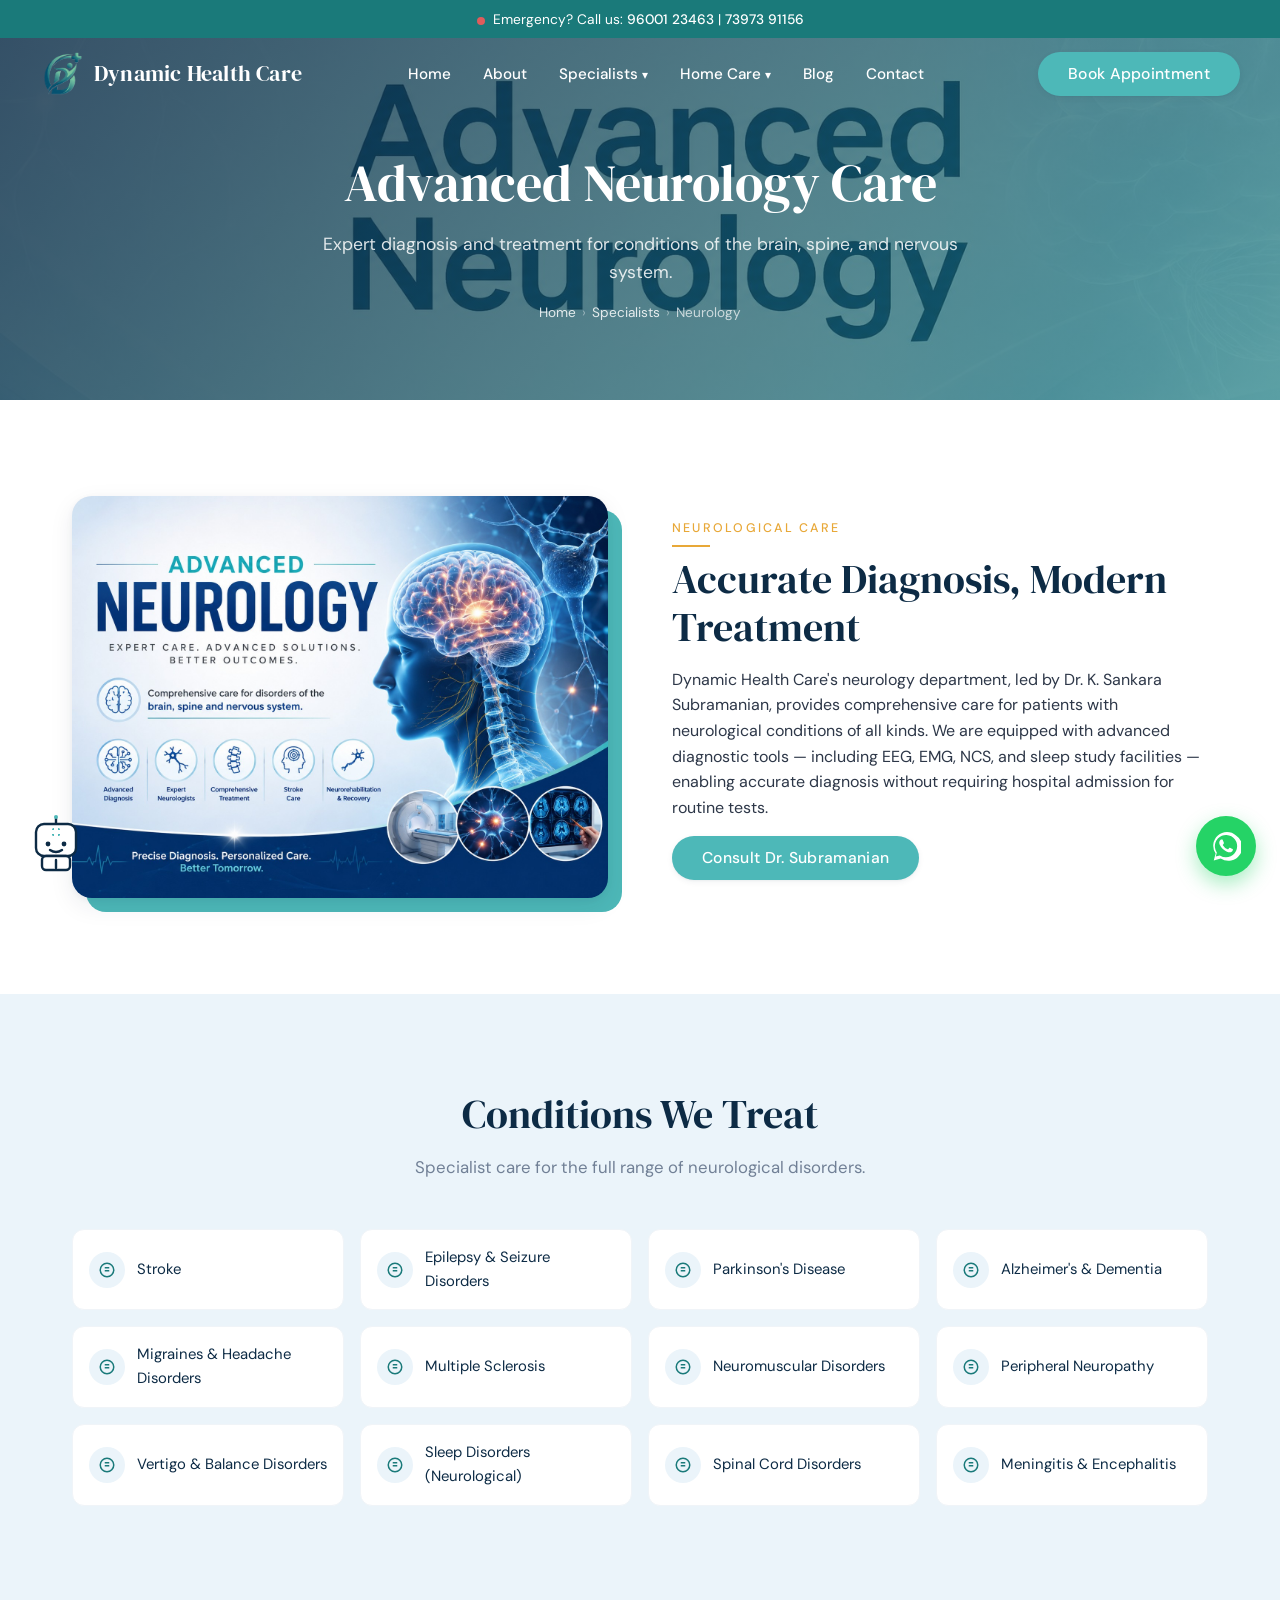
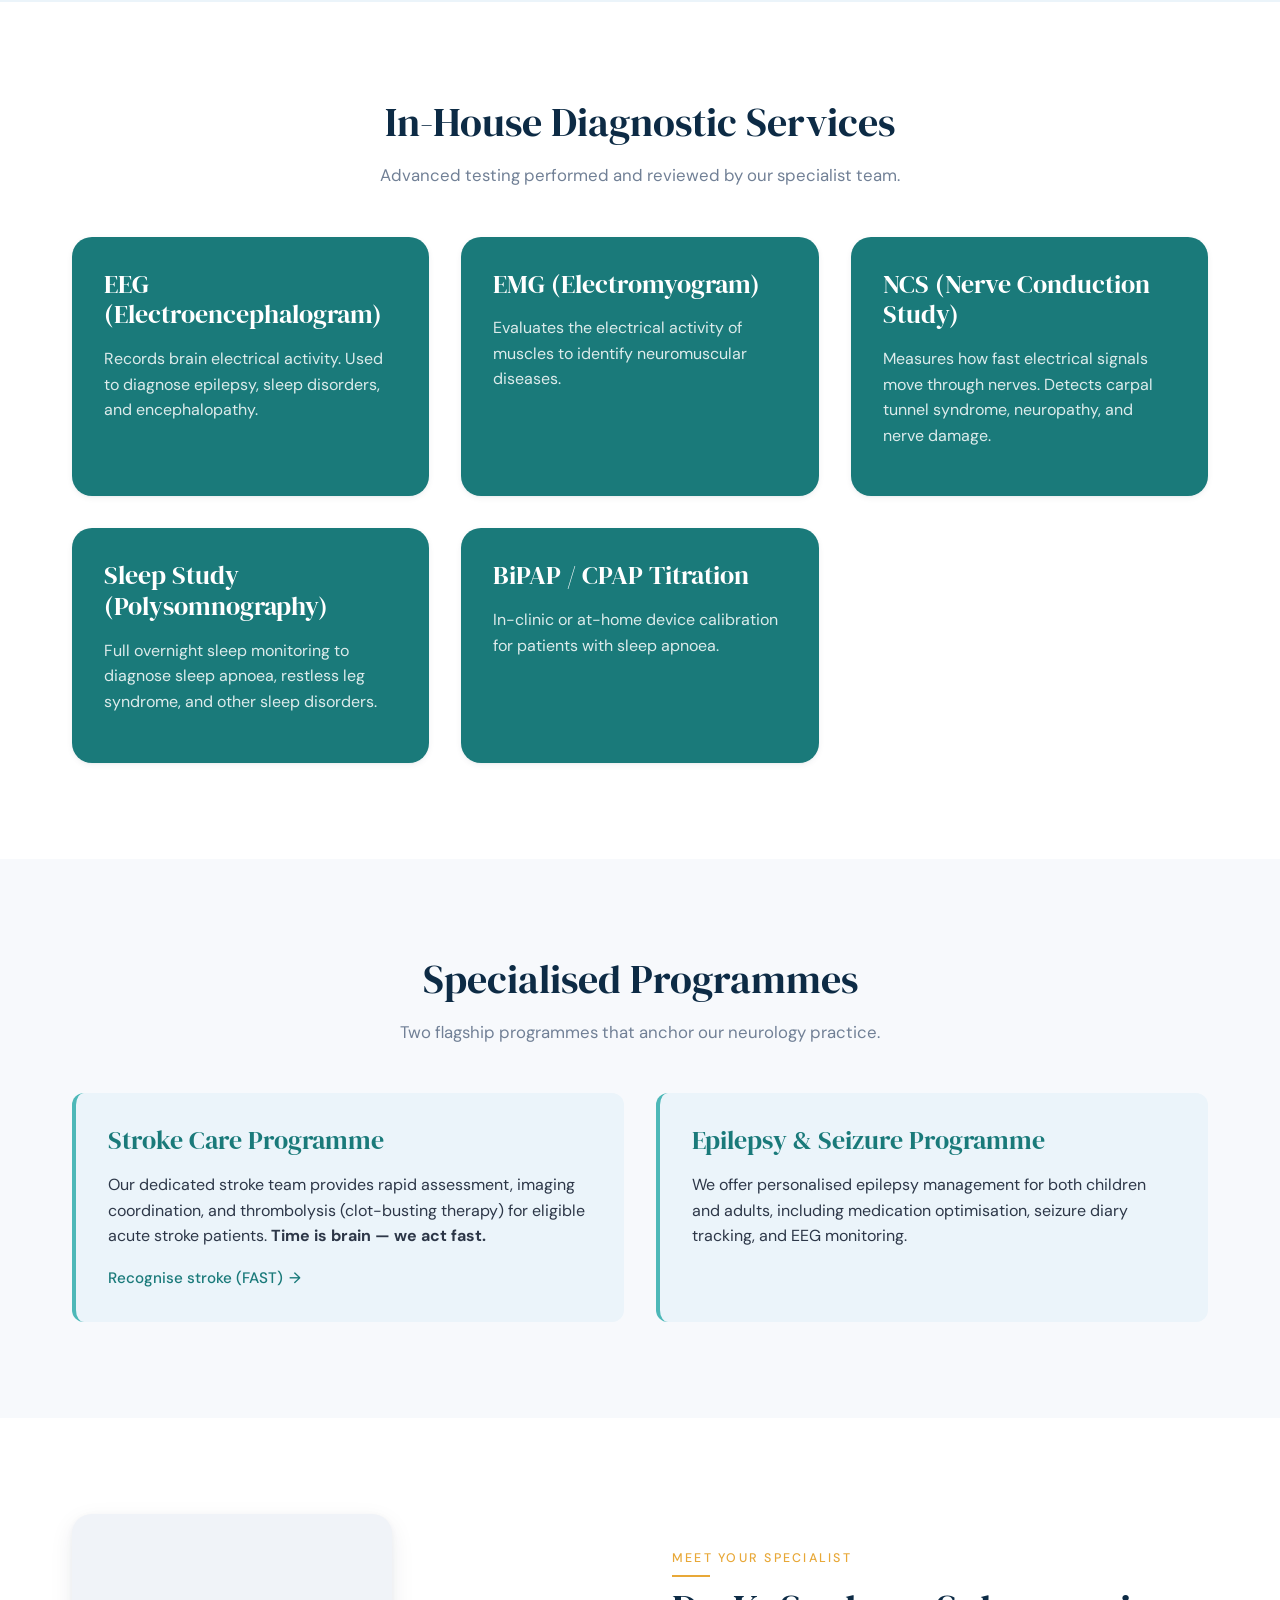
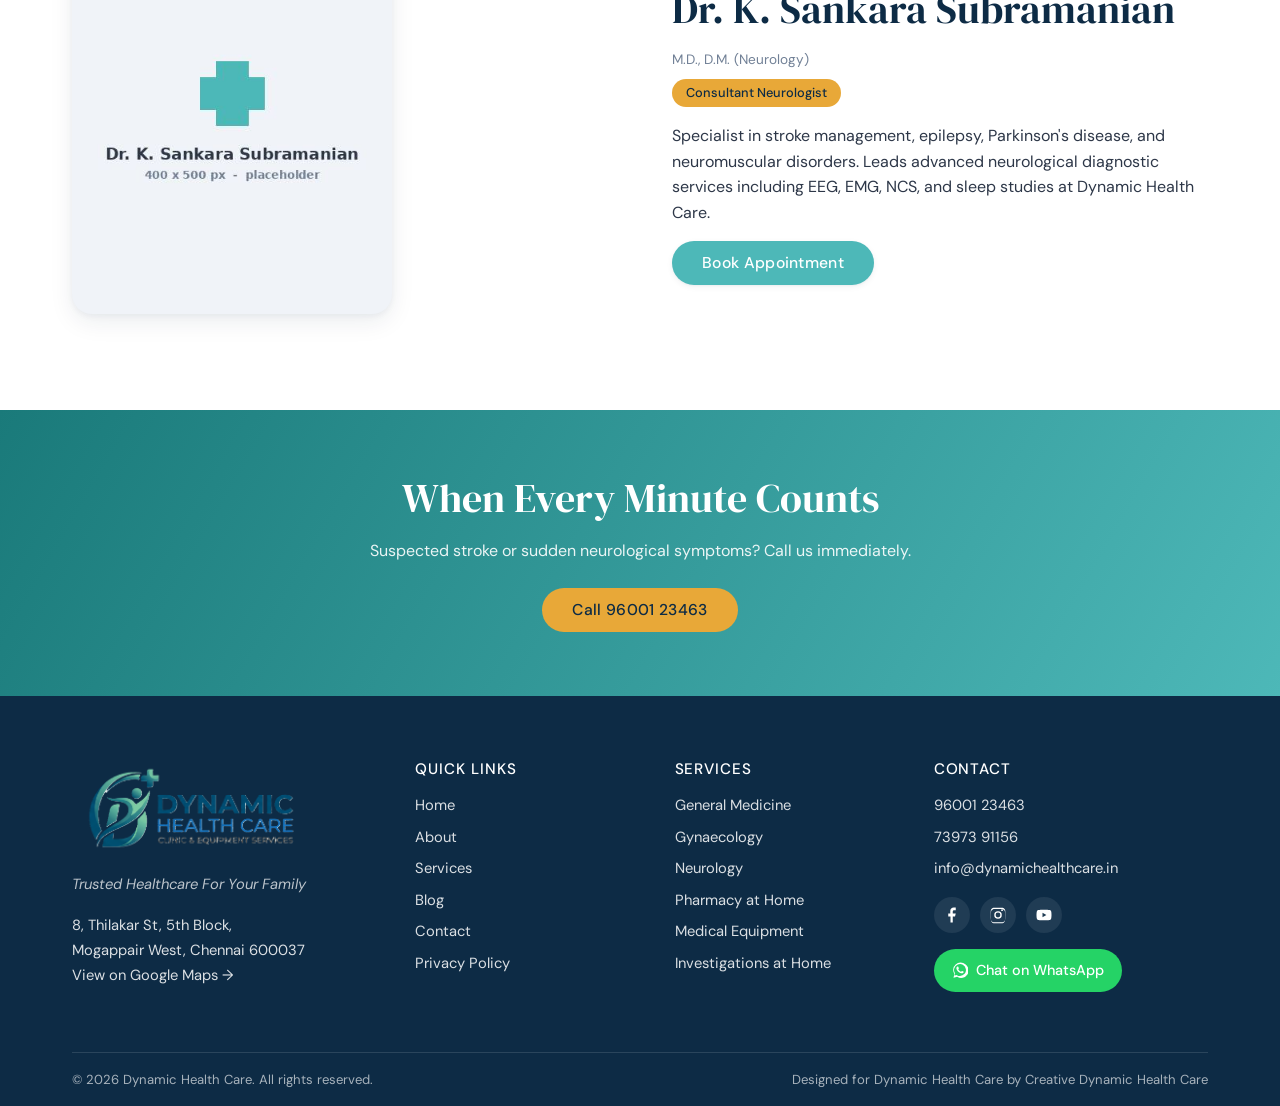
<file: neurology.html>
<!doctype html>
<html lang="en">
<head>
  <meta charset="utf-8" />
  <meta name="viewport" content="width=device-width, initial-scale=1" />
  <title>Advanced Neurology Care — Dynamic Health Care</title>
  <meta name="description" content="Neurology services at Dynamic Health Care: stroke care, epilepsy management, EEG, EMG, NCS, sleep studies, led by Consultant Neurologist Dr. K. Sankara Subramanian." />
  <link rel="icon" type="image/png" href="assets/images/logo.png" />
  <link rel="stylesheet" href="assets/css/style.css" />
</head>
<body>

  <header class="site-header">
    <div class="emergency-bar"><span class="pulse-dot" aria-hidden="true"></span>Emergency? Call us: <a href="tel:+919600123463">96001 23463</a> | <a href="tel:+917397391156">73973 91156</a></div>
    <nav class="nav" aria-label="Primary">
      <div class="container nav__inner">
        <a href="index.html" class="logo"><img src="assets/images/logo.png" class="logo__img" alt="Dynamic Health Care logo" /><span class="logo__text">Dynamic Health Care</span></a>
        <ul class="nav__menu">
          <li><a class="nav__link" href="index.html">Home</a></li>
          <li><a class="nav__link" href="about.html">About</a></li>
          <li><a class="nav__link has-dropdown" href="#">Specialists</a><ul class="dropdown"><li><a href="general-medicine.html">General Medicine</a></li><li><a href="gynaecology.html">Gynaecology</a></li><li><a href="neurology.html">Neurology</a></li></ul></li>
          <li><a class="nav__link has-dropdown" href="home-care.html">Home Care</a><ul class="dropdown"><li><a href="home-care.html#equipment">Medical Equipment</a></li><li><a href="home-care.html#investigations">Investigations</a></li><li><a href="home-care.html#pharmacy">Pharmacy</a></li></ul></li>
          <li><a class="nav__link" href="blog.html">Blog</a></li>
          <li><a class="nav__link" href="contact.html">Contact</a></li>
        </ul>
        <a href="contact.html#appointment-form" class="btn btn--primary nav__cta">Book Appointment</a>
        <button class="nav__hamburger" aria-label="Open menu"><svg viewBox="0 0 24 24" fill="none" stroke="currentColor" stroke-width="2" stroke-linecap="round"><line x1="3" y1="6" x2="21" y2="6"/><line x1="3" y1="12" x2="21" y2="12"/><line x1="3" y1="18" x2="21" y2="18"/></svg></button>
      </div>
    </nav>
  </header>
  <div class="mobile-menu__overlay"></div>
  <aside id="mobileMenu" class="mobile-menu">
    <button class="mobile-menu__close"><svg viewBox="0 0 24 24" fill="none" stroke="currentColor" stroke-width="2" stroke-linecap="round"><line x1="6" y1="6" x2="18" y2="18"/><line x1="6" y1="18" x2="18" y2="6"/></svg></button>
    <ul>
      <li><a href="index.html">Home</a></li><li><a href="about.html">About</a></li>
      <li><a href="#" class="has-dropdown">Specialists</a><ul><li><a href="general-medicine.html">General Medicine</a></li><li><a href="gynaecology.html">Gynaecology</a></li><li><a href="neurology.html">Neurology</a></li></ul></li>
      <li><a href="home-care.html" class="has-dropdown">Home Care</a><ul><li><a href="home-care.html#equipment">Medical Equipment</a></li><li><a href="home-care.html#investigations">Investigations</a></li><li><a href="home-care.html#pharmacy">Pharmacy</a></li></ul></li>
      <li><a href="blog.html">Blog</a></li><li><a href="contact.html">Contact</a></li>
      <li><a href="contact.html#appointment-form" style="color: var(--teal-dark); font-weight: 600;">Book Appointment &rarr;</a></li>
    </ul>
  </aside>

  <main>
    <section class="page-hero" style="background-image: url('assets/images/hero-neuro.jpg');">
      <!-- REPLACE: hero-neuro.jpg -->
      <div class="page-hero__inner">
        <h1>Advanced Neurology Care</h1>
        <p>Expert diagnosis and treatment for conditions of the brain, spine, and nervous system.</p>
        <div class="breadcrumb"><a href="index.html">Home</a><span>&rsaquo;</span><a href="#">Specialists</a><span>&rsaquo;</span>Neurology</div>
      </div>
    </section>

    <section class="section">
      <div class="container">
        <div class="two-col reveal">
          <div class="framed-image">
            <img src="assets/images/service-neuro.jpg" alt="Neurology diagnostics" loading="lazy" />
            <!-- REPLACE: service-neuro.jpg -->
          </div>
          <div>
            <span class="section-label">Neurological care</span>
            <h2>Accurate Diagnosis, Modern Treatment</h2>
            <p>Dynamic Health Care's neurology department, led by Dr. K. Sankara Subramanian, provides comprehensive care for patients with neurological conditions of all kinds. We are equipped with advanced diagnostic tools &mdash; including EEG, EMG, NCS, and sleep study facilities &mdash; enabling accurate diagnosis without requiring hospital admission for routine tests.</p>
            <a href="contact.html#appointment-form" class="btn btn--primary">Consult Dr. Subramanian</a>
          </div>
        </div>
      </div>
    </section>

    <section class="section section--pale">
      <div class="container">
        <div class="text-center reveal">
          <h2>Conditions We Treat</h2>
          <p class="section-subtitle">Specialist care for the full range of neurological disorders.</p>
        </div>
        <div class="conditions-grid reveal">
          <div class="condition-card"><span class="condition-card__icon"><svg viewBox="0 0 24 24" fill="none" stroke="currentColor" stroke-width="2"><circle cx="12" cy="12" r="9"/><path d="M9 9h6M9 13h6"/></svg></span>Stroke</div>
          <div class="condition-card"><span class="condition-card__icon"><svg viewBox="0 0 24 24" fill="none" stroke="currentColor" stroke-width="2"><circle cx="12" cy="12" r="9"/><path d="M9 9h6M9 13h6"/></svg></span>Epilepsy &amp; Seizure Disorders</div>
          <div class="condition-card"><span class="condition-card__icon"><svg viewBox="0 0 24 24" fill="none" stroke="currentColor" stroke-width="2"><circle cx="12" cy="12" r="9"/><path d="M9 9h6M9 13h6"/></svg></span>Parkinson's Disease</div>
          <div class="condition-card"><span class="condition-card__icon"><svg viewBox="0 0 24 24" fill="none" stroke="currentColor" stroke-width="2"><circle cx="12" cy="12" r="9"/><path d="M9 9h6M9 13h6"/></svg></span>Alzheimer's &amp; Dementia</div>
          <div class="condition-card"><span class="condition-card__icon"><svg viewBox="0 0 24 24" fill="none" stroke="currentColor" stroke-width="2"><circle cx="12" cy="12" r="9"/><path d="M9 9h6M9 13h6"/></svg></span>Migraines &amp; Headache Disorders</div>
          <div class="condition-card"><span class="condition-card__icon"><svg viewBox="0 0 24 24" fill="none" stroke="currentColor" stroke-width="2"><circle cx="12" cy="12" r="9"/><path d="M9 9h6M9 13h6"/></svg></span>Multiple Sclerosis</div>
          <div class="condition-card"><span class="condition-card__icon"><svg viewBox="0 0 24 24" fill="none" stroke="currentColor" stroke-width="2"><circle cx="12" cy="12" r="9"/><path d="M9 9h6M9 13h6"/></svg></span>Neuromuscular Disorders</div>
          <div class="condition-card"><span class="condition-card__icon"><svg viewBox="0 0 24 24" fill="none" stroke="currentColor" stroke-width="2"><circle cx="12" cy="12" r="9"/><path d="M9 9h6M9 13h6"/></svg></span>Peripheral Neuropathy</div>
          <div class="condition-card"><span class="condition-card__icon"><svg viewBox="0 0 24 24" fill="none" stroke="currentColor" stroke-width="2"><circle cx="12" cy="12" r="9"/><path d="M9 9h6M9 13h6"/></svg></span>Vertigo &amp; Balance Disorders</div>
          <div class="condition-card"><span class="condition-card__icon"><svg viewBox="0 0 24 24" fill="none" stroke="currentColor" stroke-width="2"><circle cx="12" cy="12" r="9"/><path d="M9 9h6M9 13h6"/></svg></span>Sleep Disorders (Neurological)</div>
          <div class="condition-card"><span class="condition-card__icon"><svg viewBox="0 0 24 24" fill="none" stroke="currentColor" stroke-width="2"><circle cx="12" cy="12" r="9"/><path d="M9 9h6M9 13h6"/></svg></span>Spinal Cord Disorders</div>
          <div class="condition-card"><span class="condition-card__icon"><svg viewBox="0 0 24 24" fill="none" stroke="currentColor" stroke-width="2"><circle cx="12" cy="12" r="9"/><path d="M9 9h6M9 13h6"/></svg></span>Meningitis &amp; Encephalitis</div>
        </div>
      </div>
    </section>

    <!-- Diagnostic services -->
    <section class="section">
      <div class="container">
        <div class="text-center reveal">
          <h2>In-House Diagnostic Services</h2>
          <p class="section-subtitle">Advanced testing performed and reviewed by our specialist team.</p>
        </div>
        <div class="grid grid--3 reveal">
          <article class="feature-block" style="background: var(--teal-dark); color: white;">
            <h3 style="color: white;">EEG (Electroencephalogram)</h3>
            <p style="color: rgba(255,255,255,0.85);">Records brain electrical activity. Used to diagnose epilepsy, sleep disorders, and encephalopathy.</p>
          </article>
          <article class="feature-block" style="background: var(--teal-dark); color: white;">
            <h3 style="color: white;">EMG (Electromyogram)</h3>
            <p style="color: rgba(255,255,255,0.85);">Evaluates the electrical activity of muscles to identify neuromuscular diseases.</p>
          </article>
          <article class="feature-block" style="background: var(--teal-dark); color: white;">
            <h3 style="color: white;">NCS (Nerve Conduction Study)</h3>
            <p style="color: rgba(255,255,255,0.85);">Measures how fast electrical signals move through nerves. Detects carpal tunnel syndrome, neuropathy, and nerve damage.</p>
          </article>
          <article class="feature-block" style="background: var(--teal-dark); color: white;">
            <h3 style="color: white;">Sleep Study (Polysomnography)</h3>
            <p style="color: rgba(255,255,255,0.85);">Full overnight sleep monitoring to diagnose sleep apnoea, restless leg syndrome, and other sleep disorders.</p>
          </article>
          <article class="feature-block" style="background: var(--teal-dark); color: white;">
            <h3 style="color: white;">BiPAP / CPAP Titration</h3>
            <p style="color: rgba(255,255,255,0.85);">In-clinic or at-home device calibration for patients with sleep apnoea.</p>
          </article>
        </div>
      </div>
    </section>

    <!-- Specialised programmes -->
    <section class="section section--off">
      <div class="container">
        <div class="text-center reveal">
          <h2>Specialised Programmes</h2>
          <p class="section-subtitle">Two flagship programmes that anchor our neurology practice.</p>
        </div>
        <div class="grid grid--2 reveal">
          <div class="callout" style="margin: 0;">
            <h3>Stroke Care Programme</h3>
            <p>Our dedicated stroke team provides rapid assessment, imaging coordination, and thrombolysis (clot-busting therapy) for eligible acute stroke patients. <strong>Time is brain &mdash; we act fast.</strong></p>
            <a href="blog-neurology.html" class="link-arrow">Recognise stroke (FAST)</a>
          </div>
          <div class="callout" style="margin: 0;">
            <h3>Epilepsy &amp; Seizure Programme</h3>
            <p>We offer personalised epilepsy management for both children and adults, including medication optimisation, seizure diary tracking, and EEG monitoring.</p>
          </div>
        </div>
      </div>
    </section>

    <!-- Doctor CTA -->
    <section class="section">
      <div class="container">
        <div class="two-col reveal" style="align-items: center;">
          <div>
            <img src="assets/images/dr-subramanian.jpg" alt="Dr. K. Sankara Subramanian" style="width: 320px; border-radius: var(--radius-lg); box-shadow: var(--shadow-md);" loading="lazy" />
            <!-- REPLACE: dr-subramanian.jpg -->
          </div>
          <div>
            <span class="section-label">Meet your specialist</span>
            <h2>Dr. K. Sankara Subramanian</h2>
            <span class="doctor-card__creds">M.D., D.M. (Neurology)</span>
            <span class="doctor-card__badge">Consultant Neurologist</span>
            <p>Specialist in stroke management, epilepsy, Parkinson's disease, and neuromuscular disorders. Leads advanced neurological diagnostic services including EEG, EMG, NCS, and sleep studies at Dynamic Health Care.</p>
            <a href="contact.html#appointment-form" class="btn btn--primary">Book Appointment</a>
          </div>
        </div>
      </div>
    </section>

    <section class="cta-banner">
      <div class="container">
        <h2>When Every Minute Counts</h2>
        <p>Suspected stroke or sudden neurological symptoms? Call us immediately.</p>
        <a href="tel:+919600123463" class="btn btn--gold">Call 96001 23463</a>
      </div>
    </section>
  </main>

  <footer class="site-footer">
    <div class="container">
      <div class="footer__grid">
        <div>
          <a href="index.html" class="footer__logo-link" aria-label="Dynamic Health Care home"><img src="assets/images/logo-with-name.png" class="footer__logo" alt="Dynamic Health Care" /></a>
          <p class="footer__tagline">Trusted Healthcare For Your Family</p>
          <p class="footer__address">8, Thilakar St, 5th Block,<br/>Mogappair West, Chennai 600037<br/><a href="https://maps.google.com/maps?q=mogappair+west+chennai+600037" target="_blank" rel="noopener">View on Google Maps &rarr;</a></p>
        </div>
        <div><h4>Quick Links</h4><ul><li><a href="index.html">Home</a></li><li><a href="about.html">About</a></li><li><a href="general-medicine.html">Services</a></li><li><a href="blog.html">Blog</a></li><li><a href="contact.html">Contact</a></li><li><a href="#" aria-disabled="true">Privacy Policy</a></li></ul></div>
        <div><h4>Services</h4><ul><li><a href="general-medicine.html">General Medicine</a></li><li><a href="gynaecology.html">Gynaecology</a></li><li><a href="neurology.html">Neurology</a></li><li><a href="home-care.html#pharmacy">Pharmacy at Home</a></li><li><a href="home-care.html#equipment">Medical Equipment</a></li><li><a href="home-care.html#investigations">Investigations at Home</a></li></ul></div>
        <div>
          <h4>Contact</h4>
          <ul><li><a href="tel:+919600123463">96001 23463</a></li><li><a href="tel:+917397391156">73973 91156</a></li><li><a href="mailto:info@dynamichealthcare.in">info@dynamichealthcare.in</a></li></ul>
          <div class="social-row">
            <a href="#" aria-label="Facebook"><svg viewBox="0 0 24 24"><path d="M13 22v-8h3l1-4h-4V7.5c0-1.1.4-2 2-2h2V2.1c-.3 0-1.5-.1-2.7-.1-2.7 0-4.6 1.7-4.6 4.7V10H7v4h3v8h3z"/></svg></a>
            <a href="#" aria-label="Instagram"><svg viewBox="0 0 24 24"><path d="M12 2.2c3.2 0 3.6 0 4.8.1 1.2.1 1.8.2 2.2.4.6.2 1 .5 1.4.9.4.4.7.8.9 1.4.2.4.4 1 .4 2.2.1 1.2.1 1.6.1 4.8s0 3.6-.1 4.8c-.1 1.2-.2 1.8-.4 2.2-.2.6-.5 1-.9 1.4-.4.4-.8.7-1.4.9-.4.2-1 .4-2.2.4-1.2.1-1.6.1-4.8.1s-3.6 0-4.8-.1c-1.2-.1-1.8-.2-2.2-.4-.6-.2-1-.5-1.4-.9-.4-.4-.7-.8-.9-1.4-.2-.4-.4-1-.4-2.2C2.2 15.6 2.2 15.2 2.2 12s0-3.6.1-4.8c.1-1.2.2-1.8.4-2.2.2-.6.5-1 .9-1.4.4-.4.8-.7 1.4-.9.4-.2 1-.4 2.2-.4C8.4 2.2 8.8 2.2 12 2.2zm0 1.8c-3.1 0-3.5 0-4.7.1-1.1.1-1.7.2-2.1.4-.5.2-.9.5-1.3.9-.4.4-.7.8-.9 1.3-.2.4-.3 1-.4 2.1-.1 1.2-.1 1.6-.1 4.7s0 3.5.1 4.7c.1 1.1.2 1.7.4 2.1.2.5.5.9.9 1.3.4.4.8.7 1.3.9.4.2 1 .3 2.1.4 1.2.1 1.6.1 4.7.1s3.5 0 4.7-.1c1.1-.1 1.7-.2 2.1-.4.5-.2.9-.5 1.3-.9.4-.4.7-.8.9-1.3.2-.4.3-1 .4-2.1.1-1.2.1-1.6.1-4.7s0-3.5-.1-4.7c-.1-1.1-.2-1.7-.4-2.1-.2-.5-.5-.9-.9-1.3-.4-.4-.8-.7-1.3-.9-.4-.2-1-.3-2.1-.4-1.2-.1-1.6-.1-4.7-.1zm0 3a5 5 0 1 1 0 10 5 5 0 0 1 0-10zm0 8.2a3.2 3.2 0 1 0 0-6.4 3.2 3.2 0 0 0 0 6.4zm5.4-8.4a1.2 1.2 0 1 1 0-2.4 1.2 1.2 0 0 1 0 2.4z"/></svg></a>
            <a href="#" aria-label="YouTube"><svg viewBox="0 0 24 24"><path d="M21.6 7.2a2.5 2.5 0 0 0-1.8-1.8C18.2 5 12 5 12 5s-6.2 0-7.8.4a2.5 2.5 0 0 0-1.8 1.8C2 8.8 2 12 2 12s0 3.2.4 4.8a2.5 2.5 0 0 0 1.8 1.8C5.8 19 12 19 12 19s6.2 0 7.8-.4a2.5 2.5 0 0 0 1.8-1.8c.4-1.6.4-4.8.4-4.8s0-3.2-.4-4.8zM10 15V9l5.2 3z"/></svg></a>
          </div>
          <a href="https://wa.me/917397391156" class="footer__whatsapp" target="_blank" rel="noopener"><svg viewBox="0 0 24 24" width="16" height="16" fill="currentColor"><path d="M20 3.5A11 11 0 0 0 3.7 18l-1.5 5.5 5.6-1.5A11 11 0 1 0 20 3.5zM12 21a8.9 8.9 0 0 1-4.6-1.3l-.3-.2-3.3.9.9-3.2-.2-.3a8.9 8.9 0 1 1 7.5 4.1zm5-6.7c-.3-.1-1.6-.8-1.8-.9-.2-.1-.4-.1-.6.1-.2.3-.7.9-.8 1-.1.2-.3.2-.6.1a7.4 7.4 0 0 1-3.7-3.2c-.3-.5.3-.5.8-1.6.1-.2 0-.4 0-.5l-.9-2.1c-.2-.5-.4-.4-.6-.4h-.5c-.2 0-.5.1-.7.3-.3.3-1 .9-1 2.3 0 1.3 1 2.6 1.1 2.8.1.2 2 3 4.7 4.2 1.7.7 2.3.7 3.1.6.5-.1 1.6-.6 1.8-1.3.2-.6.2-1.2.2-1.3 0-.1-.3-.2-.6-.3z"/></svg>Chat on WhatsApp</a>
        </div>
      </div>
      <div class="footer__copy"><span>&copy; <span id="copyYear">2025</span> Dynamic Health Care. All rights reserved.</span><span>Designed for Dynamic Health Care by Creative Dynamic Health Care</span></div>
    </div>
  </footer>

  <a class="fab-whatsapp" href="https://wa.me/917397391156" target="_blank" rel="noopener" aria-label="Chat with us on WhatsApp">
    <svg viewBox="0 0 24 24"><path d="M20 3.5A11 11 0 0 0 3.7 18l-1.5 5.5 5.6-1.5A11 11 0 1 0 20 3.5zM12 21a8.9 8.9 0 0 1-4.6-1.3l-.3-.2-3.3.9.9-3.2-.2-.3a8.9 8.9 0 1 1 7.5 4.1zm5-6.7c-.3-.1-1.6-.8-1.8-.9-.2-.1-.4-.1-.6.1-.2.3-.7.9-.8 1-.1.2-.3.2-.6.1a7.4 7.4 0 0 1-3.7-3.2c-.3-.5.3-.5.8-1.6.1-.2 0-.4 0-.5l-.9-2.1c-.2-.5-.4-.4-.6-.4h-.5c-.2 0-.5.1-.7.3-.3.3-1 .9-1 2.3 0 1.3 1 2.6 1.1 2.8.1.2 2 3 4.7 4.2 1.7.7 2.3.7 3.1.6.5-.1 1.6-.6 1.8-1.3.2-.6.2-1.2.2-1.3 0-.1-.3-.2-.6-.3z"/></svg>
    <span class="fab-whatsapp__tip">Chat with us on WhatsApp</span>
  </a>
  <a class="med-bot" href="contact.html" aria-label="Open contact page">
    <svg viewBox="0 0 64 64" fill="none" stroke="#0D2B45" stroke-width="2.4" stroke-linecap="round" stroke-linejoin="round" aria-hidden="true">
      <line x1="32" y1="6" x2="32" y2="12"/><circle cx="32" cy="5" r="2" fill="#4DB8B8" stroke="none"/>
      <rect x="12" y="12" width="40" height="32" rx="8" fill="white"/>
      <rect x="28" y="16" width="8" height="8" rx="1.5" fill="#4DB8B8" stroke="none"/>
      <rect x="30" y="14" width="4" height="12" fill="white" stroke="none"/><rect x="26" y="18" width="12" height="4" fill="white" stroke="none"/>
      <circle class="med-bot__eye" cx="24" cy="32" r="2.4" fill="#0D2B45" stroke="none"/><circle class="med-bot__eye" cx="40" cy="32" r="2.4" fill="#0D2B45" stroke="none"/>
      <path d="M26 38 Q32 42 38 38"/><rect x="18" y="44" width="28" height="14" rx="4" fill="white"/><line x1="32" y1="48" x2="32" y2="56"/>
    </svg>
    <span class="med-bot__bubble">How can I help you today?</span>
  </a>
  <script>document.getElementById('copyYear').textContent = new Date().getFullYear();</script>
  <script src="assets/js/main.js"></script>
</body>
</html>
</file>
<file: assets/css/style.css>
/* ============================================================
   Dynamic Health Care - Global Stylesheet
   Plain CSS, no preprocessor. All design tokens live in :root.
   ============================================================ */

@import url('https://fonts.googleapis.com/css2?family=DM+Sans:wght@300;400;500;700&family=DM+Serif+Display:ital@0;1&display=swap');

/* ---------- Design tokens ---------- */
:root {
  /* Colors */
  --white: #FFFFFF;
  --off-white: #F7F9FC;
  --pale-blue: #EBF4FA;
  --teal-light: #4DB8B8;
  --teal-dark: #1A7A7A;
  --navy: #0D2B45;
  --gold: #E8A838;
  --soft-red: #E05C5C;
  --grey-100: #F0F4F8;
  --grey-300: #CBD5E0;
  --grey-600: #718096;
  --text-body: #2D3748;

  /* Spacing */
  --space-xs: 4px;
  --space-sm: 8px;
  --space-md: 16px;
  --space-lg: 24px;
  --space-xl: 32px;
  --space-2xl: 48px;
  --space-3xl: 64px;
  --space-4xl: 96px;

  /* Radius */
  --radius-sm: 6px;
  --radius-md: 12px;
  --radius-lg: 20px;
  --radius-full: 9999px;

  /* Shadows (warm bluish tint) */
  --shadow-sm: 0 2px 6px rgba(13, 43, 69, 0.06), 0 1px 2px rgba(13, 43, 69, 0.04);
  --shadow-md: 0 8px 24px rgba(13, 43, 69, 0.08), 0 2px 6px rgba(13, 43, 69, 0.05);
  --shadow-lg: 0 20px 48px rgba(13, 43, 69, 0.12), 0 4px 12px rgba(13, 43, 69, 0.06);

  /* Transitions */
  --transition-fast: 0.18s ease;
  --transition-base: 0.3s ease;
  --transition-slow: 0.5s ease;

  /* Layout */
  --container-max: 1200px;
  --container-padding: clamp(16px, 4vw, 32px);
}

/* ---------- Reset / base ---------- */
*, *::before, *::after { box-sizing: border-box; }
html { scroll-behavior: smooth; }
body {
  margin: 0;
  font-family: 'DM Sans', system-ui, sans-serif;
  font-size: 16px;
  line-height: 1.6;
  color: var(--text-body);
  background: var(--white);
  -webkit-font-smoothing: antialiased;
}
img { max-width: 100%; height: auto; display: block; }

/* Image fallback - if the src is missing or fails, show a soft grey panel with a centred medical cross. */
img {
  background-color: var(--grey-100);
  background-image: url("data:image/svg+xml;utf8,<svg xmlns='http://www.w3.org/2000/svg' viewBox='0 0 60 60'><g fill='%234DB8B8'><rect x='25' y='10' width='10' height='40' rx='2'/><rect x='10' y='25' width='40' height='10' rx='2'/></g></svg>");
  background-repeat: no-repeat;
  background-position: center;
  background-size: 48px 48px;
  min-height: 60px;
}

a {
  color: var(--teal-dark);
  text-decoration: none;
  transition: color var(--transition-fast);
}
a:hover { color: var(--teal-light); }

h1, h2, h3, h4, h5 {
  font-family: 'DM Serif Display', Georgia, serif;
  color: var(--navy);
  line-height: 1.2;
  margin: 0 0 var(--space-md);
  font-weight: 400;
}
h1 { font-size: clamp(2rem, 4.5vw, 3.25rem); }
h2 { font-size: clamp(1.65rem, 3.4vw, 2.5rem); }
h3 { font-size: clamp(1.25rem, 2.2vw, 1.6rem); }
h4 { font-size: 1.15rem; }

p { margin: 0 0 var(--space-md); }
ul { padding-left: 1.2rem; margin: 0 0 var(--space-md); }

.section-label {
  display: inline-block;
  font-size: 0.78rem;
  font-weight: 500;
  letter-spacing: 0.18em;
  text-transform: uppercase;
  color: var(--gold);
  margin-bottom: var(--space-sm);
}
.section-label::after {
  content: "";
  display: block;
  width: 38px;
  height: 2px;
  background: var(--gold);
  margin-top: 6px;
}
.section-subtitle {
  color: var(--grey-600);
  font-size: 1.05rem;
  max-width: 620px;
  margin: 0 auto var(--space-2xl);
}
.text-center { text-align: center; }

/* ---------- Focus states ---------- */
:focus { outline: none; }
a:focus-visible, button:focus-visible, input:focus-visible, select:focus-visible, textarea:focus-visible {
  outline: 3px solid var(--teal-light);
  outline-offset: 2px;
  border-radius: var(--radius-sm);
}

/* ---------- Layout utilities ---------- */
.container {
  width: 100%;
  max-width: var(--container-max);
  margin: 0 auto;
  padding: 0 var(--container-padding);
}
.section { padding: var(--space-4xl) 0; }
.section--tight { padding: var(--space-3xl) 0; }
.section--pale { background: var(--pale-blue); }
.section--off { background: var(--off-white); }
.section--navy { background: var(--navy); color: var(--white); }
.section--navy h1, .section--navy h2, .section--navy h3 { color: var(--white); }

.grid { display: grid; gap: var(--space-xl); }
.grid--2 { grid-template-columns: repeat(2, 1fr); }
.grid--3 { grid-template-columns: repeat(3, 1fr); }
.grid--4 { grid-template-columns: repeat(4, 1fr); }
@media (max-width: 980px) {
  .grid--3, .grid--4 { grid-template-columns: repeat(2, 1fr); }
}
@media (max-width: 620px) {
  .grid--2, .grid--3, .grid--4 { grid-template-columns: 1fr; }
}

/* ---------- Buttons ---------- */
.btn {
  display: inline-flex;
  align-items: center;
  justify-content: center;
  gap: var(--space-sm);
  padding: 12px 28px;
  font-family: 'DM Sans', sans-serif;
  font-weight: 500;
  font-size: 0.98rem;
  letter-spacing: 0.02em;
  border-radius: var(--radius-full);
  border: 2px solid transparent;
  cursor: pointer;
  transition: all var(--transition-base);
  text-decoration: none;
  line-height: 1;
}
.btn--primary {
  background: var(--teal-light);
  color: var(--white);
  box-shadow: var(--shadow-sm);
}
.btn--primary:hover {
  background: var(--teal-dark);
  color: var(--white);
  transform: translateY(-2px);
  box-shadow: var(--shadow-md);
}
.btn--outline {
  background: transparent;
  color: var(--teal-dark);
  border-color: var(--teal-light);
}
.btn--outline:hover {
  background: var(--teal-light);
  color: var(--white);
}
.btn--ghost-white {
  background: transparent;
  color: var(--white);
  border-color: rgba(255, 255, 255, 0.5);
}
.btn--ghost-white:hover { background: var(--white); color: var(--teal-dark); }
.btn--gold { background: var(--gold); color: var(--navy); }
.btn--gold:hover { background: #d49629; color: var(--navy); }

.link-arrow {
  display: inline-flex;
  align-items: center;
  gap: 6px;
  color: var(--teal-dark);
  font-weight: 500;
  font-size: 0.95rem;
}
.link-arrow:hover { color: var(--teal-light); }
.link-arrow::after { content: "\2192"; transition: transform var(--transition-fast); }
.link-arrow:hover::after { transform: translateX(4px); }

/* ---------- Emergency bar ---------- */
.emergency-bar {
  background: var(--teal-dark);
  color: var(--white);
  font-size: 0.86rem;
  padding: 8px 0;
  text-align: center;
}
.emergency-bar a { color: var(--white); font-weight: 500; }
.emergency-bar a:hover { color: var(--pale-blue); }
.pulse-dot {
  display: inline-block;
  width: 8px;
  height: 8px;
  background: var(--soft-red);
  border-radius: 50%;
  margin-right: 8px;
  vertical-align: middle;
  animation: pulse 1.5s infinite;
}
@keyframes pulse {
  0%, 100% { transform: scale(1); opacity: 1; box-shadow: 0 0 0 0 rgba(224, 92, 92, 0.5); }
  50% { transform: scale(1.2); opacity: 0.85; box-shadow: 0 0 0 8px rgba(224, 92, 92, 0); }
}

/* ---------- Navigation ---------- */
.site-header {
  position: fixed;
  left: 0;
  right: 0;
  top: 0;
  z-index: 100;
  transition: all var(--transition-base);
}
.nav {
  background: transparent;
  transition: all var(--transition-base);
}
.site-header.is-scrolled .nav {
  background: rgba(255, 255, 255, 0.95);
  backdrop-filter: saturate(180%) blur(8px);
  -webkit-backdrop-filter: saturate(180%) blur(8px);
  box-shadow: var(--shadow-sm);
}
.nav__inner {
  display: flex;
  align-items: center;
  justify-content: space-between;
  padding: 14px 0;
  gap: var(--space-lg);
}

.logo {
  display: inline-flex;
  align-items: center;
  gap: 10px;
  text-decoration: none;
}
.logo__monogram {
  width: 42px;
  height: 42px;
  border-radius: 50%;
  background: var(--teal-light);
  color: var(--white);
  font-family: 'DM Serif Display', serif;
  font-size: 1.4rem;
  display: inline-flex;
  align-items: center;
  justify-content: center;
}
.logo__img {
  height: 44px;
  width: auto;
  display: block;
  background: transparent;
  background-image: none;
  min-height: 0;
}
.footer__logo-link { display: inline-block; }
.footer__logo {
  width: 240px;
  max-width: 100%;
  height: auto;
  display: block;
  background: transparent;
  background-image: none;
  min-height: 0;
  border-radius: var(--radius-sm);
}
.logo__text {
  font-family: 'DM Serif Display', serif;
  font-size: 1.35rem;
  color: var(--navy);
  letter-spacing: 0.01em;
}

.nav__menu {
  display: flex;
  align-items: center;
  gap: var(--space-lg);
  list-style: none;
  margin: 0;
  padding: 0;
}
.nav__menu > li { position: relative; }
.nav__link {
  font-size: 0.95rem;
  font-weight: 500;
  color: var(--navy);
  padding: 8px 4px;
  display: inline-block;
}
.site-header:not(.is-scrolled) .nav__link { color: var(--white); }
.site-header:not(.is-scrolled) .logo__text { color: var(--white); }
.nav__link:hover, .nav__link.is-active { color: var(--teal-light); }
.nav__link.has-dropdown::after {
  content: "\25BE";
  font-size: 0.75rem;
  margin-left: 4px;
  display: inline-block;
}

.dropdown {
  position: absolute;
  top: calc(100% + 4px);
  left: 0;
  min-width: 220px;
  background: var(--white);
  border-radius: var(--radius-md);
  box-shadow: var(--shadow-md);
  padding: var(--space-sm);
  list-style: none;
  margin: 0;
  opacity: 0;
  visibility: hidden;
  transform: translateY(8px);
  transition: all var(--transition-base);
}
.nav__menu > li:hover > .dropdown,
.nav__menu > li:focus-within > .dropdown,
.nav__menu > li.is-open > .dropdown {
  opacity: 1;
  visibility: visible;
  transform: translateY(0);
}
.dropdown a {
  display: block;
  padding: 10px 14px;
  border-radius: var(--radius-sm);
  font-size: 0.92rem;
  color: var(--navy);
}
.dropdown a:hover { background: var(--pale-blue); color: var(--teal-dark); }

.nav__cta { margin-left: var(--space-sm); }

.nav__hamburger {
  display: none;
  background: transparent;
  border: none;
  cursor: pointer;
  padding: 8px;
  color: var(--navy);
}
.site-header:not(.is-scrolled) .nav__hamburger { color: var(--white); }
.nav__hamburger svg { width: 28px; height: 28px; }

/* Mobile menu sidebar */
.mobile-menu {
  position: fixed;
  top: 0;
  right: -100%;
  width: min(320px, 85vw);
  height: 100vh;
  background: var(--white);
  z-index: 200;
  padding: var(--space-2xl) var(--space-lg);
  overflow-y: auto;
  transition: right var(--transition-base);
  box-shadow: var(--shadow-lg);
}
.mobile-menu.is-open { right: 0; }
.mobile-menu__overlay {
  position: fixed;
  inset: 0;
  background: rgba(13, 43, 69, 0.4);
  opacity: 0;
  visibility: hidden;
  transition: all var(--transition-base);
  z-index: 150;
}
.mobile-menu__overlay.is-open { opacity: 1; visibility: visible; }
.mobile-menu__close {
  background: transparent;
  border: none;
  color: var(--navy);
  position: absolute;
  top: 16px;
  right: 16px;
  cursor: pointer;
  padding: 8px;
}
.mobile-menu__close svg { width: 24px; height: 24px; }
.mobile-menu ul { list-style: none; margin: 0; padding: 0; }
.mobile-menu > ul > li { border-bottom: 1px solid var(--grey-100); }
.mobile-menu a {
  display: block;
  padding: 14px 4px;
  color: var(--navy);
  font-weight: 500;
}
.mobile-menu ul ul { padding-left: 16px; }
.mobile-menu ul ul a { padding: 10px 4px; font-weight: 400; color: var(--grey-600); }

@media (max-width: 980px) {
  .nav__menu, .nav__cta { display: none; }
  .nav__hamburger { display: inline-flex; }
}

/* ---------- Footer ---------- */
.site-footer {
  background: var(--navy);
  color: rgba(255, 255, 255, 0.85);
  padding: var(--space-3xl) 0 var(--space-md);
  font-size: 0.92rem;
}
.site-footer h4 {
  color: var(--white);
  font-family: 'DM Sans', sans-serif;
  font-size: 0.95rem;
  font-weight: 500;
  letter-spacing: 0.06em;
  text-transform: uppercase;
  margin-bottom: var(--space-md);
}
.site-footer a { color: rgba(255, 255, 255, 0.85); }
.site-footer a:hover { color: var(--teal-light); }
.site-footer ul { list-style: none; padding: 0; margin: 0; }
.site-footer li { margin-bottom: 8px; }
.footer__grid {
  display: grid;
  grid-template-columns: 1.4fr 1fr 1fr 1.3fr;
  gap: var(--space-2xl);
  padding-bottom: var(--space-2xl);
  border-bottom: 1px solid rgba(255, 255, 255, 0.12);
}
@media (max-width: 880px) {
  .footer__grid { grid-template-columns: 1fr 1fr; }
}
@media (max-width: 560px) {
  .footer__grid { grid-template-columns: 1fr; }
}
.footer__tagline { font-style: italic; opacity: 0.85; margin-top: var(--space-sm); }
.footer__address { line-height: 1.7; }
.social-row {
  display: flex;
  gap: 10px;
  margin-top: var(--space-md);
}
.social-row a {
  width: 36px;
  height: 36px;
  border-radius: 50%;
  background: rgba(255, 255, 255, 0.08);
  display: inline-flex;
  align-items: center;
  justify-content: center;
  transition: all var(--transition-fast);
}
.social-row a:hover { background: var(--teal-light); }
.social-row svg { width: 18px; height: 18px; fill: currentColor; color: var(--white); }
.footer__whatsapp {
  display: inline-flex;
  align-items: center;
  gap: 8px;
  background: #25D366;
  color: var(--white) !important;
  padding: 10px 18px;
  border-radius: var(--radius-full);
  margin-top: var(--space-md);
  font-weight: 500;
  font-size: 0.9rem;
}
.footer__whatsapp:hover { background: #1ebe57; color: var(--white) !important; }
.footer__copy {
  padding-top: var(--space-md);
  font-size: 0.82rem;
  display: flex;
  justify-content: space-between;
  flex-wrap: wrap;
  gap: 8px;
  opacity: 0.75;
}

/* ---------- WhatsApp Floating Button ---------- */
.fab-whatsapp {
  position: fixed;
  bottom: 24px;
  right: 24px;
  width: 60px;
  height: 60px;
  border-radius: 50%;
  background: #25D366;
  display: flex;
  align-items: center;
  justify-content: center;
  z-index: 90;
  box-shadow: 0 8px 20px rgba(37, 211, 102, 0.4);
  color: var(--white);
  transition: transform var(--transition-fast);
}
.fab-whatsapp:hover { transform: scale(1.07); color: var(--white); }
.fab-whatsapp svg { width: 30px; height: 30px; fill: var(--white); }
.fab-whatsapp.is-bouncing { animation: fab-bounce 0.9s ease 1; }
@keyframes fab-bounce {
  0%, 100% { transform: translateY(0); }
  25% { transform: translateY(-12px); }
  50% { transform: translateY(0); }
  75% { transform: translateY(-6px); }
}
.fab-whatsapp__tip {
  position: absolute;
  right: calc(100% + 12px);
  top: 50%;
  transform: translateY(-50%);
  background: var(--navy);
  color: var(--white);
  padding: 8px 12px;
  border-radius: var(--radius-sm);
  font-size: 0.82rem;
  white-space: nowrap;
  opacity: 0;
  visibility: hidden;
  transition: all var(--transition-fast);
  pointer-events: none;
}
.fab-whatsapp:hover .fab-whatsapp__tip { opacity: 1; visibility: visible; }

/* ---------- Medical Bot ---------- */
.med-bot {
  position: fixed;
  bottom: 24px;
  left: 24px;
  width: 64px;
  height: 64px;
  z-index: 90;
  cursor: pointer;
  animation: bot-float 3s ease-in-out infinite;
  background: transparent;
  border: none;
  padding: 0;
}
@keyframes bot-float {
  0%, 100% { transform: translateY(0); }
  50% { transform: translateY(-6px); }
}
.med-bot svg { width: 100%; height: 100%; display: block; }
.med-bot__eye { animation: bot-blink 4s infinite; transform-origin: center; }
@keyframes bot-blink {
  0%, 90%, 100% { transform: scaleY(1); }
  93%, 96% { transform: scaleY(0.1); }
}
.med-bot__bubble {
  position: absolute;
  bottom: calc(100% + 8px);
  left: 50%;
  transform: translateX(-50%) translateY(6px);
  background: var(--white);
  color: var(--navy);
  padding: 10px 14px;
  border-radius: var(--radius-md);
  font-size: 0.85rem;
  white-space: nowrap;
  box-shadow: var(--shadow-md);
  opacity: 0;
  visibility: hidden;
  transition: all var(--transition-base);
  pointer-events: none;
  font-family: 'DM Sans', sans-serif;
}
.med-bot__bubble::after {
  content: "";
  position: absolute;
  top: 100%;
  left: 50%;
  transform: translateX(-50%);
  border: 6px solid transparent;
  border-top-color: var(--white);
}
.med-bot:hover .med-bot__bubble { opacity: 1; visibility: visible; transform: translateX(-50%) translateY(0); }

@media (max-width: 560px) {
  .fab-whatsapp { width: 52px; height: 52px; bottom: 16px; right: 16px; }
  .fab-whatsapp svg { width: 26px; height: 26px; }
  .med-bot { width: 54px; height: 54px; bottom: 16px; left: 16px; }
}

/* ---------- Page hero (inner pages) ---------- */
.page-hero {
  position: relative;
  min-height: 400px;
  display: flex;
  align-items: center;
  justify-content: center;
  text-align: center;
  padding: 140px var(--container-padding) var(--space-3xl);
  color: var(--white);
  background-size: cover;
  background-position: center;
}
.page-hero::before {
  content: "";
  position: absolute;
  inset: 0;
  background: linear-gradient(135deg, rgba(13, 43, 69, 0.82) 0%, rgba(26, 122, 122, 0.65) 100%);
}
.page-hero__inner { position: relative; max-width: 800px; }
.page-hero h1 { color: var(--white); }
.page-hero p {
  color: rgba(255, 255, 255, 0.85);
  font-size: 1.1rem;
  max-width: 640px;
  margin: 0 auto var(--space-md);
}
.breadcrumb {
  font-size: 0.85rem;
  color: rgba(255, 255, 255, 0.7);
}
.breadcrumb a { color: rgba(255, 255, 255, 0.85); }
.breadcrumb a:hover { color: var(--teal-light); }
.breadcrumb span { margin: 0 6px; opacity: 0.6; }

/* ---------- Scroll reveal ---------- */
.reveal {
  opacity: 0;
  transform: translateY(30px);
  transition: opacity var(--transition-slow), transform var(--transition-slow);
}
.reveal.is-visible { opacity: 1; transform: translateY(0); }

/* ---------- Hero slider (homepage) ---------- */
.hero-slider {
  position: relative;
  height: 100vh;
  min-height: 580px;
  max-height: 820px;
  overflow: hidden;
  background: var(--navy);
}
.hero-slide {
  position: absolute;
  inset: 0;
  background-size: cover;
  background-position: center;
  display: flex;
  align-items: center;
  opacity: 0;
  transition: opacity 1s ease;
}
.hero-slide.is-active { opacity: 1; z-index: 1; }
.hero-slide__overlay {
  position: absolute;
  inset: 0;
}
.hero-slide--1 .hero-slide__overlay { background: linear-gradient(120deg, rgba(232, 168, 56, 0.35) 0%, rgba(13, 43, 69, 0.7) 100%); }
.hero-slide--2 .hero-slide__overlay { background: linear-gradient(120deg, rgba(13, 43, 69, 0.85) 0%, rgba(26, 122, 122, 0.55) 100%); }
.hero-slide--3 .hero-slide__overlay { background: linear-gradient(120deg, rgba(26, 122, 122, 0.75) 0%, rgba(13, 43, 69, 0.65) 100%); }
.hero-slide__content {
  position: relative;
  max-width: 720px;
  padding: 0 var(--container-padding);
  margin-left: auto;
  margin-right: auto;
  color: var(--white);
  transform: translateY(20px);
  transition: transform 1s ease 0.2s, opacity 1s ease 0.2s;
  opacity: 0;
  text-align: center;
}
.hero-slide.is-active .hero-slide__content { transform: translateY(0); opacity: 1; }
.hero-slide h1 { color: var(--white); font-size: clamp(2.2rem, 5vw, 3.6rem); margin-bottom: var(--space-md); }
.hero-slide p { color: rgba(255, 255, 255, 0.9); font-size: 1.15rem; margin-bottom: var(--space-lg); }

.slider-dots {
  position: absolute;
  bottom: 28px;
  left: 50%;
  transform: translateX(-50%);
  display: flex;
  gap: 8px;
  z-index: 5;
}
.slider-dots button {
  width: 10px;
  height: 10px;
  border-radius: 50%;
  background: rgba(255, 255, 255, 0.5);
  border: none;
  cursor: pointer;
  transition: all var(--transition-fast);
  padding: 0;
}
.slider-dots button.is-active { background: var(--white); width: 28px; border-radius: 5px; }

.slider-arrow {
  position: absolute;
  top: 50%;
  transform: translateY(-50%);
  background: rgba(255, 255, 255, 0.15);
  border: 1px solid rgba(255, 255, 255, 0.3);
  color: var(--white);
  width: 44px;
  height: 44px;
  border-radius: 50%;
  cursor: pointer;
  z-index: 5;
  display: flex;
  align-items: center;
  justify-content: center;
  transition: all var(--transition-fast);
  backdrop-filter: blur(4px);
}
.slider-arrow:hover { background: rgba(255, 255, 255, 0.3); }
.slider-arrow--prev { left: 20px; }
.slider-arrow--next { right: 20px; }
.slider-arrow svg { width: 18px; height: 18px; }
@media (max-width: 560px) { .slider-arrow { display: none; } }

/* ---------- Trust bar / stats ---------- */
.stats-row {
  display: grid;
  grid-template-columns: repeat(4, 1fr);
  gap: var(--space-xl);
  text-align: center;
}
.stat__num {
  font-family: 'DM Serif Display', serif;
  font-size: clamp(2rem, 4vw, 2.8rem);
  color: var(--teal-dark);
  display: block;
  line-height: 1.1;
}
.stat__label {
  font-size: 0.92rem;
  color: var(--grey-600);
  margin-top: 4px;
}
@media (max-width: 700px) { .stats-row { grid-template-columns: repeat(2, 1fr); gap: var(--space-lg); } }

/* ---------- About teaser layout ---------- */
.two-col {
  display: grid;
  grid-template-columns: 1fr 1fr;
  gap: var(--space-3xl);
  align-items: center;
}
@media (max-width: 880px) {
  .two-col { grid-template-columns: 1fr; gap: var(--space-2xl); }
}
.two-col--rev { direction: rtl; }
.two-col--rev > * { direction: ltr; }
@media (max-width: 880px) { .two-col--rev { direction: ltr; } }

.framed-image { position: relative; }
.framed-image img {
  position: relative;
  z-index: 2;
  border-radius: var(--radius-lg);
  box-shadow: var(--shadow-md);
  width: 100%;
}
.framed-image::before {
  content: "";
  position: absolute;
  top: 14px;
  left: 14px;
  width: 100%;
  height: 100%;
  border-radius: var(--radius-lg);
  background: var(--teal-light);
  z-index: 1;
}

.tick-list { list-style: none; padding: 0; margin: var(--space-md) 0 var(--space-lg); }
.tick-list li {
  position: relative;
  padding-left: 32px;
  margin-bottom: 10px;
  color: var(--text-body);
}
.tick-list li::before {
  content: "";
  position: absolute;
  left: 0;
  top: 4px;
  width: 22px;
  height: 22px;
  border-radius: 50%;
  background: var(--teal-light);
  background-image: url("data:image/svg+xml;utf8,<svg xmlns='http://www.w3.org/2000/svg' viewBox='0 0 24 24' fill='none' stroke='white' stroke-width='3.5' stroke-linecap='round' stroke-linejoin='round'><polyline points='20 6 9 17 4 12'/></svg>");
  background-size: 14px;
  background-position: center;
  background-repeat: no-repeat;
}

/* ---------- Service cards ---------- */
.service-card {
  background: var(--white);
  border-radius: var(--radius-lg);
  overflow: hidden;
  box-shadow: var(--shadow-sm);
  display: flex;
  flex-direction: column;
  transition: all var(--transition-base);
  position: relative;
  border-top: 3px solid transparent;
}
.service-card:hover {
  transform: translateY(-6px);
  box-shadow: var(--shadow-lg);
  border-top-color: var(--teal-light);
}
.service-card img { width: 100%; aspect-ratio: 4/3; object-fit: cover; }
.service-card__body { padding: var(--space-lg); flex: 1; display: flex; flex-direction: column; }
.service-card__icon {
  width: 44px;
  height: 44px;
  border-radius: var(--radius-md);
  background: var(--pale-blue);
  color: var(--teal-dark);
  display: inline-flex;
  align-items: center;
  justify-content: center;
  margin-bottom: var(--space-sm);
}
.service-card__icon svg { width: 24px; height: 24px; }
.service-card h3 { margin: 4px 0 8px; font-size: 1.2rem; }
.service-card p { color: var(--grey-600); font-size: 0.95rem; margin-bottom: var(--space-md); flex: 1; }

/* ---------- Diagnostic pills ---------- */
.diag-pills {
  display: flex;
  flex-wrap: wrap;
  justify-content: center;
  gap: 12px;
  max-width: 980px;
  margin: 0 auto;
}
.diag-pill {
  display: inline-flex;
  align-items: center;
  gap: 8px;
  padding: 10px 18px;
  background: var(--white);
  border: 1.5px solid var(--teal-light);
  border-radius: var(--radius-full);
  color: var(--teal-dark);
  font-size: 0.9rem;
  font-weight: 500;
  transition: all var(--transition-base);
  cursor: default;
}
.diag-pill:hover { background: var(--teal-light); color: var(--white); }
.diag-pill svg { width: 16px; height: 16px; }
.diag-note {
  text-align: center;
  font-size: 0.9rem;
  color: var(--grey-600);
  margin-top: var(--space-xl);
  font-style: italic;
}

/* ---------- Doctor cards ---------- */
.doctor-card {
  background: var(--white);
  border-radius: var(--radius-lg);
  padding: var(--space-xl);
  text-align: center;
  box-shadow: var(--shadow-sm);
  transition: all var(--transition-base);
}
.doctor-card:hover { box-shadow: var(--shadow-md); transform: translateY(-4px); }
.doctor-card__photo {
  width: 180px;
  height: 180px;
  border-radius: 50%;
  margin: 0 auto var(--space-md);
  object-fit: cover;
  border: 4px solid var(--teal-light);
  background-color: var(--grey-100);
}
.doctor-card h3 { margin-bottom: 4px; }
.doctor-card__creds {
  display: block;
  font-size: 0.85rem;
  color: var(--grey-600);
  margin-bottom: var(--space-sm);
}
.doctor-card__badge {
  display: inline-block;
  background: var(--gold);
  color: var(--navy);
  padding: 4px 14px;
  border-radius: var(--radius-full);
  font-size: 0.8rem;
  font-weight: 500;
  margin-bottom: var(--space-md);
}
.doctor-card p { color: var(--grey-600); font-size: 0.94rem; margin-bottom: var(--space-md); }

/* ---------- Home care band ---------- */
.homecare-band {
  background: linear-gradient(135deg, var(--teal-dark) 0%, var(--navy) 100%);
  color: var(--white);
  padding: var(--space-4xl) 0;
  position: relative;
  overflow: hidden;
}
.homecare-band h2 { color: var(--white); }
.homecare-band p { color: rgba(255, 255, 255, 0.85); }
.feature-row {
  display: flex;
  align-items: flex-start;
  gap: var(--space-md);
  margin-bottom: var(--space-md);
}
.feature-row__icon {
  width: 44px;
  height: 44px;
  border-radius: var(--radius-md);
  background: rgba(255, 255, 255, 0.12);
  display: inline-flex;
  align-items: center;
  justify-content: center;
  flex-shrink: 0;
}
.feature-row__icon svg { width: 22px; height: 22px; color: var(--white); }
.feature-row h4 { color: var(--white); margin: 0 0 4px; font-family: 'DM Sans'; font-size: 1rem; font-weight: 500; }
.feature-row p { color: rgba(255, 255, 255, 0.75); font-size: 0.92rem; margin: 0; }
.house-illustration {
  width: 100%;
  max-width: 360px;
  margin: 0 auto;
  display: block;
}

/* ---------- Blog cards ---------- */
.blog-card {
  background: var(--white);
  border-radius: var(--radius-lg);
  overflow: hidden;
  box-shadow: var(--shadow-sm);
  transition: all var(--transition-base);
  display: flex;
  flex-direction: column;
}
.blog-card:hover { transform: translateY(-4px); box-shadow: var(--shadow-md); }
.blog-card img { width: 100%; aspect-ratio: 4/3; object-fit: cover; }
.blog-card__body { padding: var(--space-lg); flex: 1; display: flex; flex-direction: column; }
.blog-card h3 { font-size: 1.15rem; margin: 8px 0 8px; }
.blog-card p { font-size: 0.92rem; color: var(--grey-600); margin-bottom: var(--space-md); flex: 1; }
.category-badge {
  display: inline-block;
  font-size: 0.72rem;
  font-weight: 500;
  letter-spacing: 0.08em;
  text-transform: uppercase;
  padding: 4px 12px;
  border-radius: var(--radius-full);
  background: var(--pale-blue);
  color: var(--teal-dark);
}
.category-badge--sleep    { background: #ece6f7; color: #6c4ab6; }
.category-badge--general  { background: #e0f3f3; color: var(--teal-dark); }
.category-badge--gynae    { background: #fbe6ec; color: #b03a64; }
.category-badge--neuro    { background: #e0e6ee; color: var(--navy); }

/* ---------- Appointment CTA band ---------- */
.appt-band {
  background: var(--pale-blue);
  background-image: url("data:image/svg+xml;utf8,<svg xmlns='http://www.w3.org/2000/svg' width='100' height='100' viewBox='0 0 100 100'><g fill='%234DB8B8' opacity='0.06'><rect x='42' y='20' width='16' height='60' rx='2'/><rect x='20' y='42' width='60' height='16' rx='2'/></g></svg>");
  background-size: 140px 140px;
  padding: var(--space-4xl) 0;
}
.appt-form-card {
  background: var(--white);
  padding: var(--space-xl);
  border-radius: var(--radius-lg);
  box-shadow: var(--shadow-md);
}

/* ---------- Forms ---------- */
.form-field {
  position: relative;
  margin-bottom: var(--space-md);
}
.form-field input,
.form-field select,
.form-field textarea {
  width: 100%;
  padding: 18px 14px 8px;
  border: 1.5px solid var(--grey-300);
  border-radius: var(--radius-sm);
  font-family: 'DM Sans', sans-serif;
  font-size: 0.95rem;
  background: var(--white);
  color: var(--text-body);
  transition: border-color var(--transition-fast);
}
.form-field textarea { min-height: 110px; resize: vertical; padding-top: 22px; }
.form-field input:focus,
.form-field select:focus,
.form-field textarea:focus {
  border-color: var(--teal-light);
  outline: none;
}
.form-field label {
  position: absolute;
  top: 14px;
  left: 14px;
  color: var(--grey-600);
  font-size: 0.95rem;
  pointer-events: none;
  transition: all var(--transition-fast);
  background: var(--white);
  padding: 0 4px;
}
.form-field input:focus + label,
.form-field input:not(:placeholder-shown) + label,
.form-field textarea:focus + label,
.form-field textarea:not(:placeholder-shown) + label,
.form-field select:focus + label,
.form-field select:valid + label {
  top: -8px;
  font-size: 0.75rem;
  color: var(--teal-dark);
}
.form-field select {
  appearance: none;
  background-image: url("data:image/svg+xml;utf8,<svg xmlns='http://www.w3.org/2000/svg' viewBox='0 0 24 24' fill='none' stroke='%23718096' stroke-width='2'><polyline points='6 9 12 15 18 9'/></svg>");
  background-repeat: no-repeat;
  background-position: right 14px center;
  background-size: 18px;
}
.form-field .field-error {
  color: var(--soft-red);
  font-size: 0.8rem;
  margin-top: 4px;
  display: block;
}
.form-success {
  background: #e0f3f3;
  color: var(--teal-dark);
  padding: var(--space-md);
  border-radius: var(--radius-md);
  font-size: 0.95rem;
  display: none;
}
.form-success.is-shown { display: block; }

/* ---------- Toast ---------- */
.toast {
  position: fixed;
  bottom: 100px;
  right: 24px;
  background: var(--teal-dark);
  color: var(--white);
  padding: 14px 22px;
  border-radius: var(--radius-md);
  box-shadow: var(--shadow-lg);
  font-size: 0.95rem;
  opacity: 0;
  transform: translateY(20px);
  transition: all var(--transition-base);
  z-index: 95;
  pointer-events: none;
}
.toast.is-shown { opacity: 1; transform: translateY(0); }

/* ---------- Page-specific reusable patterns ---------- */

/* Conditions grid (general medicine / neurology) */
.conditions-grid {
  display: grid;
  grid-template-columns: repeat(4, 1fr);
  gap: var(--space-md);
}
@media (max-width: 880px) { .conditions-grid { grid-template-columns: repeat(2, 1fr); } }
@media (max-width: 480px) { .conditions-grid { grid-template-columns: 1fr; } }
.condition-card {
  background: var(--white);
  padding: var(--space-md) var(--space-md);
  border-radius: var(--radius-md);
  display: flex;
  align-items: center;
  gap: 12px;
  font-size: 0.93rem;
  color: var(--navy);
  border: 1px solid var(--grey-100);
  transition: all var(--transition-fast);
}
.condition-card:hover { border-color: var(--teal-light); box-shadow: var(--shadow-sm); }
.condition-card__icon {
  width: 36px;
  height: 36px;
  border-radius: 50%;
  background: var(--pale-blue);
  color: var(--teal-dark);
  display: inline-flex;
  align-items: center;
  justify-content: center;
  flex-shrink: 0;
}
.condition-card__icon svg { width: 18px; height: 18px; }

/* Feature blocks */
.feature-block {
  background: var(--white);
  padding: var(--space-xl);
  border-radius: var(--radius-lg);
  box-shadow: var(--shadow-sm);
}
.feature-block__icon {
  width: 52px;
  height: 52px;
  border-radius: var(--radius-md);
  background: var(--pale-blue);
  color: var(--teal-dark);
  display: inline-flex;
  align-items: center;
  justify-content: center;
  margin-bottom: var(--space-md);
}
.feature-block__icon svg { width: 26px; height: 26px; }

/* Callout (geriatric, stroke, etc) */
.callout {
  background: var(--pale-blue);
  border-left: 4px solid var(--teal-light);
  padding: var(--space-xl);
  border-radius: var(--radius-md);
  margin: var(--space-xl) 0;
}
.callout h3 { margin-top: 0; color: var(--teal-dark); }

/* CTA banner */
.cta-banner {
  background: linear-gradient(120deg, var(--teal-dark) 0%, var(--teal-light) 100%);
  color: var(--white);
  padding: var(--space-3xl) 0;
  text-align: center;
}
.cta-banner h2 { color: var(--white); margin-bottom: var(--space-md); }
.cta-banner p { color: rgba(255,255,255,0.9); margin-bottom: var(--space-lg); }

/* Group of companies cards */
.company-card {
  background: var(--white);
  padding: var(--space-xl);
  border-radius: var(--radius-lg);
  box-shadow: var(--shadow-sm);
  height: 100%;
  border-top: 3px solid var(--teal-light);
}
.company-card h3 { font-size: 1.1rem; }

/* Equipment / test cards */
.equip-card, .test-card {
  background: var(--white);
  padding: var(--space-md);
  border-radius: var(--radius-md);
  display: flex;
  align-items: center;
  gap: 12px;
  border: 1px solid var(--grey-100);
  transition: all var(--transition-fast);
}
.equip-card:hover, .test-card:hover { border-color: var(--teal-light); transform: translateY(-2px); }
.equip-card__icon {
  width: 40px;
  height: 40px;
  border-radius: var(--radius-md);
  background: var(--pale-blue);
  color: var(--teal-dark);
  display: inline-flex;
  align-items: center;
  justify-content: center;
  flex-shrink: 0;
}
.equip-card__icon svg { width: 22px; height: 22px; }
.equip-card__body strong { display: block; color: var(--navy); margin-bottom: 2px; font-weight: 500; }
.equip-card__body span { font-size: 0.85rem; color: var(--grey-600); }

/* Step process */
.steps {
  display: grid;
  grid-template-columns: repeat(3, 1fr);
  gap: var(--space-xl);
  position: relative;
  margin: var(--space-xl) 0;
}
@media (max-width: 720px) { .steps { grid-template-columns: 1fr; } }
.step {
  text-align: center;
  background: var(--white);
  padding: var(--space-xl);
  border-radius: var(--radius-lg);
  box-shadow: var(--shadow-sm);
  position: relative;
}
.step__num {
  width: 44px;
  height: 44px;
  border-radius: 50%;
  background: var(--teal-light);
  color: var(--white);
  font-family: 'DM Serif Display', serif;
  font-size: 1.3rem;
  display: inline-flex;
  align-items: center;
  justify-content: center;
  margin-bottom: var(--space-md);
}
.step h4 { margin-bottom: 6px; }
.step p { font-size: 0.92rem; color: var(--grey-600); margin: 0; }

/* Map iframe */
.map-frame {
  width: 100%;
  height: 360px;
  border: 0;
  border-radius: var(--radius-md);
  filter: saturate(0.9);
}

/* Info card */
.info-card {
  background: var(--white);
  padding: var(--space-xl);
  border-radius: var(--radius-lg);
  box-shadow: var(--shadow-sm);
}
.info-card h4 {
  font-family: 'DM Serif Display';
  font-size: 1.15rem;
  color: var(--navy);
  margin-bottom: 6px;
  font-weight: 400;
}
.info-card .hours { width: 100%; font-size: 0.92rem; }
.info-card .hours td { padding: 6px 0; border-bottom: 1px dashed var(--grey-100); }
.info-card .hours td:last-child { text-align: right; color: var(--grey-600); }

/* Article body (blog posts) */
.article {
  max-width: 760px;
  margin: 0 auto;
  padding: var(--space-3xl) var(--container-padding);
}
.article p { font-size: 1.05rem; line-height: 1.8; }
.article h2 { margin-top: var(--space-2xl); font-size: 1.6rem; }
.article h3 { margin-top: var(--space-xl); font-size: 1.25rem; }
.article ul, .article ol { line-height: 1.8; }
.article .pullquote {
  border-left: 4px solid var(--teal-light);
  font-family: 'DM Serif Display', serif;
  font-size: 1.35rem;
  line-height: 1.4;
  color: var(--navy);
  padding: var(--space-md) var(--space-lg);
  margin: var(--space-xl) 0;
  background: var(--pale-blue);
  border-radius: 0 var(--radius-md) var(--radius-md) 0;
  font-style: italic;
}
.author-card {
  display: flex;
  align-items: center;
  gap: var(--space-md);
  padding: var(--space-md) 0;
  border-bottom: 1px solid var(--grey-100);
  margin-bottom: var(--space-xl);
}
.author-card img { width: 56px; height: 56px; border-radius: 50%; flex-shrink: 0; border: 2px solid var(--teal-light); }
.author-card strong { display: block; color: var(--navy); font-weight: 500; }
.author-card span { color: var(--grey-600); font-size: 0.85rem; }
.related-articles { background: var(--off-white); padding: var(--space-3xl) 0; margin-top: var(--space-2xl); }

/* Tabs (gynaecology) */
.tab-row {
  display: flex;
  gap: 4px;
  border-bottom: 2px solid var(--grey-100);
  margin-bottom: var(--space-xl);
  flex-wrap: wrap;
}
.tab-row button {
  background: transparent;
  border: none;
  padding: 12px 20px;
  font-family: 'DM Sans', sans-serif;
  font-weight: 500;
  font-size: 0.98rem;
  color: var(--grey-600);
  cursor: pointer;
  border-bottom: 2px solid transparent;
  margin-bottom: -2px;
  transition: all var(--transition-fast);
}
.tab-row button.is-active { color: var(--teal-dark); border-bottom-color: var(--teal-light); }
.tab-panel { display: none; }
.tab-panel.is-active { display: block; }

/* Emergency notice (contact page) */
.emergency-notice {
  background: linear-gradient(120deg, var(--teal-dark) 0%, #155f5f 100%);
  color: var(--white);
  padding: var(--space-xl);
  border-radius: var(--radius-md);
  display: flex;
  align-items: center;
  gap: var(--space-md);
  margin-top: var(--space-xl);
}
.emergency-notice strong { display: block; font-size: 1.05rem; margin-bottom: 4px; }
.emergency-notice a { color: var(--white); text-decoration: underline; }

/* Helpers */
.mt-md { margin-top: var(--space-md); }
.mt-lg { margin-top: var(--space-lg); }
.mb-lg { margin-bottom: var(--space-lg); }
.sr-only {
  position: absolute;
  width: 1px;
  height: 1px;
  padding: 0;
  margin: -1px;
  overflow: hidden;
  clip: rect(0, 0, 0, 0);
  border: 0;
}

/* ---------- Image carousel (homepage) ---------- */
.image-carousel {
  position: relative;
  width: 100%;
  max-width: 1100px;
  margin: 0 auto;
  aspect-ratio: 16 / 9;
  border-radius: var(--radius-lg);
  overflow: hidden;
  box-shadow: var(--shadow-md);
  background: var(--grey-100);
}
.carousel-slide {
  position: absolute;
  inset: 0;
  background-size: cover;
  background-position: center;
  background-repeat: no-repeat;
  opacity: 0;
  transition: opacity 0.8s ease;
}
.carousel-slide.is-active { opacity: 1; z-index: 1; }
.image-carousel::after {
  content: "";
  position: absolute;
  inset: auto 0 0 0;
  height: 120px;
  background: linear-gradient(to bottom, transparent, rgba(13, 43, 69, 0.45));
  pointer-events: none;
  z-index: 2;
}
.image-carousel .slider-dots,
.image-carousel .slider-arrow { z-index: 3; }
.image-carousel .slider-arrow { width: 38px; height: 38px; }
.image-carousel .slider-arrow--prev { left: 14px; }
.image-carousel .slider-arrow--next { right: 14px; }
.image-carousel .slider-dots { bottom: 14px; }

/* ---------- Testimonials ---------- */
.testimonial {
  background: var(--white);
  border-radius: var(--radius-lg);
  box-shadow: var(--shadow-sm);
  padding: var(--space-xl);
  position: relative;
  overflow: hidden;
  transition: transform var(--transition-base), box-shadow var(--transition-base);
  display: flex;
  flex-direction: column;
}
.testimonial:hover {
  transform: translateY(-4px);
  box-shadow: var(--shadow-md);
}
.testimonial__mark {
  position: absolute;
  top: 10px;
  left: 16px;
  width: 60px;
  height: 60px;
  color: var(--teal-light);
  opacity: 0.14;
  pointer-events: none;
}
.testimonial__quote {
  font-style: italic;
  color: var(--text-body);
  font-size: 1rem;
  line-height: 1.7;
  margin: 12px 0 var(--space-md);
  position: relative;
  z-index: 1;
  flex: 1;
}
.testimonial__name {
  display: block;
  color: var(--navy);
  font-weight: 500;
  font-size: 0.98rem;
  margin-top: var(--space-md);
}
.testimonial__role {
  display: block;
  font-size: 0.85rem;
  color: var(--grey-600);
  margin-top: 2px;
}
.testimonial__stars {
  color: var(--gold);
  font-size: 0.9rem;
  letter-spacing: 2px;
  margin-bottom: 6px;
}
</file>
